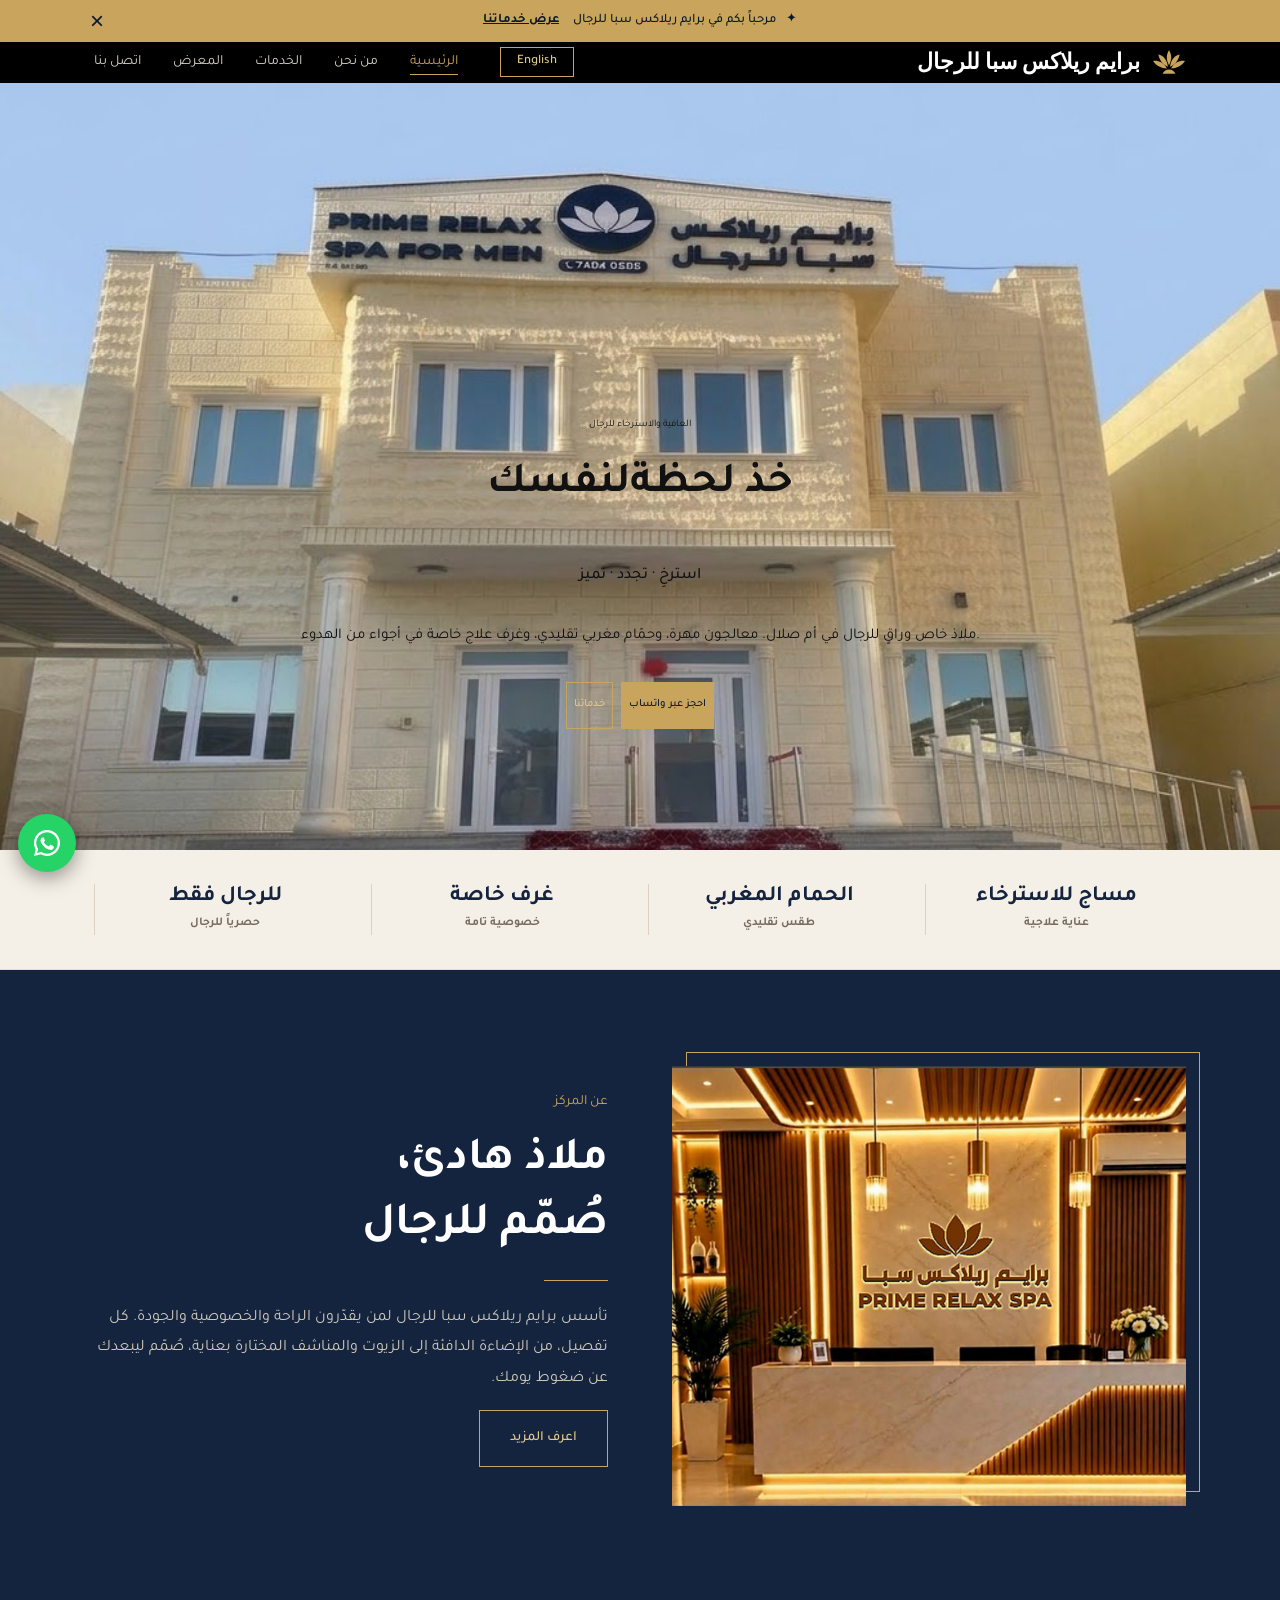
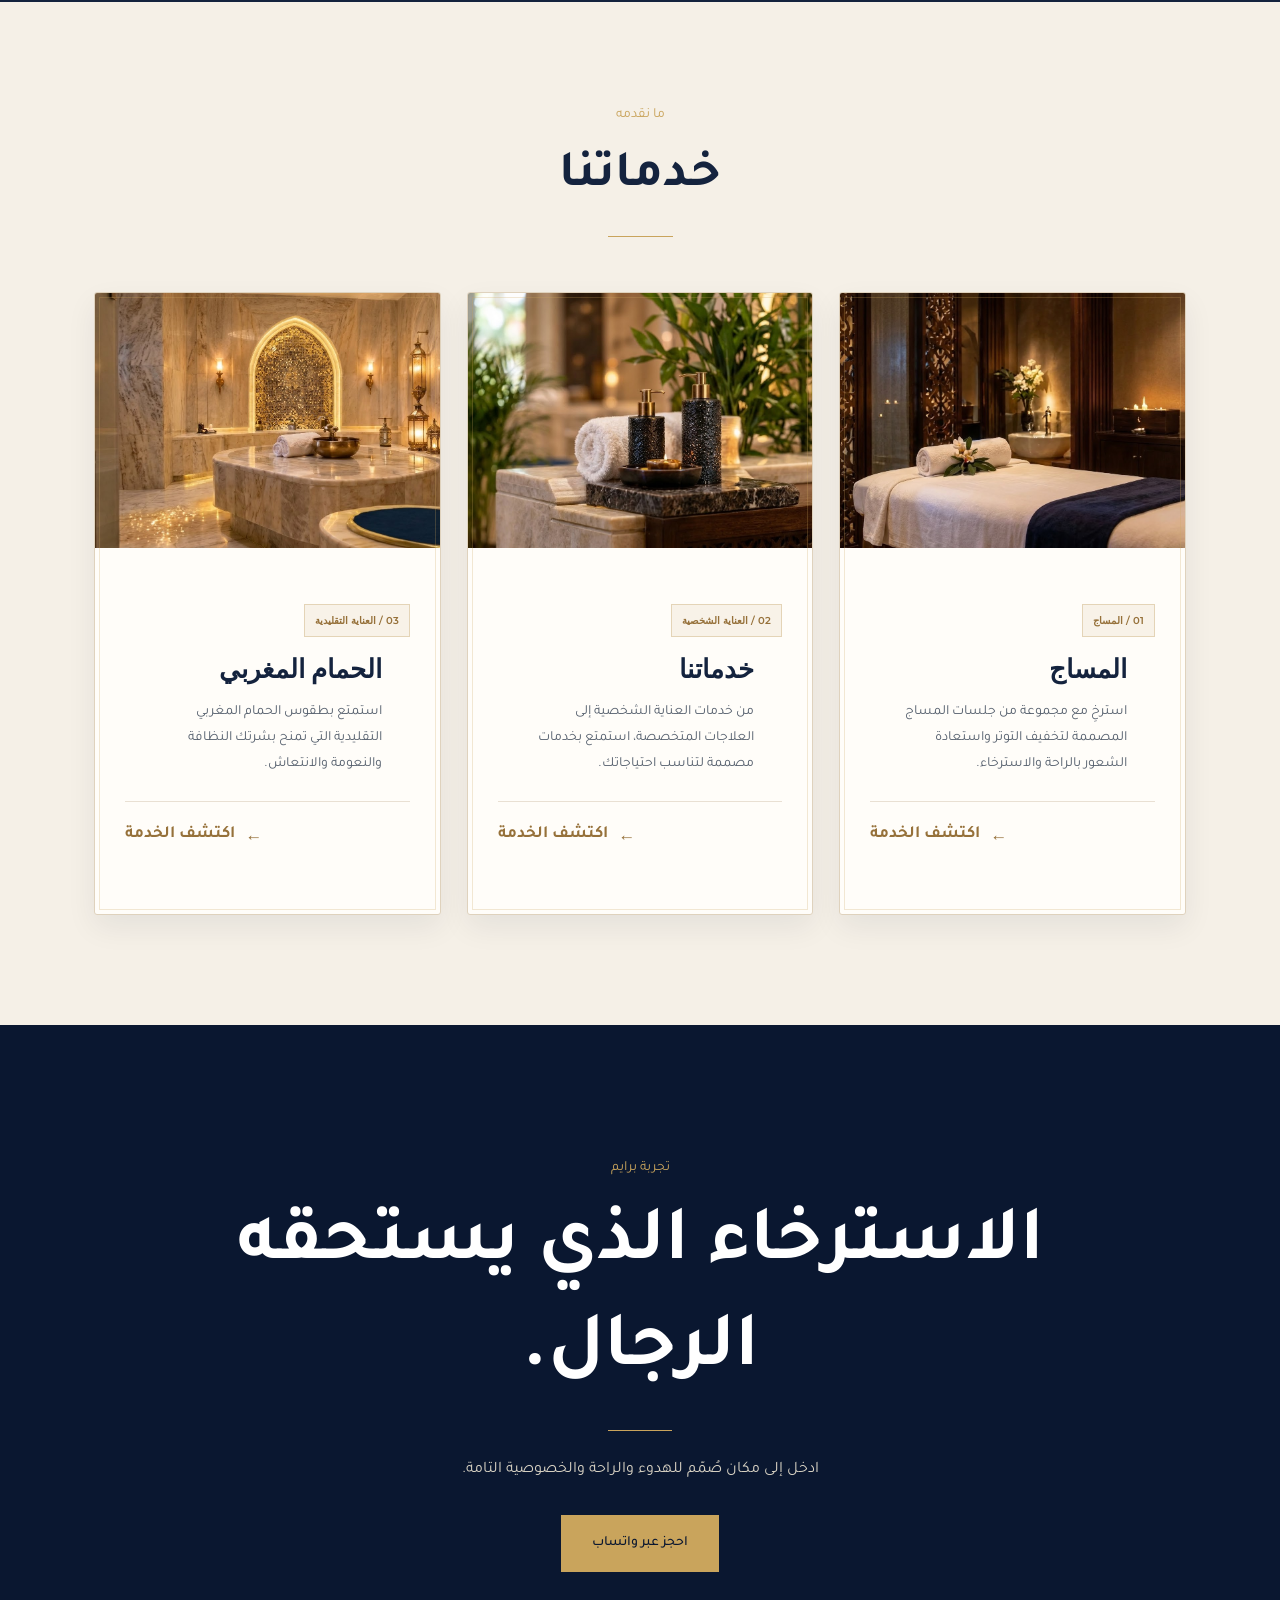
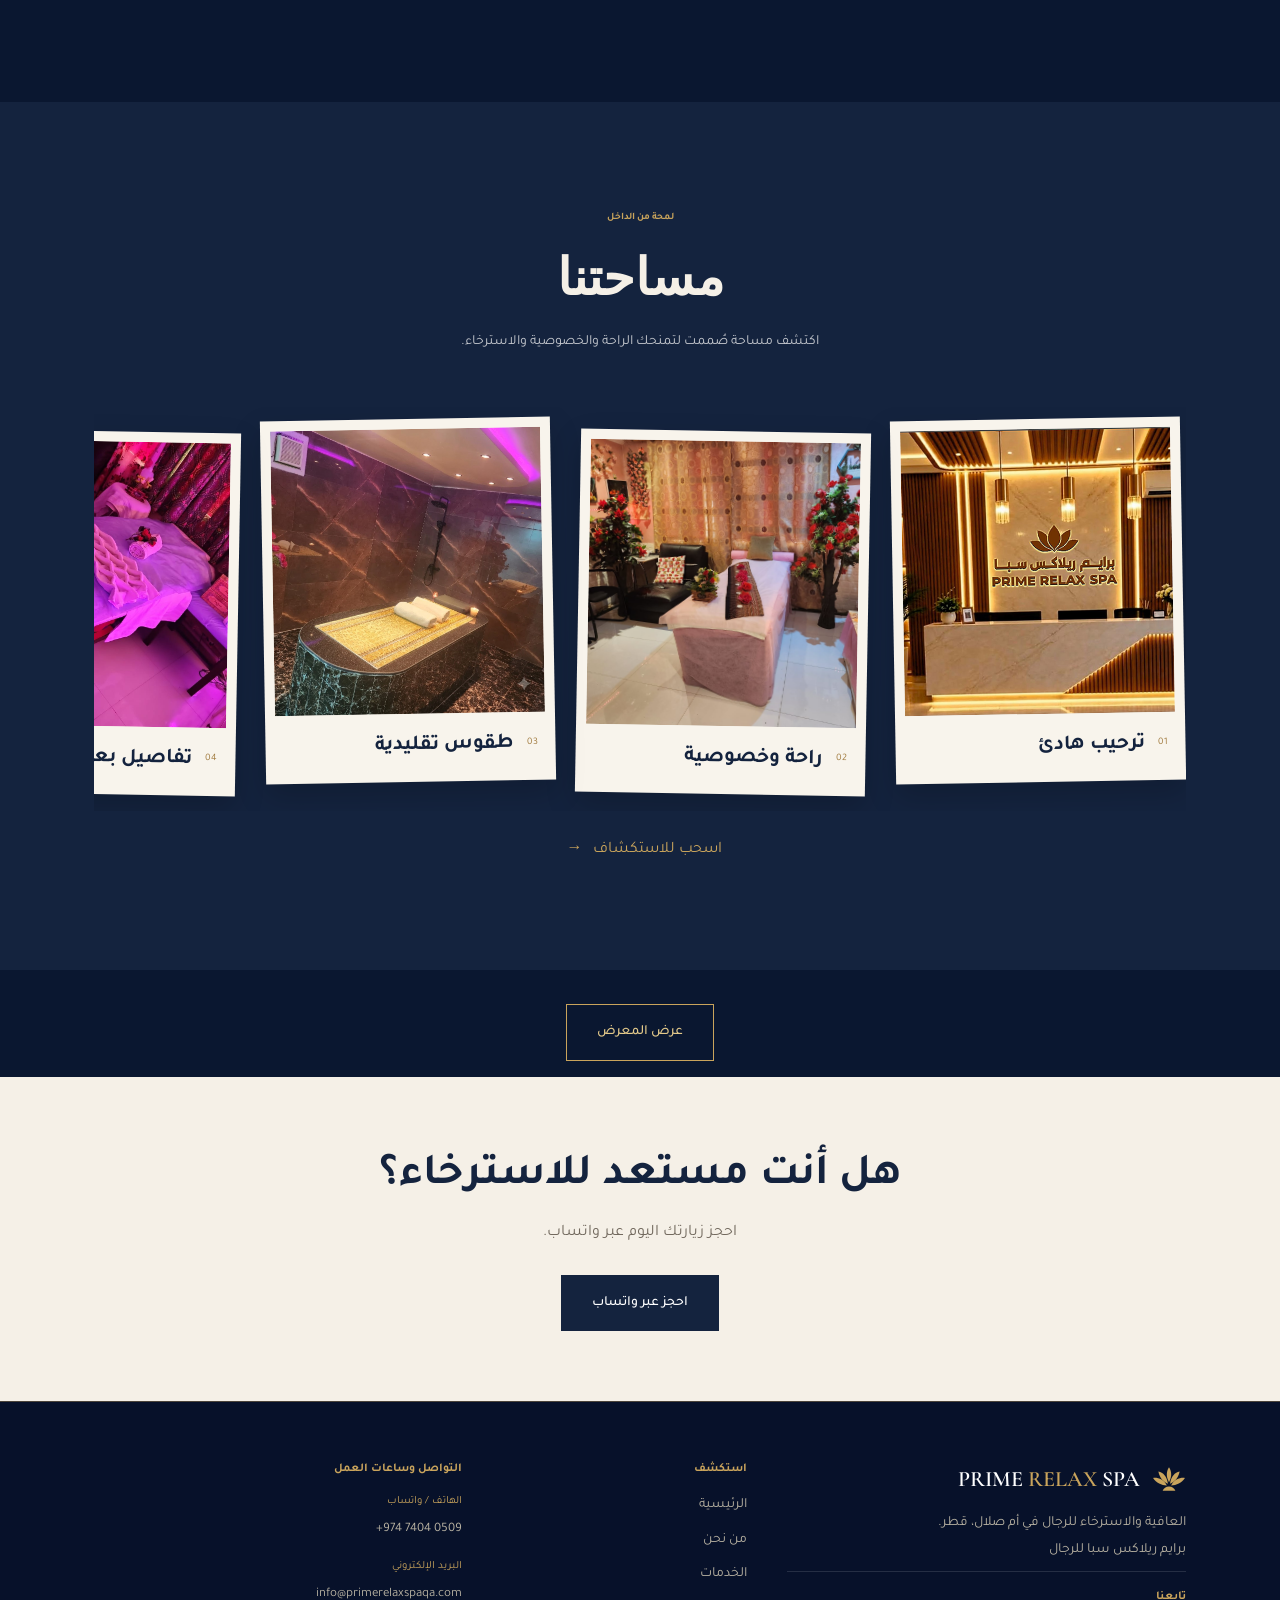
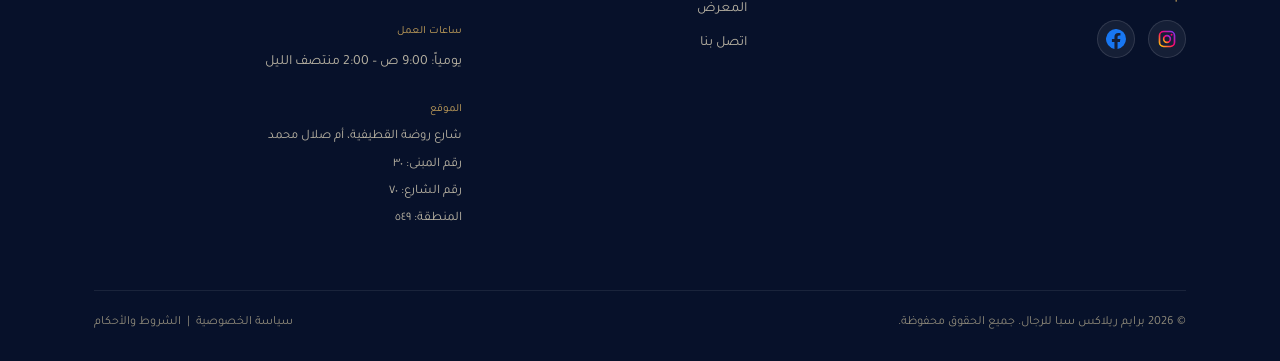
<file: index.html>
<!DOCTYPE html>
<html lang="ar" dir="rtl">
<head>
<meta charset="utf-8">
<meta name="viewport" content="width=device-width, initial-scale=1, viewport-fit=cover">
<title>Prime Relax Spa for Men | Umm Salal, Qatar</title>
<link rel="icon" type="image/png" href="images/favicon.png">
<link rel="apple-touch-icon" href="images/favicon.png">

<meta name="description" content="Prime Relax Spa for Men in Umm Salal, Qatar. Relaxing massage, Moroccan bath and private treatment rooms. Men only.">
<script>
  document.documentElement.lang = "ar";
  document.documentElement.dir = "rtl";
  document.documentElement.classList.add("lang-pending");
</script>

<style>
  html.lang-pending body {
    visibility: hidden;
  }
</style>

<link href="https://fonts.googleapis.com/css2?family=Cormorant+Garamond:wght@500;600;700&family=Montserrat:wght@400;500;600&family=Tajawal:wght@500;700&display=swap" rel="stylesheet">
<link rel="stylesheet" href="css/style.css?v=9">
</head>
<body class="home" data-title-en="Prime Relax Spa for Men | Umm Salal, Qatar" data-title-ar="برايم ريلاكس سبا للرجال | أم صلال، قطر">
<header id="hdr"><div class="announce" id="announce" hidden><div class="wrap"><span id="annText"></span><a class="annlink" id="annLink" target="_blank" rel="noopener"></a><button id="annClose" type="button" aria-label="Close">&times;</button></div></div><div class="wrap nav">
<a href="index.html" class="logo"><svg viewBox="0 0 64 48" fill="#c9a45c"><path d="M32 2c5 8 6 17 0 28-6-11-5-20 0-28z"/><path d="M30 33C22 30 14 22 12 10c9 2 16 9 18 23zM34 33c8-3 16-11 18-23-9 2-16 9-18 23z"/><path d="M28 36C18 36 8 31 2 22c10-1 20 3 26 14zM36 36c10 0 20-5 26-14-10-1-20 3-26 14z"/><path d="M32 38c6 0 10 3 12 8H20c2-5 6-8 12-8z"/></svg><b data-i18n="Prime Relax Spa">PRIME <i>RELAX</i> SPA</b></a>
<button class="lang" id="langBtn" type="button">العربية</button>
<button class="burger" aria-label="Menu" onclick="document.getElementById('menu').classList.toggle('open')">&#9776;</button>
<nav id="menu" onclick="
  if (
    event.target.closest('.services-submenu a') ||
    (event.target.closest('a') && !event.target.closest('.services-dropdown'))
  ) {
    this.classList.remove('open');
  }
">
  <a href="index.html" class="active" data-i18n="Home">Home</a>

  <a href="about.html" data-i18n="About">About</a>

 <div class="services-dropdown">

 <div class="services-parent">
  <a
    href="services.html"
    class="ddt"
    data-i18n="Services"
    onclick="
      if (window.matchMedia('(max-width: 860px)').matches) {
        event.preventDefault();
        event.stopPropagation();

        const parent = this.closest('.services-dropdown');
        parent.classList.toggle('open');
      }
    "
  >
    Services
  </a>
</div>

  <div class="services-submenu">
    <a href="services.html" data-i18n="All Services">All Services</a>
    <a href="therapy.html" data-i18n="Therapy">Therapy</a>
    <a href="care.html" data-i18n="Personal Care">Personal Care</a>
    <a href="traditional.html" data-i18n="Moroccan Bath">Moroccan Bath</a>
  </div>

</div>

  <a href="gallery.html" data-i18n="Gallery">Gallery</a>

  <a href="contact.html" data-i18n="Contact">Contact</a>

</nav>
</div></header>
<main>
<h1 class="sr">Prime Relax Spa for Men, Umm Salal, Qatar</h1>
<section class="hero2" id="hero">
    <div class="hero-bg"></div>

    <div class="hero-content wrap">

        <div class="eyebrow" id="heroEyebrow">
            Men's Wellness & Relaxation <br>
            Umm Salal
        </div>

        <h1 id="heroTitle">
    Take a moment<br>
    for yourself.
</h1>
 <p class="hero-tagline" id="heroTagline">
    Relax · Restore · Be Prime
  </p>
        <p class="lead" id="heroDescription">
            A private, refined sanctuary for men in Umm Salal.
            Skilled therapists, traditional Moroccan bath and
            discreet treatment rooms, in an atmosphere of calm.
        </p>

        <div class="hero-actions">
            <a href="services.html" class="btn" id="heroServices">
                Our Services
            </a>

            <a class="btn fill" id="heroBooking"
               data-wa="Hello, I would like to book an appointment at Prime Relax Spa.">
                Book on WhatsApp
            </a>
        </div>

    </div>
</section>
<!-- strip after hero  -->
<div class="strip strip-light"><div class="wrap">
<div><span>Relaxing Massage</span>Therapeutic care</div>
<div><span>Moroccan Bath</span>Traditional ritual</div>
<div><span>Private Rooms</span>Total discretion</div>
<div><span>Men Only</span>Exclusively for gentlemen</div>
</div></div>

<!-- about us  -->
<section class="about"><div class="wrap">
<div class="frame"><img src="images/hero-1.jpg" alt="Reception" loading="lazy"></div>
<div>
<div class="eyebrow">About Us</div>
<h2 style="font-size:clamp(32px,4.5vw,46px);color:#fff">A calm retreat, <br>made for men</h2>
<div class="rule"></div>
<p>Prime Relax Spa for Men was created for those who value comfort, privacy and quality. Every detail, from warm lighting to carefully chosen oils and linens, is designed to help you step away from the day.</p>
<p><a class="btn" href="about.html">Learn More</a></p>
</div></div></section>

<!-- services -->


<section class="services-light">
  <div class="wrap">

    <div class="title">
      <div class="eyebrow" data-i18n="What We Offer">What We Offer</div>
      <h2 data-i18n="Our Services">Our Services</h2>
      <div class="rule"></div>
    </div>

    <div class="cards">

      <!-- 01 THERAPY -->
      <a href="therapy.html" class="card">
        <img src="images/therapy.jpg" alt="Relaxing massage treatment room">

        <div class="card-content">
          <span class="card-number" data-i18n="01 / THERAPY">
            01 / THERAPY
          </span>

          <h3 data-i18n="Therapy">Therapy</h3>

          <p data-i18n="Unwind with a selection of massage treatments designed to ease tension and restore relaxation.">
  Unwind with a selection of massage treatments designed to ease tension and restore relaxation.
</p>

          <span class="card-link">
            <span data-i18n="EXPLORE SERVICE">EXPLORE SERVICE</span>
            <span aria-hidden="true">→</span>
          </span>
        </div>
      </a>


      <!-- 02 OUR SERVICES -->
      <a href="care.html" class="card">
        <img src="images/care.jpg" alt="Prime Relax Spa interior">

        <div class="card-content">
          <span class="card-number" data-i18n="02 / PERSONAL CARE">
            02 / PERSONAL CARE
          </span>

          <h3 data-i18n="Our Services">Our Services</h3>

          <p data-i18n="From grooming essentials to specialised care, enjoy treatments tailored to your needs.">
  From grooming essentials to specialised care, enjoy treatments tailored to your needs.
</p>

          <span class="card-link">
            <span data-i18n="EXPLORE SERVICE">EXPLORE SERVICE</span>
            <span aria-hidden="true">→</span>
          </span>
        </div>
      </a>


      <!-- 03 MOROCCAN BATH -->
      <a href="traditional.html" class="card">
        <img src="images/traditional.jpg" alt="Traditional Moroccan bath">

        <div class="card-content">
          <span class="card-number" data-i18n="03 / TRADITIONAL CARE">
            03 / TRADITIONAL CARE
          </span>

          <h3 data-i18n="Moroccan Bath">Moroccan Bath</h3>

          <p data-i18n="Experience a traditional bathing ritual that leaves your skin feeling clean and refreshed.">
  Experience a traditional bathing ritual that leaves your skin feeling clean and refreshed.
</p>

          <span class="card-link">
            <span data-i18n="EXPLORE SERVICE">EXPLORE SERVICE</span>
            <span aria-hidden="true">→</span>
          </span>
        </div>
      </a>

    </div>
  </div>
</section>




<section class="quote"><div class="wrap"><div class="eyebrow">The Prime Experience</div><h2>The relaxation men deserve.</h2><div class="rule"></div><p>Step into a space made for calm, comfort and complete privacy.</p><a class="btn fill" data-wa="Hello, I would like to book an appointment at Prime Relax Spa.">Book on WhatsApp</a></div></section>

<section class="gallery-dark gallery-postcards" id="gallery">
  <div class="wrap">

    <div class="title">
      <span class="eyebrow" data-i18n="A GLIMPSE INSIDE">
  A GLIMPSE INSIDE
</span>

<h2 data-i18n="Our Space">Our Space</h2>

<p data-i18n="Discover a space designed around comfort, privacy and relaxation.">
  Discover a space designed around comfort, privacy and relaxation.
</p>
    </div>

    <div class="gallery-track">

      <a class="gallery-post" href="images/hero-1.jpg" target="_blank">
        <div class="post-image">
          <img src="images/hero-1.jpg" alt="Prime Relax Spa interior">
        </div>
        <div class="post-caption">
          <span>01</span>
          <h3>A Calm Welcome</h3>
        </div>
      </a>

      <a class="gallery-post" href="images/space.jpeg" target="_blank">
        <div class="post-image">
          <img src="images/space.jpeg" alt="Private massage room">
        </div>
        <div class="post-caption">
          <span>02</span>
          <h3>Private Comfort</h3>
        </div>
      </a>

      <a class="gallery-post" href="images/mbath.jpg" target="_blank">
        <div class="post-image">
          <img src="images/mbath.jpg" alt="Moroccan bath room">
        </div>
        <div class="post-caption">
          <span>03</span>
          <h3>Traditional Rituals</h3>
        </div>
      </a>

      <a class="gallery-post" href="images/details.jpeg" target="_blank">
        <div class="post-image">
          <img src="images/details.jpeg" alt="Spa relaxation space">
        </div>
        <div class="post-caption">
          <span>04</span>
          <h3>Thoughtful Details</h3>
        </div>
      </a>

    </div>

   <p class="gallery-hint">
  <span data-i18n="SWIPE TO EXPLORE">SWIPE TO EXPLORE</span>
  <span aria-hidden="true">→</span>
</p>

  </div>
</section>

<p style="text-align:center;margin-top:34px"><a class="btn" href="gallery.html">View Gallery</a></p></div></section>
<section class="cta-band"><div class="wrap"><h2>Ready to relax?</h2><p>Book your visit today on WhatsApp.</p><a class="btn fill" data-wa="Hello, I would like to book an appointment at Prime Relax Spa.">Book on WhatsApp</a></div></section>
</main>
<footer><div class="wrap">
<div class="fgrid">
<div><div class="logo" style="margin-bottom:14px"><svg viewBox="0 0 64 48" fill="#c9a45c"><path d="M32 2c5 8 6 17 0 28-6-11-5-20 0-28z"/><path d="M30 33C22 30 14 22 12 10c9 2 16 9 18 23zM34 33c8-3 16-11 18-23-9 2-16 9-18 23z"/><path d="M28 36C18 36 8 31 2 22c10-1 20 3 26 14zM36 36c10 0 20-5 26-14-10-1-20 3-26 14z"/><path d="M32 38c6 0 10 3 12 8H20c2-5 6-8 12-8z"/></svg><b>PRIME <i>RELAX</i> SPA</b></div><p>Men’s wellness and relaxation in Umm Salal, Qatar.<br><span class="ar">برايم ريلاكس سبا للرجال</span></p><div class="fsocial">
    <h4 data-i18n="Follow Us">Follow Us</h4>

    <div class="soc">
<a id="sIg" target="_blank" rel="noopener" aria-label="Instagram">
    <svg viewBox="0 0 24 24" aria-hidden="true">
      <defs>
        <linearGradient id="igGradient" x1="0" y1="1" x2="1" y2="0">
          <stop offset="0%" stop-color="#FFD600"/>
          <stop offset="50%" stop-color="#FF0069"/>
          <stop offset="100%" stop-color="#7638FA"/>
        </linearGradient>
      </defs>
      <rect x="3" y="3" width="18" height="18" rx="5"
            fill="none" stroke="url(#igGradient)" stroke-width="2"/>
      <circle cx="12" cy="12" r="4"
              fill="none" stroke="url(#igGradient)" stroke-width="2"/>
      <circle cx="17.5" cy="6.8" r="1.2" fill="#FF0069"/>
    </svg>
  </a>
    <!-- Facebook -->
  <a id="sFb" target="_blank" rel="noopener" aria-label="Facebook">
    <svg viewBox="0 0 24 24" aria-hidden="true">
      <path fill="#1877F2"
        d="M24 12a12 12 0 1 0-13.875 11.85v-8.38H7.08V12h3.045V9.356c0-3.005 1.79-4.665 4.53-4.665 1.312 0 2.685.234 2.685.234v2.953h-1.513c-1.49 0-1.955.925-1.955 1.874V12h3.328l-.532 3.47h-2.796v8.38A12.003 12.003 0 0 0 24 12z"/>
    </svg>
  </a>
  <!-- <a id="sFb" target="_blank" rel="noopener" aria-label="Facebook"><svg viewBox="0 0 24 24"><path d="M14 8.5V6.8c0-.8.2-1.3 1.4-1.3H17V2.2C16.700 2.200 15.700 2 14.600 2 12.200 2 10.500 3.500 10.500 6.200v2.300H8v3.500h2.500V22H14v-10h2.700l.4-3.500H14z"/></svg></a> -->
      <!-- Keep your existing Instagram and Facebook links here -->
    </div>
  </div></div>
 
<div><h4>Explore</h4><ul><li><a href="index.html">Home</a></li><li><a href="about.html">About</a></li><li><a href="services.html">Services</a></li><li><a href="gallery.html">Gallery</a></li><li><a href="contact.html">Contact</a></li></ul></div>
<div class="fdetails">

  <div class="fcontact">
    <h4 data-i18n="Contact & Hours">Contact & Hours</h4>

    <ul>
      <li>
        <span data-i18n="Phone / WhatsApp">Phone / WhatsApp</span>
        <a href="tel:+97474040509" dir="ltr" class="footer-phone">
  +974 7404 0509
</a>
      </li>
       <li>
  <span data-i18n="Email">Email</span>
  <a href="mailto:info@primerelaxspaqa.com" dir="ltr" class="footer-phone">
    info@primerelaxspaqa.com
  </a>
</li>
      <li>
        <span class="lbl">Opening Hours</span>
          <p id="hours"></p>
      </li>
<li>
  <span data-i18n="Location">Location</span>

  <address class="footer-address">
    <span>Rawdat Al Qatfiya St, Umm Salal Muhammed</span>
    <span>Building no 30</span>
    <span>Street no :70</span>
    <span>Zone :549</span>
  </address>
</li>

    </ul>
  </div>

 

</div>
<!-- <div><h4>Follow Us</h4>
<div class="soc">
<a id="sIg" target="_blank" rel="noopener" aria-label="Instagram"><svg viewBox="0 0 24 24"><path d="M12 7a5 5 0 100 10 5 5 0 000-10zm0 8.2A3.2 3.2 0 1112 8.8a3.2 3.2 0 010 6.4zM17.3 5.5a1.2 1.2 0 100 2.4 1.2 1.2 0 000-2.4zM7.5 2h9A5.5 5.5 0 0122 7.5v9a5.5 5.5 0 01-5.5 5.5h-9A5.5 5.5 0 012 16.5v-9A5.5 5.5 0 017.5 2zm0 1.8A3.7 3.7 0 003.8 7.5v9a3.7 3.7 0 003.7 3.7h9a3.7 3.7 0 003.7-3.7v-9a3.7 3.7 0 00-3.7-3.7z"/></svg></a>
<a id="sFb" target="_blank" rel="noopener" aria-label="Facebook"><svg viewBox="0 0 24 24"><path d="M14 8.5V6.8c0-.8.2-1.3 1.4-1.3H17V2.2C16.700 2.200 15.700 2 14.600 2 12.200 2 10.500 3.500 10.500 6.200v2.300H8v3.500h2.500V22H14v-10h2.700l.4-3.500H14z"/></svg></a>
</div></div> -->
</div>
<div class="copy"><span>&copy; <span id="yr"></span> Prime Relax Spa for Men. All rights reserved.</span><span><a href="#" data-dlg="privacy">Privacy Policy</a> &nbsp;|&nbsp; <a href="#" data-dlg="terms">Terms &amp; Conditions</a></span></div>
</div></footer>
<a class="wa" data-wa="Hello, I would like to know more about Prime Relax Spa." aria-label="Chat on WhatsApp"><svg viewBox="0 0 32 32"><path d="M16 3C8.800 3 3 8.800 3 16c0 2.300.6 4.500 1.700 6.400L3 29l6.800-1.700A13 13 0 0016 29c7.200 0 13-5.800 13-13S23.200 3 16 3zm0 23.700c-2 0-3.900-.6-5.500-1.600l-.4-.2-4 1 1.100-3.900-.3-.4A10.700 10.700 0 1126.700 16c0 5.900-4.800 10.700-10.700 10.700zm5.900-8c-.3-.2-1.900-.9-2.200-1-.3-.1-.5-.2-.7.200-.2.300-.8 1-1 1.200-.2.200-.4.200-.7.100-1.900-.9-3.100-1.700-4.300-3.800-.3-.6.300-.5.900-1.700.1-.2 0-.4 0-.5l-1-2.300c-.2-.6-.5-.5-.7-.5h-.6c-.2 0-.6.100-.9.400-.3.300-1.200 1.200-1.200 2.800s1.200 3.300 1.400 3.500c.2.200 2.300 3.600 5.600 5 2.100.9 2.900 1 3.900.8.600-.1 1.900-.8 2.200-1.600.3-.8.300-1.400.2-1.600-.1-.2-.3-.3-.6-.4z"/></svg></a>
<!-- PRIVACY POLICY -->
<dialog id="privacy">
  <h3 data-i18n="PP Title">Privacy Policy</h3>

  <p data-i18n="PP Intro">
    Prime Relax Spa for Men respects your privacy and is committed
    to protecting your personal information. This policy explains
    how we collect, use and protect information when you visit
    our website or contact us.
  </p>

  <p><strong data-i18n="PP S1">1. Information We Collect</strong></p>
  <p data-i18n="PP D1">
    We may collect information you voluntarily provide, such as
    your name, phone number, appointment details and any other
    information you share when making an enquiry or booking.
    We may also receive information about your device and website
    usage through basic technical records.
  </p>

  <p><strong data-i18n="PP S2">2. How We Use Your Information</strong></p>
  <p data-i18n="PP D2">
    Your information is used to respond to enquiries, arrange
    appointments, provide requested services and improve our
    customer experience. Any health-related information you
    voluntarily share before a treatment is used only where
    necessary for the safe provision of that service.
  </p>

  <p><strong data-i18n="PP S3">3. WhatsApp &amp; Third-Party Services</strong></p>
  <p data-i18n="PP D3">
    Our website allows you to contact us through WhatsApp.
    When you use this service, your communication is also
    subject to WhatsApp's own privacy policy. We may also rely
    on website hosting and other service providers to operate
    our website. These providers may process certain information
    as necessary to provide their services.
  </p>

  <p><strong data-i18n="PP S4">4. Data Protection &amp; Retention</strong></p>
  <p data-i18n="PP D4">
    We take reasonable measures to protect personal information
    against unauthorised access, loss or misuse. Information is
    retained only for as long as necessary for the purposes
    described in this policy or as required by applicable law.
  </p>

  <p><strong data-i18n="PP S5">5. Cookies &amp; Website Usage</strong></p>
  <p data-i18n="PP D5">
    Our website may use essential cookies or similar technologies
    to support basic website functionality. If additional
    analytics or tracking technologies are used, relevant
    information about them will be provided.
  </p>

  <p><strong data-i18n="PP S6">6. Your Privacy Rights</strong></p>
  <p data-i18n="PP D6">
    Subject to applicable laws, you may request access to,
    correction of or deletion of your personal information.
    You may also withdraw consent or object to certain
    processing where applicable.
  </p>

  <p><strong data-i18n="PP S7">7. Changes to This Policy</strong></p>
  <p data-i18n="PP D7">
    We may update this Privacy Policy from time to time.
    Any changes will be published on this website.
  </p>

  <p><strong data-i18n="PP S8">8. Contact Us</strong></p>
  <p data-i18n="PP D8">
    If you have any questions about this Privacy Policy or
    how your information is handled, please contact Prime
    Relax Spa for Men through our WhatsApp contact option.
  </p>

  <p><small data-i18n="PP Updated">Last updated: November 2026</small></p>

  <form method="dialog">
    <button class="btn" data-i18n="PP Close">Close</button>
  </form>
</dialog>


<!-- TERMS & CONDITIONS -->
<dialog id="terms">
  <h3 data-i18n="TC Title">Terms &amp; Conditions</h3>

  <p data-i18n="TC Intro">
    Welcome to Prime Relax Spa for Men. By visiting our website,
    contacting us or using our services, you agree to the following
    Terms &amp; Conditions.
  </p>

  <p><strong data-i18n="TC S1">1. Services &amp; Eligibility</strong></p>
  <p data-i18n="TC D1">
    Prime Relax Spa provides massage, wellness and personal care
    services exclusively for male clients. All services are subject
    to availability and suitability. We reserve the right to refuse
    or discontinue a service where necessary.
  </p>

  <p><strong data-i18n="TC S2">2. Appointments &amp; Bookings</strong></p>
  <p data-i18n="TC D2">
    Appointments are recommended and are subject to confirmation
    by our team. Please provide accurate contact and booking
    information. A booking enquiry does not guarantee an appointment
    until it has been confirmed by the spa.
  </p>

  <p><strong data-i18n="TC S3">3. Cancellations &amp; Rescheduling</strong></p>
  <p data-i18n="TC D3">
    If you are unable to attend an appointment, please contact us
    as early as possible to cancel or reschedule. Any applicable
    cancellation or rescheduling conditions will be communicated
    when making your booking.
  </p>

  <p><strong data-i18n="TC S4">4. Arrival &amp; Late Appointments</strong></p>
  <p data-i18n="TC D4">
    Guests are requested to arrive on time for their appointments.
    Late arrivals may result in a shortened treatment to avoid
    affecting subsequent bookings. The full appointment charge
    may still apply.
  </p>

  <p><strong data-i18n="TC S5">5. Health &amp; Treatment Safety</strong></p>
  <p data-i18n="TC D5">
    Please inform our staff before your treatment of any relevant
    medical conditions, allergies, injuries or other health
    concerns. Certain treatments may not be suitable for everyone.
    We reserve the right to recommend an alternative treatment
    or decline a service where safety is a concern.
  </p>

  <p><strong data-i18n="TC S6">6. Payments, Prices &amp; Offers</strong></p>
  <p data-i18n="TC D6">
    Service prices and promotional offers are subject to change.
    The applicable price will be confirmed at the time of booking.
    Offers cannot be combined unless expressly stated. Any
    additional payment or refund conditions will be communicated
    before the service.
  </p>

  <p><strong data-i18n="TC S7">7. Customer Conduct</strong></p>
  <p data-i18n="TC D7">
    All guests are expected to behave respectfully towards staff
    and other customers. Inappropriate behaviour, harassment,
    misconduct or unlawful activity will not be tolerated.
    Management reserves the right to refuse or discontinue
    services in such circumstances.
  </p>

  <p><strong data-i18n="TC S8">8. Personal Belongings</strong></p>
  <p data-i18n="TC D8">
    Guests are responsible for their personal belongings while
    visiting the spa. Please take care of valuables and personal
    items during your visit.
  </p>

  <p><strong data-i18n="TC S9">9. Website Information</strong></p>
  <p data-i18n="TC D9">
    We make reasonable efforts to ensure that the information
    displayed on our website, including service descriptions,
    images and prices, is accurate and up to date. However,
    availability, offers and service details may change without
    prior notice.
  </p>

  <p><strong data-i18n="TC S10">10. Changes to These Terms</strong></p>
  <p data-i18n="TC D10">
    Prime Relax Spa reserves the right to update these
    Terms &amp; Conditions when necessary. Updated terms will
    be published on this website.
  </p>

  <p><strong data-i18n="TC S11">11. Applicable Law</strong></p>
  <p data-i18n="TC D11">
    These Terms &amp; Conditions are subject to the applicable
    laws and regulations of the State of Qatar.
  </p>

  <p><small data-i18n="TC Updated">Last updated: November 2026</small></p>

  <form method="dialog">
    <button class="btn" data-i18n="TC Close">Close</button>
  </form>
</dialog>

<script>document.write('<script src="js/config.js?v='+Date.now()+'"><\/script><script src="js/script.js?v='+Date.now()+'"><\/script>')</script>
</body>
</html>
</file>
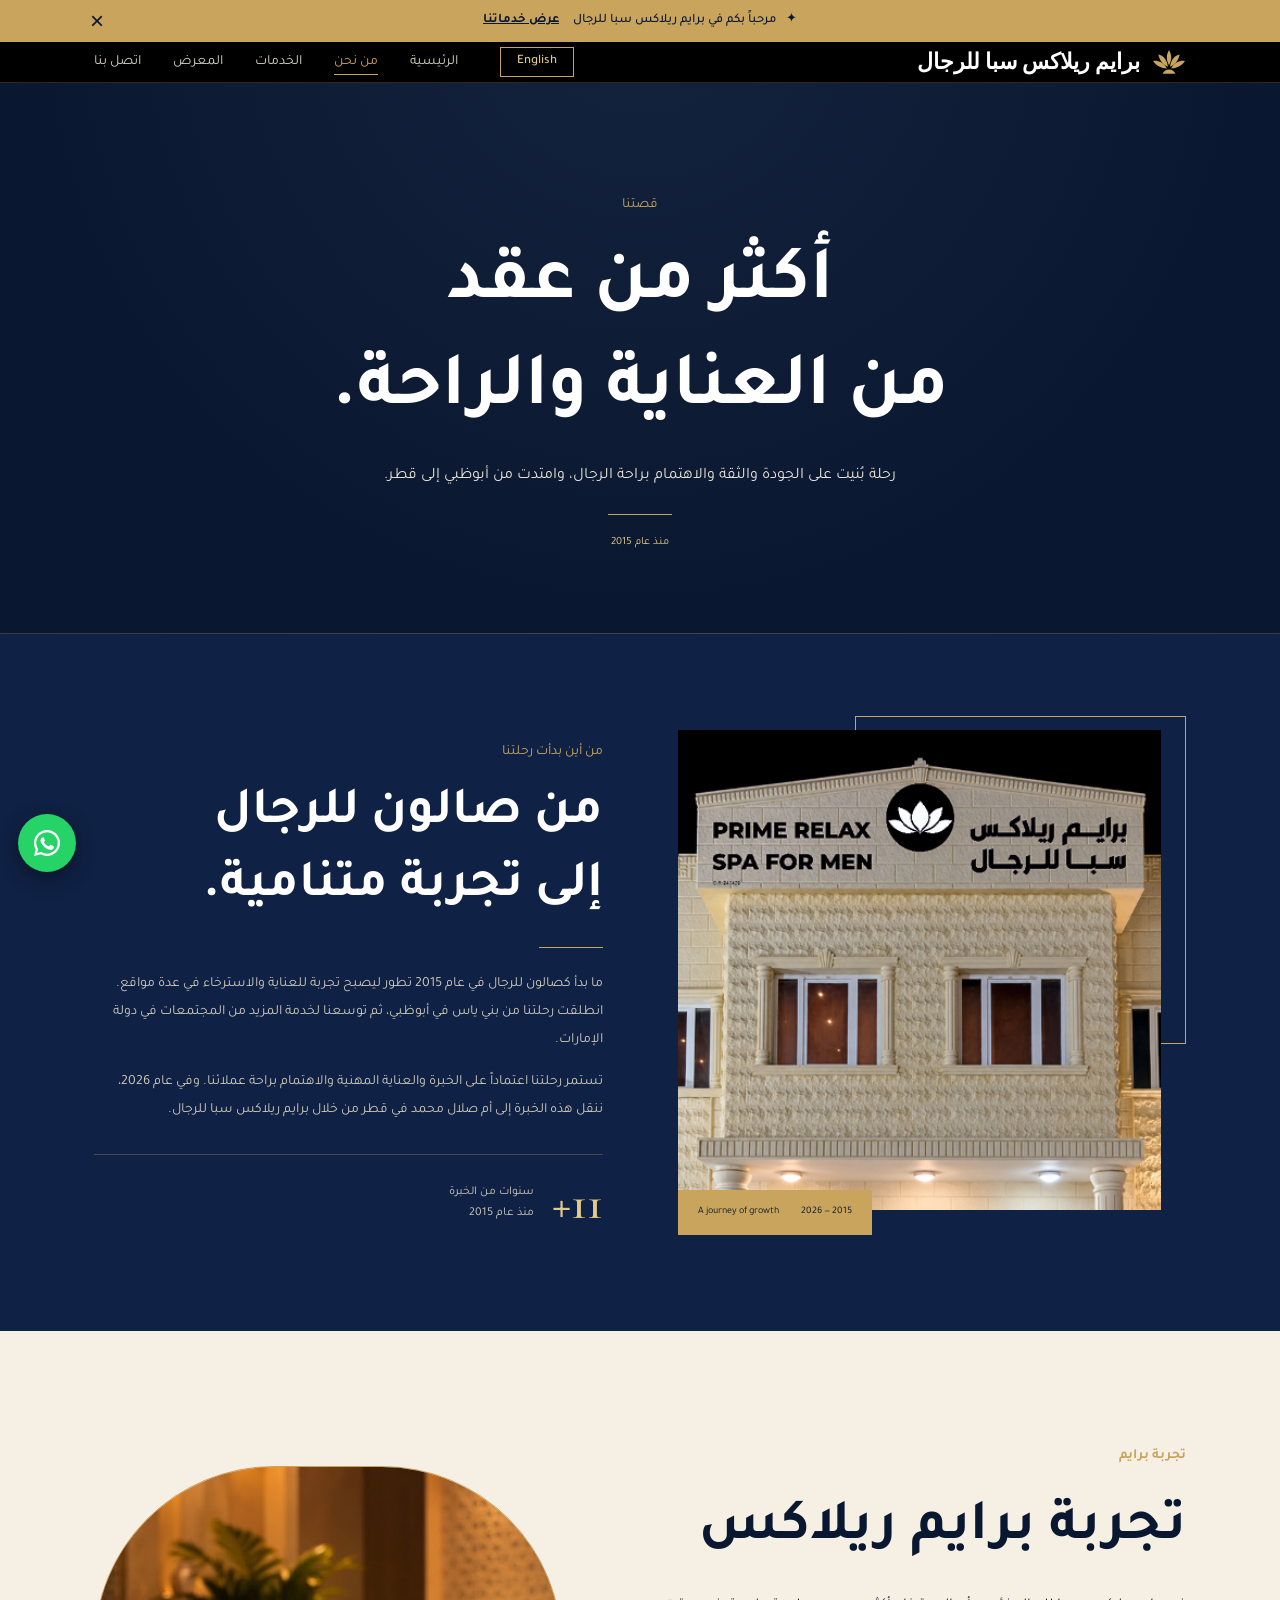
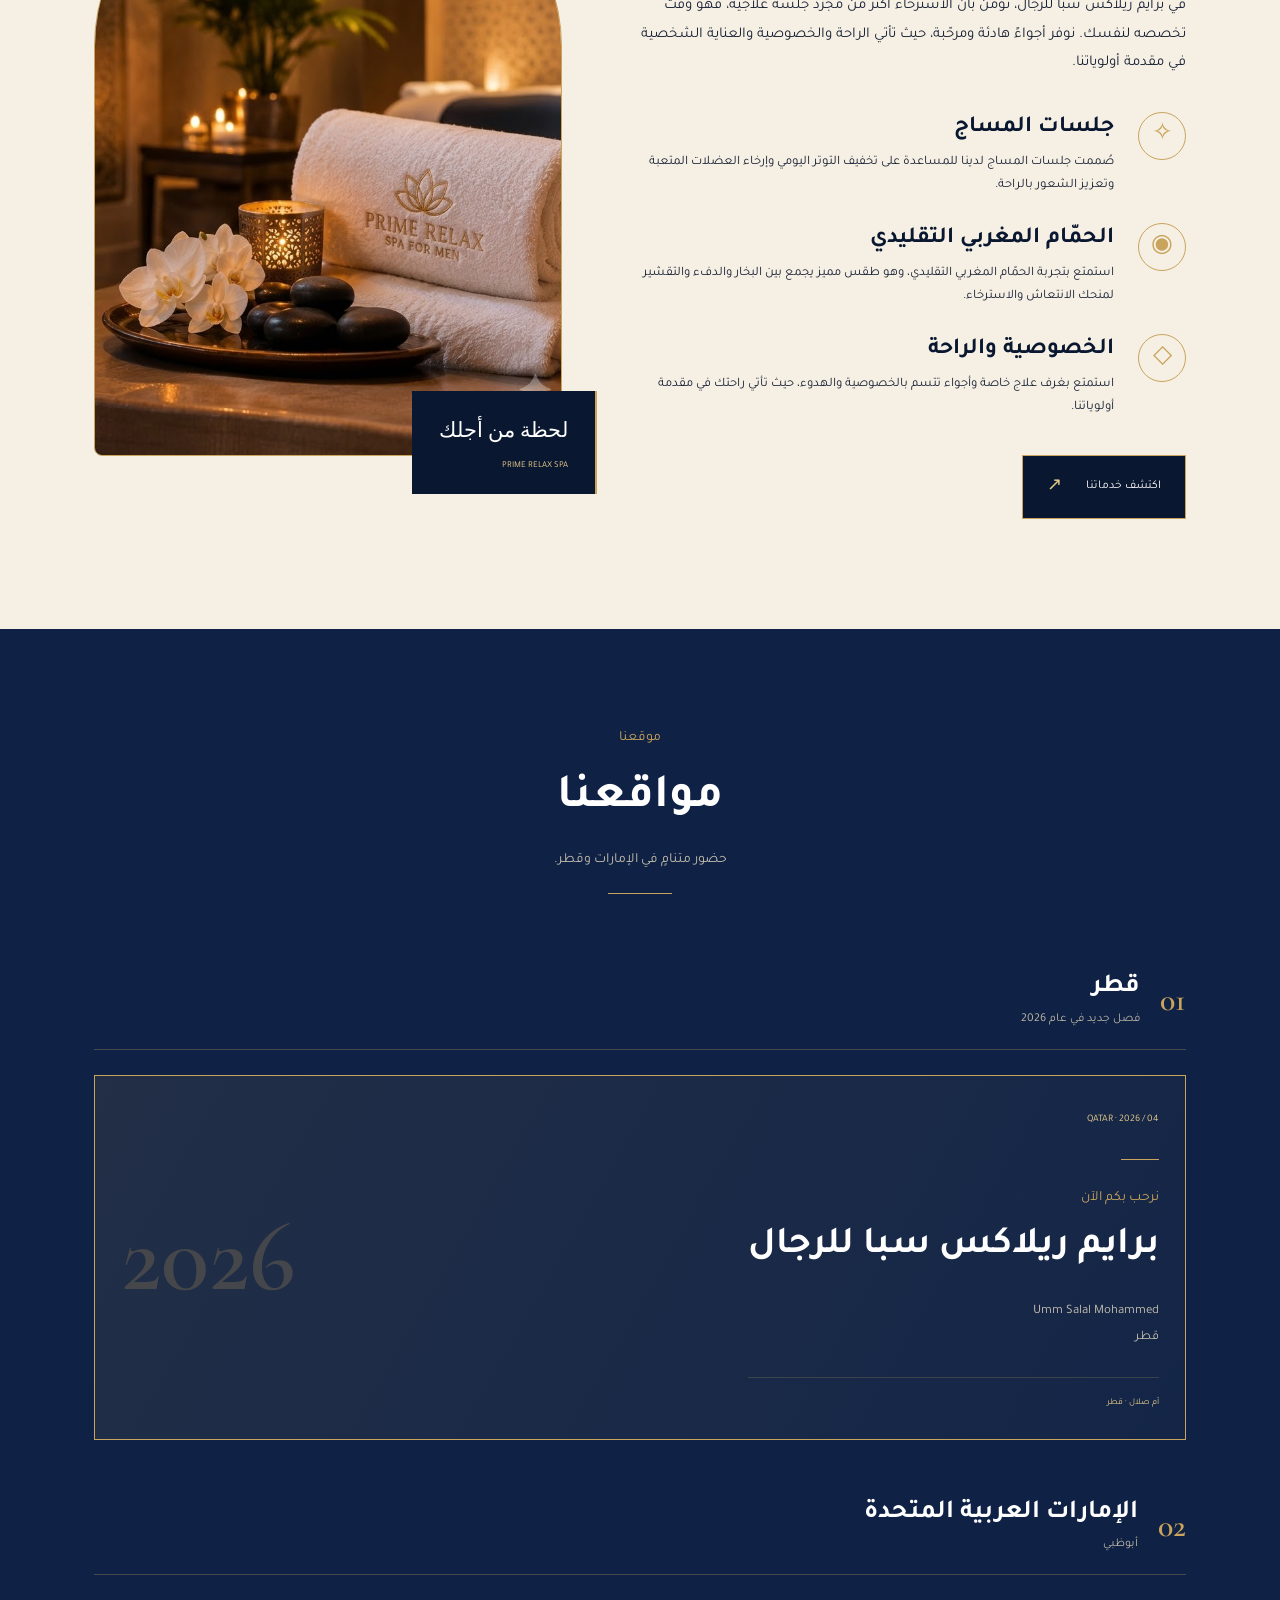
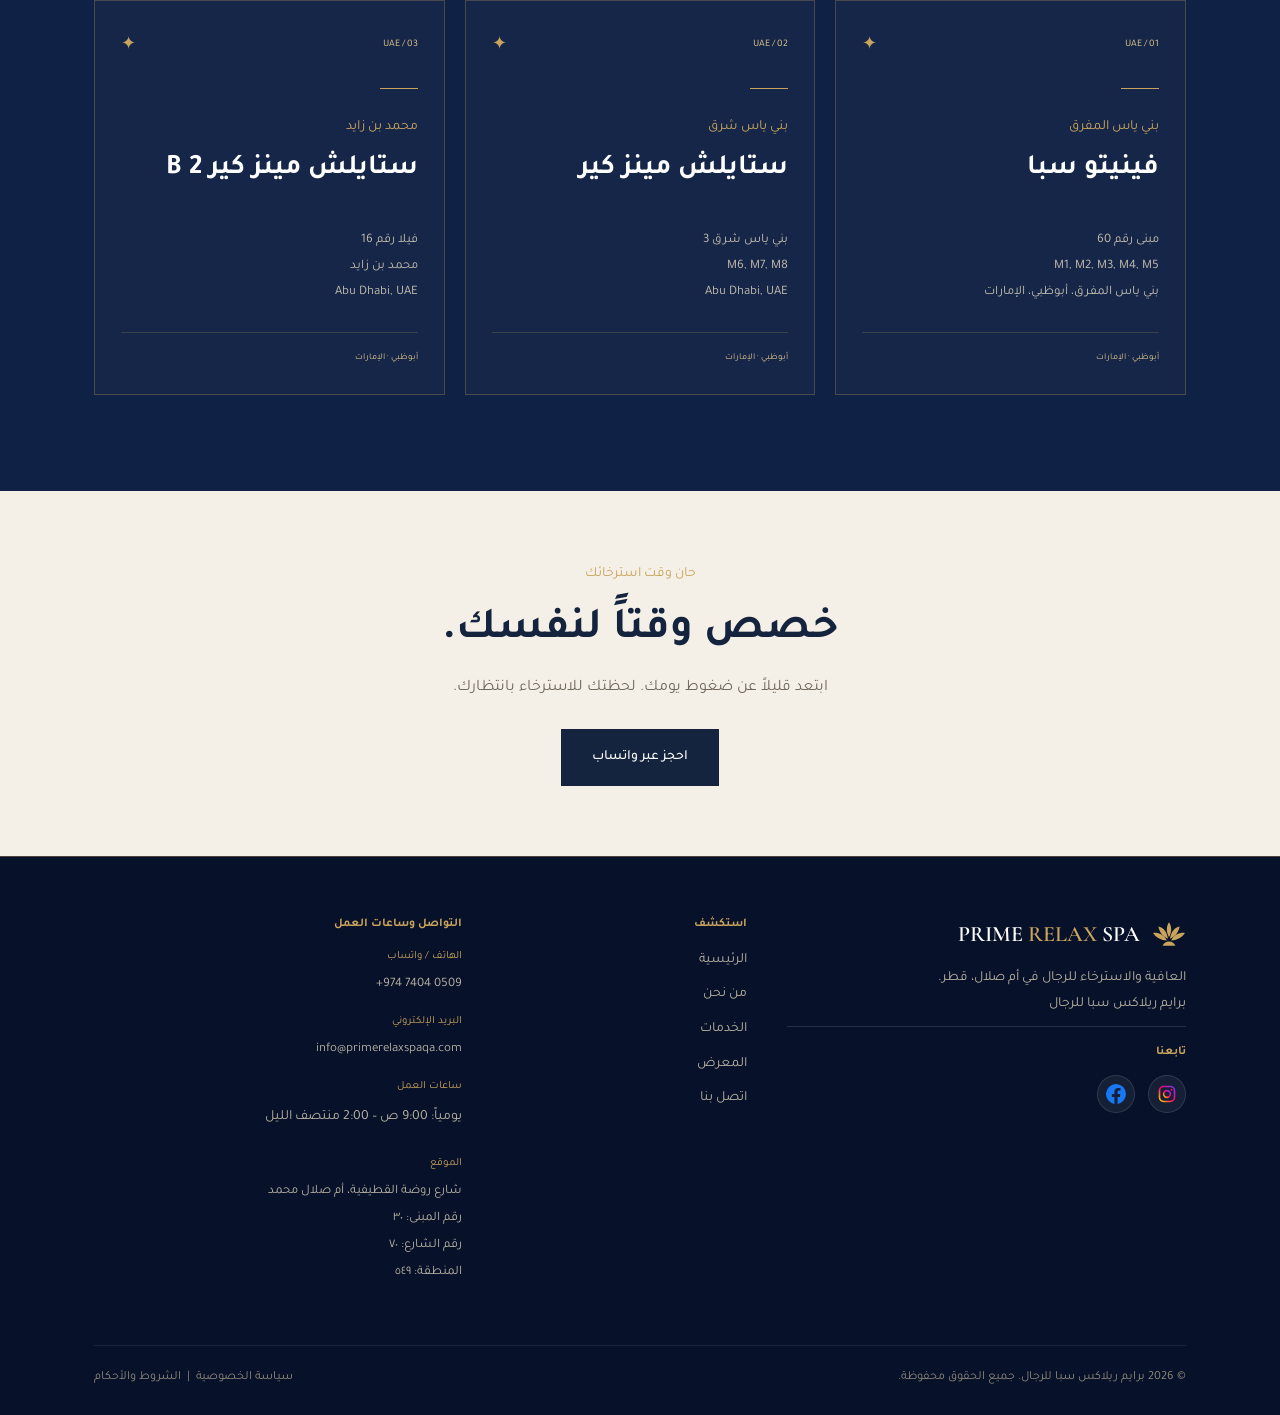
<file: about.html>
<!DOCTYPE html>
<html lang="ar">
<head>
<meta charset="utf-8">
<meta name="viewport" content="width=device-width, initial-scale=1, viewport-fit=cover">
<title>About Us | Prime Relax Spa</title>
<link rel="icon" type="image/png" href="images/favicon.png">
<link rel="apple-touch-icon" href="images/favicon.png">
<meta name="description" content="Prime Relax Spa for Men in Umm Salal, Qatar. Relaxing massage, Moroccan bath and private treatment rooms. Men only.">
<script>
  document.documentElement.lang = "ar";
  document.documentElement.dir = "rtl";
  document.documentElement.classList.add("lang-pending");
</script>

<style>
  html.lang-pending body {
    visibility: hidden;
  }
</style>
<link href="https://fonts.googleapis.com/css2?family=Cormorant+Garamond:wght@500;600;700&family=Montserrat:wght@400;500;600&family=Tajawal:wght@500;700&display=swap" rel="stylesheet">
<link rel="stylesheet" href="css/style.css?v=9">

</head>
<body class="inner" data-title-en="About Us | Prime Relax Spa" data-title-ar="من نحن | برايم ريلاكس سبا">
<header id="hdr"><div class="announce" id="announce" hidden><div class="wrap"><span id="annText"></span><a class="annlink" id="annLink" target="_blank" rel="noopener"></a><button id="annClose" type="button" aria-label="Close">&times;</button></div></div><div class="wrap nav">
<a href="index.html" class="logo"><svg viewBox="0 0 64 48" fill="#c9a45c"><path d="M32 2c5 8 6 17 0 28-6-11-5-20 0-28z"/><path d="M30 33C22 30 14 22 12 10c9 2 16 9 18 23zM34 33c8-3 16-11 18-23-9 2-16 9-18 23z"/><path d="M28 36C18 36 8 31 2 22c10-1 20 3 26 14zM36 36c10 0 20-5 26-14-10-1-20 3-26 14z"/><path d="M32 38c6 0 10 3 12 8H20c2-5 6-8 12-8z"/></svg><b data-i18n="Prime Relax Spa">PRIME <i>RELAX</i> SPA</b></a>
<button class="lang" id="langBtn" type="button">العربية</button>
<button class="burger" aria-label="Menu" onclick="document.getElementById('menu').classList.toggle('open')">&#9776;</button>
<nav id="menu" onclick="
  if (
    event.target.closest('.services-submenu a') ||
    (event.target.closest('a') && !event.target.closest('.services-dropdown'))
  ) {
    this.classList.remove('open');
  }
">
  <a href="index.html"  data-i18n="Home">Home</a>

  <a href="about.html" class="active" data-i18n="About">About</a>

 <div class="services-dropdown">

 <div class="services-parent">
  <a
    href="services.html"
    class="ddt"
    data-i18n="Services"
    onclick="
      if (window.matchMedia('(max-width: 860px)').matches) {
        event.preventDefault();
        event.stopPropagation();

        const parent = this.closest('.services-dropdown');
        parent.classList.toggle('open');
      }
    "
  >
    Services
  </a>
</div>

  <div class="services-submenu">
    <a href="services.html" data-i18n="All Services">All Services</a>
    <a href="therapy.html" data-i18n="Therapy">Therapy</a>
    <a href="care.html" data-i18n="Personal Care">Personal Care</a>
    <a href="traditional.html" data-i18n="Moroccan Bath">Moroccan Bath</a>
  </div>

</div>

  <a href="gallery.html" data-i18n="Gallery">Gallery</a>

  <a href="contact.html" data-i18n="Contact">Contact</a>

</nav>
</div></header>

<main>

  <!-- PAGE INTRO -->
  <section class="phead about-head">
    <div class="wrap">
      <div class="eyebrow">Our Story</div>
      <h1>More than a decade<br>of care and comfort.</h1>
      <p data-i18n="A journey built on quality, trust and a commitment to men's comfort — growing from Abu Dhabi to Qatar.">
  A journey built on quality, trust and a commitment to men's comfort — growing from Abu Dhabi to Qatar.
</p>
      <div class="rule"></div>
      <span class="about-since">EST. 2015</span>
    </div>
  </section>

  <!-- OUR STORY -->
  <section class="story-section">
    <div class="wrap story-grid">

      <div class="story-image">
        <img src="images/aboutus.png"
             alt="Prime Relax Spa reception">
        <div class="image-caption">
          <span>2015 — 2026</span>
          <span>A journey of growth</span>
        </div>
      </div>

      <div class="story-copy">
        <div class="eyebrow">Where It Began</div>
        <h2>From a men's salon<br>to a growing experience.</h2>
        <div class="rule"></div>
<p data-i18n="What began as a men's salon in 2015 has grown into a wellness and relaxation experience across multiple locations. Starting in Baniyas, Abu Dhabi, the business expanded to serve more communities across the UAE.">
  What began as a men's salon in 2015 has grown into a wellness and relaxation experience across multiple locations. Starting in Baniyas, Abu Dhabi, the business expanded to serve more communities across the UAE.
</p>
<p data-i18n="Built on experience, professional care and a commitment to customer comfort, our journey continues. In 2026, we bring that experience to Umm Salal Mohammed, Qatar, with Prime Relax Spa for Men.">
  Built on experience, professional care and a commitment to customer comfort, our journey continues. In 2026, we bring that experience to Umm Salal Mohammed, Qatar, with Prime Relax Spa for Men.
</p>
        

        

        <div class="story-note">
          <span class="story-number">11+</span>
          <span>Years of experience<br>since 2015</span>
        </div>
      </div>

    </div>
  </section>

  <!-- OUR JOURNEY -->
  <!-- <section class="journey-section">
    <div class="wrap">

      <div class="title">
        <div class="eyebrow">Our Journey</div>
        <h2>Growing with every chapter.</h2>
        <p class="section-intro">
          From our beginnings in Abu Dhabi to our expansion into Qatar,
          each new location marks another step in our journey.
        </p>
        <div class="rule"></div>
      </div>

      <div class="timeline">

        <div class="timeline-item">
          <span class="timeline-dot"></span>
          <div class="timeline-year">2015</div>
          <div class="timeline-content">
            <span class="timeline-label">THE BEGINNING</span>
            <h3>Baniyas, Abu Dhabi</h3>
            <p>
              Our journey began with a men's salon in Baniyas,
              built around personal care and customer service.
            </p>
          </div>
        </div>

        <div class="timeline-item">
          <span class="timeline-dot"></span>
          <div class="timeline-year">EXPANSION</div>
          <div class="timeline-content">
            <span class="timeline-label">UNITED ARAB EMIRATES</span>
            <h3>Growing across Abu Dhabi</h3>
            <p>
              The business expanded with additional locations
              in Baniyas East and Mohammed Bin Zayed.
            </p>
          </div>
        </div>

        <div class="timeline-item timeline-current">
          <span class="timeline-dot"></span>
          <div class="timeline-year">2026</div>
          <div class="timeline-content">
            <span class="timeline-label">A NEW CHAPTER</span>
            <h3>Umm Salal Mohammed, Qatar</h3>
            <p>
              Bringing our experience to Qatar with
              Prime Relax Spa for Men.
            </p>
          </div>
        </div>

      </div>
    </div>
  </section> -->
<section class="prime-experience" id="experience">
  <div class="wrap experience-layout">

    <!-- LEFT CONTENT -->
    <div class="experience-content">

      <span class="eyebrow"
        data-i18n="THE PRIME EXPERIENCE">
        THE PRIME EXPERIENCE
      </span>

      <h2 data-i18n="The Prime Relax Experience">
        The Prime Relax Experience
      </h2>

      <p class="experience-intro"
        data-i18n="At Prime Relax Spa for Men, we believe relaxation is more than just a treatment — it's time dedicated to yourself. Our spa offers a welcoming and peaceful environment where comfort, privacy and personal care come first.">
        At Prime Relax Spa for Men, we believe relaxation is more than
        just a treatment — it's time dedicated to yourself. Our spa
        offers a welcoming and peaceful environment where comfort,
        privacy and personal care come first.
      </p>

      <div class="experience-list">

        <div class="experience-item">
          <span class="experience-icon">✧</span>
          <div>
            <h3 data-i18n="Massage Therapy">Massage Therapy</h3>
            <p data-i18n="Our massage treatments are designed to ease everyday tension, relax tired muscles and promote well-being.">
              Our massage treatments are designed to ease everyday
              tension, relax tired muscles and promote well-being.
            </p>
          </div>
        </div>

        <div class="experience-item">
          <span class="experience-icon">◉</span>
          <div>
            <h3 data-i18n="Traditional Moroccan Bath">
              Traditional Moroccan Bath
            </h3>
            <p data-i18n="Experience the traditional Moroccan bath, a relaxing ritual of steam, warmth and exfoliation.">
              Experience the traditional Moroccan bath, a relaxing
              ritual of steam, warmth and exfoliation.
            </p>
          </div>
        </div>

        <div class="experience-item">
          <span class="experience-icon">◇</span>
          <div>
            <h3 data-i18n="Privacy & Comfort">Privacy & Comfort</h3>
            <p data-i18n="Enjoy private treatment rooms and a discreet atmosphere, where your comfort is our priority.">
              Enjoy private treatment rooms and a discreet atmosphere,
              where your comfort is our priority.
            </p>
          </div>
        </div>

      </div>

      <a href="services.html" class="experience-btn">
        <span data-i18n="Explore Our Services">Explore Our Services</span>
        <span aria-hidden="true">↗</span>
      </a>

    </div>

    <!-- RIGHT IMAGE -->
    <div class="experience-visual">
      <div class="experience-image-frame">
        <img
          src="images/experience.jpg"
          alt="Relaxing spa treatment environment at Prime Relax Spa for Men"
          loading="lazy">
      </div>

      <div class="experience-image-caption">
        <span data-i18n="A moment just for you">
          A moment just for you
        </span>
        <span>PRIME RELAX SPA</span>
      </div>
    </div>

  </div>
</section>
  <!-- LOCATIONS -->
  <section class="locations-section">
    <div class="wrap">

      <div class="title">
        <div class="eyebrow">Find Us</div>
        <h2>Our Locations</h2>
        <p class="section-intro">
          A growing presence across the UAE and Qatar.
        </p>
        <div class="rule"></div>
      </div>

      

      

      <div class="location-group-heading qatar-heading">
        <span>01</span>
        <div>
          <h3>Qatar</h3>
          <p>A new chapter in 2026</p>
        </div>
      </div>

      <article class="location-card qatar-card">
        <div class="qatar-card-inner">
          <div>
            <span class="location-index">04 / QATAR · 2026</span>
            <div class="location-line"></div>
            <div class="eyebrow">Now Welcoming Guests</div>
            <h3>Prime Relax Spa for Men</h3>
            <p class="location-address">
              Umm Salal Mohammed<br>
              Qatar
            </p>
            <span class="location-country">UMM SALAL · QATAR</span>
          </div>
          <div class="qatar-year">2026</div>
        </div>
      </article>

<div class="location-group-heading">
        <span>02</span>
        <div>
          <h3>United Arab Emirates</h3>
          <p>Abu Dhabi</p>
        </div>
      </div>
      <div class="location-grid">

        <article class="location-card">
          <div class="location-top">
            <span class="location-index">01 / UAE</span>
            <span class="location-mark">✦</span>
          </div>
          <div class="location-line"></div>
          <div class="eyebrow">Baniyas Al Mufraq</div>
          <h3>VENETO Spa</h3>
          <p class="location-address">
            Building No. 60<br>
            M1, M2, M3, M4, M5<br>
            Baniyas Al Mufraq, Abu Dhabi, UAE
          </p>
          <span class="location-country">ABU DHABI · UAE</span>
        </article>

        <article class="location-card">
          <div class="location-top">
            <span class="location-index">02 / UAE</span>
            <span class="location-mark">✦</span>
          </div>
          <div class="location-line"></div>
          <div class="eyebrow">Baniyas East</div>
          <h3>Stylish Men's Care</h3>
          <p class="location-address">
            Baniyas East 3<br>
            M6, M7, M8<br>
            Abu Dhabi, UAE
          </p>
          <span class="location-country">ABU DHABI · UAE</span>
        </article>

        <article class="location-card">
          <div class="location-top">
            <span class="location-index">03 / UAE</span>
            <span class="location-mark">✦</span>
          </div>
          <div class="location-line"></div>
          <div class="eyebrow">Mohammed Bin Zayed</div>
          <h3>Stylish Men's Care B 2</h3>
          <p class="location-address">
            Villa No. 16<br>
            Mohammed Bin Zayed<br>
            Abu Dhabi, UAE
          </p>
          <span class="location-country">ABU DHABI · UAE</span>
        </article>

      </div>

    </div>
  </section>

  <!-- VALUES -->
  <!-- <section class="values-section">
    <div class="wrap">

      <div class="title">
        <div class="eyebrow">What Matters To Us</div>
        <h2>Our Values</h2>
        <div class="rule"></div>
      </div>

      <div class="vals">
        <div class="val">
          <span class="value-symbol">01</span>
          <h3>Men Only</h3>
          <p>A comfortable space exclusively for gentlemen.</p>
        </div>

        <div class="val">
          <span class="value-symbol">02</span>
          <h3>Skilled Therapists</h3>
          <p>A trained, professional and respectful team.</p>
        </div>

        <div class="val">
          <span class="value-symbol">03</span>
          <h3>Premium Products</h3>
          <p>Quality oils, linens and amenities.</p>
        </div>

        <div class="val">
          <span class="value-symbol">04</span>
          <h3>Complete Privacy</h3>
          <p>Private rooms and a discreet atmosphere.</p>
        </div>
      </div>

    </div>
  </section> -->

  <!-- CTA -->
  <section class="cta-band">
    <div class="wrap">
      <div class="eyebrow">Your Time To Unwind</div>
      <h2>Make time for yourself.</h2>
      <p>Step away from the day. Your moment of relaxation awaits.</p>
      <a class="btn fill"
         data-wa="Hello, I would like to book an appointment at Prime Relax Spa.">
        Book on WhatsApp
      </a>
    </div>
  </section>

</main>
<footer><div class="wrap">
<div class="fgrid">
<div><div class="logo" style="margin-bottom:14px"><svg viewBox="0 0 64 48" fill="#c9a45c"><path d="M32 2c5 8 6 17 0 28-6-11-5-20 0-28z"/><path d="M30 33C22 30 14 22 12 10c9 2 16 9 18 23zM34 33c8-3 16-11 18-23-9 2-16 9-18 23z"/><path d="M28 36C18 36 8 31 2 22c10-1 20 3 26 14zM36 36c10 0 20-5 26-14-10-1-20 3-26 14z"/><path d="M32 38c6 0 10 3 12 8H20c2-5 6-8 12-8z"/></svg><b>PRIME <i>RELAX</i> SPA</b></div><p>Men’s wellness and relaxation in Umm Salal, Qatar.<br><span class="ar">برايم ريلاكس سبا للرجال</span></p><div class="fsocial">
    <h4 data-i18n="Follow Us">Follow Us</h4>

    <div class="soc">
<a id="sIg" target="_blank" rel="noopener" aria-label="Instagram">
    <svg viewBox="0 0 24 24" aria-hidden="true">
      <defs>
        <linearGradient id="igGradient" x1="0" y1="1" x2="1" y2="0">
          <stop offset="0%" stop-color="#FFD600"/>
          <stop offset="50%" stop-color="#FF0069"/>
          <stop offset="100%" stop-color="#7638FA"/>
        </linearGradient>
      </defs>
      <rect x="3" y="3" width="18" height="18" rx="5"
            fill="none" stroke="url(#igGradient)" stroke-width="2"/>
      <circle cx="12" cy="12" r="4"
              fill="none" stroke="url(#igGradient)" stroke-width="2"/>
      <circle cx="17.5" cy="6.8" r="1.2" fill="#FF0069"/>
    </svg>
  </a>
    <!-- Facebook -->
  <a id="sFb" target="_blank" rel="noopener" aria-label="Facebook">
    <svg viewBox="0 0 24 24" aria-hidden="true">
      <path fill="#1877F2"
        d="M24 12a12 12 0 1 0-13.875 11.85v-8.38H7.08V12h3.045V9.356c0-3.005 1.79-4.665 4.53-4.665 1.312 0 2.685.234 2.685.234v2.953h-1.513c-1.49 0-1.955.925-1.955 1.874V12h3.328l-.532 3.47h-2.796v8.38A12.003 12.003 0 0 0 24 12z"/>
    </svg>
  </a>
  <!-- <a id="sFb" target="_blank" rel="noopener" aria-label="Facebook"><svg viewBox="0 0 24 24"><path d="M14 8.5V6.8c0-.8.2-1.3 1.4-1.3H17V2.2C16.700 2.200 15.700 2 14.600 2 12.200 2 10.500 3.500 10.500 6.200v2.300H8v3.500h2.500V22H14v-10h2.700l.4-3.500H14z"/></svg></a> -->
      <!-- Keep your existing Instagram and Facebook links here -->
    </div>
  </div></div>
 
<div><h4>Explore</h4><ul><li><a href="index.html">Home</a></li><li><a href="about.html">About</a></li><li><a href="services.html">Services</a></li><li><a href="gallery.html">Gallery</a></li><li><a href="contact.html">Contact</a></li></ul></div>
<div class="fdetails">

  <div class="fcontact">
    <h4 data-i18n="Contact & Hours">Contact & Hours</h4>

    <ul>
      <li>
        <span data-i18n="Phone / WhatsApp">Phone / WhatsApp</span>
        <a href="tel:+97474040509" dir="ltr" class="footer-phone">
  +974 7404 0509
</a>
      </li>

       <li>
  <span data-i18n="Email">Email</span>
  <a href="mailto:info@primerelaxspaqa.com" dir="ltr" class="footer-phone">
    info@primerelaxspaqa.com
  </a>
</li>

      <li>
        <span class="lbl">Opening Hours</span>
          <p id="hours"></p>
      </li>
<li>
  <span data-i18n="Location">Location</span>

  <address class="footer-address">
    <span>Rawdat Al Qatfiya St, Umm Salal Muhammed</span>
    <span>Building no 30</span>
    <span>Street no :70</span>
    <span>Zone :549</span>
  </address>
</li>

    </ul>
  </div>

 

</div>
<!-- <div><h4>Follow Us</h4>
<div class="soc">
<a id="sIg" target="_blank" rel="noopener" aria-label="Instagram"><svg viewBox="0 0 24 24"><path d="M12 7a5 5 0 100 10 5 5 0 000-10zm0 8.2A3.2 3.2 0 1112 8.8a3.2 3.2 0 010 6.4zM17.3 5.5a1.2 1.2 0 100 2.4 1.2 1.2 0 000-2.4zM7.5 2h9A5.5 5.5 0 0122 7.5v9a5.5 5.5 0 01-5.5 5.5h-9A5.5 5.5 0 012 16.5v-9A5.5 5.5 0 017.5 2zm0 1.8A3.7 3.7 0 003.8 7.5v9a3.7 3.7 0 003.7 3.7h9a3.7 3.7 0 003.7-3.7v-9a3.7 3.7 0 00-3.7-3.7z"/></svg></a>
<a id="sFb" target="_blank" rel="noopener" aria-label="Facebook"><svg viewBox="0 0 24 24"><path d="M14 8.5V6.8c0-.8.2-1.3 1.4-1.3H17V2.2C16.700 2.200 15.700 2 14.600 2 12.200 2 10.500 3.500 10.500 6.200v2.300H8v3.500h2.500V22H14v-10h2.700l.4-3.500H14z"/></svg></a>
</div></div> -->
</div>
<div class="copy"><span>&copy; <span id="yr"></span> Prime Relax Spa for Men. All rights reserved.</span><span><a href="#" data-dlg="privacy">Privacy Policy</a> &nbsp;|&nbsp; <a href="#" data-dlg="terms">Terms &amp; Conditions</a></span></div>
</div></footer>
<a class="wa" data-wa="Hello, I would like to know more about Prime Relax Spa." aria-label="Chat on WhatsApp"><svg viewBox="0 0 32 32"><path d="M16 3C8.800 3 3 8.800 3 16c0 2.300.6 4.500 1.700 6.400L3 29l6.800-1.700A13 13 0 0016 29c7.200 0 13-5.800 13-13S23.200 3 16 3zm0 23.700c-2 0-3.900-.6-5.500-1.600l-.4-.2-4 1 1.100-3.900-.3-.4A10.700 10.700 0 1126.700 16c0 5.900-4.800 10.700-10.700 10.700zm5.900-8c-.3-.2-1.900-.9-2.200-1-.3-.1-.5-.2-.7.200-.2.300-.8 1-1 1.200-.2.200-.4.200-.7.100-1.900-.9-3.100-1.700-4.300-3.800-.3-.6.300-.5.900-1.700.1-.2 0-.4 0-.5l-1-2.300c-.2-.6-.5-.5-.7-.5h-.6c-.2 0-.6.100-.9.400-.3.300-1.200 1.200-1.200 2.800s1.200 3.300 1.400 3.500c.2.200 2.300 3.600 5.600 5 2.100.9 2.900 1 3.900.8.600-.1 1.900-.8 2.200-1.600.3-.8.300-1.400.2-1.600-.1-.2-.3-.3-.6-.4z"/></svg></a>
<!-- PRIVACY POLICY -->
<dialog id="privacy">
  <h3 data-i18n="PP Title">Privacy Policy</h3>

  <p data-i18n="PP Intro">
    Prime Relax Spa for Men respects your privacy and is committed
    to protecting your personal information. This policy explains
    how we collect, use and protect information when you visit
    our website or contact us.
  </p>

  <p><strong data-i18n="PP S1">1. Information We Collect</strong></p>
  <p data-i18n="PP D1">
    We may collect information you voluntarily provide, such as
    your name, phone number, appointment details and any other
    information you share when making an enquiry or booking.
    We may also receive information about your device and website
    usage through basic technical records.
  </p>

  <p><strong data-i18n="PP S2">2. How We Use Your Information</strong></p>
  <p data-i18n="PP D2">
    Your information is used to respond to enquiries, arrange
    appointments, provide requested services and improve our
    customer experience. Any health-related information you
    voluntarily share before a treatment is used only where
    necessary for the safe provision of that service.
  </p>

  <p><strong data-i18n="PP S3">3. WhatsApp &amp; Third-Party Services</strong></p>
  <p data-i18n="PP D3">
    Our website allows you to contact us through WhatsApp.
    When you use this service, your communication is also
    subject to WhatsApp's own privacy policy. We may also rely
    on website hosting and other service providers to operate
    our website. These providers may process certain information
    as necessary to provide their services.
  </p>

  <p><strong data-i18n="PP S4">4. Data Protection &amp; Retention</strong></p>
  <p data-i18n="PP D4">
    We take reasonable measures to protect personal information
    against unauthorised access, loss or misuse. Information is
    retained only for as long as necessary for the purposes
    described in this policy or as required by applicable law.
  </p>

  <p><strong data-i18n="PP S5">5. Cookies &amp; Website Usage</strong></p>
  <p data-i18n="PP D5">
    Our website may use essential cookies or similar technologies
    to support basic website functionality. If additional
    analytics or tracking technologies are used, relevant
    information about them will be provided.
  </p>

  <p><strong data-i18n="PP S6">6. Your Privacy Rights</strong></p>
  <p data-i18n="PP D6">
    Subject to applicable laws, you may request access to,
    correction of or deletion of your personal information.
    You may also withdraw consent or object to certain
    processing where applicable.
  </p>

  <p><strong data-i18n="PP S7">7. Changes to This Policy</strong></p>
  <p data-i18n="PP D7">
    We may update this Privacy Policy from time to time.
    Any changes will be published on this website.
  </p>

  <p><strong data-i18n="PP S8">8. Contact Us</strong></p>
  <p data-i18n="PP D8">
    If you have any questions about this Privacy Policy or
    how your information is handled, please contact Prime
    Relax Spa for Men through our WhatsApp contact option.
  </p>

  <p><small data-i18n="PP Updated">Last updated: November 2026</small></p>

  <form method="dialog">
    <button class="btn" data-i18n="PP Close">Close</button>
  </form>
</dialog>


<!-- TERMS & CONDITIONS -->
<dialog id="terms">
  <h3 data-i18n="TC Title">Terms &amp; Conditions</h3>

  <p data-i18n="TC Intro">
    Welcome to Prime Relax Spa for Men. By visiting our website,
    contacting us or using our services, you agree to the following
    Terms &amp; Conditions.
  </p>

  <p><strong data-i18n="TC S1">1. Services &amp; Eligibility</strong></p>
  <p data-i18n="TC D1">
    Prime Relax Spa provides massage, wellness and personal care
    services exclusively for male clients. All services are subject
    to availability and suitability. We reserve the right to refuse
    or discontinue a service where necessary.
  </p>

  <p><strong data-i18n="TC S2">2. Appointments &amp; Bookings</strong></p>
  <p data-i18n="TC D2">
    Appointments are recommended and are subject to confirmation
    by our team. Please provide accurate contact and booking
    information. A booking enquiry does not guarantee an appointment
    until it has been confirmed by the spa.
  </p>

  <p><strong data-i18n="TC S3">3. Cancellations &amp; Rescheduling</strong></p>
  <p data-i18n="TC D3">
    If you are unable to attend an appointment, please contact us
    as early as possible to cancel or reschedule. Any applicable
    cancellation or rescheduling conditions will be communicated
    when making your booking.
  </p>

  <p><strong data-i18n="TC S4">4. Arrival &amp; Late Appointments</strong></p>
  <p data-i18n="TC D4">
    Guests are requested to arrive on time for their appointments.
    Late arrivals may result in a shortened treatment to avoid
    affecting subsequent bookings. The full appointment charge
    may still apply.
  </p>

  <p><strong data-i18n="TC S5">5. Health &amp; Treatment Safety</strong></p>
  <p data-i18n="TC D5">
    Please inform our staff before your treatment of any relevant
    medical conditions, allergies, injuries or other health
    concerns. Certain treatments may not be suitable for everyone.
    We reserve the right to recommend an alternative treatment
    or decline a service where safety is a concern.
  </p>

  <p><strong data-i18n="TC S6">6. Payments, Prices &amp; Offers</strong></p>
  <p data-i18n="TC D6">
    Service prices and promotional offers are subject to change.
    The applicable price will be confirmed at the time of booking.
    Offers cannot be combined unless expressly stated. Any
    additional payment or refund conditions will be communicated
    before the service.
  </p>

  <p><strong data-i18n="TC S7">7. Customer Conduct</strong></p>
  <p data-i18n="TC D7">
    All guests are expected to behave respectfully towards staff
    and other customers. Inappropriate behaviour, harassment,
    misconduct or unlawful activity will not be tolerated.
    Management reserves the right to refuse or discontinue
    services in such circumstances.
  </p>

  <p><strong data-i18n="TC S8">8. Personal Belongings</strong></p>
  <p data-i18n="TC D8">
    Guests are responsible for their personal belongings while
    visiting the spa. Please take care of valuables and personal
    items during your visit.
  </p>

  <p><strong data-i18n="TC S9">9. Website Information</strong></p>
  <p data-i18n="TC D9">
    We make reasonable efforts to ensure that the information
    displayed on our website, including service descriptions,
    images and prices, is accurate and up to date. However,
    availability, offers and service details may change without
    prior notice.
  </p>

  <p><strong data-i18n="TC S10">10. Changes to These Terms</strong></p>
  <p data-i18n="TC D10">
    Prime Relax Spa reserves the right to update these
    Terms &amp; Conditions when necessary. Updated terms will
    be published on this website.
  </p>

  <p><strong data-i18n="TC S11">11. Applicable Law</strong></p>
  <p data-i18n="TC D11">
    These Terms &amp; Conditions are subject to the applicable
    laws and regulations of the State of Qatar.
  </p>

  <p><small data-i18n="TC Updated">Last updated: November 2026</small></p>

  <form method="dialog">
    <button class="btn" data-i18n="TC Close">Close</button>
  </form>
</dialog>

<script>document.write('<script src="js/config.js?v='+Date.now()+'"><\/script><script src="js/script.js?v='+Date.now()+'"><\/script>')</script>
</body>
</html>
</file>
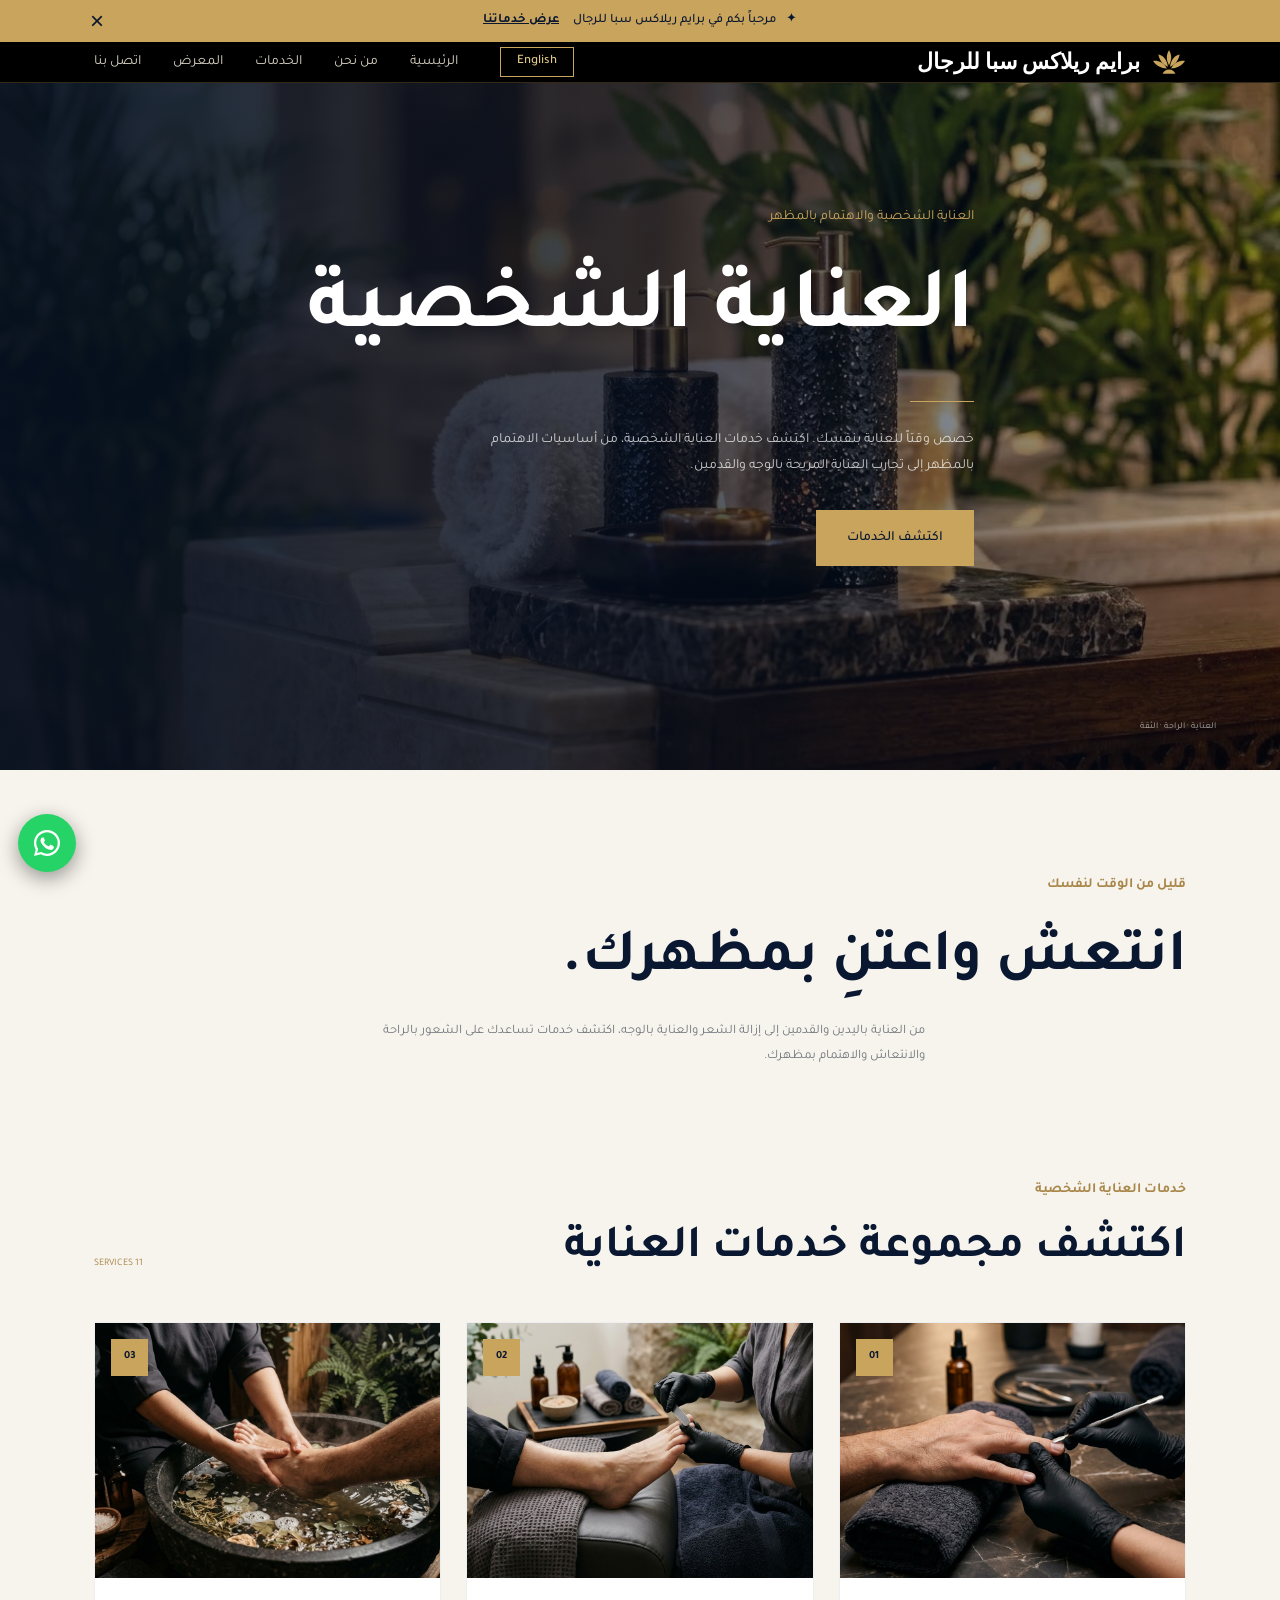
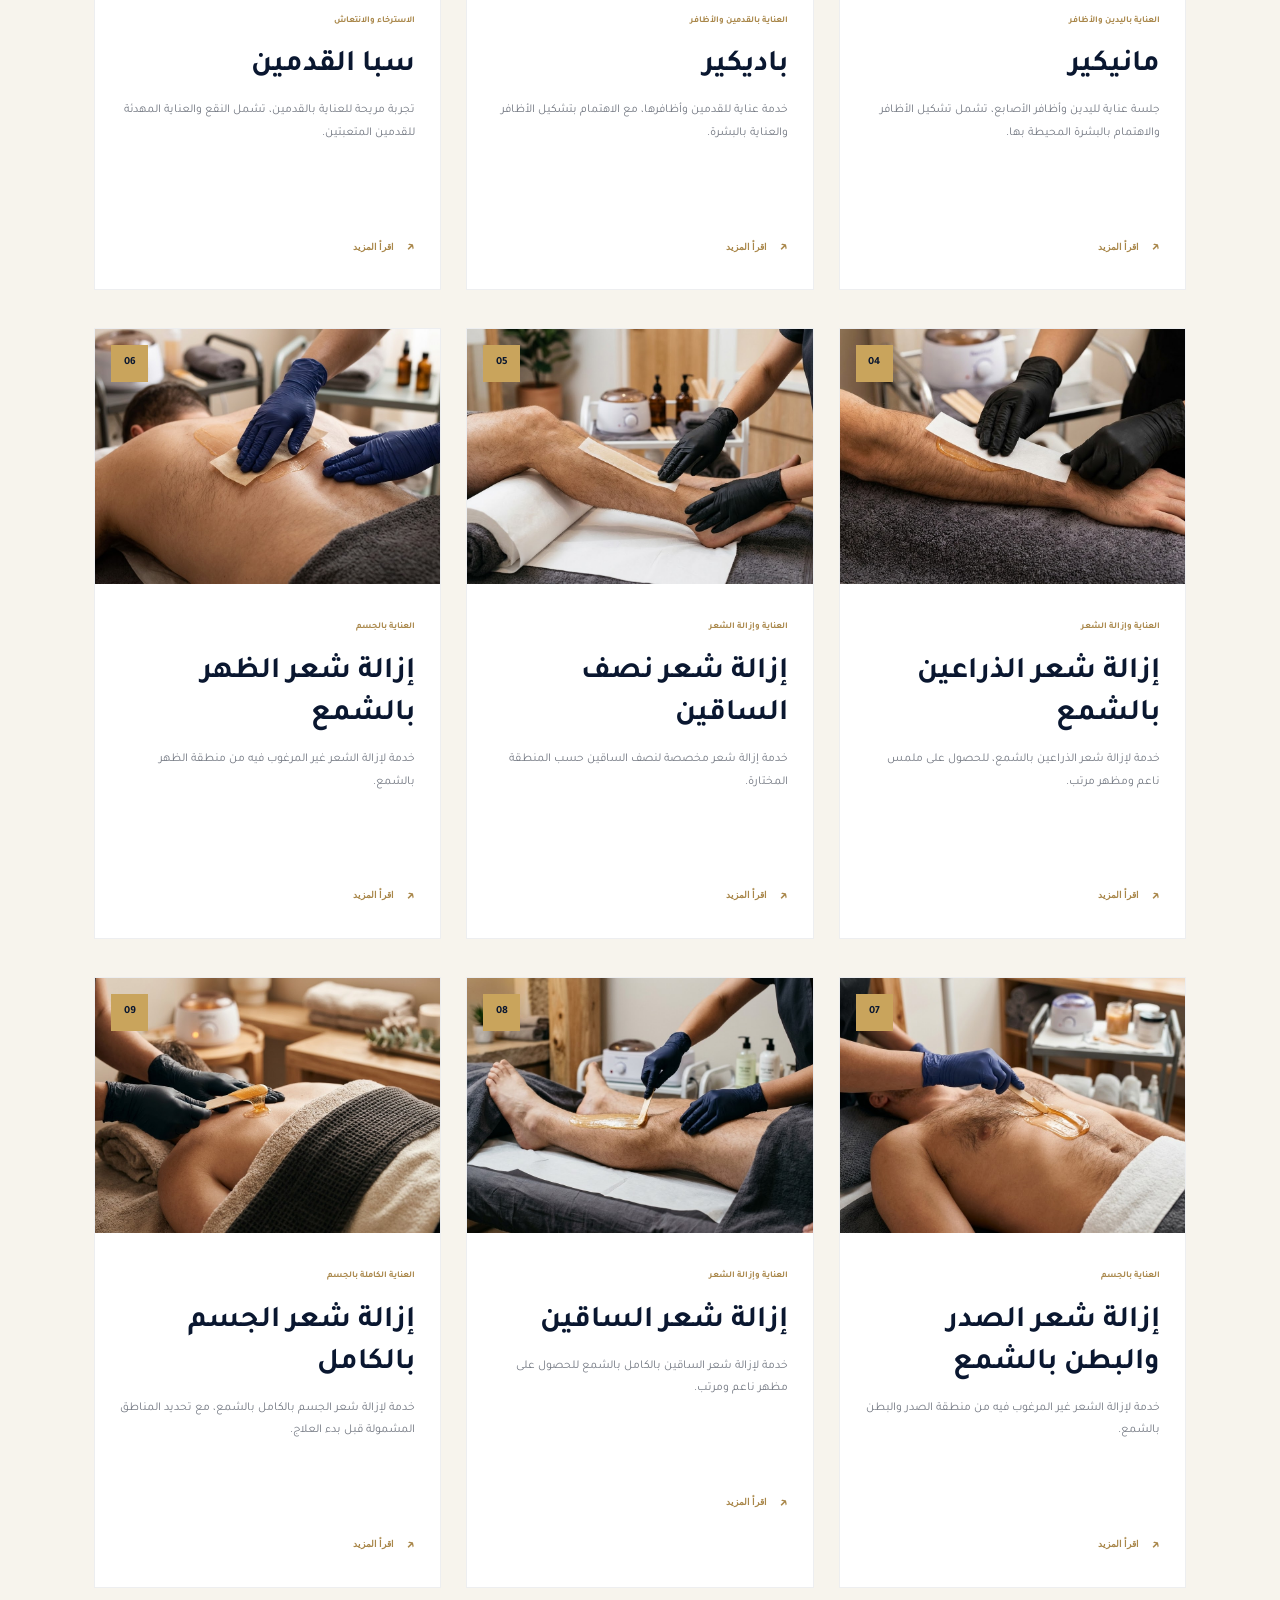
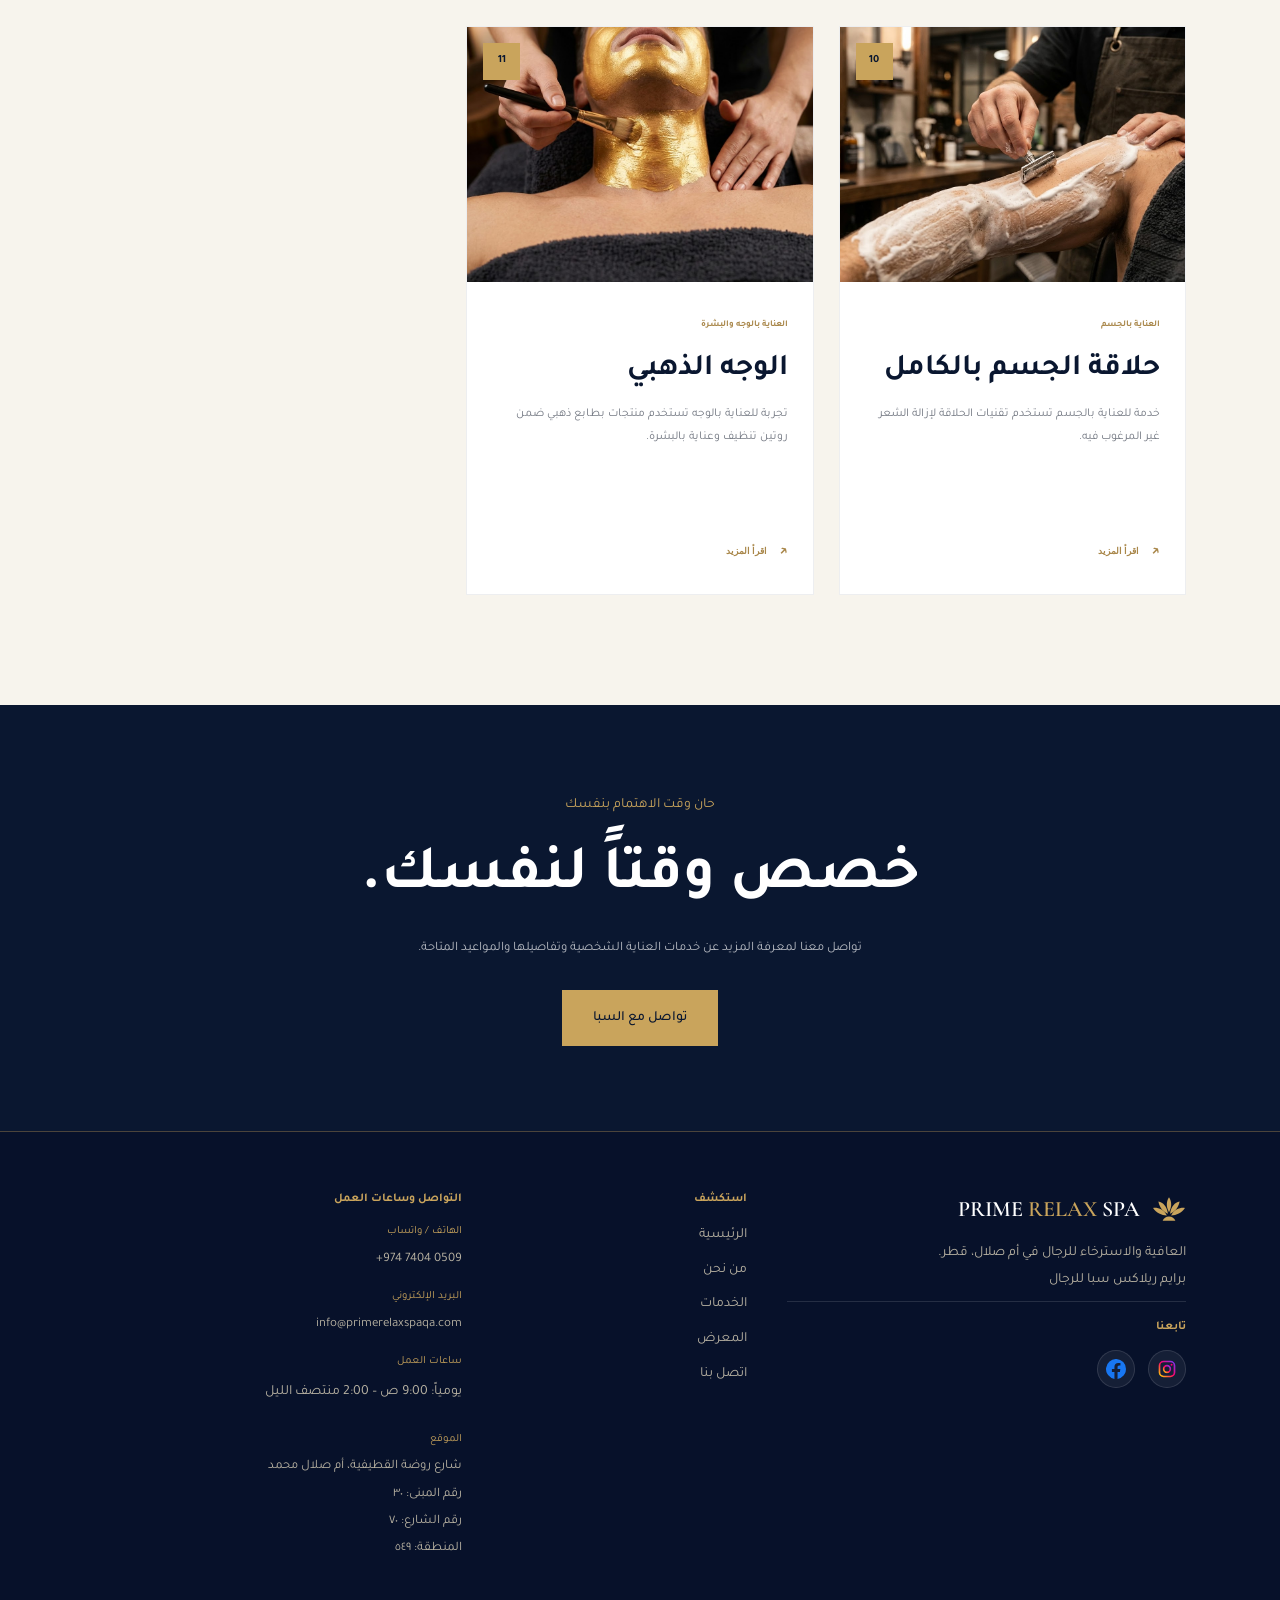
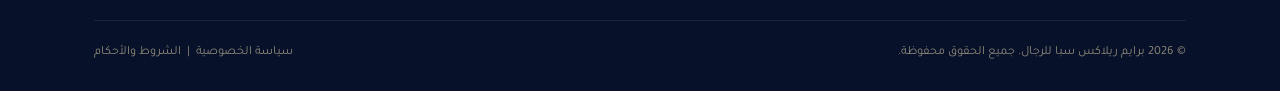
<file: care.html>
<!DOCTYPE html>
<html lang="en">
<head>
<meta charset="utf-8">
<meta name="viewport" content="width=device-width, initial-scale=1, viewport-fit=cover">
<title>Personal Care | Prime Relax Spa</title>
<link rel="icon" type="image/png" href="images/favicon.png">
<link rel="apple-touch-icon" href="images/favicon.png">
<meta name="description" content="Explore personal care treatments at Prime Relax Spa for Men in Umm Salal, Qatar, including manicure, pedicure, waxing and facial services.">

<body class="inner"
      data-title-en="Personal Care | Prime Relax Spa"
      data-title-ar="العناية الشخصية | برايم ريلاكس سبا">
    <script>
  document.documentElement.lang = "ar";
  document.documentElement.dir = "rtl";
  document.documentElement.classList.add("lang-pending");
</script>

<style>
  html.lang-pending body {
    visibility: hidden;
  }
</style>
<link href="https://fonts.googleapis.com/css2?family=Cormorant+Garamond:wght@500;600;700&family=Montserrat:wght@400;500;600&family=Tajawal:wght@500;700&display=swap" rel="stylesheet">
<link rel="stylesheet" href="css/style.css?v=9">
</head>
<body class="inner" data-title-en="Services | Prime Relax Spa" data-title-ar="الخدمات | برايم ريلاكس سبا">
<header id="hdr"><div class="announce" id="announce" hidden><div class="wrap"><span id="annText"></span><a class="annlink" id="annLink" target="_blank" rel="noopener"></a><button id="annClose" type="button" aria-label="Close">&times;</button></div></div><div class="wrap nav">
<a href="index.html" class="logo"><svg viewBox="0 0 64 48" fill="#c9a45c"><path d="M32 2c5 8 6 17 0 28-6-11-5-20 0-28z"/><path d="M30 33C22 30 14 22 12 10c9 2 16 9 18 23zM34 33c8-3 16-11 18-23-9 2-16 9-18 23z"/><path d="M28 36C18 36 8 31 2 22c10-1 20 3 26 14zM36 36c10 0 20-5 26-14-10-1-20 3-26 14z"/><path d="M32 38c6 0 10 3 12 8H20c2-5 6-8 12-8z"/></svg><b data-i18n="Prime Relax Spa">PRIME <i>RELAX</i> SPA</b></a>
<button class="lang" id="langBtn" type="button">العربية</button>
<button class="burger" aria-label="Menu" onclick="document.getElementById('menu').classList.toggle('open')">&#9776;</button>
<!-- <nav id="menu" onclick="this.classList.remove('open')">

  <a href="index.html"  data-i18n="Home">Home</a>

  <a href="about.html" data-i18n="About">About</a>

  <div class="services-dropdown">

  <a href="services.html" class="ddt" data-i18n="Services">
    Services
  </a>

  <div class="services-submenu">
    <a href="services.html" data-i18n="All Services">All Services</a>
    <a href="therapy.html" data-i18n="Therapy">Therapy</a>
    <a href="care.html" class="active" data-i18n="Personal Care">Personal Care</a>
    <a href="traditional.html" data-i18n="Moroccan Bath">Moroccan Bath</a>
  </div>

</div>

  <a href="gallery.html" data-i18n="Gallery">Gallery</a>

  <a href="contact.html" data-i18n="Contact">Contact</a>

</nav> -->

<nav id="menu" onclick="
  if (
    event.target.closest('.services-submenu a') ||
    (event.target.closest('a') && !event.target.closest('.services-dropdown'))
  ) {
    this.classList.remove('open');
  }
">
  <a href="index.html" data-i18n="Home">Home</a>

  <a href="about.html" data-i18n="About">About</a>

 <div class="services-dropdown">

 <div class="services-parent">
  <a
    href="services.html"
    class="ddt"
    data-i18n="Services"
    onclick="
      if (window.matchMedia('(max-width: 860px)').matches) {
        event.preventDefault();
        event.stopPropagation();

        const parent = this.closest('.services-dropdown');
        parent.classList.toggle('open');
      }
    "
  >
    Services
  </a>
</div>

  <div class="services-submenu">
    <a href="services.html" data-i18n="All Services">All Services</a>
    <a href="therapy.html" data-i18n="Therapy">Therapy</a>
    <a href="care.html" class="active" data-i18n="Personal Care">Personal Care</a>
    <a href="traditional.html" data-i18n="Moroccan Bath">Moroccan Bath</a>
  </div>

</div>

  <a href="gallery.html" data-i18n="Gallery">Gallery</a>

  <a href="contact.html" data-i18n="Contact">Contact</a>

</nav>

</div></header>



<main class="therapy-page care-page">

  <!-- PAGE HERO -->
  <section class="therapy-hero">
    <div class="care-hero-bg"></div>

    <div class="wrap therapy-hero-content">
      <div class="eyebrow" data-i18n="PERSONAL CARE & GROOMING">
        PERSONAL CARE & GROOMING
      </div>

      <h1 data-i18n="Personal Care">Personal Care</h1>

      <div class="rule"></div>

      <p data-i18n="Take time to look after yourself. Explore our personal care treatments, from grooming essentials to relaxing facial and foot care experiences.">
        Take time to look after yourself. Explore our personal care
        treatments, from grooming essentials to relaxing facial and
        foot care experiences.
      </p>

      <a href="#treatments" class="btn fill" data-i18n="EXPLORE SERVICES">
        EXPLORE SERVICES
      </a>
    </div>

    <span class="therapy-hero-note" data-i18n="CARE · COMFORT · CONFIDENCE">
      CARE · COMFORT · CONFIDENCE
    </span>
  </section>


  <!-- INTRO -->
  <section class="therapy-intro">
    <div class="wrap">
      <span class="eyebrow" data-i18n="A LITTLE TIME FOR YOURSELF">
        A LITTLE TIME FOR YOURSELF
      </span>

      <h2 data-i18n="Feel refreshed. Look your best.">
        Feel refreshed.<br>
        Look your best.
      </h2>

      <p data-i18n="From hand and foot grooming to waxing and facial care, discover services designed to help you feel comfortable, refreshed and well-groomed.">
        From hand and foot grooming to waxing and facial care,
        discover services designed to help you feel comfortable,
        refreshed and well-groomed.
      </p>
    </div>
  </section>


  <!-- SERVICES -->
  <section class="therapy-treatments" id="treatments">
    <div class="wrap">

      <div class="therapy-section-heading">
        <div>
          <span class="eyebrow" data-i18n="OUR PERSONAL CARE SERVICES">
            OUR PERSONAL CARE SERVICES
          </span>
          <h2 data-i18n="Explore our care collection">
            Explore our care collection
          </h2>
        </div>

        <span class="therapy-count">11 SERVICES</span>
      </div>

      <div class="therapy-grid" id="careGrid">

        <!-- Cards are generated by the JavaScript below -->

      </div>
    </div>
  </section>


  <!-- FINAL CTA -->
  <section class="therapy-cta">
    <div class="wrap">
      <span class="eyebrow" data-i18n="YOUR TIME TO FEEL YOUR BEST">
        YOUR TIME TO FEEL YOUR BEST
      </span>

      <h2 data-i18n="Make time for yourself.">
        Make time for yourself.
      </h2>

      <p data-i18n="Contact us to learn more about our personal care services, treatment details and availability.">
        Contact us to learn more about our personal care services,
        treatment details and availability.
      </p>

      <a class="btn fill"
         data-i18n="CONTACT THE SPA"
         data-wa="Hello, I would like to know more about your personal care services.">
        CONTACT THE SPA
      </a>
    </div>
  </section>

</main>


<!-- REUSABLE PERSONAL CARE POPUP -->
<div class="treatment-modal" id="treatmentModal" aria-hidden="true">

  <div class="treatment-modal-box"
       role="dialog"
       aria-modal="true"
       aria-labelledby="treatmentModalTitle">

    <button class="treatment-modal-close"
            type="button"
            aria-label="Close popup">
      &times;
    </button>

    <div class="treatment-modal-content" id="treatmentModalContent">
    </div>

  </div>
</div>
<footer><div class="wrap">
<div class="fgrid">
<div><div class="logo" style="margin-bottom:14px"><svg viewBox="0 0 64 48" fill="#c9a45c"><path d="M32 2c5 8 6 17 0 28-6-11-5-20 0-28z"/><path d="M30 33C22 30 14 22 12 10c9 2 16 9 18 23zM34 33c8-3 16-11 18-23-9 2-16 9-18 23z"/><path d="M28 36C18 36 8 31 2 22c10-1 20 3 26 14zM36 36c10 0 20-5 26-14-10-1-20 3-26 14z"/><path d="M32 38c6 0 10 3 12 8H20c2-5 6-8 12-8z"/></svg><b>PRIME <i>RELAX</i> SPA</b></div><p>Men’s wellness and relaxation in Umm Salal, Qatar.<br><span class="ar">برايم ريلاكس سبا للرجال</span></p><div class="fsocial">
    <h4 data-i18n="Follow Us">Follow Us</h4>

    <div class="soc">
<a id="sIg" target="_blank" rel="noopener" aria-label="Instagram">
    <svg viewBox="0 0 24 24" aria-hidden="true">
      <defs>
        <linearGradient id="igGradient" x1="0" y1="1" x2="1" y2="0">
          <stop offset="0%" stop-color="#FFD600"/>
          <stop offset="50%" stop-color="#FF0069"/>
          <stop offset="100%" stop-color="#7638FA"/>
        </linearGradient>
      </defs>
      <rect x="3" y="3" width="18" height="18" rx="5"
            fill="none" stroke="url(#igGradient)" stroke-width="2"/>
      <circle cx="12" cy="12" r="4"
              fill="none" stroke="url(#igGradient)" stroke-width="2"/>
      <circle cx="17.5" cy="6.8" r="1.2" fill="#FF0069"/>
    </svg>
  </a>
    <!-- Facebook -->
  <a id="sFb" target="_blank" rel="noopener" aria-label="Facebook">
    <svg viewBox="0 0 24 24" aria-hidden="true">
      <path fill="#1877F2"
        d="M24 12a12 12 0 1 0-13.875 11.85v-8.38H7.08V12h3.045V9.356c0-3.005 1.79-4.665 4.53-4.665 1.312 0 2.685.234 2.685.234v2.953h-1.513c-1.49 0-1.955.925-1.955 1.874V12h3.328l-.532 3.47h-2.796v8.38A12.003 12.003 0 0 0 24 12z"/>
    </svg>
  </a>
  <!-- <a id="sFb" target="_blank" rel="noopener" aria-label="Facebook"><svg viewBox="0 0 24 24"><path d="M14 8.5V6.8c0-.8.2-1.3 1.4-1.3H17V2.2C16.700 2.200 15.700 2 14.600 2 12.200 2 10.500 3.500 10.500 6.200v2.300H8v3.500h2.500V22H14v-10h2.700l.4-3.500H14z"/></svg></a> -->
      <!-- Keep your existing Instagram and Facebook links here -->
    </div>
  </div></div>
 
<div><h4>Explore</h4><ul><li><a href="index.html">Home</a></li><li><a href="about.html">About</a></li><li><a href="services.html">Services</a></li><li><a href="gallery.html">Gallery</a></li><li><a href="contact.html">Contact</a></li></ul></div>
<div class="fdetails">

  <div class="fcontact">
    <h4 data-i18n="Contact & Hours">Contact & Hours</h4>

    <ul>
      <li>
        <span data-i18n="Phone / WhatsApp">Phone / WhatsApp</span>
        <a href="tel:+97474040509" dir="ltr" class="footer-phone">
  +974 7404 0509
</a>
      </li>

       <li>
  <span data-i18n="Email">Email</span>
  <a href="mailto:info@primerelaxspaqa.com" dir="ltr" class="footer-phone">
    info@primerelaxspaqa.com
  </a>
</li>

      <li>
        <span class="lbl">Opening Hours</span>
          <p id="hours"></p>
      </li>
<li>
  <span data-i18n="Location">Location</span>

  <address class="footer-address">
    <span>Rawdat Al Qatfiya St, Umm Salal Muhammed</span>
    <span>Building no 30</span>
    <span>Street no :70</span>
    <span>Zone :549</span>
  </address>
</li>

    </ul>
  </div>

 

</div>
<!-- <div><h4>Follow Us</h4>
<div class="soc">
<a id="sIg" target="_blank" rel="noopener" aria-label="Instagram"><svg viewBox="0 0 24 24"><path d="M12 7a5 5 0 100 10 5 5 0 000-10zm0 8.2A3.2 3.2 0 1112 8.8a3.2 3.2 0 010 6.4zM17.3 5.5a1.2 1.2 0 100 2.4 1.2 1.2 0 000-2.4zM7.5 2h9A5.5 5.5 0 0122 7.5v9a5.5 5.5 0 01-5.5 5.5h-9A5.5 5.5 0 012 16.5v-9A5.5 5.5 0 017.5 2zm0 1.8A3.7 3.7 0 003.8 7.5v9a3.7 3.7 0 003.7 3.7h9a3.7 3.7 0 003.7-3.7v-9a3.7 3.7 0 00-3.7-3.7z"/></svg></a>
<a id="sFb" target="_blank" rel="noopener" aria-label="Facebook"><svg viewBox="0 0 24 24"><path d="M14 8.5V6.8c0-.8.2-1.3 1.4-1.3H17V2.2C16.700 2.200 15.700 2 14.600 2 12.200 2 10.500 3.500 10.500 6.200v2.300H8v3.500h2.500V22H14v-10h2.700l.4-3.500H14z"/></svg></a>
</div></div> -->
</div>
<div class="copy"><span>&copy; <span id="yr"></span> Prime Relax Spa for Men. All rights reserved.</span><span><a href="#" data-dlg="privacy">Privacy Policy</a> &nbsp;|&nbsp; <a href="#" data-dlg="terms">Terms &amp; Conditions</a></span></div>
</div></footer>
<a class="wa" data-wa="Hello, I would like to know more about Prime Relax Spa." aria-label="Chat on WhatsApp"><svg viewBox="0 0 32 32"><path d="M16 3C8.800 3 3 8.800 3 16c0 2.300.6 4.500 1.700 6.400L3 29l6.800-1.700A13 13 0 0016 29c7.200 0 13-5.800 13-13S23.200 3 16 3zm0 23.700c-2 0-3.900-.6-5.500-1.600l-.4-.2-4 1 1.100-3.900-.3-.4A10.700 10.700 0 1126.700 16c0 5.900-4.800 10.700-10.700 10.700zm5.900-8c-.3-.2-1.900-.9-2.200-1-.3-.1-.5-.2-.7.200-.2.300-.8 1-1 1.200-.2.200-.4.200-.7.100-1.900-.9-3.100-1.700-4.300-3.800-.3-.6.300-.5.900-1.700.1-.2 0-.4 0-.5l-1-2.300c-.2-.6-.5-.5-.7-.5h-.6c-.2 0-.6.100-.9.400-.3.300-1.200 1.200-1.200 2.800s1.200 3.300 1.400 3.500c.2.200 2.300 3.600 5.600 5 2.100.9 2.900 1 3.900.8.600-.1 1.900-.8 2.200-1.600.3-.8.300-1.400.2-1.600-.1-.2-.3-.3-.6-.4z"/></svg></a>
<!-- PRIVACY POLICY -->
<dialog id="privacy">
  <h3 data-i18n="PP Title">Privacy Policy</h3>

  <p data-i18n="PP Intro">
    Prime Relax Spa for Men respects your privacy and is committed
    to protecting your personal information. This policy explains
    how we collect, use and protect information when you visit
    our website or contact us.
  </p>

  <p><strong data-i18n="PP S1">1. Information We Collect</strong></p>
  <p data-i18n="PP D1">
    We may collect information you voluntarily provide, such as
    your name, phone number, appointment details and any other
    information you share when making an enquiry or booking.
    We may also receive information about your device and website
    usage through basic technical records.
  </p>

  <p><strong data-i18n="PP S2">2. How We Use Your Information</strong></p>
  <p data-i18n="PP D2">
    Your information is used to respond to enquiries, arrange
    appointments, provide requested services and improve our
    customer experience. Any health-related information you
    voluntarily share before a treatment is used only where
    necessary for the safe provision of that service.
  </p>

  <p><strong data-i18n="PP S3">3. WhatsApp &amp; Third-Party Services</strong></p>
  <p data-i18n="PP D3">
    Our website allows you to contact us through WhatsApp.
    When you use this service, your communication is also
    subject to WhatsApp's own privacy policy. We may also rely
    on website hosting and other service providers to operate
    our website. These providers may process certain information
    as necessary to provide their services.
  </p>

  <p><strong data-i18n="PP S4">4. Data Protection &amp; Retention</strong></p>
  <p data-i18n="PP D4">
    We take reasonable measures to protect personal information
    against unauthorised access, loss or misuse. Information is
    retained only for as long as necessary for the purposes
    described in this policy or as required by applicable law.
  </p>

  <p><strong data-i18n="PP S5">5. Cookies &amp; Website Usage</strong></p>
  <p data-i18n="PP D5">
    Our website may use essential cookies or similar technologies
    to support basic website functionality. If additional
    analytics or tracking technologies are used, relevant
    information about them will be provided.
  </p>

  <p><strong data-i18n="PP S6">6. Your Privacy Rights</strong></p>
  <p data-i18n="PP D6">
    Subject to applicable laws, you may request access to,
    correction of or deletion of your personal information.
    You may also withdraw consent or object to certain
    processing where applicable.
  </p>

  <p><strong data-i18n="PP S7">7. Changes to This Policy</strong></p>
  <p data-i18n="PP D7">
    We may update this Privacy Policy from time to time.
    Any changes will be published on this website.
  </p>

  <p><strong data-i18n="PP S8">8. Contact Us</strong></p>
  <p data-i18n="PP D8">
    If you have any questions about this Privacy Policy or
    how your information is handled, please contact Prime
    Relax Spa for Men through our WhatsApp contact option.
  </p>

  <p><small data-i18n="PP Updated">Last updated: November 2026</small></p>

  <form method="dialog">
    <button class="btn" data-i18n="PP Close">Close</button>
  </form>
</dialog>


<!-- TERMS & CONDITIONS -->
<dialog id="terms">
  <h3 data-i18n="TC Title">Terms &amp; Conditions</h3>

  <p data-i18n="TC Intro">
    Welcome to Prime Relax Spa for Men. By visiting our website,
    contacting us or using our services, you agree to the following
    Terms &amp; Conditions.
  </p>

  <p><strong data-i18n="TC S1">1. Services &amp; Eligibility</strong></p>
  <p data-i18n="TC D1">
    Prime Relax Spa provides massage, wellness and personal care
    services exclusively for male clients. All services are subject
    to availability and suitability. We reserve the right to refuse
    or discontinue a service where necessary.
  </p>

  <p><strong data-i18n="TC S2">2. Appointments &amp; Bookings</strong></p>
  <p data-i18n="TC D2">
    Appointments are recommended and are subject to confirmation
    by our team. Please provide accurate contact and booking
    information. A booking enquiry does not guarantee an appointment
    until it has been confirmed by the spa.
  </p>

  <p><strong data-i18n="TC S3">3. Cancellations &amp; Rescheduling</strong></p>
  <p data-i18n="TC D3">
    If you are unable to attend an appointment, please contact us
    as early as possible to cancel or reschedule. Any applicable
    cancellation or rescheduling conditions will be communicated
    when making your booking.
  </p>

  <p><strong data-i18n="TC S4">4. Arrival &amp; Late Appointments</strong></p>
  <p data-i18n="TC D4">
    Guests are requested to arrive on time for their appointments.
    Late arrivals may result in a shortened treatment to avoid
    affecting subsequent bookings. The full appointment charge
    may still apply.
  </p>

  <p><strong data-i18n="TC S5">5. Health &amp; Treatment Safety</strong></p>
  <p data-i18n="TC D5">
    Please inform our staff before your treatment of any relevant
    medical conditions, allergies, injuries or other health
    concerns. Certain treatments may not be suitable for everyone.
    We reserve the right to recommend an alternative treatment
    or decline a service where safety is a concern.
  </p>

  <p><strong data-i18n="TC S6">6. Payments, Prices &amp; Offers</strong></p>
  <p data-i18n="TC D6">
    Service prices and promotional offers are subject to change.
    The applicable price will be confirmed at the time of booking.
    Offers cannot be combined unless expressly stated. Any
    additional payment or refund conditions will be communicated
    before the service.
  </p>

  <p><strong data-i18n="TC S7">7. Customer Conduct</strong></p>
  <p data-i18n="TC D7">
    All guests are expected to behave respectfully towards staff
    and other customers. Inappropriate behaviour, harassment,
    misconduct or unlawful activity will not be tolerated.
    Management reserves the right to refuse or discontinue
    services in such circumstances.
  </p>

  <p><strong data-i18n="TC S8">8. Personal Belongings</strong></p>
  <p data-i18n="TC D8">
    Guests are responsible for their personal belongings while
    visiting the spa. Please take care of valuables and personal
    items during your visit.
  </p>

  <p><strong data-i18n="TC S9">9. Website Information</strong></p>
  <p data-i18n="TC D9">
    We make reasonable efforts to ensure that the information
    displayed on our website, including service descriptions,
    images and prices, is accurate and up to date. However,
    availability, offers and service details may change without
    prior notice.
  </p>

  <p><strong data-i18n="TC S10">10. Changes to These Terms</strong></p>
  <p data-i18n="TC D10">
    Prime Relax Spa reserves the right to update these
    Terms &amp; Conditions when necessary. Updated terms will
    be published on this website.
  </p>

  <p><strong data-i18n="TC S11">11. Applicable Law</strong></p>
  <p data-i18n="TC D11">
    These Terms &amp; Conditions are subject to the applicable
    laws and regulations of the State of Qatar.
  </p>

  <p><small data-i18n="TC Updated">Last updated: November 2026</small></p>

  <form method="dialog">
    <button class="btn" data-i18n="TC Close">Close</button>
  </form>
</dialog>

<script>document.write('<script src="js/config.js?v='+Date.now()+'"><\/script><script src="js/script.js?v='+Date.now()+'"><\/script>')</script>
</body>
</html>
</file>
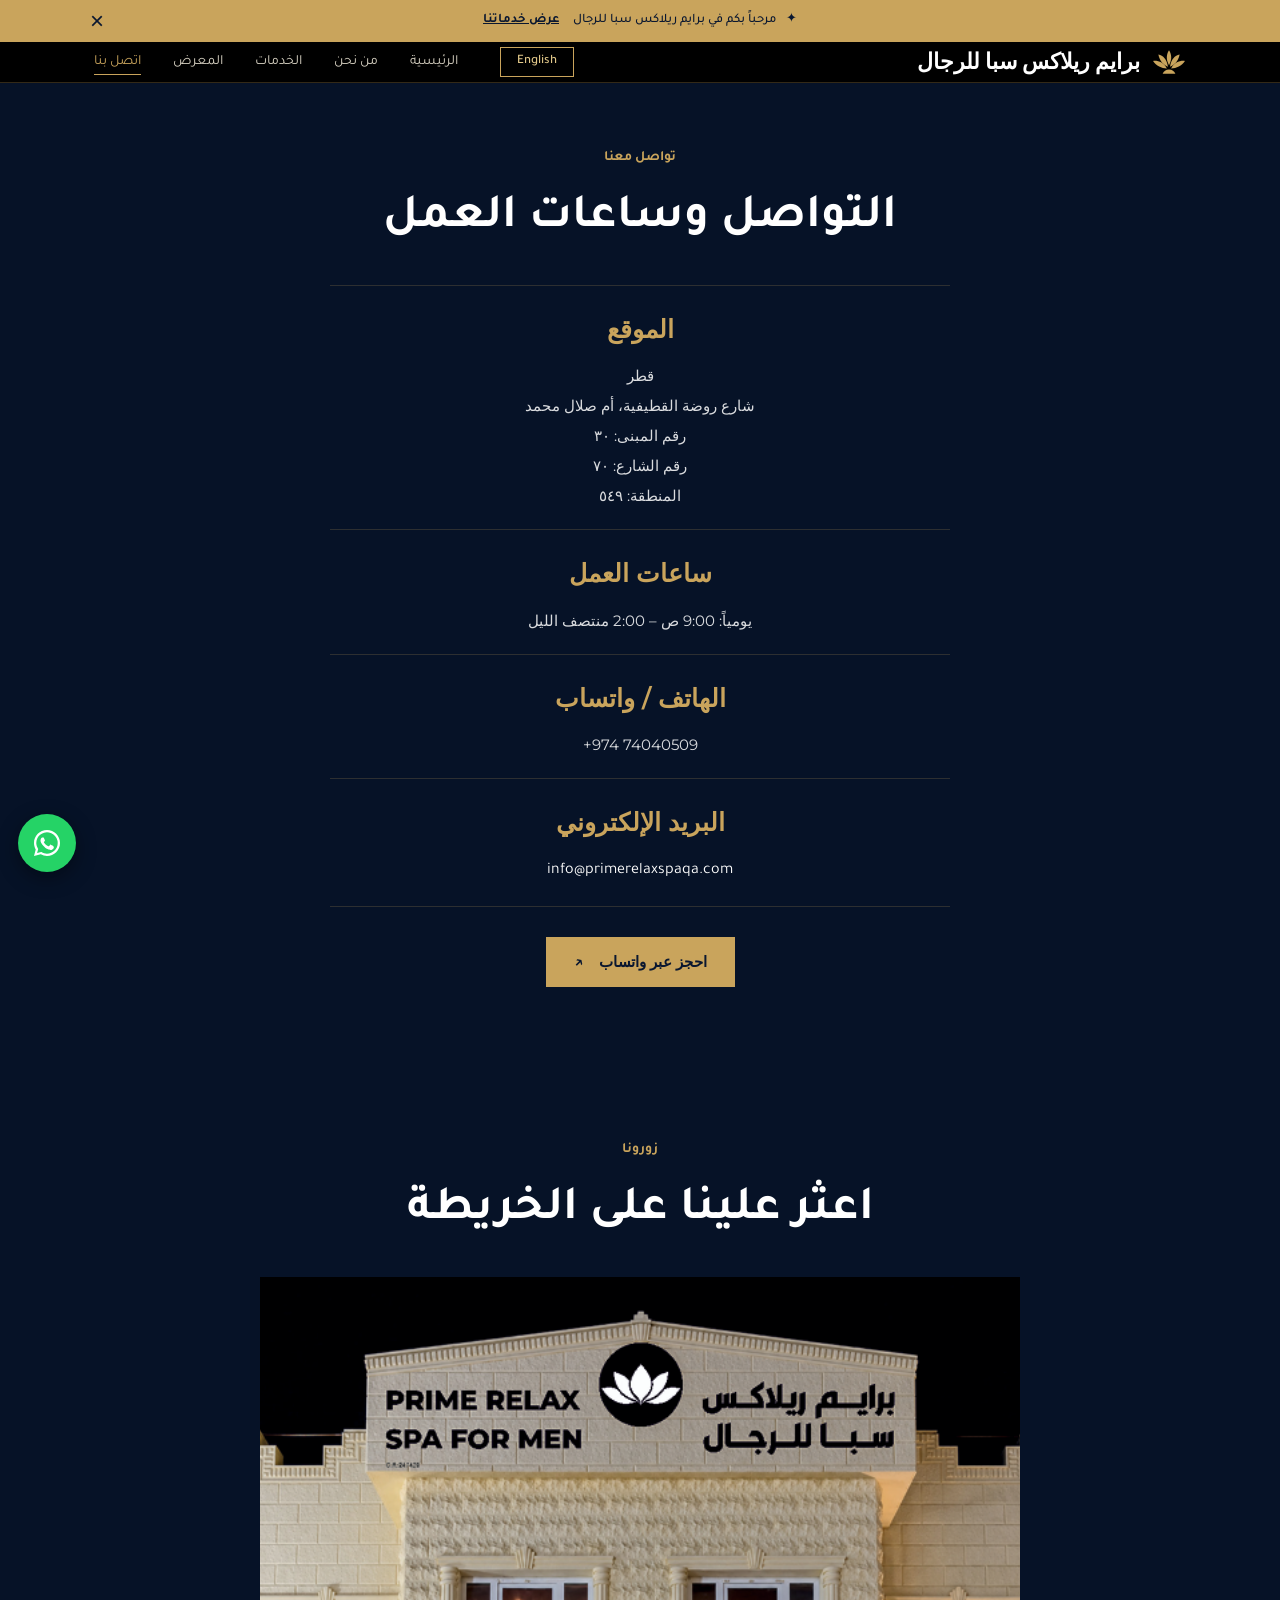
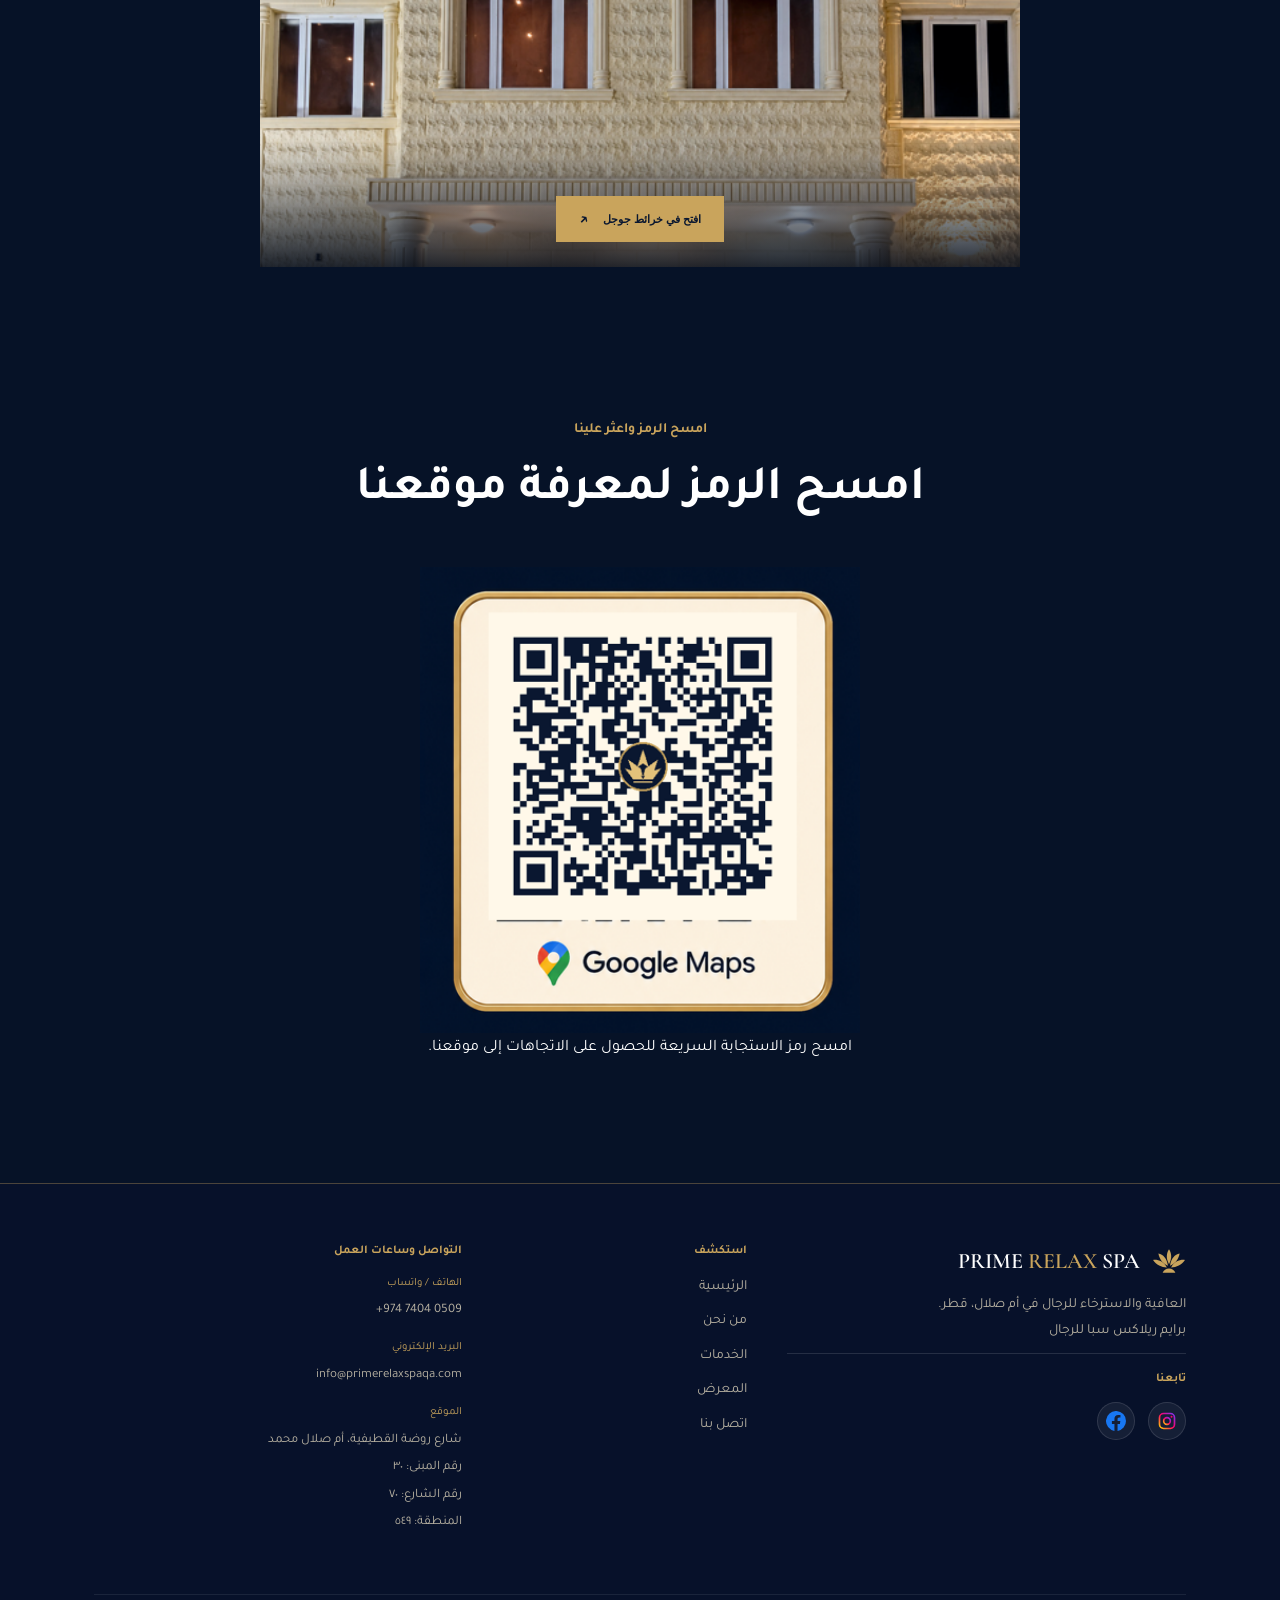
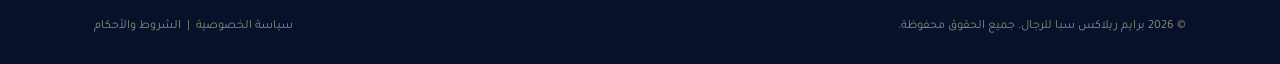
<file: contact.html>
<!DOCTYPE html>
<html lang="en">
<head>
<meta charset="utf-8">
<meta name="viewport" content="width=device-width, initial-scale=1, viewport-fit=cover">
<title>Contact | Prime Relax Spa</title>
<link rel="icon" type="image/png" href="images/favicon.png">
<link rel="apple-touch-icon" href="images/favicon.png">
<meta name="description" content="Prime Relax Spa for Men in Umm Salal, Qatar. Relaxing massage, Moroccan bath and private treatment rooms. Men only.">
<script>
  document.documentElement.lang = "ar";
  document.documentElement.dir = "rtl";
  document.documentElement.classList.add("lang-pending");
</script>

<style>
  html.lang-pending body {
    visibility: hidden;
  }
</style>
<link href="https://fonts.googleapis.com/css2?family=Cormorant+Garamond:wght@500;600;700&family=Montserrat:wght@400;500;600&family=Tajawal:wght@500;700&display=swap" rel="stylesheet">
<link rel="stylesheet" href="css/style.css?v=9">
</head>
<body class="inner" data-title-en="Contact | Prime Relax Spa" data-title-ar="اتصل بنا | برايم ريلاكس سبا">
<header id="hdr"><div class="announce" id="announce" hidden><div class="wrap"><span id="annText"></span><a class="annlink" id="annLink" target="_blank" rel="noopener"></a><button id="annClose" type="button" aria-label="Close">&times;</button></div></div><div class="wrap nav">
<a href="index.html" class="logo"><svg viewBox="0 0 64 48" fill="#c9a45c"><path d="M32 2c5 8 6 17 0 28-6-11-5-20 0-28z"/><path d="M30 33C22 30 14 22 12 10c9 2 16 9 18 23zM34 33c8-3 16-11 18-23-9 2-16 9-18 23z"/><path d="M28 36C18 36 8 31 2 22c10-1 20 3 26 14zM36 36c10 0 20-5 26-14-10-1-20 3-26 14z"/><path d="M32 38c6 0 10 3 12 8H20c2-5 6-8 12-8z"/></svg><b data-i18n="Prime Relax Spa">PRIME <i>RELAX</i> SPA</b></a>
<button class="lang" id="langBtn" type="button">العربية</button>
<button class="burger" aria-label="Menu" onclick="document.getElementById('menu').classList.toggle('open')">&#9776;</button>
<nav id="menu" onclick="
  if (
    event.target.closest('.services-submenu a') ||
    (event.target.closest('a') && !event.target.closest('.services-dropdown'))
  ) {
    this.classList.remove('open');
  }
">
  <a href="index.html"  data-i18n="Home">Home</a>

  <a href="about.html" data-i18n="About">About</a>

 <div class="services-dropdown">

 <div class="services-parent">
  <a
    href="services.html"
    class="ddt"
    data-i18n="Services"
    onclick="
      if (window.matchMedia('(max-width: 860px)').matches) {
        event.preventDefault();
        event.stopPropagation();

        const parent = this.closest('.services-dropdown');
        parent.classList.toggle('open');
      }
    "
  >
    Services
  </a>
</div>

  <div class="services-submenu">
    <a href="services.html" data-i18n="All Services">All Services</a>
    <a href="therapy.html" data-i18n="Therapy">Therapy</a>
    <a href="care.html" data-i18n="Personal Care">Personal Care</a>
    <a href="traditional.html" data-i18n="Moroccan Bath">Moroccan Bath</a>
  </div>

</div>

  <a href="gallery.html" data-i18n="Gallery">Gallery</a>

  <a href="contact.html" class="active" data-i18n="Contact">Contact</a>

</nav>

</div></header>
<main>
<!-- <div class="phead"><div class="wrap"><div class="eyebrow">Find Us</div><h1>Contact Us</h1><div class="rule"></div></div></div> -->
<!-- <section class="visit"><div class="wrap" style="display:block">
<div style="display:grid;grid-template-columns:repeat(auto-fit,minmax(280px,1fr));gap:48px">
<div>
<h3>Contact &amp; Hours</h3>
<p><span class="lbl">Location</span>Umm Salal, Qatar</p>
<p><span class="lbl">Opening Hours</span><span id="hours"></span></p>
<p><span class="lbl">Phone / WhatsApp</span><span id="phone" dir="ltr"></span></p>
<a class="btn fill" data-wa="Hello, I would like to book an appointment at Prime Relax Spa.">Book on WhatsApp</a>
</div>


<div class="map exterior-map" id="map">

  <img
    src="images/aboutus.png"
    alt="Prime Relax Spa exterior"
    class="exterior-image"
    loading="lazy"
  >

  <div class="map-overlay">
    <a
      href="#"
      class="btn map-btn"
      target="_blank"
      rel="noopener noreferrer"
    >
      Open in Google Maps ↗
    </a>
  </div>

</div>


</div>
</div></section> -->


<section class="visit contact-page">
  <div class="wrap">

    <!-- CONTACT DETAILS -->
    <div class="contact-block">
      <div class="eyebrow">GET IN TOUCH</div>
      <h2>Contact &amp; Hours</h2>

      <div class="contact-info">

        <div class="contact-row">
          <span class="lbl">Location</span>
          <p> Qatar</p>
          <p> Rawdat Al Qatfiya St, Umm Salal Muhammed</p>
          
          <p>Building no 30</p>

<p>Street no :70</p>
<p>Zone :549</p>
        </div>

        <div class="contact-row">
          <span class="lbl">Opening Hours</span>
          <p id="hours"></p>
        </div>

        <div class="contact-row">
          <span class="lbl">Phone / WhatsApp</span>
          <p id="phone" dir="ltr"></p>
        </div>
<div class="contact-row">
  <span class="lbl" data-i18n="Email">Email</span>
  <a href="mailto:info@primerelaxspaqa.com" dir="ltr">
    info@primerelaxspaqa.com
  </a>
</div>
      </div>

      <a
        class="contact-book-btn"
        data-wa="Hello, I would like to book an appointment at Prime Relax Spa."
      >
        Book on WhatsApp <span>↗</span>
      </a>
    </div>


    <!-- GOOGLE MAPS -->
    <div class="contact-map-block">

      <div class="eyebrow">VISIT US</div>
      <h2>Find Us on the Map</h2>

      <div class="contact-map-image">
        <img
          src="images/aboutus.png"
          alt="Prime Relax Spa exterior"
          loading="lazy"
        >

        <div class="contact-map-overlay">
          <a
            href="https://www.google.com/maps/search/?api=1&query=25.4077053%2C51.4448891"
            target="_blank"
            rel="noopener noreferrer"
          >
            <span class="map-link-label">Open in Google Maps</span>
            <span class="map-link-arrow">↗</span>
          </a>
        </div>
      </div>

    </div>


    <!-- LOCATION QR CODE -->
    <div class="contact-qr-block">

      <div class="eyebrow">SCAN &amp; FIND US</div>
      <h2>Scan for Location</h2>

      <div class="contact-qr-image">
        <img
          src="images/location-qr.png"
          alt="Scan to find Prime Relax Spa on Google Maps"
          loading="lazy"
        >
      </div>

      <p class="contact-qr-note">
        Scan the QR code to get directions to our location.
      </p>

    </div>

  </div>
</section>

</main>
<footer><div class="wrap">
<div class="fgrid">
<div><div class="logo" style="margin-bottom:14px"><svg viewBox="0 0 64 48" fill="#c9a45c"><path d="M32 2c5 8 6 17 0 28-6-11-5-20 0-28z"/><path d="M30 33C22 30 14 22 12 10c9 2 16 9 18 23zM34 33c8-3 16-11 18-23-9 2-16 9-18 23z"/><path d="M28 36C18 36 8 31 2 22c10-1 20 3 26 14zM36 36c10 0 20-5 26-14-10-1-20 3-26 14z"/><path d="M32 38c6 0 10 3 12 8H20c2-5 6-8 12-8z"/></svg><b>PRIME <i>RELAX</i> SPA</b></div><p>Men’s wellness and relaxation in Umm Salal, Qatar.<br><span class="ar">برايم ريلاكس سبا للرجال</span></p><div class="fsocial">
    <h4 data-i18n="Follow Us">Follow Us</h4>

    <div class="soc">
<a id="sIg" target="_blank" rel="noopener" aria-label="Instagram">
    <svg viewBox="0 0 24 24" aria-hidden="true">
      <defs>
        <linearGradient id="igGradient" x1="0" y1="1" x2="1" y2="0">
          <stop offset="0%" stop-color="#FFD600"/>
          <stop offset="50%" stop-color="#FF0069"/>
          <stop offset="100%" stop-color="#7638FA"/>
        </linearGradient>
      </defs>
      <rect x="3" y="3" width="18" height="18" rx="5"
            fill="none" stroke="url(#igGradient)" stroke-width="2"/>
      <circle cx="12" cy="12" r="4"
              fill="none" stroke="url(#igGradient)" stroke-width="2"/>
      <circle cx="17.5" cy="6.8" r="1.2" fill="#FF0069"/>
    </svg>
  </a>
    <!-- Facebook -->
  <a id="sFb" target="_blank" rel="noopener" aria-label="Facebook">
    <svg viewBox="0 0 24 24" aria-hidden="true">
      <path fill="#1877F2"
        d="M24 12a12 12 0 1 0-13.875 11.85v-8.38H7.08V12h3.045V9.356c0-3.005 1.79-4.665 4.53-4.665 1.312 0 2.685.234 2.685.234v2.953h-1.513c-1.49 0-1.955.925-1.955 1.874V12h3.328l-.532 3.47h-2.796v8.38A12.003 12.003 0 0 0 24 12z"/>
    </svg>
  </a>
  <!-- <a id="sFb" target="_blank" rel="noopener" aria-label="Facebook"><svg viewBox="0 0 24 24"><path d="M14 8.5V6.8c0-.8.2-1.3 1.4-1.3H17V2.2C16.700 2.200 15.700 2 14.600 2 12.200 2 10.500 3.500 10.500 6.200v2.300H8v3.500h2.500V22H14v-10h2.700l.4-3.500H14z"/></svg></a> -->
      <!-- Keep your existing Instagram and Facebook links here -->
    </div>
  </div></div>
 
<div><h4>Explore</h4><ul><li><a href="index.html">Home</a></li><li><a href="about.html">About</a></li><li><a href="services.html">Services</a></li><li><a href="gallery.html">Gallery</a></li><li><a href="contact.html">Contact</a></li></ul></div>
<div class="fdetails">

  <div class="fcontact">
    <h4 data-i18n="Contact & Hours">Contact & Hours</h4>

    <ul>
      <li>
        <span data-i18n="Phone / WhatsApp">Phone / WhatsApp</span>
        <a href="tel:+97474040509" dir="ltr" class="footer-phone">
  +974 7404 0509
</a>
      </li>
       <li>
  <span data-i18n="Email">Email</span>
  <a href="mailto:info@primerelaxspaqa.com" dir="ltr" class="footer-phone">
    info@primerelaxspaqa.com
  </a>
</li>
      <!-- <li>
        <span class="lbl">Opening Hours</span>
          <p id="hours"></p>
      </li> -->
<li>
  <span data-i18n="Location">Location</span>

  <address class="footer-address">
    <span>Rawdat Al Qatfiya St, Umm Salal Muhammed</span>
    <span>Building no 30</span>
    <span>Street no :70</span>
    <span>Zone :549</span>
  </address>
</li>

    </ul>
  </div>

 

</div>
<!-- <div><h4>Follow Us</h4>
<div class="soc">
<a id="sIg" target="_blank" rel="noopener" aria-label="Instagram"><svg viewBox="0 0 24 24"><path d="M12 7a5 5 0 100 10 5 5 0 000-10zm0 8.2A3.2 3.2 0 1112 8.8a3.2 3.2 0 010 6.4zM17.3 5.5a1.2 1.2 0 100 2.4 1.2 1.2 0 000-2.4zM7.5 2h9A5.5 5.5 0 0122 7.5v9a5.5 5.5 0 01-5.5 5.5h-9A5.5 5.5 0 012 16.5v-9A5.5 5.5 0 017.5 2zm0 1.8A3.7 3.7 0 003.8 7.5v9a3.7 3.7 0 003.7 3.7h9a3.7 3.7 0 003.7-3.7v-9a3.7 3.7 0 00-3.7-3.7z"/></svg></a>
<a id="sFb" target="_blank" rel="noopener" aria-label="Facebook"><svg viewBox="0 0 24 24"><path d="M14 8.5V6.8c0-.8.2-1.3 1.4-1.3H17V2.2C16.700 2.200 15.700 2 14.600 2 12.200 2 10.500 3.500 10.500 6.200v2.300H8v3.500h2.500V22H14v-10h2.700l.4-3.500H14z"/></svg></a>
</div></div> -->
</div>
<div class="copy"><span>&copy; <span id="yr"></span> Prime Relax Spa for Men. All rights reserved.</span><span><a href="#" data-dlg="privacy">Privacy Policy</a> &nbsp;|&nbsp; <a href="#" data-dlg="terms">Terms &amp; Conditions</a></span></div>
</div></footer>
<a class="wa" data-wa="Hello, I would like to know more about Prime Relax Spa." aria-label="Chat on WhatsApp"><svg viewBox="0 0 32 32"><path d="M16 3C8.800 3 3 8.800 3 16c0 2.300.6 4.500 1.700 6.400L3 29l6.800-1.700A13 13 0 0016 29c7.200 0 13-5.800 13-13S23.200 3 16 3zm0 23.700c-2 0-3.900-.6-5.500-1.600l-.4-.2-4 1 1.100-3.900-.3-.4A10.700 10.700 0 1126.700 16c0 5.900-4.800 10.700-10.700 10.700zm5.900-8c-.3-.2-1.900-.9-2.200-1-.3-.1-.5-.2-.7.200-.2.300-.8 1-1 1.200-.2.200-.4.200-.7.100-1.900-.9-3.100-1.700-4.300-3.800-.3-.6.300-.5.900-1.700.1-.2 0-.4 0-.5l-1-2.300c-.2-.6-.5-.5-.7-.5h-.6c-.2 0-.6.100-.9.400-.3.300-1.200 1.200-1.200 2.800s1.200 3.300 1.400 3.500c.2.200 2.300 3.600 5.600 5 2.100.9 2.900 1 3.900.8.600-.1 1.900-.8 2.200-1.600.3-.8.300-1.400.2-1.600-.1-.2-.3-.3-.6-.4z"/></svg></a>
<!-- PRIVACY POLICY -->
<dialog id="privacy">
  <h3 data-i18n="PP Title">Privacy Policy</h3>

  <p data-i18n="PP Intro">
    Prime Relax Spa for Men respects your privacy and is committed
    to protecting your personal information. This policy explains
    how we collect, use and protect information when you visit
    our website or contact us.
  </p>

  <p><strong data-i18n="PP S1">1. Information We Collect</strong></p>
  <p data-i18n="PP D1">
    We may collect information you voluntarily provide, such as
    your name, phone number, appointment details and any other
    information you share when making an enquiry or booking.
    We may also receive information about your device and website
    usage through basic technical records.
  </p>

  <p><strong data-i18n="PP S2">2. How We Use Your Information</strong></p>
  <p data-i18n="PP D2">
    Your information is used to respond to enquiries, arrange
    appointments, provide requested services and improve our
    customer experience. Any health-related information you
    voluntarily share before a treatment is used only where
    necessary for the safe provision of that service.
  </p>

  <p><strong data-i18n="PP S3">3. WhatsApp &amp; Third-Party Services</strong></p>
  <p data-i18n="PP D3">
    Our website allows you to contact us through WhatsApp.
    When you use this service, your communication is also
    subject to WhatsApp's own privacy policy. We may also rely
    on website hosting and other service providers to operate
    our website. These providers may process certain information
    as necessary to provide their services.
  </p>

  <p><strong data-i18n="PP S4">4. Data Protection &amp; Retention</strong></p>
  <p data-i18n="PP D4">
    We take reasonable measures to protect personal information
    against unauthorised access, loss or misuse. Information is
    retained only for as long as necessary for the purposes
    described in this policy or as required by applicable law.
  </p>

  <p><strong data-i18n="PP S5">5. Cookies &amp; Website Usage</strong></p>
  <p data-i18n="PP D5">
    Our website may use essential cookies or similar technologies
    to support basic website functionality. If additional
    analytics or tracking technologies are used, relevant
    information about them will be provided.
  </p>

  <p><strong data-i18n="PP S6">6. Your Privacy Rights</strong></p>
  <p data-i18n="PP D6">
    Subject to applicable laws, you may request access to,
    correction of or deletion of your personal information.
    You may also withdraw consent or object to certain
    processing where applicable.
  </p>

  <p><strong data-i18n="PP S7">7. Changes to This Policy</strong></p>
  <p data-i18n="PP D7">
    We may update this Privacy Policy from time to time.
    Any changes will be published on this website.
  </p>

  <p><strong data-i18n="PP S8">8. Contact Us</strong></p>
  <p data-i18n="PP D8">
    If you have any questions about this Privacy Policy or
    how your information is handled, please contact Prime
    Relax Spa for Men through our WhatsApp contact option.
  </p>

  <p><small data-i18n="PP Updated">Last updated: November 2026</small></p>

  <form method="dialog">
    <button class="btn" data-i18n="PP Close">Close</button>
  </form>
</dialog>


<!-- TERMS & CONDITIONS -->
<dialog id="terms">
  <h3 data-i18n="TC Title">Terms &amp; Conditions</h3>

  <p data-i18n="TC Intro">
    Welcome to Prime Relax Spa for Men. By visiting our website,
    contacting us or using our services, you agree to the following
    Terms &amp; Conditions.
  </p>

  <p><strong data-i18n="TC S1">1. Services &amp; Eligibility</strong></p>
  <p data-i18n="TC D1">
    Prime Relax Spa provides massage, wellness and personal care
    services exclusively for male clients. All services are subject
    to availability and suitability. We reserve the right to refuse
    or discontinue a service where necessary.
  </p>

  <p><strong data-i18n="TC S2">2. Appointments &amp; Bookings</strong></p>
  <p data-i18n="TC D2">
    Appointments are recommended and are subject to confirmation
    by our team. Please provide accurate contact and booking
    information. A booking enquiry does not guarantee an appointment
    until it has been confirmed by the spa.
  </p>

  <p><strong data-i18n="TC S3">3. Cancellations &amp; Rescheduling</strong></p>
  <p data-i18n="TC D3">
    If you are unable to attend an appointment, please contact us
    as early as possible to cancel or reschedule. Any applicable
    cancellation or rescheduling conditions will be communicated
    when making your booking.
  </p>

  <p><strong data-i18n="TC S4">4. Arrival &amp; Late Appointments</strong></p>
  <p data-i18n="TC D4">
    Guests are requested to arrive on time for their appointments.
    Late arrivals may result in a shortened treatment to avoid
    affecting subsequent bookings. The full appointment charge
    may still apply.
  </p>

  <p><strong data-i18n="TC S5">5. Health &amp; Treatment Safety</strong></p>
  <p data-i18n="TC D5">
    Please inform our staff before your treatment of any relevant
    medical conditions, allergies, injuries or other health
    concerns. Certain treatments may not be suitable for everyone.
    We reserve the right to recommend an alternative treatment
    or decline a service where safety is a concern.
  </p>

  <p><strong data-i18n="TC S6">6. Payments, Prices &amp; Offers</strong></p>
  <p data-i18n="TC D6">
    Service prices and promotional offers are subject to change.
    The applicable price will be confirmed at the time of booking.
    Offers cannot be combined unless expressly stated. Any
    additional payment or refund conditions will be communicated
    before the service.
  </p>

  <p><strong data-i18n="TC S7">7. Customer Conduct</strong></p>
  <p data-i18n="TC D7">
    All guests are expected to behave respectfully towards staff
    and other customers. Inappropriate behaviour, harassment,
    misconduct or unlawful activity will not be tolerated.
    Management reserves the right to refuse or discontinue
    services in such circumstances.
  </p>

  <p><strong data-i18n="TC S8">8. Personal Belongings</strong></p>
  <p data-i18n="TC D8">
    Guests are responsible for their personal belongings while
    visiting the spa. Please take care of valuables and personal
    items during your visit.
  </p>

  <p><strong data-i18n="TC S9">9. Website Information</strong></p>
  <p data-i18n="TC D9">
    We make reasonable efforts to ensure that the information
    displayed on our website, including service descriptions,
    images and prices, is accurate and up to date. However,
    availability, offers and service details may change without
    prior notice.
  </p>

  <p><strong data-i18n="TC S10">10. Changes to These Terms</strong></p>
  <p data-i18n="TC D10">
    Prime Relax Spa reserves the right to update these
    Terms &amp; Conditions when necessary. Updated terms will
    be published on this website.
  </p>

  <p><strong data-i18n="TC S11">11. Applicable Law</strong></p>
  <p data-i18n="TC D11">
    These Terms &amp; Conditions are subject to the applicable
    laws and regulations of the State of Qatar.
  </p>

  <p><small data-i18n="TC Updated">Last updated: November 2026</small></p>

  <form method="dialog">
    <button class="btn" data-i18n="TC Close">Close</button>
  </form>
</dialog>

<script>document.write('<script src="js/config.js?v='+Date.now()+'"><\/script><script src="js/script.js?v='+Date.now()+'"><\/script>')</script>
</body>
</html>
</file>
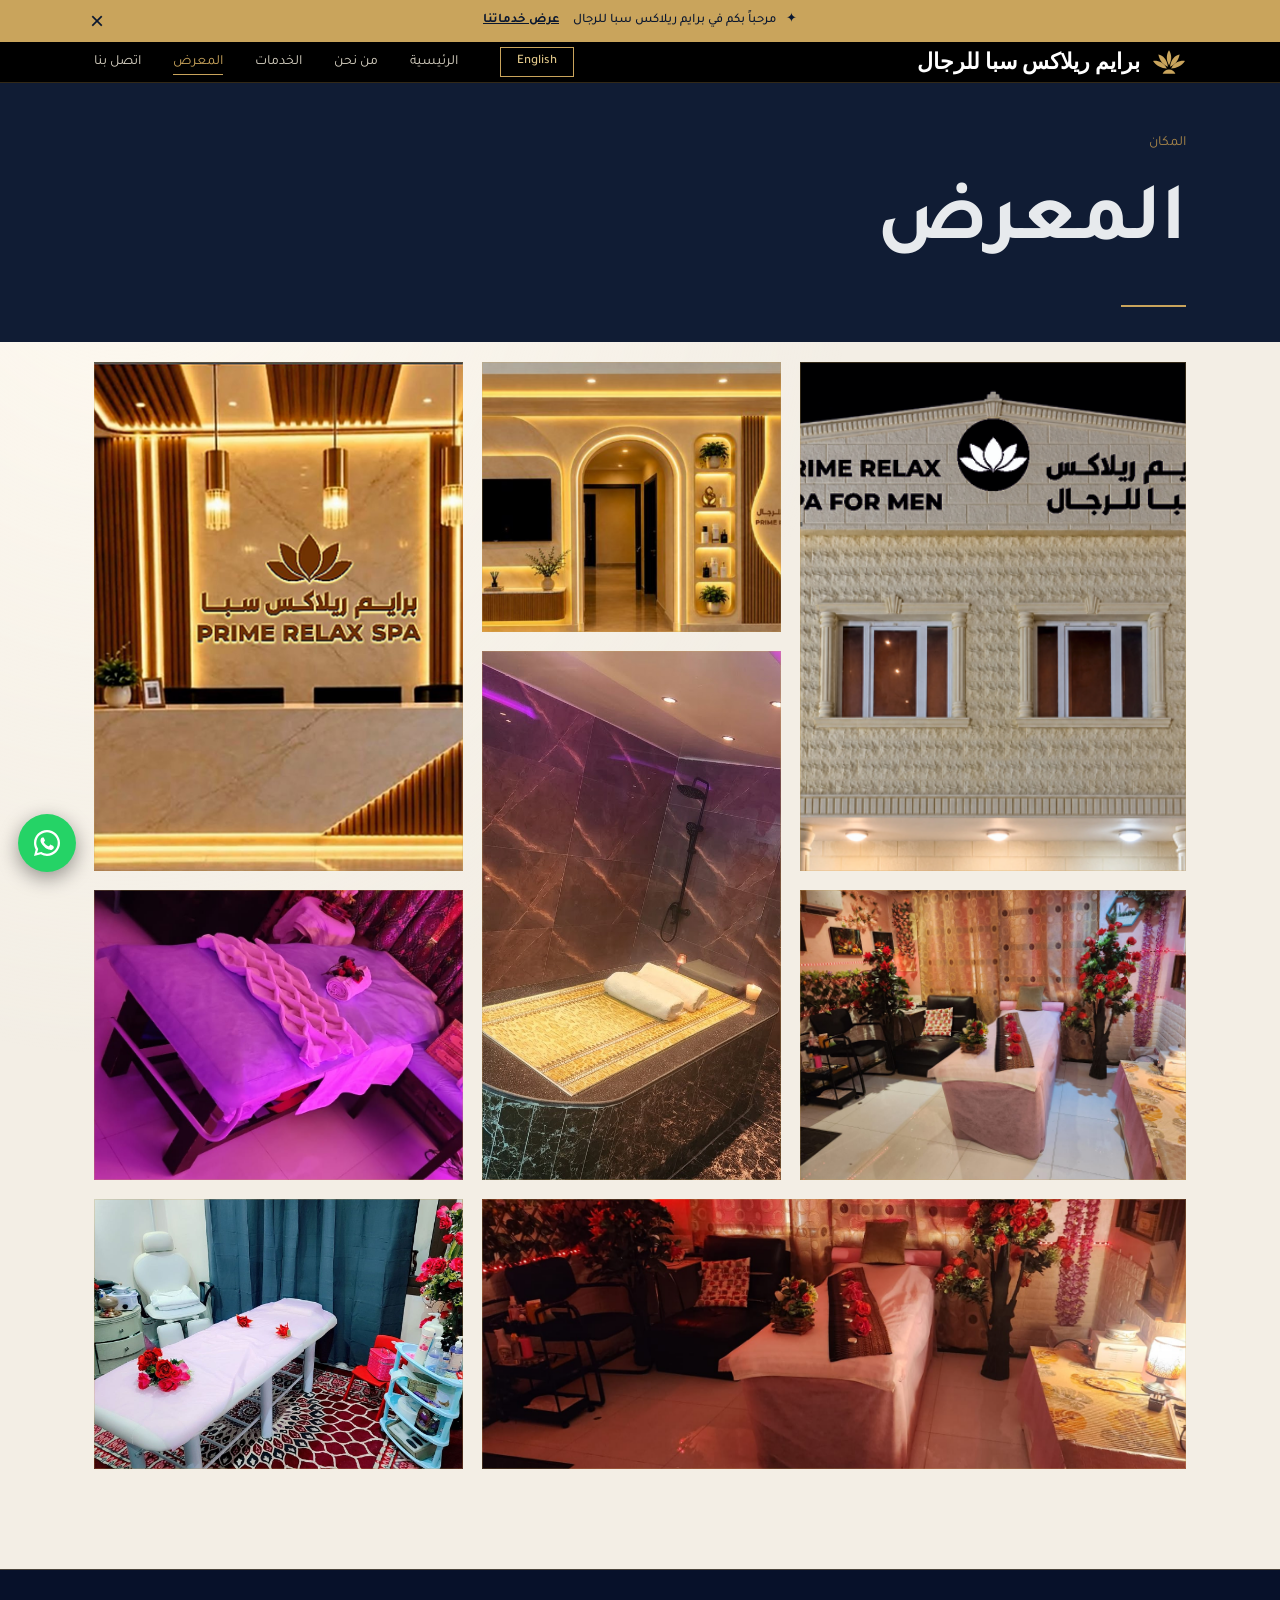
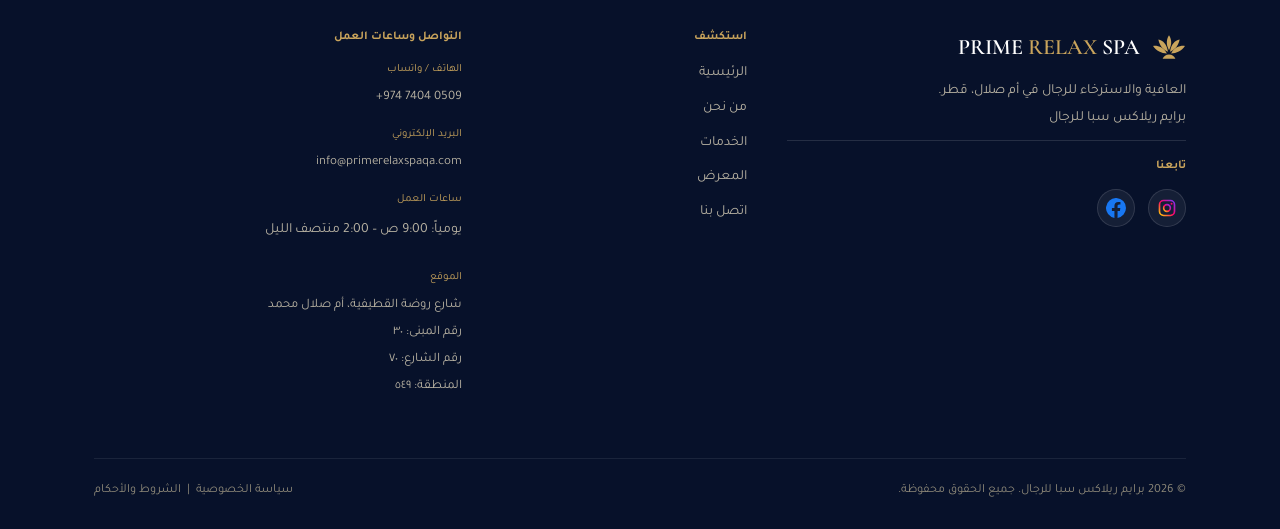
<file: gallery.html>
<!DOCTYPE html>
<html lang="en">
<head>
<meta charset="utf-8">
<meta name="viewport" content="width=device-width, initial-scale=1, viewport-fit=cover">
<title>Gallery | Prime Relax Spa</title>
<link rel="icon" type="image/png" href="images/favicon.png">
<link rel="apple-touch-icon" href="images/favicon.png">
<meta name="description" content="Prime Relax Spa for Men in Umm Salal, Qatar. Relaxing massage, Moroccan bath and private treatment rooms. Men only.">
<script>
  document.documentElement.lang = "ar";
  document.documentElement.dir = "rtl";
  document.documentElement.classList.add("lang-pending");
</script>

<style>
  html.lang-pending body {
    visibility: hidden;
  }
</style>
<link href="https://fonts.googleapis.com/css2?family=Cormorant+Garamond:wght@500;600;700&family=Montserrat:wght@400;500;600&family=Tajawal:wght@500;700&display=swap" rel="stylesheet">
<link rel="stylesheet" href="css/style.css?v=9">
</head>
<body class="inner" data-title-en="Gallery | Prime Relax Spa" data-title-ar="المعرض | برايم ريلاكس سبا">
<header id="hdr"><div class="announce" id="announce" hidden><div class="wrap"><span id="annText"></span><a class="annlink" id="annLink" target="_blank" rel="noopener"></a><button id="annClose" type="button" aria-label="Close">&times;</button></div></div><div class="wrap nav">
<a href="index.html" class="logo"><svg viewBox="0 0 64 48" fill="#c9a45c"><path d="M32 2c5 8 6 17 0 28-6-11-5-20 0-28z"/><path d="M30 33C22 30 14 22 12 10c9 2 16 9 18 23zM34 33c8-3 16-11 18-23-9 2-16 9-18 23z"/><path d="M28 36C18 36 8 31 2 22c10-1 20 3 26 14zM36 36c10 0 20-5 26-14-10-1-20 3-26 14z"/><path d="M32 38c6 0 10 3 12 8H20c2-5 6-8 12-8z"/></svg><b data-i18n="Prime Relax Spa">PRIME <i>RELAX</i> SPA</b></a>
<button class="lang" id="langBtn" type="button">العربية</button>
<button class="burger" aria-label="Menu" onclick="document.getElementById('menu').classList.toggle('open')">&#9776;</button>
<nav id="menu" onclick="
  if (
    event.target.closest('.services-submenu a') ||
    (event.target.closest('a') && !event.target.closest('.services-dropdown'))
  ) {
    this.classList.remove('open');
  }
">
  <a href="index.html"  data-i18n="Home">Home</a>

  <a href="about.html" data-i18n="About">About</a>

 <div class="services-dropdown">

 <div class="services-parent">
  <a
    href="services.html"
    class="ddt"
    data-i18n="Services"
    onclick="
      if (window.matchMedia('(max-width: 860px)').matches) {
        event.preventDefault();
        event.stopPropagation();

        const parent = this.closest('.services-dropdown');
        parent.classList.toggle('open');
      }
    "
  >
    Services
  </a>
</div>

  <div class="services-submenu">
    <a href="services.html" data-i18n="All Services">All Services</a>
    <a href="therapy.html" data-i18n="Therapy">Therapy</a>
    <a href="care.html" data-i18n="Personal Care">Personal Care</a>
    <a href="traditional.html" data-i18n="Moroccan Bath">Moroccan Bath</a>
  </div>

</div>

  <a href="gallery.html" class="active" data-i18n="Gallery">Gallery</a>

  <a href="contact.html" data-i18n="Contact">Contact</a>

</nav>
</div></header>
<!-- <main>
<div class="phead"><div class="wrap"><div class="eyebrow">The Space</div><h1>Gallery</h1><div class="rule"></div></div></div>
<section><div class="wrap"><div class="gal-grid"><img src="images/aboutus.png" alt="Spa entrance" loading="lazy" data-lb="1"><img src="images/entrance.png" alt="Massage" loading="lazy" data-lb="1"><img src="images/hero-1.jpg" alt="Reception" loading="lazy" data-lb="1"><img src="images/mbath.jpg" alt="Moroccan bath" loading="lazy" data-lb="1"><img src="images/space.jpeg" alt="Treatment room" loading="lazy" data-lb="1"><img src="images/details.jpeg" alt="Towels and amenities" loading="lazy" data-lb="1"><img src="images/gallery/4.jpeg" alt="Spa entrance" loading="lazy" data-lb="1"><img src="images/gallery/5.jpeg" alt="Spa entrance" loading="lazy" data-lb="1"></div></div></section>
<dialog id="lb" class="lb"><img id="lbImg" alt=""><form method="dialog"><button class="btn">Close</button></form></dialog>
</main> -->

<main class="gallery-page">
  
  <section class="gallery-showcase">
<section class="gallery-hero">
  <div class="wrap">
    <div class="eyebrow">The Space</div>
    <h1>Gallery</h1>
    <div class="gallery-hero-rule"></div>
  </div>
</section>
    <div class="wrap">
      
      <div class="gallery-layout">

        <div class="gallery-photo photo-one">
          <img src="images/aboutus.png" alt="Spa interior" data-lb="1">
        </div>

        <div class="gallery-photo photo-two">
          <img src="images/entrance.png" alt="Spa entrance" data-lb="1">
        </div>

        <div class="gallery-photo photo-three">
          <img src="images/hero-1.jpg" alt="Spa reception" data-lb="1">
        </div>

        <div class="gallery-photo photo-four">
          <img src="images/mbath.jpg" alt="Moroccan bath" data-lb="1">
        </div>

        <div class="gallery-photo photo-five">
          <img src="images/space.jpeg" alt="Treatment room" data-lb="1">
        </div>

        <div class="gallery-photo photo-six">
          <img src="images/details.jpeg" alt="Spa details" data-lb="1">
        </div>

        <div class="gallery-photo photo-seven">
          <img src="images/gallery/4.jpeg" alt="Spa interior" data-lb="1">
        </div>

        <div class="gallery-photo photo-eight">
          <img src="images/gallery/5.jpeg" alt="Spa interior" data-lb="1">
        </div>

      </div>
    </div>
  </section>

  <dialog id="lb" class="lb">
    <img id="lbImg" alt="">
    <form method="dialog">
      <button class="btn">Close</button>
    </form>
  </dialog>
</main>

<footer><div class="wrap">
<div class="fgrid">
<div><div class="logo" style="margin-bottom:14px"><svg viewBox="0 0 64 48" fill="#c9a45c"><path d="M32 2c5 8 6 17 0 28-6-11-5-20 0-28z"/><path d="M30 33C22 30 14 22 12 10c9 2 16 9 18 23zM34 33c8-3 16-11 18-23-9 2-16 9-18 23z"/><path d="M28 36C18 36 8 31 2 22c10-1 20 3 26 14zM36 36c10 0 20-5 26-14-10-1-20 3-26 14z"/><path d="M32 38c6 0 10 3 12 8H20c2-5 6-8 12-8z"/></svg><b>PRIME <i>RELAX</i> SPA</b></div><p>Men’s wellness and relaxation in Umm Salal, Qatar.<br><span class="ar">برايم ريلاكس سبا للرجال</span></p><div class="fsocial">
    <h4 data-i18n="Follow Us">Follow Us</h4>

    <div class="soc">
<a id="sIg" target="_blank" rel="noopener" aria-label="Instagram">
    <svg viewBox="0 0 24 24" aria-hidden="true">
      <defs>
        <linearGradient id="igGradient" x1="0" y1="1" x2="1" y2="0">
          <stop offset="0%" stop-color="#FFD600"/>
          <stop offset="50%" stop-color="#FF0069"/>
          <stop offset="100%" stop-color="#7638FA"/>
        </linearGradient>
      </defs>
      <rect x="3" y="3" width="18" height="18" rx="5"
            fill="none" stroke="url(#igGradient)" stroke-width="2"/>
      <circle cx="12" cy="12" r="4"
              fill="none" stroke="url(#igGradient)" stroke-width="2"/>
      <circle cx="17.5" cy="6.8" r="1.2" fill="#FF0069"/>
    </svg>
  </a>
    <!-- Facebook -->
  <a id="sFb" target="_blank" rel="noopener" aria-label="Facebook">
    <svg viewBox="0 0 24 24" aria-hidden="true">
      <path fill="#1877F2"
        d="M24 12a12 12 0 1 0-13.875 11.85v-8.38H7.08V12h3.045V9.356c0-3.005 1.79-4.665 4.53-4.665 1.312 0 2.685.234 2.685.234v2.953h-1.513c-1.49 0-1.955.925-1.955 1.874V12h3.328l-.532 3.47h-2.796v8.38A12.003 12.003 0 0 0 24 12z"/>
    </svg>
  </a>
  <!-- <a id="sFb" target="_blank" rel="noopener" aria-label="Facebook"><svg viewBox="0 0 24 24"><path d="M14 8.5V6.8c0-.8.2-1.3 1.4-1.3H17V2.2C16.700 2.200 15.700 2 14.600 2 12.200 2 10.500 3.500 10.500 6.200v2.300H8v3.500h2.500V22H14v-10h2.700l.4-3.500H14z"/></svg></a> -->
      <!-- Keep your existing Instagram and Facebook links here -->
    </div>
  </div></div>
 
<div><h4>Explore</h4><ul><li><a href="index.html">Home</a></li><li><a href="about.html">About</a></li><li><a href="services.html">Services</a></li><li><a href="gallery.html">Gallery</a></li><li><a href="contact.html">Contact</a></li></ul></div>
<div class="fdetails">

  <div class="fcontact">
    <h4 data-i18n="Contact & Hours">Contact & Hours</h4>

    <ul>
      <li>
        <span data-i18n="Phone / WhatsApp">Phone / WhatsApp</span>
        <a href="tel:+97474040509" dir="ltr" class="footer-phone">
  +974 7404 0509
</a>
      </li>
       <li>
  <span data-i18n="Email">Email</span>
  <a href="mailto:info@primerelaxspaqa.com" dir="ltr" class="footer-phone">
    info@primerelaxspaqa.com
  </a>
</li>
      <li>
        <span class="lbl">Opening Hours</span>
          <p id="hours"></p>
      </li>
<li>
  <span data-i18n="Location">Location</span>

  <address class="footer-address">
    <span>Rawdat Al Qatfiya St, Umm Salal Muhammed</span>
    <span>Building no 30</span>
    <span>Street no :70</span>
    <span>Zone :549</span>
  </address>
</li>

    </ul>
  </div>

 

</div>
<!-- <div><h4>Follow Us</h4>
<div class="soc">
<a id="sIg" target="_blank" rel="noopener" aria-label="Instagram"><svg viewBox="0 0 24 24"><path d="M12 7a5 5 0 100 10 5 5 0 000-10zm0 8.2A3.2 3.2 0 1112 8.8a3.2 3.2 0 010 6.4zM17.3 5.5a1.2 1.2 0 100 2.4 1.2 1.2 0 000-2.4zM7.5 2h9A5.5 5.5 0 0122 7.5v9a5.5 5.5 0 01-5.5 5.5h-9A5.5 5.5 0 012 16.5v-9A5.5 5.5 0 017.5 2zm0 1.8A3.7 3.7 0 003.8 7.5v9a3.7 3.7 0 003.7 3.7h9a3.7 3.7 0 003.7-3.7v-9a3.7 3.7 0 00-3.7-3.7z"/></svg></a>
<a id="sFb" target="_blank" rel="noopener" aria-label="Facebook"><svg viewBox="0 0 24 24"><path d="M14 8.5V6.8c0-.8.2-1.3 1.4-1.3H17V2.2C16.700 2.200 15.700 2 14.600 2 12.200 2 10.500 3.500 10.500 6.200v2.300H8v3.500h2.500V22H14v-10h2.700l.4-3.500H14z"/></svg></a>
</div></div> -->
</div>
<div class="copy"><span>&copy; <span id="yr"></span> Prime Relax Spa for Men. All rights reserved.</span><span><a href="#" data-dlg="privacy">Privacy Policy</a> &nbsp;|&nbsp; <a href="#" data-dlg="terms">Terms &amp; Conditions</a></span></div>
</div></footer>
<a class="wa" data-wa="Hello, I would like to know more about Prime Relax Spa." aria-label="Chat on WhatsApp"><svg viewBox="0 0 32 32"><path d="M16 3C8.800 3 3 8.800 3 16c0 2.300.6 4.500 1.700 6.400L3 29l6.800-1.700A13 13 0 0016 29c7.200 0 13-5.800 13-13S23.200 3 16 3zm0 23.700c-2 0-3.900-.6-5.500-1.600l-.4-.2-4 1 1.100-3.900-.3-.4A10.700 10.700 0 1126.700 16c0 5.900-4.800 10.700-10.700 10.700zm5.900-8c-.3-.2-1.900-.9-2.200-1-.3-.1-.5-.2-.7.200-.2.300-.8 1-1 1.200-.2.200-.4.200-.7.100-1.900-.9-3.100-1.700-4.300-3.800-.3-.6.300-.5.900-1.700.1-.2 0-.4 0-.5l-1-2.300c-.2-.6-.5-.5-.7-.5h-.6c-.2 0-.6.100-.9.400-.3.300-1.200 1.200-1.200 2.800s1.200 3.300 1.400 3.500c.2.200 2.300 3.600 5.600 5 2.100.9 2.900 1 3.900.8.600-.1 1.900-.8 2.200-1.600.3-.8.300-1.400.2-1.600-.1-.2-.3-.3-.6-.4z"/></svg></a>
<!-- PRIVACY POLICY -->
<dialog id="privacy">
  <h3 data-i18n="PP Title">Privacy Policy</h3>

  <p data-i18n="PP Intro">
    Prime Relax Spa for Men respects your privacy and is committed
    to protecting your personal information. This policy explains
    how we collect, use and protect information when you visit
    our website or contact us.
  </p>

  <p><strong data-i18n="PP S1">1. Information We Collect</strong></p>
  <p data-i18n="PP D1">
    We may collect information you voluntarily provide, such as
    your name, phone number, appointment details and any other
    information you share when making an enquiry or booking.
    We may also receive information about your device and website
    usage through basic technical records.
  </p>

  <p><strong data-i18n="PP S2">2. How We Use Your Information</strong></p>
  <p data-i18n="PP D2">
    Your information is used to respond to enquiries, arrange
    appointments, provide requested services and improve our
    customer experience. Any health-related information you
    voluntarily share before a treatment is used only where
    necessary for the safe provision of that service.
  </p>

  <p><strong data-i18n="PP S3">3. WhatsApp &amp; Third-Party Services</strong></p>
  <p data-i18n="PP D3">
    Our website allows you to contact us through WhatsApp.
    When you use this service, your communication is also
    subject to WhatsApp's own privacy policy. We may also rely
    on website hosting and other service providers to operate
    our website. These providers may process certain information
    as necessary to provide their services.
  </p>

  <p><strong data-i18n="PP S4">4. Data Protection &amp; Retention</strong></p>
  <p data-i18n="PP D4">
    We take reasonable measures to protect personal information
    against unauthorised access, loss or misuse. Information is
    retained only for as long as necessary for the purposes
    described in this policy or as required by applicable law.
  </p>

  <p><strong data-i18n="PP S5">5. Cookies &amp; Website Usage</strong></p>
  <p data-i18n="PP D5">
    Our website may use essential cookies or similar technologies
    to support basic website functionality. If additional
    analytics or tracking technologies are used, relevant
    information about them will be provided.
  </p>

  <p><strong data-i18n="PP S6">6. Your Privacy Rights</strong></p>
  <p data-i18n="PP D6">
    Subject to applicable laws, you may request access to,
    correction of or deletion of your personal information.
    You may also withdraw consent or object to certain
    processing where applicable.
  </p>

  <p><strong data-i18n="PP S7">7. Changes to This Policy</strong></p>
  <p data-i18n="PP D7">
    We may update this Privacy Policy from time to time.
    Any changes will be published on this website.
  </p>

  <p><strong data-i18n="PP S8">8. Contact Us</strong></p>
  <p data-i18n="PP D8">
    If you have any questions about this Privacy Policy or
    how your information is handled, please contact Prime
    Relax Spa for Men through our WhatsApp contact option.
  </p>

  <p><small data-i18n="PP Updated">Last updated: November 2026</small></p>

  <form method="dialog">
    <button class="btn" data-i18n="PP Close">Close</button>
  </form>
</dialog>


<!-- TERMS & CONDITIONS -->
<dialog id="terms">
  <h3 data-i18n="TC Title">Terms &amp; Conditions</h3>

  <p data-i18n="TC Intro">
    Welcome to Prime Relax Spa for Men. By visiting our website,
    contacting us or using our services, you agree to the following
    Terms &amp; Conditions.
  </p>

  <p><strong data-i18n="TC S1">1. Services &amp; Eligibility</strong></p>
  <p data-i18n="TC D1">
    Prime Relax Spa provides massage, wellness and personal care
    services exclusively for male clients. All services are subject
    to availability and suitability. We reserve the right to refuse
    or discontinue a service where necessary.
  </p>

  <p><strong data-i18n="TC S2">2. Appointments &amp; Bookings</strong></p>
  <p data-i18n="TC D2">
    Appointments are recommended and are subject to confirmation
    by our team. Please provide accurate contact and booking
    information. A booking enquiry does not guarantee an appointment
    until it has been confirmed by the spa.
  </p>

  <p><strong data-i18n="TC S3">3. Cancellations &amp; Rescheduling</strong></p>
  <p data-i18n="TC D3">
    If you are unable to attend an appointment, please contact us
    as early as possible to cancel or reschedule. Any applicable
    cancellation or rescheduling conditions will be communicated
    when making your booking.
  </p>

  <p><strong data-i18n="TC S4">4. Arrival &amp; Late Appointments</strong></p>
  <p data-i18n="TC D4">
    Guests are requested to arrive on time for their appointments.
    Late arrivals may result in a shortened treatment to avoid
    affecting subsequent bookings. The full appointment charge
    may still apply.
  </p>

  <p><strong data-i18n="TC S5">5. Health &amp; Treatment Safety</strong></p>
  <p data-i18n="TC D5">
    Please inform our staff before your treatment of any relevant
    medical conditions, allergies, injuries or other health
    concerns. Certain treatments may not be suitable for everyone.
    We reserve the right to recommend an alternative treatment
    or decline a service where safety is a concern.
  </p>

  <p><strong data-i18n="TC S6">6. Payments, Prices &amp; Offers</strong></p>
  <p data-i18n="TC D6">
    Service prices and promotional offers are subject to change.
    The applicable price will be confirmed at the time of booking.
    Offers cannot be combined unless expressly stated. Any
    additional payment or refund conditions will be communicated
    before the service.
  </p>

  <p><strong data-i18n="TC S7">7. Customer Conduct</strong></p>
  <p data-i18n="TC D7">
    All guests are expected to behave respectfully towards staff
    and other customers. Inappropriate behaviour, harassment,
    misconduct or unlawful activity will not be tolerated.
    Management reserves the right to refuse or discontinue
    services in such circumstances.
  </p>

  <p><strong data-i18n="TC S8">8. Personal Belongings</strong></p>
  <p data-i18n="TC D8">
    Guests are responsible for their personal belongings while
    visiting the spa. Please take care of valuables and personal
    items during your visit.
  </p>

  <p><strong data-i18n="TC S9">9. Website Information</strong></p>
  <p data-i18n="TC D9">
    We make reasonable efforts to ensure that the information
    displayed on our website, including service descriptions,
    images and prices, is accurate and up to date. However,
    availability, offers and service details may change without
    prior notice.
  </p>

  <p><strong data-i18n="TC S10">10. Changes to These Terms</strong></p>
  <p data-i18n="TC D10">
    Prime Relax Spa reserves the right to update these
    Terms &amp; Conditions when necessary. Updated terms will
    be published on this website.
  </p>

  <p><strong data-i18n="TC S11">11. Applicable Law</strong></p>
  <p data-i18n="TC D11">
    These Terms &amp; Conditions are subject to the applicable
    laws and regulations of the State of Qatar.
  </p>

  <p><small data-i18n="TC Updated">Last updated: November 2026</small></p>

  <form method="dialog">
    <button class="btn" data-i18n="TC Close">Close</button>
  </form>
</dialog>

<script>document.write('<script src="js/config.js?v='+Date.now()+'"><\/script><script src="js/script.js?v='+Date.now()+'"><\/script>')</script>
</body>
</html>
</file>
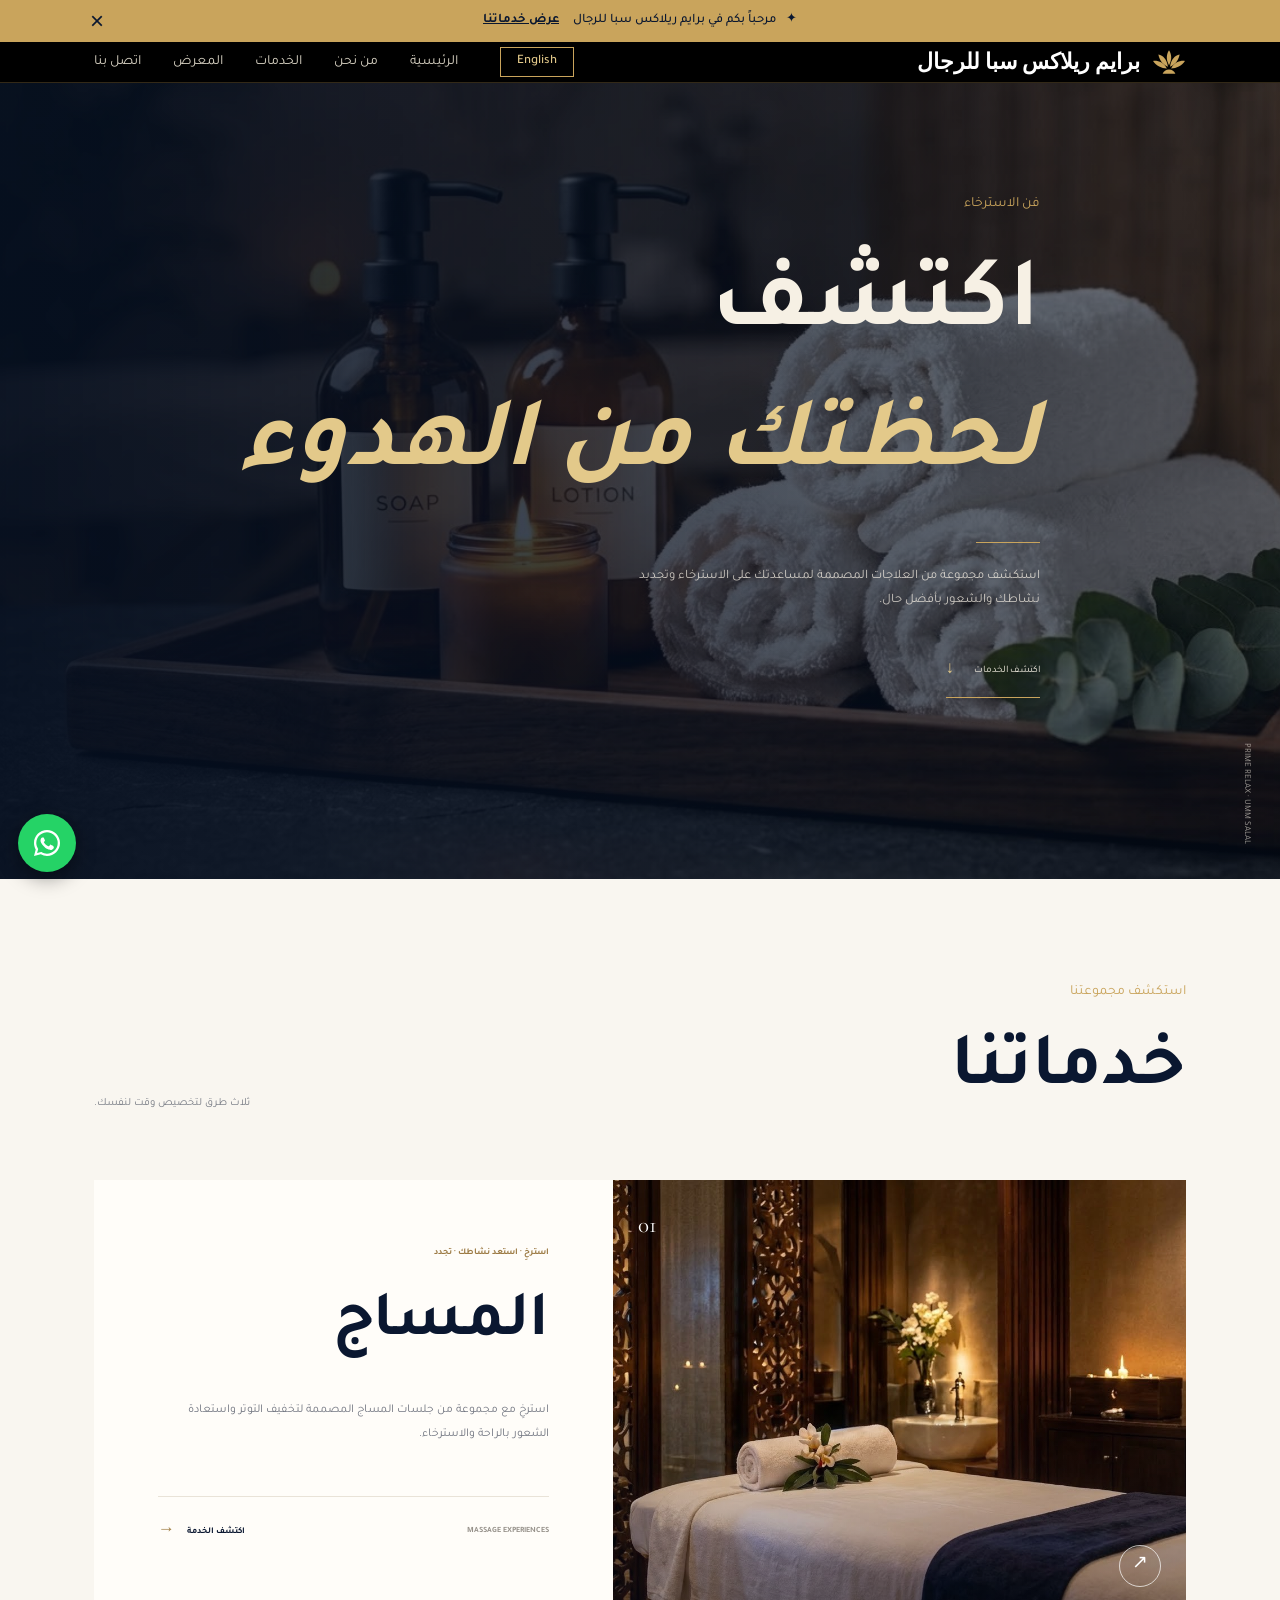
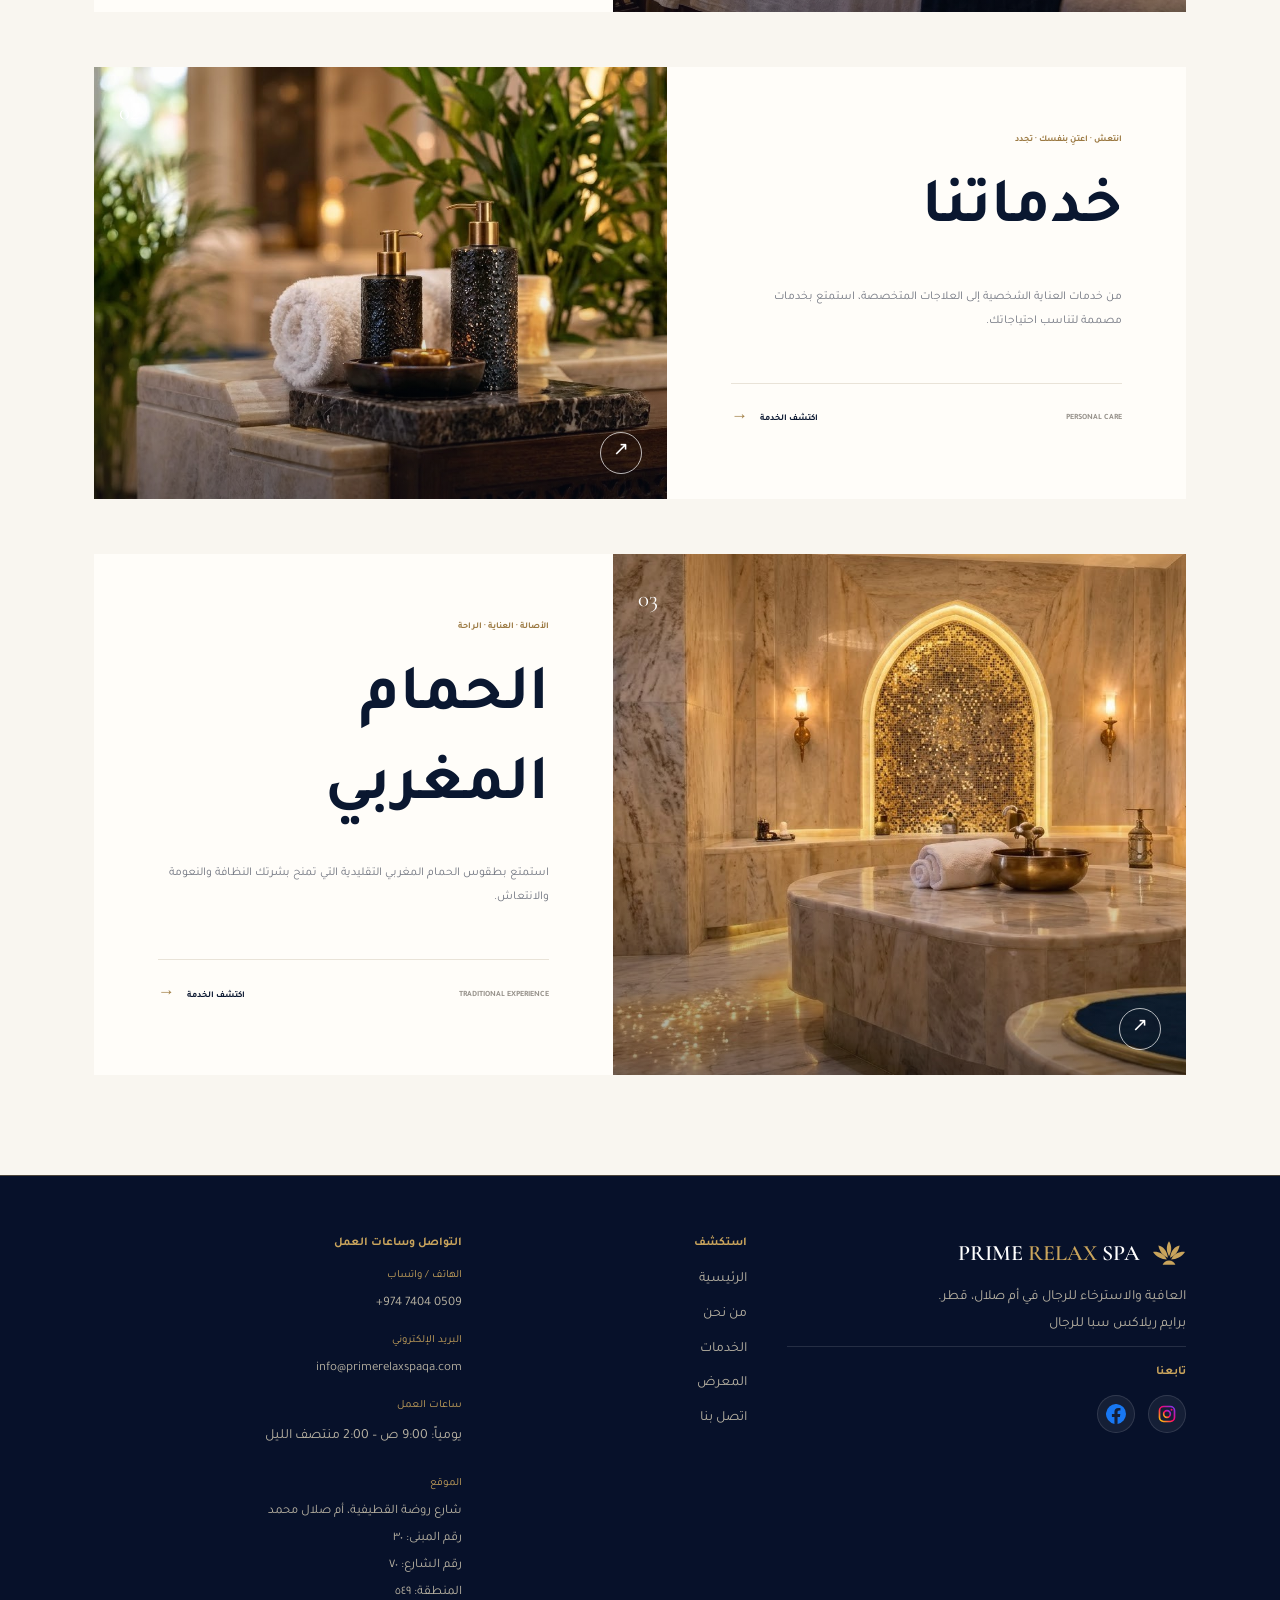
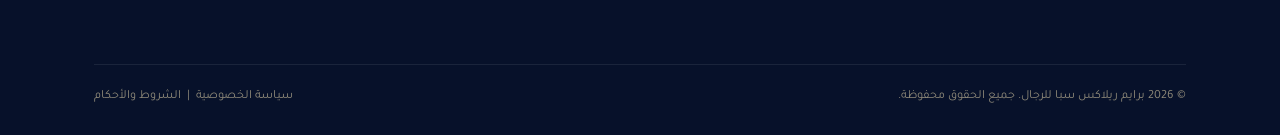
<file: services.html>
<!DOCTYPE html>
<html lang="en">
<head>
<meta charset="utf-8">
<meta name="viewport" content="width=device-width, initial-scale=1, viewport-fit=cover">
<title>Services | Prime Relax Spa</title>
<link rel="icon" type="image/png" href="images/favicon.png">
<link rel="apple-touch-icon" href="images/favicon.png">
<meta name="description" content="Prime Relax Spa for Men in Umm Salal, Qatar. Relaxing massage, Moroccan bath and private treatment rooms. Men only.">
<script>
  document.documentElement.lang = "ar";
  document.documentElement.dir = "rtl";
  document.documentElement.classList.add("lang-pending");
</script>

<style>
  html.lang-pending body {
    visibility: hidden;
  }
</style>
<link href="https://fonts.googleapis.com/css2?family=Cormorant+Garamond:wght@500;600;700&family=Montserrat:wght@400;500;600&family=Tajawal:wght@500;700&display=swap" rel="stylesheet">
<link rel="stylesheet" href="css/style.css?v=9">
</head>
<body class="inner" data-title-en="Services | Prime Relax Spa" data-title-ar="الخدمات | برايم ريلاكس سبا">
<header id="hdr"><div class="announce" id="announce" hidden><div class="wrap"><span id="annText"></span><a class="annlink" id="annLink" target="_blank" rel="noopener"></a><button id="annClose" type="button" aria-label="Close">&times;</button></div></div><div class="wrap nav">
<a href="index.html" class="logo"><svg viewBox="0 0 64 48" fill="#c9a45c"><path d="M32 2c5 8 6 17 0 28-6-11-5-20 0-28z"/><path d="M30 33C22 30 14 22 12 10c9 2 16 9 18 23zM34 33c8-3 16-11 18-23-9 2-16 9-18 23z"/><path d="M28 36C18 36 8 31 2 22c10-1 20 3 26 14zM36 36c10 0 20-5 26-14-10-1-20 3-26 14z"/><path d="M32 38c6 0 10 3 12 8H20c2-5 6-8 12-8z"/></svg><b data-i18n="Prime Relax Spa">PRIME <i>RELAX</i> SPA</b></a>
<button class="lang" id="langBtn" type="button">العربية</button>
<button class="burger" aria-label="Menu" onclick="document.getElementById('menu').classList.toggle('open')">&#9776;</button>
<nav id="menu" onclick="
  if (
    event.target.closest('.services-submenu a') ||
    (event.target.closest('a') && !event.target.closest('.services-dropdown'))
  ) {
    this.classList.remove('open');
  }
">
  <a href="index.html"  data-i18n="Home">Home</a>

  <a href="about.html" data-i18n="About">About</a>

 <div class="services-dropdown">

 <div class="services-parent">
  <a
    href="services.html"
    class="ddt"
    data-i18n="Services"
    onclick="
      if (window.matchMedia('(max-width: 860px)').matches) {
        event.preventDefault();
        event.stopPropagation();

        const parent = this.closest('.services-dropdown');
        parent.classList.toggle('open');
      }
    "
  >
    Services
  </a>
</div>

  <div class="services-submenu">
    <a href="services.html" class="active" data-i18n="All Services">All Services</a>
    <a href="therapy.html" data-i18n="Therapy">Therapy</a>
    <a href="care.html" data-i18n="Personal Care">Personal Care</a>
    <a href="traditional.html" data-i18n="Moroccan Bath">Moroccan Bath</a>
  </div>

</div>

  <a href="gallery.html" data-i18n="Gallery">Gallery</a>

  <a href="contact.html" data-i18n="Contact">Contact</a>

</nav>
</div></header>

<main>

  <!-- SERVICES HERO -->
  <section class="services-hero">
    <div class="services-hero-content wrap">
      <div class="eyebrow">THE ART OF RELAXATION</div>

      <h1>
        Discover Your<br>
        <span>Moment of Calm</span>
      </h1>

      <div class="rule"></div>

     
<p data-i18n="Explore a collection of treatments designed to help you unwind, refresh and feel your best.">
  Explore a collection of treatments designed to help you unwind, refresh and feel your best.
</p>
      <a href="#categories" class="services-explore">
        EXPLORE SERVICES <span>↓</span>
      </a>
    </div>

    <div class="services-hero-note">PRIME RELAX · UMM SALAL</div>
  </section>


  <!-- INTRO -->
  <!-- <section class="services-intro">
    <div class="wrap services-intro-grid">

      <div class="eyebrow">A SPACE MADE FOR YOU</div>

      <div>
        <h2>
          Time to slow down.<br>
          Time to feel good.
        </h2>

        <p>
          Whether you need a moment of relaxation, a little
          personal care or a traditional bathing experience,
          find the service that feels right for you.
        </p>
      </div>

    </div>
  </section> -->


  <!-- SERVICE CATEGORIES -->
  <section class="services-categories" id="categories">
    <div class="wrap">

      <div class="services-heading">
        <div>
          <div class="eyebrow">EXPLORE OUR COLLECTION</div>
          <h2>Our Services</h2>
        </div>

        <p>Three ways to make time for yourself.</p>
      </div>


      <!-- THERAPY -->
      <article class="service-category">

        <a href="therapy.html" class="category-photo">
          <img src="images/therapy.jpg"
               alt="Relaxing massage treatment room"
               loading="lazy">
          <span class="photo-number">01</span>
          <span class="photo-arrow">↗</span>
        </a>

        <div class="category-details">
          <div class="category-label">RELAX · RESTORE · RECHARGE</div>

          <h3>Therapy</h3>

          <p>
  Unwind with a selection of massage treatments designed to ease tension and restore relaxation.
</p>

          <div class="category-footer">
            <span>MASSAGE EXPERIENCES</span>
            <a href="therapy.html">
              EXPLORE SERVICE <span>→</span>
            </a>
          </div>
        </div>

      </article>


      <!-- OUR SERVICES -->
      <article class="service-category reverse">

        <a href="care.html" class="category-photo">
          <img src="images/care.jpg"
               alt="Prime Relax Spa interior"
               loading="lazy">
          <span class="photo-number">02</span>
          <span class="photo-arrow">↗</span>
        </a>

        <div class="category-details">
          <div class="category-label">REFRESH · REFINE · RENEW</div>

          <h3>Our Services</h3>

          <p>
            From grooming essentials to specialised care, enjoy treatments tailored to your needs.
          </p>

          <div class="category-footer">
            <span>PERSONAL CARE</span>
            <a href="care.html">
              EXPLORE SERVICE <span>→</span>
            </a>
          </div>
        </div>

      </article>


      <!-- MOROCCAN BATH -->
      <article class="service-category">

        <a href="traditional.html" class="category-photo">
          <img src="images/traditional.jpg"
               alt="Traditional Moroccan bath"
               loading="lazy">
          <span class="photo-number">03</span>
          <span class="photo-arrow">↗</span>
        </a>

        <div class="category-details">
          <div class="category-label">TRADITION · CARE · COMFORT</div>

          <h3>Moroccan Bath</h3>

          <p>
             Experience a traditional bathing ritual that leaves your skin feeling clean and refreshed.
          </p>

          <div class="category-footer">
            <span>TRADITIONAL EXPERIENCE</span>
            <a href="traditional.html">
              EXPLORE SERVICE <span>→</span>
            </a>
          </div>
        </div>

      </article>

    </div>
  </section>


  <!-- CTA -->
  <!-- <section class="cta-band services-final-cta">
    <div class="wrap">
      <div class="eyebrow">YOUR TIME STARTS HERE</div>
      <h2>Make time for yourself.</h2>
      <p>Your moment of relaxation is just a visit away.</p>

      <a class="btn fill"
         data-wa="Hello, I would like to book an appointment at Prime Relax Spa.">
        Book on WhatsApp
      </a>
    </div>
  </section> -->

</main>

<footer><div class="wrap">
<div class="fgrid">
<div><div class="logo" style="margin-bottom:14px"><svg viewBox="0 0 64 48" fill="#c9a45c"><path d="M32 2c5 8 6 17 0 28-6-11-5-20 0-28z"/><path d="M30 33C22 30 14 22 12 10c9 2 16 9 18 23zM34 33c8-3 16-11 18-23-9 2-16 9-18 23z"/><path d="M28 36C18 36 8 31 2 22c10-1 20 3 26 14zM36 36c10 0 20-5 26-14-10-1-20 3-26 14z"/><path d="M32 38c6 0 10 3 12 8H20c2-5 6-8 12-8z"/></svg><b>PRIME <i>RELAX</i> SPA</b></div><p>Men’s wellness and relaxation in Umm Salal, Qatar.<br><span class="ar">برايم ريلاكس سبا للرجال</span></p><div class="fsocial">
    <h4 data-i18n="Follow Us">Follow Us</h4>

    <div class="soc">
<a id="sIg" target="_blank" rel="noopener" aria-label="Instagram">
    <svg viewBox="0 0 24 24" aria-hidden="true">
      <defs>
        <linearGradient id="igGradient" x1="0" y1="1" x2="1" y2="0">
          <stop offset="0%" stop-color="#FFD600"/>
          <stop offset="50%" stop-color="#FF0069"/>
          <stop offset="100%" stop-color="#7638FA"/>
        </linearGradient>
      </defs>
      <rect x="3" y="3" width="18" height="18" rx="5"
            fill="none" stroke="url(#igGradient)" stroke-width="2"/>
      <circle cx="12" cy="12" r="4"
              fill="none" stroke="url(#igGradient)" stroke-width="2"/>
      <circle cx="17.5" cy="6.8" r="1.2" fill="#FF0069"/>
    </svg>
  </a>
    <!-- Facebook -->
  <a id="sFb" target="_blank" rel="noopener" aria-label="Facebook">
    <svg viewBox="0 0 24 24" aria-hidden="true">
      <path fill="#1877F2"
        d="M24 12a12 12 0 1 0-13.875 11.85v-8.38H7.08V12h3.045V9.356c0-3.005 1.79-4.665 4.53-4.665 1.312 0 2.685.234 2.685.234v2.953h-1.513c-1.49 0-1.955.925-1.955 1.874V12h3.328l-.532 3.47h-2.796v8.38A12.003 12.003 0 0 0 24 12z"/>
    </svg>
  </a>
  <!-- <a id="sFb" target="_blank" rel="noopener" aria-label="Facebook"><svg viewBox="0 0 24 24"><path d="M14 8.5V6.8c0-.8.2-1.3 1.4-1.3H17V2.2C16.700 2.200 15.700 2 14.600 2 12.200 2 10.500 3.500 10.500 6.200v2.300H8v3.500h2.500V22H14v-10h2.700l.4-3.500H14z"/></svg></a> -->
      <!-- Keep your existing Instagram and Facebook links here -->
    </div>
  </div></div>
 
<div><h4>Explore</h4><ul><li><a href="index.html">Home</a></li><li><a href="about.html">About</a></li><li><a href="services.html">Services</a></li><li><a href="gallery.html">Gallery</a></li><li><a href="contact.html">Contact</a></li></ul></div>
<div class="fdetails">

  <div class="fcontact">
    <h4 data-i18n="Contact & Hours">Contact & Hours</h4>

    <ul>
      <li>
        <span data-i18n="Phone / WhatsApp">Phone / WhatsApp</span>
        <a href="tel:+97474040509" dir="ltr" class="footer-phone">
  +974 7404 0509
</a>
      </li>

       <li>
  <span data-i18n="Email">Email</span>
  <a href="mailto:info@primerelaxspaqa.com" dir="ltr" class="footer-phone">
    info@primerelaxspaqa.com
  </a>
</li>

      <li>
        <span class="lbl">Opening Hours</span>
          <p id="hours"></p>
      </li>
<li>
  <span data-i18n="Location">Location</span>

  <address class="footer-address">
    <span>Rawdat Al Qatfiya St, Umm Salal Muhammed</span>
    <span>Building no 30</span>
    <span>Street no :70</span>
    <span>Zone :549</span>
  </address>
</li>

    </ul>
  </div>

 

</div>
<!-- <div><h4>Follow Us</h4>
<div class="soc">
<a id="sIg" target="_blank" rel="noopener" aria-label="Instagram"><svg viewBox="0 0 24 24"><path d="M12 7a5 5 0 100 10 5 5 0 000-10zm0 8.2A3.2 3.2 0 1112 8.8a3.2 3.2 0 010 6.4zM17.3 5.5a1.2 1.2 0 100 2.4 1.2 1.2 0 000-2.4zM7.5 2h9A5.5 5.5 0 0122 7.5v9a5.5 5.5 0 01-5.5 5.5h-9A5.5 5.5 0 012 16.5v-9A5.5 5.5 0 017.5 2zm0 1.8A3.7 3.7 0 003.8 7.5v9a3.7 3.7 0 003.7 3.7h9a3.7 3.7 0 003.7-3.7v-9a3.7 3.7 0 00-3.7-3.7z"/></svg></a>
<a id="sFb" target="_blank" rel="noopener" aria-label="Facebook"><svg viewBox="0 0 24 24"><path d="M14 8.5V6.8c0-.8.2-1.3 1.4-1.3H17V2.2C16.700 2.200 15.700 2 14.600 2 12.200 2 10.500 3.500 10.500 6.200v2.300H8v3.500h2.500V22H14v-10h2.700l.4-3.500H14z"/></svg></a>
</div></div> -->
</div>
<div class="copy"><span>&copy; <span id="yr"></span> Prime Relax Spa for Men. All rights reserved.</span><span><a href="#" data-dlg="privacy">Privacy Policy</a> &nbsp;|&nbsp; <a href="#" data-dlg="terms">Terms &amp; Conditions</a></span></div>
</div></footer>
<a class="wa" data-wa="Hello, I would like to know more about Prime Relax Spa." aria-label="Chat on WhatsApp"><svg viewBox="0 0 32 32"><path d="M16 3C8.800 3 3 8.800 3 16c0 2.300.6 4.500 1.700 6.400L3 29l6.800-1.700A13 13 0 0016 29c7.200 0 13-5.800 13-13S23.200 3 16 3zm0 23.700c-2 0-3.900-.6-5.500-1.600l-.4-.2-4 1 1.100-3.900-.3-.4A10.700 10.700 0 1126.700 16c0 5.900-4.800 10.700-10.700 10.700zm5.900-8c-.3-.2-1.900-.9-2.200-1-.3-.1-.5-.2-.7.200-.2.300-.8 1-1 1.200-.2.200-.4.200-.7.100-1.900-.9-3.100-1.700-4.300-3.800-.3-.6.300-.5.900-1.700.1-.2 0-.4 0-.5l-1-2.300c-.2-.6-.5-.5-.7-.5h-.6c-.2 0-.6.100-.9.400-.3.300-1.200 1.200-1.200 2.800s1.200 3.300 1.400 3.500c.2.200 2.300 3.600 5.600 5 2.100.9 2.900 1 3.900.8.600-.1 1.900-.8 2.200-1.600.3-.8.300-1.400.2-1.600-.1-.2-.3-.3-.6-.4z"/></svg></a>
<!-- PRIVACY POLICY -->
<dialog id="privacy">
  <h3 data-i18n="PP Title">Privacy Policy</h3>

  <p data-i18n="PP Intro">
    Prime Relax Spa for Men respects your privacy and is committed
    to protecting your personal information. This policy explains
    how we collect, use and protect information when you visit
    our website or contact us.
  </p>

  <p><strong data-i18n="PP S1">1. Information We Collect</strong></p>
  <p data-i18n="PP D1">
    We may collect information you voluntarily provide, such as
    your name, phone number, appointment details and any other
    information you share when making an enquiry or booking.
    We may also receive information about your device and website
    usage through basic technical records.
  </p>

  <p><strong data-i18n="PP S2">2. How We Use Your Information</strong></p>
  <p data-i18n="PP D2">
    Your information is used to respond to enquiries, arrange
    appointments, provide requested services and improve our
    customer experience. Any health-related information you
    voluntarily share before a treatment is used only where
    necessary for the safe provision of that service.
  </p>

  <p><strong data-i18n="PP S3">3. WhatsApp &amp; Third-Party Services</strong></p>
  <p data-i18n="PP D3">
    Our website allows you to contact us through WhatsApp.
    When you use this service, your communication is also
    subject to WhatsApp's own privacy policy. We may also rely
    on website hosting and other service providers to operate
    our website. These providers may process certain information
    as necessary to provide their services.
  </p>

  <p><strong data-i18n="PP S4">4. Data Protection &amp; Retention</strong></p>
  <p data-i18n="PP D4">
    We take reasonable measures to protect personal information
    against unauthorised access, loss or misuse. Information is
    retained only for as long as necessary for the purposes
    described in this policy or as required by applicable law.
  </p>

  <p><strong data-i18n="PP S5">5. Cookies &amp; Website Usage</strong></p>
  <p data-i18n="PP D5">
    Our website may use essential cookies or similar technologies
    to support basic website functionality. If additional
    analytics or tracking technologies are used, relevant
    information about them will be provided.
  </p>

  <p><strong data-i18n="PP S6">6. Your Privacy Rights</strong></p>
  <p data-i18n="PP D6">
    Subject to applicable laws, you may request access to,
    correction of or deletion of your personal information.
    You may also withdraw consent or object to certain
    processing where applicable.
  </p>

  <p><strong data-i18n="PP S7">7. Changes to This Policy</strong></p>
  <p data-i18n="PP D7">
    We may update this Privacy Policy from time to time.
    Any changes will be published on this website.
  </p>

  <p><strong data-i18n="PP S8">8. Contact Us</strong></p>
  <p data-i18n="PP D8">
    If you have any questions about this Privacy Policy or
    how your information is handled, please contact Prime
    Relax Spa for Men through our WhatsApp contact option.
  </p>

  <p><small data-i18n="PP Updated">Last updated: November 2026</small></p>

  <form method="dialog">
    <button class="btn" data-i18n="PP Close">Close</button>
  </form>
</dialog>


<!-- TERMS & CONDITIONS -->
<dialog id="terms">
  <h3 data-i18n="TC Title">Terms &amp; Conditions</h3>

  <p data-i18n="TC Intro">
    Welcome to Prime Relax Spa for Men. By visiting our website,
    contacting us or using our services, you agree to the following
    Terms &amp; Conditions.
  </p>

  <p><strong data-i18n="TC S1">1. Services &amp; Eligibility</strong></p>
  <p data-i18n="TC D1">
    Prime Relax Spa provides massage, wellness and personal care
    services exclusively for male clients. All services are subject
    to availability and suitability. We reserve the right to refuse
    or discontinue a service where necessary.
  </p>

  <p><strong data-i18n="TC S2">2. Appointments &amp; Bookings</strong></p>
  <p data-i18n="TC D2">
    Appointments are recommended and are subject to confirmation
    by our team. Please provide accurate contact and booking
    information. A booking enquiry does not guarantee an appointment
    until it has been confirmed by the spa.
  </p>

  <p><strong data-i18n="TC S3">3. Cancellations &amp; Rescheduling</strong></p>
  <p data-i18n="TC D3">
    If you are unable to attend an appointment, please contact us
    as early as possible to cancel or reschedule. Any applicable
    cancellation or rescheduling conditions will be communicated
    when making your booking.
  </p>

  <p><strong data-i18n="TC S4">4. Arrival &amp; Late Appointments</strong></p>
  <p data-i18n="TC D4">
    Guests are requested to arrive on time for their appointments.
    Late arrivals may result in a shortened treatment to avoid
    affecting subsequent bookings. The full appointment charge
    may still apply.
  </p>

  <p><strong data-i18n="TC S5">5. Health &amp; Treatment Safety</strong></p>
  <p data-i18n="TC D5">
    Please inform our staff before your treatment of any relevant
    medical conditions, allergies, injuries or other health
    concerns. Certain treatments may not be suitable for everyone.
    We reserve the right to recommend an alternative treatment
    or decline a service where safety is a concern.
  </p>

  <p><strong data-i18n="TC S6">6. Payments, Prices &amp; Offers</strong></p>
  <p data-i18n="TC D6">
    Service prices and promotional offers are subject to change.
    The applicable price will be confirmed at the time of booking.
    Offers cannot be combined unless expressly stated. Any
    additional payment or refund conditions will be communicated
    before the service.
  </p>

  <p><strong data-i18n="TC S7">7. Customer Conduct</strong></p>
  <p data-i18n="TC D7">
    All guests are expected to behave respectfully towards staff
    and other customers. Inappropriate behaviour, harassment,
    misconduct or unlawful activity will not be tolerated.
    Management reserves the right to refuse or discontinue
    services in such circumstances.
  </p>

  <p><strong data-i18n="TC S8">8. Personal Belongings</strong></p>
  <p data-i18n="TC D8">
    Guests are responsible for their personal belongings while
    visiting the spa. Please take care of valuables and personal
    items during your visit.
  </p>

  <p><strong data-i18n="TC S9">9. Website Information</strong></p>
  <p data-i18n="TC D9">
    We make reasonable efforts to ensure that the information
    displayed on our website, including service descriptions,
    images and prices, is accurate and up to date. However,
    availability, offers and service details may change without
    prior notice.
  </p>

  <p><strong data-i18n="TC S10">10. Changes to These Terms</strong></p>
  <p data-i18n="TC D10">
    Prime Relax Spa reserves the right to update these
    Terms &amp; Conditions when necessary. Updated terms will
    be published on this website.
  </p>

  <p><strong data-i18n="TC S11">11. Applicable Law</strong></p>
  <p data-i18n="TC D11">
    These Terms &amp; Conditions are subject to the applicable
    laws and regulations of the State of Qatar.
  </p>

  <p><small data-i18n="TC Updated">Last updated: November 2026</small></p>

  <form method="dialog">
    <button class="btn" data-i18n="TC Close">Close</button>
  </form>
</dialog>

<script>document.write('<script src="js/config.js?v='+Date.now()+'"><\/script><script src="js/script.js?v='+Date.now()+'"><\/script>')</script>
</body>
</html>
</file>
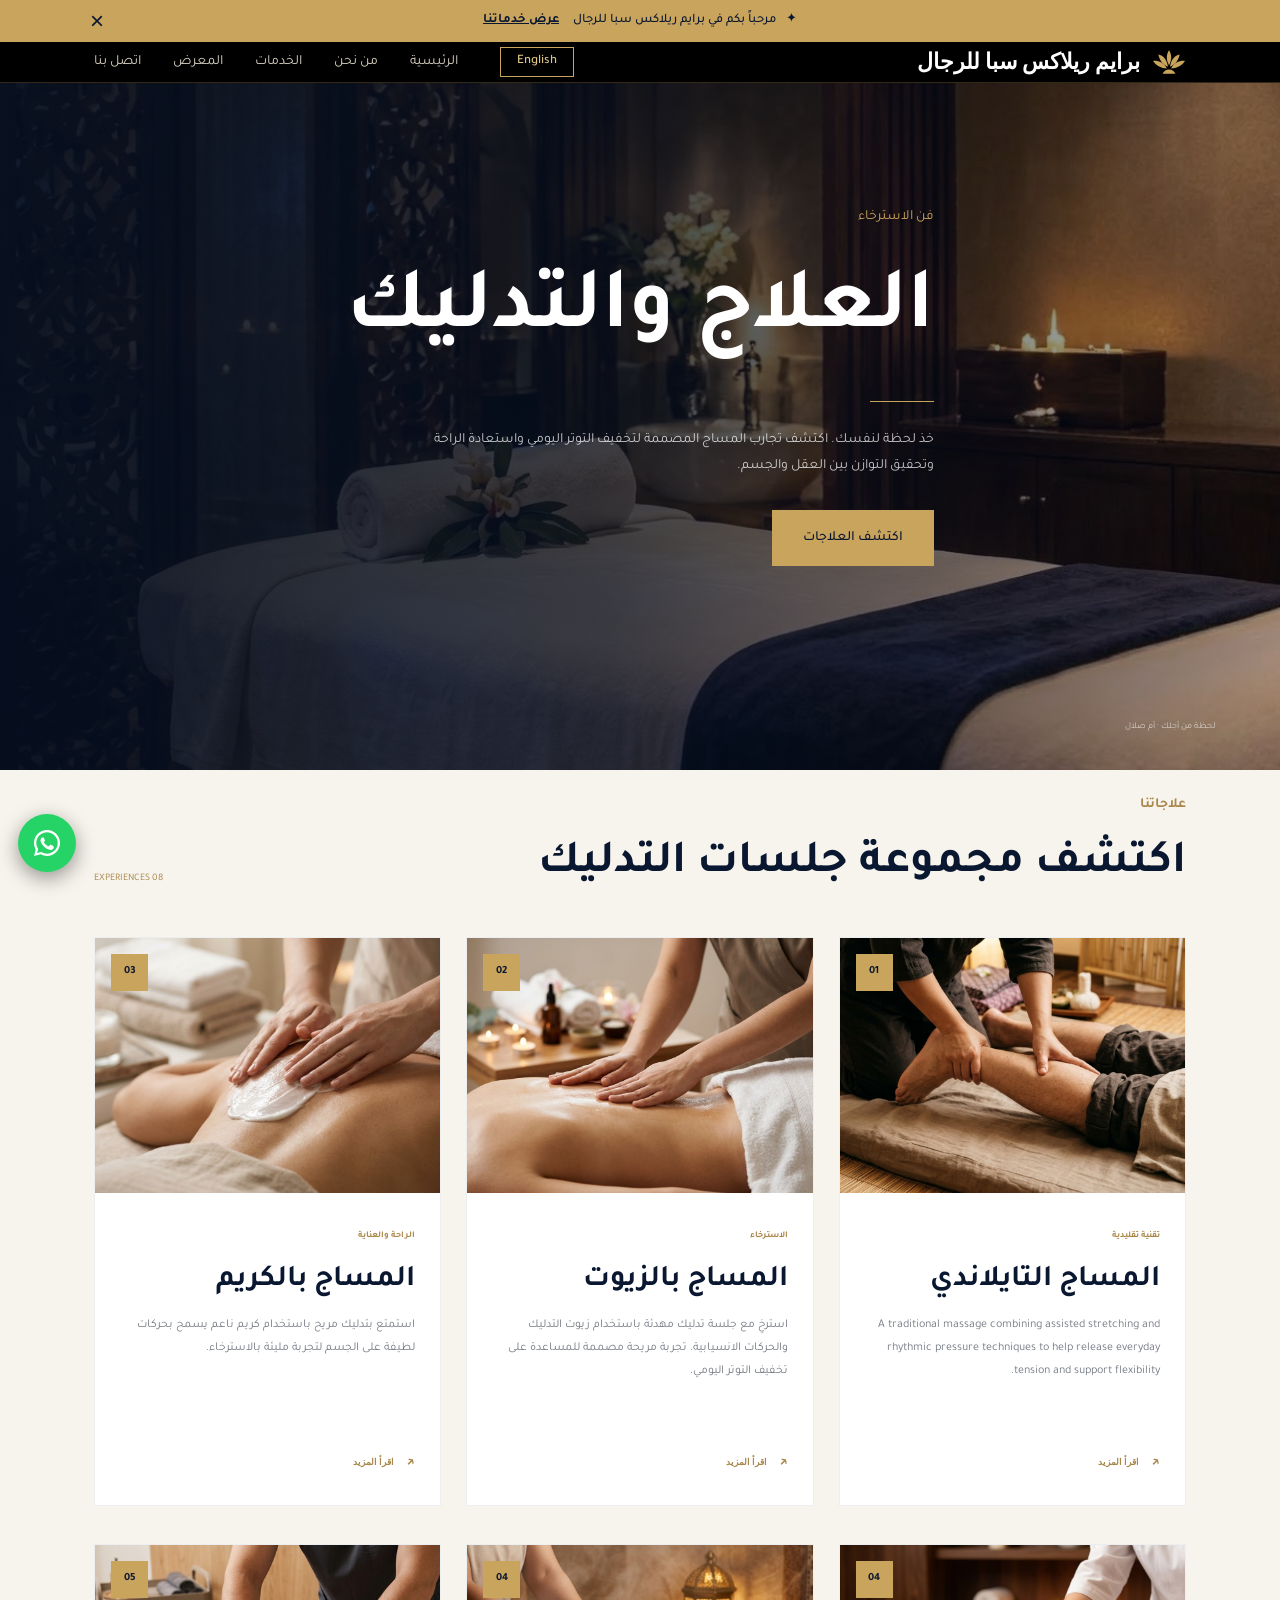
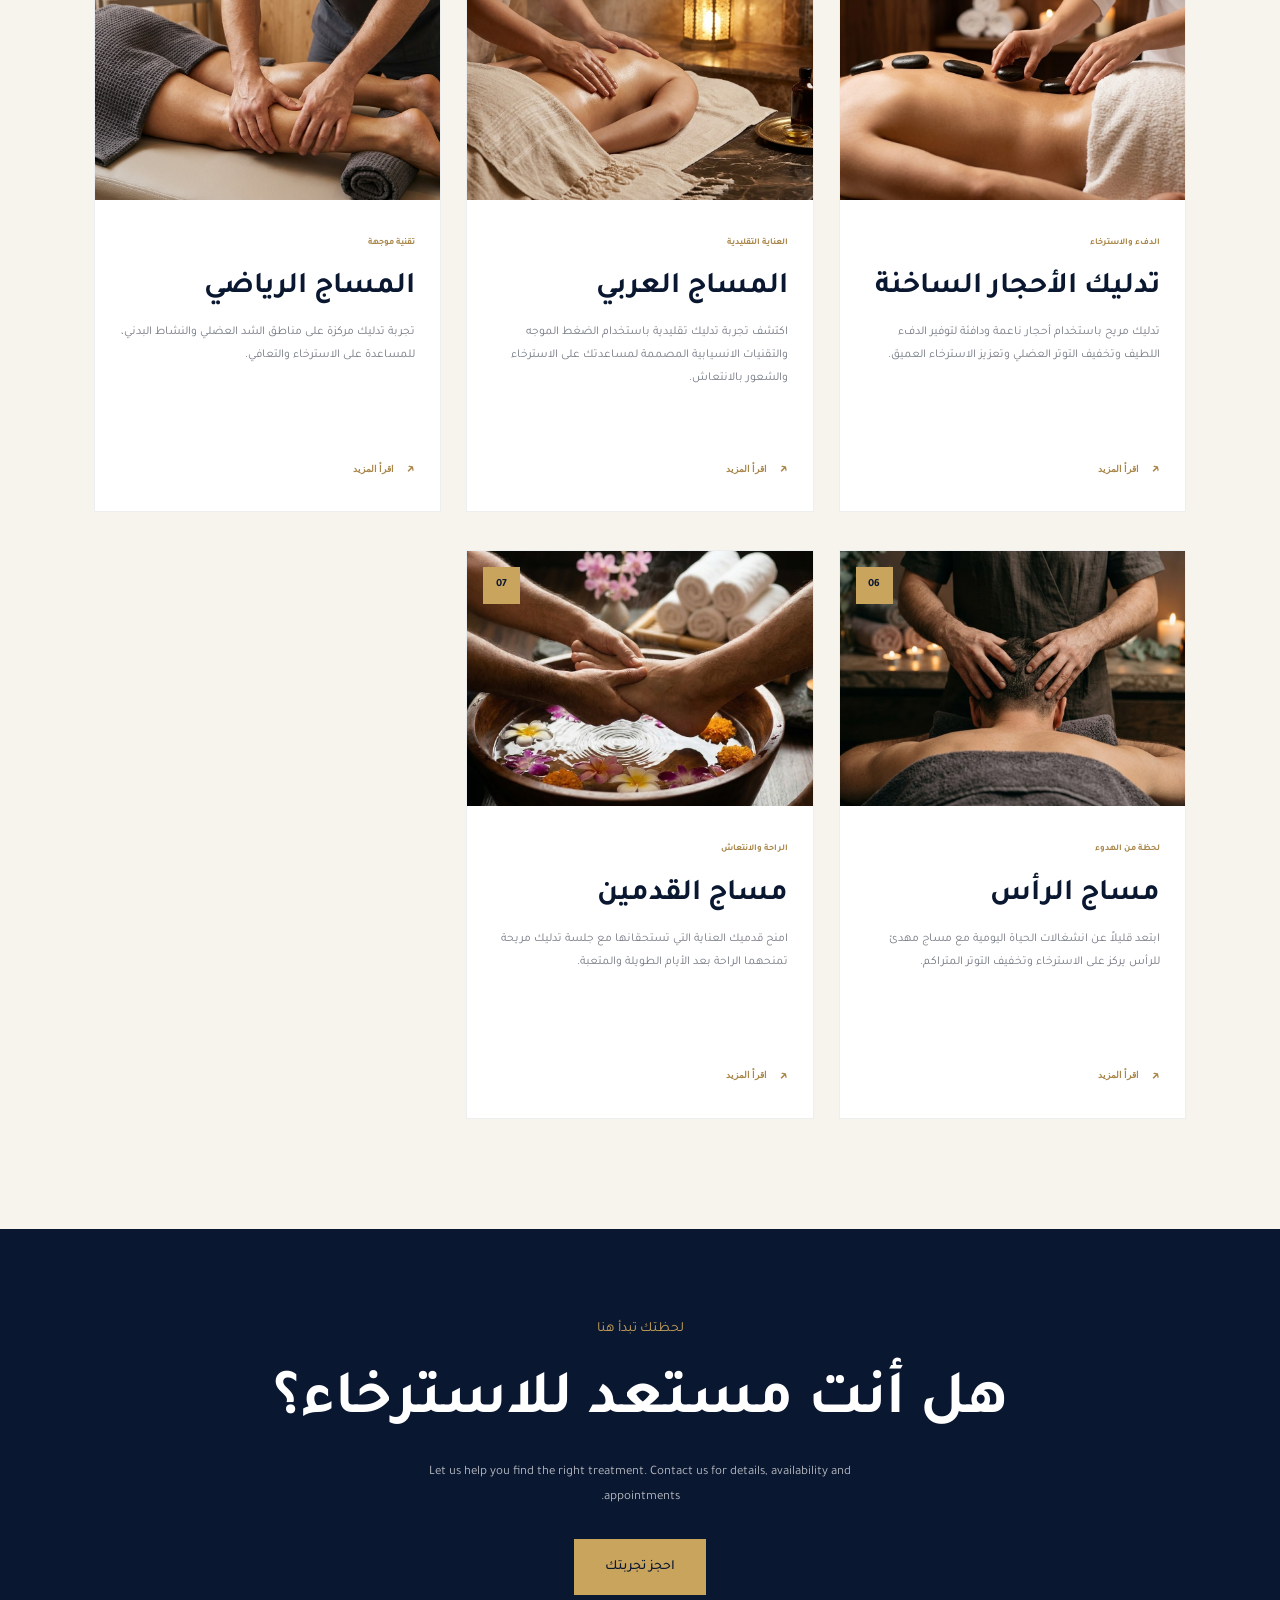
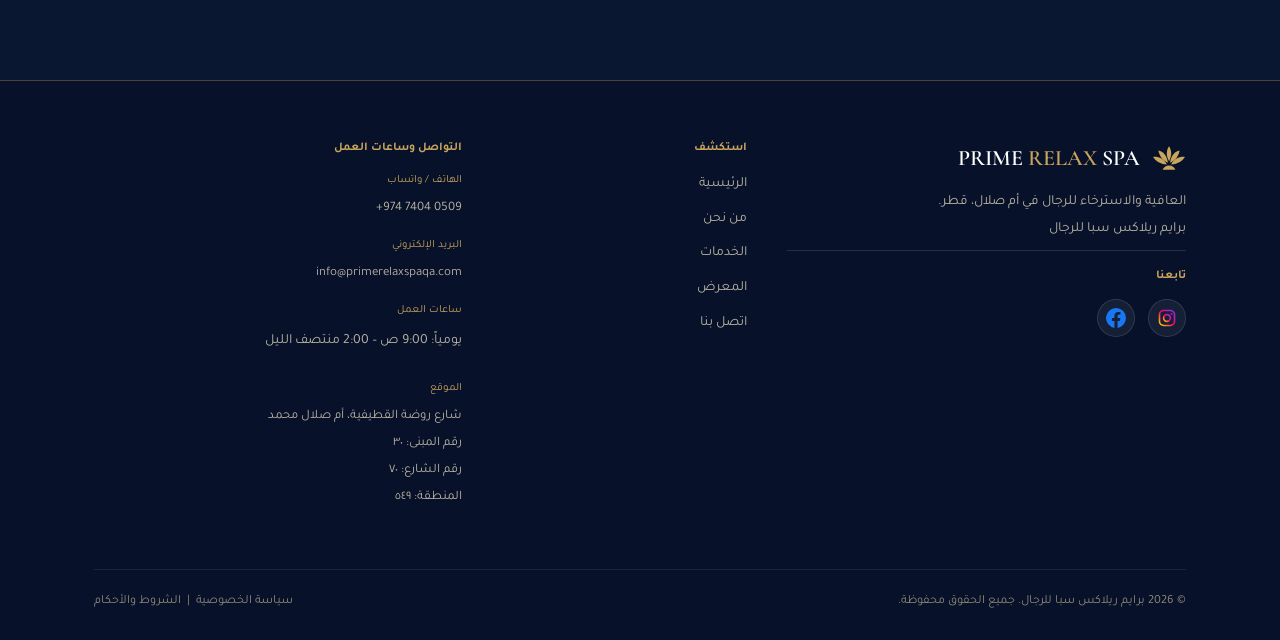
<file: therapy.html>
<!DOCTYPE html>
<html lang="en">
<head>
<meta charset="utf-8">
<meta name="viewport" content="width=device-width, initial-scale=1, viewport-fit=cover">
<title>Therapy | Prime Relax Spa</title>
<link rel="icon" type="image/png" href="images/favicon.png">
<link rel="apple-touch-icon" href="images/favicon.png">
<meta name="description" content="Prime Relax Spa for Men in Umm Salal, Qatar. Relaxing massage, Moroccan bath and private treatment rooms. Men only.">
<script>
  document.documentElement.lang = "ar";
  document.documentElement.dir = "rtl";
  document.documentElement.classList.add("lang-pending");
</script>

<style>
  html.lang-pending body {
    visibility: hidden;
  }
</style>
<link href="https://fonts.googleapis.com/css2?family=Cormorant+Garamond:wght@500;600;700&family=Montserrat:wght@400;500;600&family=Tajawal:wght@500;700&display=swap" rel="stylesheet">
<link rel="stylesheet" href="css/style.css?v=9">
</head>
<body class="inner" data-title-en="Services | Prime Relax Spa" data-title-ar="الخدمات | برايم ريلاكس سبا">
<header id="hdr"><div class="announce" id="announce" hidden><div class="wrap"><span id="annText"></span><a class="annlink" id="annLink" target="_blank" rel="noopener"></a><button id="annClose" type="button" aria-label="Close">&times;</button></div></div><div class="wrap nav">
<a href="index.html" class="logo"><svg viewBox="0 0 64 48" fill="#c9a45c"><path d="M32 2c5 8 6 17 0 28-6-11-5-20 0-28z"/><path d="M30 33C22 30 14 22 12 10c9 2 16 9 18 23zM34 33c8-3 16-11 18-23-9 2-16 9-18 23z"/><path d="M28 36C18 36 8 31 2 22c10-1 20 3 26 14zM36 36c10 0 20-5 26-14-10-1-20 3-26 14z"/><path d="M32 38c6 0 10 3 12 8H20c2-5 6-8 12-8z"/></svg><b data-i18n="Prime Relax Spa">PRIME <i>RELAX</i> SPA</b></a>
<button class="lang" id="langBtn" type="button">العربية</button>
<button class="burger" aria-label="Menu" onclick="document.getElementById('menu').classList.toggle('open')">&#9776;</button>
<nav id="menu" onclick="
  if (
    event.target.closest('.services-submenu a') ||
    (event.target.closest('a') && !event.target.closest('.services-dropdown'))
  ) {
    this.classList.remove('open');
  }
">
  <a href="index.html"  data-i18n="Home">Home</a>

  <a href="about.html" data-i18n="About">About</a>

 <div class="services-dropdown">

 <div class="services-parent">
  <a
    href="services.html"
    class="ddt"
    data-i18n="Services"
    onclick="
      if (window.matchMedia('(max-width: 860px)').matches) {
        event.preventDefault();
        event.stopPropagation();

        const parent = this.closest('.services-dropdown');
        parent.classList.toggle('open');
      }
    "
  >
    Services
  </a>
</div>

  <div class="services-submenu">
    <a href="services.html" data-i18n="All Services">All Services</a>
    <a href="therapy.html" class="active" data-i18n="Therapy">Therapy</a>
    <a href="care.html" data-i18n="Personal Care">Personal Care</a>
    <a href="traditional.html" data-i18n="Moroccan Bath">Moroccan Bath</a>
  </div>

</div>

  <a href="gallery.html" data-i18n="Gallery">Gallery</a>

  <a href="contact.html" data-i18n="Contact">Contact</a>

</nav>
</div></header>
<main class="therapy-page">

  <!-- PAGE HERO -->
  <section class="therapy-hero">
    <div class="therapy-hero-bg"></div>
    <div class="wrap therapy-hero-content">
      <div class="eyebrow">THE ART OF RELAXATION</div>
      <h1>Therapy &amp; Massage</h1>
      <div class="rule"></div>
      
      <p data-i18n="Take a moment for yourself. Discover massage experiences
        designed to ease everyday tension, restore comfort and
        bring your mind and body back to balance.">
Take a moment for yourself. Discover massage experiences
        designed to ease everyday tension, restore comfort and
        bring your mind and body back to balance.</p>
      <a href="#treatments" class="btn fill">EXPLORE TREATMENTS</a>
    </div>
    <span class="therapy-hero-note">A MOMENT JUST FOR YOU · UMM SALAL</span>
  </section>

  <!-- INTRODUCTION -->
  <!-- <section class="therapy-intro">
    <div class="wrap">
      <span class="eyebrow">YOUR TIME TO UNWIND</span>
      <h2>Find the treatment<br>that feels right.</h2>
      <p>
        From traditional massage techniques to focused relaxation
        treatments, explore our selection and choose the experience
        that suits your needs.
      </p>
    </div>
  </section> -->

  <!-- TREATMENTS -->
  <section class="therapy-treatments" id="treatments">
    <div class="wrap">

      <div class="therapy-section-heading">
        <div>
          <span class="eyebrow">OUR TREATMENTS</span>
          <h2>Explore our massage collection</h2>
        </div>
        <span class="therapy-count">08 EXPERIENCES</span>
      </div>

      <div class="therapy-grid">

        <article class="therapy-card" data-treatment="thai" tabindex="0" role="button" aria-haspopup="dialog" aria-label="Read about Thai Massage">
          <div class="therapy-image">
            <img src="images/therapy/thai.jpg" alt="Thai massage treatment" loading="lazy">
            <span class="therapy-number">01</span>
          </div>
          <div class="therapy-info">
            <span class="therapy-label">TRADITIONAL TECHNIQUE</span>
            <h3>Thai Massage</h3>
            <p>A traditional massage combining assisted stretching and rhythmic pressure techniques to help release everyday tension and support flexibility.</p>
            <span class="treatment-card-link">READ MORE <span>↗</span></span>
          </div>
        </article>

        <article class="therapy-card" data-treatment="oil" tabindex="0" role="button" aria-haspopup="dialog" aria-label="Read about Oil Massage">
          <div class="therapy-image">
            <img src="images/therapy/oil.jpg" alt="Relaxing oil massage" loading="lazy">
            <span class="therapy-number">02</span>
          </div>
          <div class="therapy-info">
            <span class="therapy-label">RELAXATION</span>
            <h3>Oil Massage</h3>
            <p>Unwind with a soothing massage using massage oils and flowing movements. A relaxing experience designed to ease everyday tension.</p>
            <span class="treatment-card-link">READ MORE <span>↗</span></span>
          </div>
        </article>

        <article class="therapy-card" data-treatment="cream" tabindex="0" role="button" aria-haspopup="dialog" aria-label="Read about Cream Massage">
          <div class="therapy-image">
            <img src="images/therapy/cream.jpg" alt="Cream massage treatment" loading="lazy">
            <span class="therapy-number">03</span>
          </div>
          <div class="therapy-info">
            <span class="therapy-label">COMFORT &amp; CARE</span>
            <h3>Cream Massage</h3>
            <p>Enjoy a comfortable massage using a smooth cream that allows gentle movements across the body for a relaxing experience.</p>
            <span class="treatment-card-link">READ MORE <span>↗</span></span>
          </div>
        </article>

        
<!-- HOT STONE MASSAGE -->
<article class="therapy-card" data-treatment="hotstone" tabindex="0" role="button" aria-haspopup="dialog" aria-label="Read about Hot Stone Massage">
  <div class="therapy-image">
    <img src="images/therapy/hotstone.jpg" alt="Hot stone massage treatment" loading="lazy">
    <span class="therapy-number">04</span>
  </div>

  <div class="therapy-info">
    <span class="therapy-label" data-i18n="WARMTH & RELAXATION">WARMTH &amp; RELAXATION</span>

<h3 data-i18n="Hot Stone Massage">Hot Stone Massage</h3>

<p data-i18n="A soothing massage using smooth, heated stones to provide gentle warmth, ease muscle tension and encourage deep relaxation.">A soothing massage using smooth, heated stones to provide gentle warmth, ease muscle tension and encourage deep relaxation.</p>
    <span class="treatment-card-link">READ MORE <span>↗</span></span>
  </div>
</article>


        <article class="therapy-card" data-treatment="arabic" tabindex="0" role="button" aria-haspopup="dialog" aria-label="Read about Arabic Massage">
          <div class="therapy-image">
            <img src="images/therapy/arabic.jpg" alt="Arabic massage treatment" loading="lazy">
            <span class="therapy-number">04</span>
          </div>
          <div class="therapy-info">
            <span class="therapy-label">TRADITIONAL CARE</span>
            <h3>Arabic Massage</h3>
            <p>Discover a traditional massage experience with focused pressure and flowing techniques designed to help you relax and feel refreshed.</p>
            <span class="treatment-card-link">READ MORE <span>↗</span></span>
          </div>
        </article>

        <article class="therapy-card" data-treatment="sports" tabindex="0" role="button" aria-haspopup="dialog" aria-label="Read about Sports Massage">
          <div class="therapy-image">
            <img src="images/therapy/sports.jpg" alt="Sports massage treatment" loading="lazy">
            <span class="therapy-number">05</span>
          </div>
          <div class="therapy-info">
            <span class="therapy-label">TARGETED TECHNIQUE</span>
            <h3>Sports Massage</h3>
            <p>A focused massage experience around areas of muscular tension and physical activity, helping support relaxation and recovery.</p>
            <span class="treatment-card-link">READ MORE <span>↗</span></span>
          </div>
        </article>

        <article class="therapy-card" data-treatment="head" tabindex="0" role="button" aria-haspopup="dialog" aria-label="Read about Head Massage">
          <div class="therapy-image">
            <img src="images/therapy/head.jpg" alt="Head massage treatment" loading="lazy">
            <span class="therapy-number">06</span>
          </div>
          <div class="therapy-info">
            <span class="therapy-label">MOMENT OF CALM</span>
            <h3>Head Massage</h3>
            <p>Take a break from the everyday rush with a soothing head massage focused on relaxation and easing built-up tension.</p>
            <span class="treatment-card-link">READ MORE <span>↗</span></span>
          </div>
        </article>

        <article class="therapy-card" data-treatment="foot" tabindex="0" role="button" aria-haspopup="dialog" aria-label="Read about Foot Massage">
          <div class="therapy-image">
            <img src="images/therapy/foot.jpg" alt="Foot massage treatment" loading="lazy">
            <span class="therapy-number">07</span>
          </div>
          <div class="therapy-info">
            <span class="therapy-label">REST &amp; REFRESH</span>
            <h3>Foot Massage</h3>
            <p>Give your feet some well-deserved attention with a relaxing massage focused on comfort after long and tiring days.</p>
            <span class="treatment-card-link">READ MORE <span>↗</span></span>
          </div>
        </article>

      </div>
    </div>
  </section>

  <!-- FINAL CTA -->
  <section class="therapy-cta">
    <div class="wrap">
      <span class="eyebrow">YOUR MOMENT STARTS HERE</span>
      <h2>Ready to unwind?</h2>
      <p>
        Let us help you find the right treatment.
        Contact us for details, availability and appointments.
      </p>
      <a class="btn fill" data-wa="Hello, I would like to enquire about your massage treatments and book an appointment.">
        BOOK YOUR EXPERIENCE
      </a>
    </div>
  </section>

</main>

<!-- REUSABLE TREATMENT POPUP -->
<div class="treatment-modal" id="treatmentModal" aria-hidden="true">
  <div class="treatment-modal-box" role="dialog" aria-modal="true" aria-labelledby="treatmentModalTitle">

    <button class="treatment-modal-close" type="button" aria-label="Close popup">&times;</button>

    <div class="treatment-modal-content" id="treatmentModalContent">
      <!-- Treatment information is inserted here by JavaScript -->
    </div>

  </div>
</div>


<!-- THAI MASSAGE POPUP -->
<div class="treatment-modal" id="treatmentModal" aria-hidden="true">

  <div class="treatment-modal-box" role="dialog"
       aria-modal="true"
       aria-labelledby="treatmentModalTitle">

    <button class="treatment-modal-close"
            type="button"
            aria-label="Close popup">
      &times;
    </button>

    <div class="treatment-modal-content">

      <span class="treatment-modal-label">
        PRIME RELAX SPA FOR MEN
      </span>

      <span class="treatment-modal-number">
        TREATMENT 01
      </span>

      <h2 id="treatmentModalTitle">Thai Massage</h2>

      <p class="treatment-modal-subtitle">
        An ancient approach to relaxation and bodywork.
      </p>

      <div class="treatment-modal-divider"></div>

      <div class="treatment-modal-section">
        <h3>ABOUT THE TREATMENT</h3>

        <p>
          Thai Massage, also known as <em>Nuad Bo-Rarn</em>,
          meaning "ancient massage", is a traditional Thai
          bodywork practice. It draws on the traditional concept
          of energy pathways known as SEN lines, using rhythmic
          pressure and assisted stretching as part of the treatment.
        </p>

        <p>
          Unlike many massage styles that primarily use gliding
          movements, Thai Massage may involve a combination of
          compression, gentle stretching and yoga-inspired
          positions. The experience is designed to help ease
          everyday muscle tension and encourage relaxation.
        </p>
      </div>

      <div class="treatment-modal-section">
        <h3>TECHNIQUES USED</h3>

        <ul>
          <li>
            <strong>Rhythmic compression:</strong>
            Steady, controlled pressure applied to selected areas
            of the body.
          </li>

          <li>
            <strong>Assisted stretching:</strong>
            Guided stretches that help support flexibility and
            comfortable movement.
          </li>

          <li>
            <strong>Yoga-inspired movements:</strong>
            Supported positions and movements incorporated into
            traditional Thai massage.
          </li>
        </ul>
      </div>

      <div class="treatment-modal-section">
        <h3>POTENTIAL BENEFITS</h3>

        <ul>
          <li>Helps ease everyday muscle tension.</li>
          <li>Supports flexibility and range of motion.</li>
          <li>Encourages relaxation and a sense of well-being.</li>
        </ul>
      </div>

      <div class="treatment-modal-pressure">
        <span>PRESSURE LEVEL</span>
        <strong>Medium to Firm</strong>
      </div>

      <p class="treatment-modal-note">
        Treatment techniques and pressure can be adjusted
        according to individual comfort and preference.
      </p>

    </div>
  </div>
</div>
<footer><div class="wrap">
<div class="fgrid">
<div><div class="logo" style="margin-bottom:14px"><svg viewBox="0 0 64 48" fill="#c9a45c"><path d="M32 2c5 8 6 17 0 28-6-11-5-20 0-28z"/><path d="M30 33C22 30 14 22 12 10c9 2 16 9 18 23zM34 33c8-3 16-11 18-23-9 2-16 9-18 23z"/><path d="M28 36C18 36 8 31 2 22c10-1 20 3 26 14zM36 36c10 0 20-5 26-14-10-1-20 3-26 14z"/><path d="M32 38c6 0 10 3 12 8H20c2-5 6-8 12-8z"/></svg><b>PRIME <i>RELAX</i> SPA</b></div><p>Men’s wellness and relaxation in Umm Salal, Qatar.<br><span class="ar">برايم ريلاكس سبا للرجال</span></p><div class="fsocial">
    <h4 data-i18n="Follow Us">Follow Us</h4>

    <div class="soc">
<a id="sIg" target="_blank" rel="noopener" aria-label="Instagram">
    <svg viewBox="0 0 24 24" aria-hidden="true">
      <defs>
        <linearGradient id="igGradient" x1="0" y1="1" x2="1" y2="0">
          <stop offset="0%" stop-color="#FFD600"/>
          <stop offset="50%" stop-color="#FF0069"/>
          <stop offset="100%" stop-color="#7638FA"/>
        </linearGradient>
      </defs>
      <rect x="3" y="3" width="18" height="18" rx="5"
            fill="none" stroke="url(#igGradient)" stroke-width="2"/>
      <circle cx="12" cy="12" r="4"
              fill="none" stroke="url(#igGradient)" stroke-width="2"/>
      <circle cx="17.5" cy="6.8" r="1.2" fill="#FF0069"/>
    </svg>
  </a>
    <!-- Facebook -->
  <a id="sFb" target="_blank" rel="noopener" aria-label="Facebook">
    <svg viewBox="0 0 24 24" aria-hidden="true">
      <path fill="#1877F2"
        d="M24 12a12 12 0 1 0-13.875 11.85v-8.38H7.08V12h3.045V9.356c0-3.005 1.79-4.665 4.53-4.665 1.312 0 2.685.234 2.685.234v2.953h-1.513c-1.49 0-1.955.925-1.955 1.874V12h3.328l-.532 3.47h-2.796v8.38A12.003 12.003 0 0 0 24 12z"/>
    </svg>
  </a>
  <!-- <a id="sFb" target="_blank" rel="noopener" aria-label="Facebook"><svg viewBox="0 0 24 24"><path d="M14 8.5V6.8c0-.8.2-1.3 1.4-1.3H17V2.2C16.700 2.200 15.700 2 14.600 2 12.200 2 10.500 3.500 10.500 6.200v2.300H8v3.500h2.500V22H14v-10h2.700l.4-3.500H14z"/></svg></a> -->
      <!-- Keep your existing Instagram and Facebook links here -->
    </div>
  </div></div>
 
<div><h4>Explore</h4><ul><li><a href="index.html">Home</a></li><li><a href="about.html">About</a></li><li><a href="services.html">Services</a></li><li><a href="gallery.html">Gallery</a></li><li><a href="contact.html">Contact</a></li></ul></div>
<div class="fdetails">

  <div class="fcontact">
    <h4 data-i18n="Contact & Hours">Contact & Hours</h4>

    <ul>
      <li>
        <span data-i18n="Phone / WhatsApp">Phone / WhatsApp</span>
        <a href="tel:+97474040509" dir="ltr" class="footer-phone">
  +974 7404 0509
</a>
      </li>

       <li>
  <span data-i18n="Email">Email</span>
  <a href="mailto:info@primerelaxspaqa.com" dir="ltr" class="footer-phone">
    info@primerelaxspaqa.com
  </a>
</li>

      <li>
        <span class="lbl">Opening Hours</span>
          <p id="hours"></p>
      </li>
<li>
  <span data-i18n="Location">Location</span>

  <address class="footer-address">
    <span>Rawdat Al Qatfiya St, Umm Salal Muhammed</span>
    <span>Building no 30</span>
    <span>Street no :70</span>
    <span>Zone :549</span>
  </address>
</li>

    </ul>
  </div>

 

</div>
<!-- <div><h4>Follow Us</h4>
<div class="soc">
<a id="sIg" target="_blank" rel="noopener" aria-label="Instagram"><svg viewBox="0 0 24 24"><path d="M12 7a5 5 0 100 10 5 5 0 000-10zm0 8.2A3.2 3.2 0 1112 8.8a3.2 3.2 0 010 6.4zM17.3 5.5a1.2 1.2 0 100 2.4 1.2 1.2 0 000-2.4zM7.5 2h9A5.5 5.5 0 0122 7.5v9a5.5 5.5 0 01-5.5 5.5h-9A5.5 5.5 0 012 16.5v-9A5.5 5.5 0 017.5 2zm0 1.8A3.7 3.7 0 003.8 7.5v9a3.7 3.7 0 003.7 3.7h9a3.7 3.7 0 003.7-3.7v-9a3.7 3.7 0 00-3.7-3.7z"/></svg></a>
<a id="sFb" target="_blank" rel="noopener" aria-label="Facebook"><svg viewBox="0 0 24 24"><path d="M14 8.5V6.8c0-.8.2-1.3 1.4-1.3H17V2.2C16.700 2.200 15.700 2 14.600 2 12.200 2 10.500 3.500 10.500 6.200v2.300H8v3.500h2.500V22H14v-10h2.700l.4-3.500H14z"/></svg></a>
</div></div> -->
</div>
<div class="copy"><span>&copy; <span id="yr"></span> Prime Relax Spa for Men. All rights reserved.</span><span><a href="#" data-dlg="privacy">Privacy Policy</a> &nbsp;|&nbsp; <a href="#" data-dlg="terms">Terms &amp; Conditions</a></span></div>
</div></footer>
<a class="wa" data-wa="Hello, I would like to know more about Prime Relax Spa." aria-label="Chat on WhatsApp"><svg viewBox="0 0 32 32"><path d="M16 3C8.800 3 3 8.800 3 16c0 2.300.6 4.500 1.700 6.400L3 29l6.800-1.700A13 13 0 0016 29c7.200 0 13-5.800 13-13S23.200 3 16 3zm0 23.700c-2 0-3.900-.6-5.500-1.600l-.4-.2-4 1 1.100-3.900-.3-.4A10.700 10.700 0 1126.700 16c0 5.900-4.800 10.700-10.700 10.700zm5.900-8c-.3-.2-1.900-.9-2.200-1-.3-.1-.5-.2-.7.200-.2.300-.8 1-1 1.200-.2.200-.4.200-.7.100-1.900-.9-3.100-1.700-4.300-3.800-.3-.6.300-.5.900-1.700.1-.2 0-.4 0-.5l-1-2.300c-.2-.6-.5-.5-.7-.5h-.6c-.2 0-.6.100-.9.400-.3.300-1.200 1.200-1.200 2.800s1.200 3.300 1.400 3.500c.2.200 2.300 3.600 5.600 5 2.100.9 2.900 1 3.900.8.600-.1 1.900-.8 2.200-1.600.3-.8.300-1.400.2-1.600-.1-.2-.3-.3-.6-.4z"/></svg></a>
<!-- PRIVACY POLICY -->
<dialog id="privacy">
  <h3 data-i18n="PP Title">Privacy Policy</h3>

  <p data-i18n="PP Intro">
    Prime Relax Spa for Men respects your privacy and is committed
    to protecting your personal information. This policy explains
    how we collect, use and protect information when you visit
    our website or contact us.
  </p>

  <p><strong data-i18n="PP S1">1. Information We Collect</strong></p>
  <p data-i18n="PP D1">
    We may collect information you voluntarily provide, such as
    your name, phone number, appointment details and any other
    information you share when making an enquiry or booking.
    We may also receive information about your device and website
    usage through basic technical records.
  </p>

  <p><strong data-i18n="PP S2">2. How We Use Your Information</strong></p>
  <p data-i18n="PP D2">
    Your information is used to respond to enquiries, arrange
    appointments, provide requested services and improve our
    customer experience. Any health-related information you
    voluntarily share before a treatment is used only where
    necessary for the safe provision of that service.
  </p>

  <p><strong data-i18n="PP S3">3. WhatsApp &amp; Third-Party Services</strong></p>
  <p data-i18n="PP D3">
    Our website allows you to contact us through WhatsApp.
    When you use this service, your communication is also
    subject to WhatsApp's own privacy policy. We may also rely
    on website hosting and other service providers to operate
    our website. These providers may process certain information
    as necessary to provide their services.
  </p>

  <p><strong data-i18n="PP S4">4. Data Protection &amp; Retention</strong></p>
  <p data-i18n="PP D4">
    We take reasonable measures to protect personal information
    against unauthorised access, loss or misuse. Information is
    retained only for as long as necessary for the purposes
    described in this policy or as required by applicable law.
  </p>

  <p><strong data-i18n="PP S5">5. Cookies &amp; Website Usage</strong></p>
  <p data-i18n="PP D5">
    Our website may use essential cookies or similar technologies
    to support basic website functionality. If additional
    analytics or tracking technologies are used, relevant
    information about them will be provided.
  </p>

  <p><strong data-i18n="PP S6">6. Your Privacy Rights</strong></p>
  <p data-i18n="PP D6">
    Subject to applicable laws, you may request access to,
    correction of or deletion of your personal information.
    You may also withdraw consent or object to certain
    processing where applicable.
  </p>

  <p><strong data-i18n="PP S7">7. Changes to This Policy</strong></p>
  <p data-i18n="PP D7">
    We may update this Privacy Policy from time to time.
    Any changes will be published on this website.
  </p>

  <p><strong data-i18n="PP S8">8. Contact Us</strong></p>
  <p data-i18n="PP D8">
    If you have any questions about this Privacy Policy or
    how your information is handled, please contact Prime
    Relax Spa for Men through our WhatsApp contact option.
  </p>

  <p><small data-i18n="PP Updated">Last updated: November 2026</small></p>

  <form method="dialog">
    <button class="btn" data-i18n="PP Close">Close</button>
  </form>
</dialog>


<!-- TERMS & CONDITIONS -->
<dialog id="terms">
  <h3 data-i18n="TC Title">Terms &amp; Conditions</h3>

  <p data-i18n="TC Intro">
    Welcome to Prime Relax Spa for Men. By visiting our website,
    contacting us or using our services, you agree to the following
    Terms &amp; Conditions.
  </p>

  <p><strong data-i18n="TC S1">1. Services &amp; Eligibility</strong></p>
  <p data-i18n="TC D1">
    Prime Relax Spa provides massage, wellness and personal care
    services exclusively for male clients. All services are subject
    to availability and suitability. We reserve the right to refuse
    or discontinue a service where necessary.
  </p>

  <p><strong data-i18n="TC S2">2. Appointments &amp; Bookings</strong></p>
  <p data-i18n="TC D2">
    Appointments are recommended and are subject to confirmation
    by our team. Please provide accurate contact and booking
    information. A booking enquiry does not guarantee an appointment
    until it has been confirmed by the spa.
  </p>

  <p><strong data-i18n="TC S3">3. Cancellations &amp; Rescheduling</strong></p>
  <p data-i18n="TC D3">
    If you are unable to attend an appointment, please contact us
    as early as possible to cancel or reschedule. Any applicable
    cancellation or rescheduling conditions will be communicated
    when making your booking.
  </p>

  <p><strong data-i18n="TC S4">4. Arrival &amp; Late Appointments</strong></p>
  <p data-i18n="TC D4">
    Guests are requested to arrive on time for their appointments.
    Late arrivals may result in a shortened treatment to avoid
    affecting subsequent bookings. The full appointment charge
    may still apply.
  </p>

  <p><strong data-i18n="TC S5">5. Health &amp; Treatment Safety</strong></p>
  <p data-i18n="TC D5">
    Please inform our staff before your treatment of any relevant
    medical conditions, allergies, injuries or other health
    concerns. Certain treatments may not be suitable for everyone.
    We reserve the right to recommend an alternative treatment
    or decline a service where safety is a concern.
  </p>

  <p><strong data-i18n="TC S6">6. Payments, Prices &amp; Offers</strong></p>
  <p data-i18n="TC D6">
    Service prices and promotional offers are subject to change.
    The applicable price will be confirmed at the time of booking.
    Offers cannot be combined unless expressly stated. Any
    additional payment or refund conditions will be communicated
    before the service.
  </p>

  <p><strong data-i18n="TC S7">7. Customer Conduct</strong></p>
  <p data-i18n="TC D7">
    All guests are expected to behave respectfully towards staff
    and other customers. Inappropriate behaviour, harassment,
    misconduct or unlawful activity will not be tolerated.
    Management reserves the right to refuse or discontinue
    services in such circumstances.
  </p>

  <p><strong data-i18n="TC S8">8. Personal Belongings</strong></p>
  <p data-i18n="TC D8">
    Guests are responsible for their personal belongings while
    visiting the spa. Please take care of valuables and personal
    items during your visit.
  </p>

  <p><strong data-i18n="TC S9">9. Website Information</strong></p>
  <p data-i18n="TC D9">
    We make reasonable efforts to ensure that the information
    displayed on our website, including service descriptions,
    images and prices, is accurate and up to date. However,
    availability, offers and service details may change without
    prior notice.
  </p>

  <p><strong data-i18n="TC S10">10. Changes to These Terms</strong></p>
  <p data-i18n="TC D10">
    Prime Relax Spa reserves the right to update these
    Terms &amp; Conditions when necessary. Updated terms will
    be published on this website.
  </p>

  <p><strong data-i18n="TC S11">11. Applicable Law</strong></p>
  <p data-i18n="TC D11">
    These Terms &amp; Conditions are subject to the applicable
    laws and regulations of the State of Qatar.
  </p>

  <p><small data-i18n="TC Updated">Last updated: November 2026</small></p>

  <form method="dialog">
    <button class="btn" data-i18n="TC Close">Close</button>
  </form>
</dialog>

<script>document.write('<script src="js/config.js?v='+Date.now()+'"><\/script><script src="js/script.js?v='+Date.now()+'"><\/script>')</script>
</body>
</html>
</file>
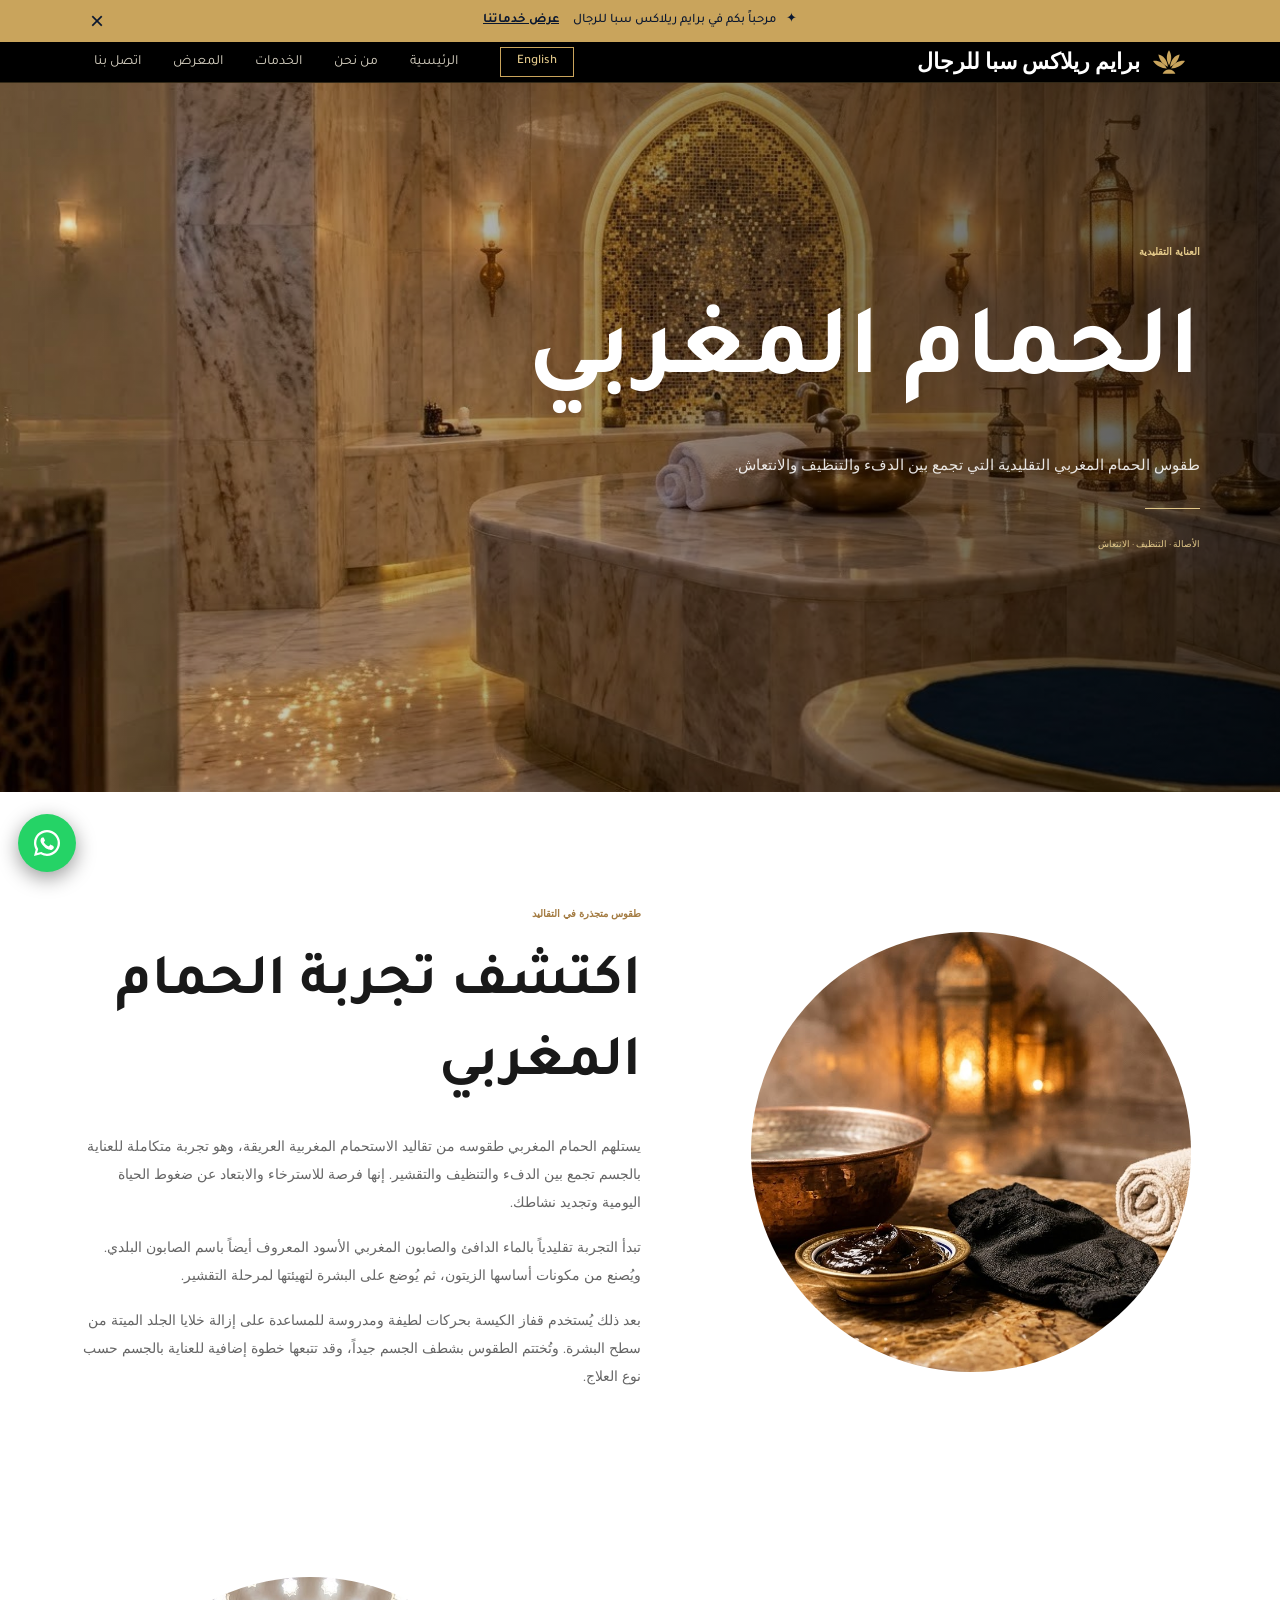
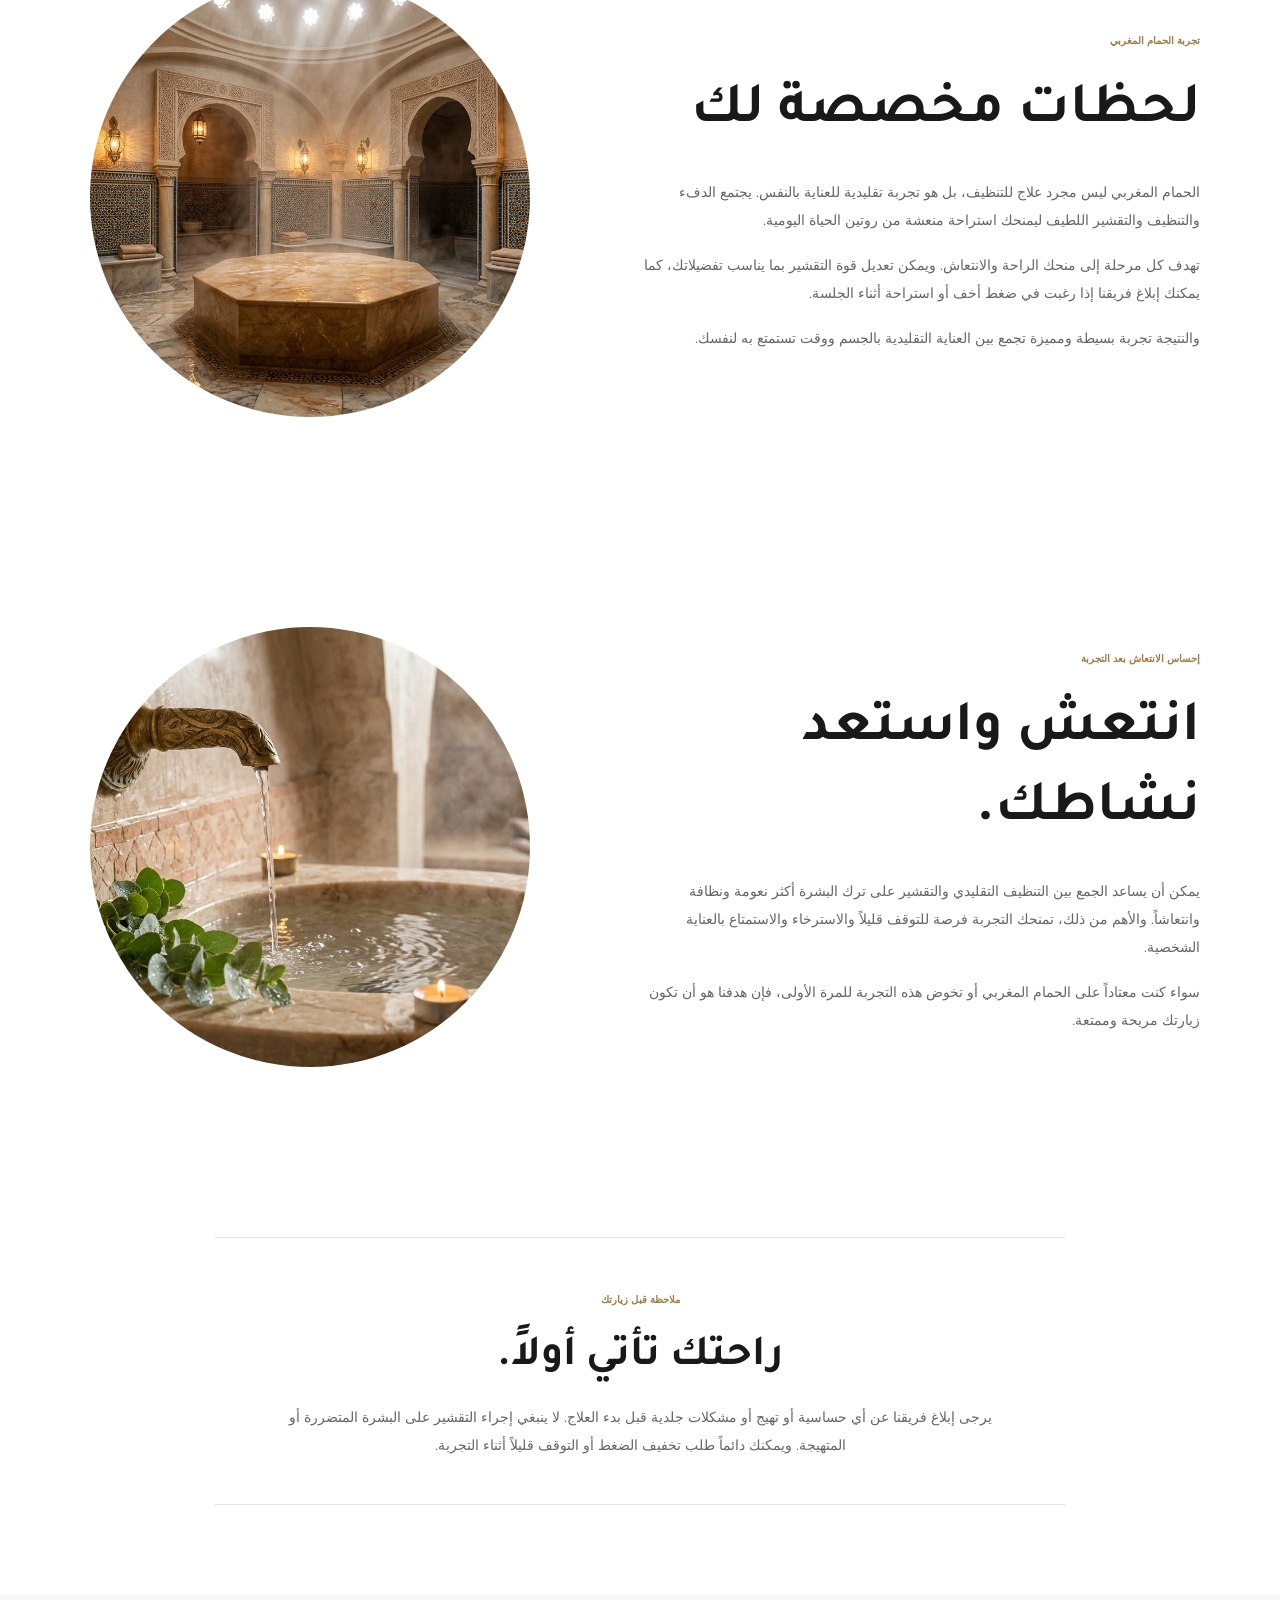
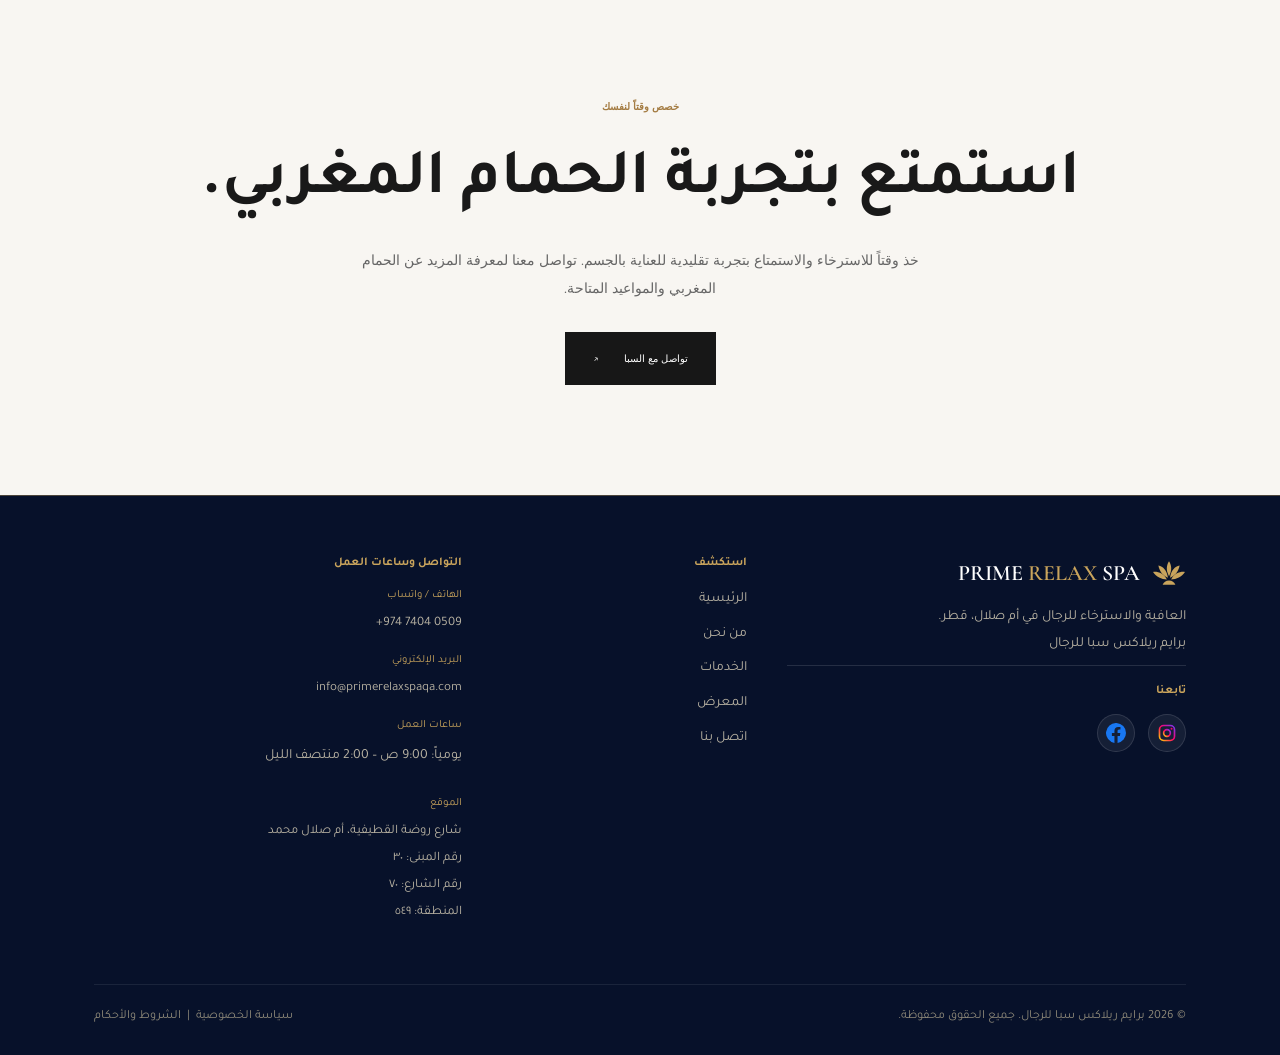
<file: traditional.html>
<!DOCTYPE html>
<html lang="en">
<head>
<meta charset="utf-8">
<meta name="viewport" content="width=device-width, initial-scale=1, viewport-fit=cover">
<title>Traditional Care | Moroccan Bath | Prime Relax Spa</title>
<link rel="icon" type="image/png" href="images/favicon.png">
<link rel="apple-touch-icon" href="images/favicon.png">
<meta name="description" content="Experience traditional Moroccan Bath at Prime Relax Spa for Men in Umm Salal, Qatar. Discover a relaxing hammam-inspired cleansing and exfoliation ritual.">

<body class="inner"
      data-title-en="Traditional Care | Prime Relax Spa"
      data-title-ar="العناية التقليدية | برايم ريلاكس سبا">
<script>
  document.documentElement.lang = "ar";
  document.documentElement.dir = "rtl";
  document.documentElement.classList.add("lang-pending");
</script>

<style>
  html.lang-pending body {
    visibility: hidden;
  }
</style>
<link href="https://fonts.googleapis.com/css2?family=Cormorant+Garamond:wght@500;600;700&family=Montserrat:wght@400;500;600&family=Tajawal:wght@500;700&display=swap" rel="stylesheet">
<link rel="stylesheet" href="css/style.css?v=9">
</head>
<body class="inner" data-title-en="Services | Prime Relax Spa" data-title-ar="الخدمات | برايم ريلاكس سبا">
<header id="hdr"><div class="announce" id="announce" hidden><div class="wrap"><span id="annText"></span><a class="annlink" id="annLink" target="_blank" rel="noopener"></a><button id="annClose" type="button" aria-label="Close">&times;</button></div></div><div class="wrap nav">
<a href="index.html" class="logo"><svg viewBox="0 0 64 48" fill="#c9a45c"><path d="M32 2c5 8 6 17 0 28-6-11-5-20 0-28z"/><path d="M30 33C22 30 14 22 12 10c9 2 16 9 18 23zM34 33c8-3 16-11 18-23-9 2-16 9-18 23z"/><path d="M28 36C18 36 8 31 2 22c10-1 20 3 26 14zM36 36c10 0 20-5 26-14-10-1-20 3-26 14z"/><path d="M32 38c6 0 10 3 12 8H20c2-5 6-8 12-8z"/></svg><b data-i18n="Prime Relax Spa">PRIME <i>RELAX</i> SPA</b></a>
<button class="lang" id="langBtn" type="button">العربية</button>
<button class="burger" aria-label="Menu" onclick="document.getElementById('menu').classList.toggle('open')">&#9776;</button>

<nav id="menu" onclick="
  if (
    event.target.closest('.services-submenu a') ||
    (event.target.closest('a') && !event.target.closest('.services-dropdown'))
  ) {
    this.classList.remove('open');
  }
">
  <a href="index.html"  data-i18n="Home">Home</a>

  <a href="about.html" data-i18n="About">About</a>

 <div class="services-dropdown">

 <div class="services-parent">
  <a
    href="services.html"
    class="ddt"
    data-i18n="Services"
    onclick="
      if (window.matchMedia('(max-width: 860px)').matches) {
        event.preventDefault();
        event.stopPropagation();

        const parent = this.closest('.services-dropdown');
        parent.classList.toggle('open');
      }
    "
  >
    Services
  </a>
</div>

  <div class="services-submenu">
    <a href="services.html" data-i18n="All Services">All Services</a>
    <a href="therapy.html" data-i18n="Therapy">Therapy</a>
    <a href="care.html" data-i18n="Personal Care">Personal Care</a>
    <a href="traditional.html" class="active" data-i18n="Moroccan Bath">Moroccan Bath</a>
  </div>

</div>

  <a href="gallery.html" data-i18n="Gallery">Gallery</a>

  <a href="contact.html" data-i18n="Contact">Contact</a>

</nav>

</div></header>

<main class="traditional-page">

  <!-- FULL IMAGE HERO -->
  <section class="traditional-hero">
    <img class="traditional-hero-bg"
         src="images/traditional.jpg"
         alt="Traditional Moroccan hammam">

    <div class="traditional-hero-overlay"></div>

    <div class="traditional-hero-content">
      <span class="traditional-eyebrow" data-i18n="TRADITIONAL CARE">
        TRADITIONAL CARE
      </span>

      <h1 data-i18n="The Moroccan Bath">
        The Moroccan Bath
      </h1>

      <p data-i18n="A traditional hammam ritual of warmth, cleansing and renewal.">
        A traditional hammam ritual of warmth, cleansing and renewal.
      </p>

      <span class="traditional-hero-line"></span>

      <small data-i18n="CULTURE · CLEANSING · RESTORATION">
        CULTURE · CLEANSING · RESTORATION
      </small>
    </div>
  </section>


  <!-- MOROCCAN BATH INTRODUCTION -->
  <section class="traditional-intro">
    <div class="traditional-container">

      <div class="traditional-image-circle">
        <img src="images/traditional/bath2.jpg"
             alt="Traditional Moroccan hammam setting"
             loading="lazy">
      </div>

      <div class="traditional-copy">
        <span class="traditional-eyebrow" data-i18n="A RITUAL ROOTED IN TRADITION">
          A RITUAL ROOTED IN TRADITION
        </span>

        <h2 data-i18n="Discover the Moroccan Hammam">
          Discover the Moroccan Hammam
        </h2>

        <p data-i18n="Inspired by centuries-old Moroccan bathing traditions, the Moroccan Bath is a complete body-care ritual that combines warmth, cleansing and exfoliation. It offers a moment to slow down, unwind and reconnect with yourself.">
          Inspired by centuries-old Moroccan bathing traditions, the Moroccan Bath is a complete body-care ritual that combines warmth, cleansing and exfoliation. It offers a moment to slow down, unwind and reconnect with yourself.
        </p>

        <p data-i18n="The experience traditionally begins with warm water and Moroccan black soap, also known as Beldi soap. Made with olive-based ingredients, this traditional soap is applied to the skin to prepare it for the exfoliation stage.">
          The experience traditionally begins with warm water and Moroccan black soap, also known as Beldi soap. Made with olive-based ingredients, this traditional soap is applied to the skin to prepare it for the exfoliation stage.
        </p>

        <p data-i18n="A Kessa exfoliating glove is then used in gentle, controlled movements to help remove dead surface skin cells. The ritual is completed with a thorough rinse and, depending on the treatment, a finishing body-care application.">
          A Kessa exfoliating glove is then used in gentle, controlled movements to help remove dead surface skin cells. The ritual is completed with a thorough rinse and, depending on the treatment, a finishing body-care application.
        </p>
      </div>

    </div>
  </section>


  <!-- THE HAMMAM EXPERIENCE -->
  <section class="traditional-experience">
    <div class="traditional-container traditional-reverse">

      <div class="traditional-image-circle">
        <img src="images/traditional/bath1.jpg"
             alt="Relaxing hammam treatment environment"
             loading="lazy">
      </div>

      <div class="traditional-copy">
        <span class="traditional-eyebrow" data-i18n="THE HAMMAM EXPERIENCE">
          THE HAMMAM EXPERIENCE
        </span>

        <h2 data-i18n="A moment dedicated to you">
          A moment dedicated to you
        </h2>

        <p data-i18n="More than a cleansing treatment, the Moroccan Bath is a traditional self-care experience. The warmth, the cleansing ritual and the gentle exfoliation come together to create a refreshing break from everyday routines.">
          More than a cleansing treatment, the Moroccan Bath is a traditional self-care experience. The warmth, the cleansing ritual and the gentle exfoliation come together to create a refreshing break from everyday routines.
        </p>

        <p data-i18n="Every stage is intended to leave you feeling comfortable and refreshed. The exfoliation pressure can be adjusted to your preference, and you can communicate with our team whenever you need a lighter touch or a pause.">
          Every stage is intended to leave you feeling comfortable and refreshed. The exfoliation pressure can be adjusted to your preference, and you can communicate with our team whenever you need a lighter touch or a pause.
        </p>

        <p data-i18n="The result is a simple yet meaningful ritual that brings together traditional body care and a little time for yourself.">
          The result is a simple yet meaningful ritual that brings together traditional body care and a little time for yourself.
        </p>
      </div>

    </div>
  </section>


  <!-- BENEFITS -->
  <section class="traditional-benefits">
    <div class="traditional-container">

      <div class="traditional-copy">
        <span class="traditional-eyebrow" data-i18n="THE FEELING AFTER">
          THE FEELING AFTER
        </span>

        <h2 data-i18n="Feel refreshed. Feel renewed.">
          Feel refreshed. Feel renewed.
        </h2>

        <p data-i18n="The combination of traditional cleansing and exfoliation can leave your skin feeling smoother, cleaner and refreshed. Just as importantly, the experience gives you a chance to pause, relax and enjoy dedicated personal care.">
          The combination of traditional cleansing and exfoliation can leave your skin feeling smoother, cleaner and refreshed. Just as importantly, the experience gives you a chance to pause, relax and enjoy dedicated personal care.
        </p>

        <p data-i18n="Whether you are familiar with the Moroccan Hammam or experiencing it for the first time, our aim is to make your visit comfortable and enjoyable.">
          Whether you are familiar with the Moroccan Hammam or experiencing it for the first time, our aim is to make your visit comfortable and enjoyable.
        </p>
      </div>

      <div class="traditional-image-circle">
        <img src="images/traditional/bath3.jpg"
             alt="Peaceful spa interior"
             loading="lazy">
      </div>

    </div>
  </section>


  <!-- BEFORE YOUR VISIT -->
  <section class="traditional-note">
    <div class="traditional-note-inner">
      <span class="traditional-eyebrow" data-i18n="A NOTE BEFORE YOUR VISIT">
        A NOTE BEFORE YOUR VISIT
      </span>

      <h2 data-i18n="Your comfort comes first.">
        Your comfort comes first.
      </h2>

      <p data-i18n="Please let our team know about sensitive skin, irritation or any skin concerns before your treatment. Exfoliation should not be performed over broken or irritated skin. You can always ask for lighter pressure or a pause during the experience.">
        Please let our team know about sensitive skin, irritation or any skin concerns before your treatment. Exfoliation should not be performed over broken or irritated skin. You can always ask for lighter pressure or a pause during the experience.
      </p>
    </div>
  </section>


  <!-- CTA -->
  <section class="traditional-contact">
    <span class="traditional-eyebrow" data-i18n="MAKE TIME FOR YOURSELF">
      MAKE TIME FOR YOURSELF
    </span>

    <h2 data-i18n="Experience the Moroccan Bath.">
      Experience the Moroccan Bath.
    </h2>

    <p data-i18n="Take a moment to relax and enjoy a traditional body-care experience. Contact us to learn more about the Moroccan Bath and its availability.">
      Take a moment to relax and enjoy a traditional body-care experience. Contact us to learn more about the Moroccan Bath and its availability.
    </p>

    <a href="contact.html" class="traditional-button">
      <span data-i18n="CONTACT THE SPA">CONTACT THE SPA</span>
      <span aria-hidden="true">↗</span>
    </a>
  </section>

</main>

<footer><div class="wrap">
<div class="fgrid">
<div><div class="logo" style="margin-bottom:14px"><svg viewBox="0 0 64 48" fill="#c9a45c"><path d="M32 2c5 8 6 17 0 28-6-11-5-20 0-28z"/><path d="M30 33C22 30 14 22 12 10c9 2 16 9 18 23zM34 33c8-3 16-11 18-23-9 2-16 9-18 23z"/><path d="M28 36C18 36 8 31 2 22c10-1 20 3 26 14zM36 36c10 0 20-5 26-14-10-1-20 3-26 14z"/><path d="M32 38c6 0 10 3 12 8H20c2-5 6-8 12-8z"/></svg><b>PRIME <i>RELAX</i> SPA</b></div><p>Men’s wellness and relaxation in Umm Salal, Qatar.<br><span class="ar">برايم ريلاكس سبا للرجال</span></p><div class="fsocial">
    <h4 data-i18n="Follow Us">Follow Us</h4>

    <div class="soc">
<a id="sIg" target="_blank" rel="noopener" aria-label="Instagram">
    <svg viewBox="0 0 24 24" aria-hidden="true">
      <defs>
        <linearGradient id="igGradient" x1="0" y1="1" x2="1" y2="0">
          <stop offset="0%" stop-color="#FFD600"/>
          <stop offset="50%" stop-color="#FF0069"/>
          <stop offset="100%" stop-color="#7638FA"/>
        </linearGradient>
      </defs>
      <rect x="3" y="3" width="18" height="18" rx="5"
            fill="none" stroke="url(#igGradient)" stroke-width="2"/>
      <circle cx="12" cy="12" r="4"
              fill="none" stroke="url(#igGradient)" stroke-width="2"/>
      <circle cx="17.5" cy="6.8" r="1.2" fill="#FF0069"/>
    </svg>
  </a>
    <!-- Facebook -->
  <a id="sFb" target="_blank" rel="noopener" aria-label="Facebook">
    <svg viewBox="0 0 24 24" aria-hidden="true">
      <path fill="#1877F2"
        d="M24 12a12 12 0 1 0-13.875 11.85v-8.38H7.08V12h3.045V9.356c0-3.005 1.79-4.665 4.53-4.665 1.312 0 2.685.234 2.685.234v2.953h-1.513c-1.49 0-1.955.925-1.955 1.874V12h3.328l-.532 3.47h-2.796v8.38A12.003 12.003 0 0 0 24 12z"/>
    </svg>
  </a>
  <!-- <a id="sFb" target="_blank" rel="noopener" aria-label="Facebook"><svg viewBox="0 0 24 24"><path d="M14 8.5V6.8c0-.8.2-1.3 1.4-1.3H17V2.2C16.700 2.200 15.700 2 14.600 2 12.200 2 10.500 3.500 10.500 6.200v2.300H8v3.500h2.500V22H14v-10h2.700l.4-3.500H14z"/></svg></a> -->
      <!-- Keep your existing Instagram and Facebook links here -->
    </div>
  </div></div>
 
<div><h4>Explore</h4><ul><li><a href="index.html">Home</a></li><li><a href="about.html">About</a></li><li><a href="services.html">Services</a></li><li><a href="gallery.html">Gallery</a></li><li><a href="contact.html">Contact</a></li></ul></div>
<div class="fdetails">

  <div class="fcontact">
    <h4 data-i18n="Contact & Hours">Contact & Hours</h4>

    <ul>
      <li>
        <span data-i18n="Phone / WhatsApp">Phone / WhatsApp</span>
        <a href="tel:+97474040509" dir="ltr" class="footer-phone">
  +974 7404 0509
</a>
      </li>

       <li>
  <span data-i18n="Email">Email</span>
  <a href="mailto:info@primerelaxspaqa.com" dir="ltr" class="footer-phone">
    info@primerelaxspaqa.com
  </a>
</li>

      <li>
        <span class="lbl">Opening Hours</span>
          <p id="hours"></p>
      </li>
<li>
  <span data-i18n="Location">Location</span>

  <address class="footer-address">
    <span>Rawdat Al Qatfiya St, Umm Salal Muhammed</span>
    <span>Building no 30</span>
    <span>Street no :70</span>
    <span>Zone :549</span>
  </address>
</li>

    </ul>
  </div>

 

</div>
<!-- <div><h4>Follow Us</h4>
<div class="soc">
<a id="sIg" target="_blank" rel="noopener" aria-label="Instagram"><svg viewBox="0 0 24 24"><path d="M12 7a5 5 0 100 10 5 5 0 000-10zm0 8.2A3.2 3.2 0 1112 8.8a3.2 3.2 0 010 6.4zM17.3 5.5a1.2 1.2 0 100 2.4 1.2 1.2 0 000-2.4zM7.5 2h9A5.5 5.5 0 0122 7.5v9a5.5 5.5 0 01-5.5 5.5h-9A5.5 5.5 0 012 16.5v-9A5.5 5.5 0 017.5 2zm0 1.8A3.7 3.7 0 003.8 7.5v9a3.7 3.7 0 003.7 3.7h9a3.7 3.7 0 003.7-3.7v-9a3.7 3.7 0 00-3.7-3.7z"/></svg></a>
<a id="sFb" target="_blank" rel="noopener" aria-label="Facebook"><svg viewBox="0 0 24 24"><path d="M14 8.5V6.8c0-.8.2-1.3 1.4-1.3H17V2.2C16.700 2.200 15.700 2 14.600 2 12.200 2 10.500 3.500 10.500 6.200v2.300H8v3.500h2.500V22H14v-10h2.700l.4-3.500H14z"/></svg></a>
</div></div> -->
</div>
<div class="copy"><span>&copy; <span id="yr"></span> Prime Relax Spa for Men. All rights reserved.</span><span><a href="#" data-dlg="privacy">Privacy Policy</a> &nbsp;|&nbsp; <a href="#" data-dlg="terms">Terms &amp; Conditions</a></span></div>
</div></footer>
<a class="wa" data-wa="Hello, I would like to know more about Prime Relax Spa." aria-label="Chat on WhatsApp"><svg viewBox="0 0 32 32"><path d="M16 3C8.800 3 3 8.800 3 16c0 2.300.6 4.500 1.700 6.400L3 29l6.800-1.700A13 13 0 0016 29c7.200 0 13-5.800 13-13S23.200 3 16 3zm0 23.700c-2 0-3.900-.6-5.500-1.600l-.4-.2-4 1 1.100-3.900-.3-.4A10.700 10.700 0 1126.700 16c0 5.900-4.800 10.700-10.700 10.700zm5.900-8c-.3-.2-1.900-.9-2.200-1-.3-.1-.5-.2-.7.200-.2.300-.8 1-1 1.200-.2.200-.4.200-.7.100-1.900-.9-3.100-1.700-4.300-3.800-.3-.6.300-.5.900-1.700.1-.2 0-.4 0-.5l-1-2.300c-.2-.6-.5-.5-.7-.5h-.6c-.2 0-.6.100-.9.400-.3.300-1.200 1.200-1.200 2.800s1.200 3.300 1.400 3.500c.2.200 2.300 3.600 5.600 5 2.100.9 2.900 1 3.900.8.600-.1 1.900-.8 2.200-1.600.3-.8.300-1.400.2-1.600-.1-.2-.3-.3-.6-.4z"/></svg></a>
<!-- PRIVACY POLICY -->
<dialog id="privacy">
  <h3 data-i18n="PP Title">Privacy Policy</h3>

  <p data-i18n="PP Intro">
    Prime Relax Spa for Men respects your privacy and is committed
    to protecting your personal information. This policy explains
    how we collect, use and protect information when you visit
    our website or contact us.
  </p>

  <p><strong data-i18n="PP S1">1. Information We Collect</strong></p>
  <p data-i18n="PP D1">
    We may collect information you voluntarily provide, such as
    your name, phone number, appointment details and any other
    information you share when making an enquiry or booking.
    We may also receive information about your device and website
    usage through basic technical records.
  </p>

  <p><strong data-i18n="PP S2">2. How We Use Your Information</strong></p>
  <p data-i18n="PP D2">
    Your information is used to respond to enquiries, arrange
    appointments, provide requested services and improve our
    customer experience. Any health-related information you
    voluntarily share before a treatment is used only where
    necessary for the safe provision of that service.
  </p>

  <p><strong data-i18n="PP S3">3. WhatsApp &amp; Third-Party Services</strong></p>
  <p data-i18n="PP D3">
    Our website allows you to contact us through WhatsApp.
    When you use this service, your communication is also
    subject to WhatsApp's own privacy policy. We may also rely
    on website hosting and other service providers to operate
    our website. These providers may process certain information
    as necessary to provide their services.
  </p>

  <p><strong data-i18n="PP S4">4. Data Protection &amp; Retention</strong></p>
  <p data-i18n="PP D4">
    We take reasonable measures to protect personal information
    against unauthorised access, loss or misuse. Information is
    retained only for as long as necessary for the purposes
    described in this policy or as required by applicable law.
  </p>

  <p><strong data-i18n="PP S5">5. Cookies &amp; Website Usage</strong></p>
  <p data-i18n="PP D5">
    Our website may use essential cookies or similar technologies
    to support basic website functionality. If additional
    analytics or tracking technologies are used, relevant
    information about them will be provided.
  </p>

  <p><strong data-i18n="PP S6">6. Your Privacy Rights</strong></p>
  <p data-i18n="PP D6">
    Subject to applicable laws, you may request access to,
    correction of or deletion of your personal information.
    You may also withdraw consent or object to certain
    processing where applicable.
  </p>

  <p><strong data-i18n="PP S7">7. Changes to This Policy</strong></p>
  <p data-i18n="PP D7">
    We may update this Privacy Policy from time to time.
    Any changes will be published on this website.
  </p>

  <p><strong data-i18n="PP S8">8. Contact Us</strong></p>
  <p data-i18n="PP D8">
    If you have any questions about this Privacy Policy or
    how your information is handled, please contact Prime
    Relax Spa for Men through our WhatsApp contact option.
  </p>

  <p><small data-i18n="PP Updated">Last updated: November 2026</small></p>

  <form method="dialog">
    <button class="btn" data-i18n="PP Close">Close</button>
  </form>
</dialog>


<!-- TERMS & CONDITIONS -->
<dialog id="terms">
  <h3 data-i18n="TC Title">Terms &amp; Conditions</h3>

  <p data-i18n="TC Intro">
    Welcome to Prime Relax Spa for Men. By visiting our website,
    contacting us or using our services, you agree to the following
    Terms &amp; Conditions.
  </p>

  <p><strong data-i18n="TC S1">1. Services &amp; Eligibility</strong></p>
  <p data-i18n="TC D1">
    Prime Relax Spa provides massage, wellness and personal care
    services exclusively for male clients. All services are subject
    to availability and suitability. We reserve the right to refuse
    or discontinue a service where necessary.
  </p>

  <p><strong data-i18n="TC S2">2. Appointments &amp; Bookings</strong></p>
  <p data-i18n="TC D2">
    Appointments are recommended and are subject to confirmation
    by our team. Please provide accurate contact and booking
    information. A booking enquiry does not guarantee an appointment
    until it has been confirmed by the spa.
  </p>

  <p><strong data-i18n="TC S3">3. Cancellations &amp; Rescheduling</strong></p>
  <p data-i18n="TC D3">
    If you are unable to attend an appointment, please contact us
    as early as possible to cancel or reschedule. Any applicable
    cancellation or rescheduling conditions will be communicated
    when making your booking.
  </p>

  <p><strong data-i18n="TC S4">4. Arrival &amp; Late Appointments</strong></p>
  <p data-i18n="TC D4">
    Guests are requested to arrive on time for their appointments.
    Late arrivals may result in a shortened treatment to avoid
    affecting subsequent bookings. The full appointment charge
    may still apply.
  </p>

  <p><strong data-i18n="TC S5">5. Health &amp; Treatment Safety</strong></p>
  <p data-i18n="TC D5">
    Please inform our staff before your treatment of any relevant
    medical conditions, allergies, injuries or other health
    concerns. Certain treatments may not be suitable for everyone.
    We reserve the right to recommend an alternative treatment
    or decline a service where safety is a concern.
  </p>

  <p><strong data-i18n="TC S6">6. Payments, Prices &amp; Offers</strong></p>
  <p data-i18n="TC D6">
    Service prices and promotional offers are subject to change.
    The applicable price will be confirmed at the time of booking.
    Offers cannot be combined unless expressly stated. Any
    additional payment or refund conditions will be communicated
    before the service.
  </p>

  <p><strong data-i18n="TC S7">7. Customer Conduct</strong></p>
  <p data-i18n="TC D7">
    All guests are expected to behave respectfully towards staff
    and other customers. Inappropriate behaviour, harassment,
    misconduct or unlawful activity will not be tolerated.
    Management reserves the right to refuse or discontinue
    services in such circumstances.
  </p>

  <p><strong data-i18n="TC S8">8. Personal Belongings</strong></p>
  <p data-i18n="TC D8">
    Guests are responsible for their personal belongings while
    visiting the spa. Please take care of valuables and personal
    items during your visit.
  </p>

  <p><strong data-i18n="TC S9">9. Website Information</strong></p>
  <p data-i18n="TC D9">
    We make reasonable efforts to ensure that the information
    displayed on our website, including service descriptions,
    images and prices, is accurate and up to date. However,
    availability, offers and service details may change without
    prior notice.
  </p>

  <p><strong data-i18n="TC S10">10. Changes to These Terms</strong></p>
  <p data-i18n="TC D10">
    Prime Relax Spa reserves the right to update these
    Terms &amp; Conditions when necessary. Updated terms will
    be published on this website.
  </p>

  <p><strong data-i18n="TC S11">11. Applicable Law</strong></p>
  <p data-i18n="TC D11">
    These Terms &amp; Conditions are subject to the applicable
    laws and regulations of the State of Qatar.
  </p>

  <p><small data-i18n="TC Updated">Last updated: November 2026</small></p>

  <form method="dialog">
    <button class="btn" data-i18n="TC Close">Close</button>
  </form>
</dialog>

<script>document.write('<script src="js/config.js?v='+Date.now()+'"><\/script><script src="js/script.js?v='+Date.now()+'"><\/script>')</script>
</body>
</html>
</file>
<file: css/style.css>
:root{--navy:#0a1730;--navy2:#0f2144;--gold:#c9a45c;--gold2:#e3c98a;--cream:#f6f0e4;--ink:#1a2236;color-scheme:dark;box-sizing:border-box;padding-top:env(safe-area-inset-top,0px);padding-bottom:env(safe-area-inset-bottom,0px)}
*,*:before,*:after{box-sizing:inherit}
html{scroll-behavior:smooth;scroll-padding-top:calc(80px + var(--bar,0px))}
body{margin:0;background:var(--navy);color:#e9e4d8;font:400 16px/1.7 Montserrat,Arial,sans-serif}
h1,h2,h3{font-family:'Cormorant Garamond',Georgia,serif;font-weight:600;margin:0;line-height:1.15}
a{color:inherit;text-decoration:none}
.wrap{max-width:1140px;margin:0 auto;padding:0 24px}
.ar{font-family:Tajawal,Arial,sans-serif}
.eyebrow{font-size:12px;letter-spacing:.32em;text-transform:uppercase;color:var(--gold);margin-bottom:14px}
.rule{width:64px;height:1px;background:var(--gold);margin:22px 0}
.btn{display:inline-block;padding:14px 30px;border:1px solid var(--gold);color:var(--gold2);font-size:12px;letter-spacing:.22em;text-transform:uppercase;font-weight:500;transition:.25s;cursor:pointer;background:none;font-family:inherit}
.btn.fill{background:var(--gold);color:var(--navy)}
.btn:hover{background:var(--gold2);color:var(--navy)}
header{position:fixed;top:0;left:0;right:0;z-index:50;padding-top:env(safe-area-inset-top,0px);background:rgba(10,23,48,.94);backdrop-filter:blur(8px);border-bottom:1px solid rgba(201,164,92,.25)}
.nav{display:flex;align-items:center;justify-content:space-between;height:40px}
.logo{display:flex;align-items:center;gap:12px}
.logo svg{width:34px;height:34px}
.logo b{font:600 22px 'Cormorant Garamond',serif;letter-spacing:.04em;color:#fff}
.logo b i{font-style:normal;color:var(--gold)}
nav a{margin-inline-start:28px;font-size:12px;letter-spacing:.18em;text-transform:uppercase;color:#d9d3c4}
nav a:hover{color:var(--gold)}
.burger{display:none;background:none;border:0;color:var(--gold);font-size:28px;cursor:pointer}
.hero{min-height:100vh;padding-top:110px;display:flex;align-items:center;background:radial-gradient(circle at 80% 30%,#16305e 0,var(--navy) 60%)}
.hero .wrap{display:grid;grid-template-columns:1.05fr 1fr;gap:56px;align-items:center}
.hero h1{font-size:clamp(40px,6vw,70px);color:#fff}
.hero h1 em{color:var(--gold);font-style:italic;font-weight:500}
.hero .ar{font-size:26px;color:var(--gold2);margin:14px 0 0}
.hero p.lead{max-width:470px;color:#cfc9ba}
.hero .cta{display:flex;gap:14px;flex-wrap:wrap;margin-top:30px}
.frame{position:relative}
.frame:before{content:"";position:absolute;inset:-14px 14px 14px -14px;border:1px solid var(--gold);z-index:0}
.frame img{position:relative;z-index:1;width:100%;height:520px;object-fit:cover;object-position:center top;display:block}
.strip{background:var(--cream);color:var(--ink)}
.strip .wrap{display:grid;grid-template-columns:repeat(4,1fr);text-align:center;padding-top:34px;padding-bottom:34px;gap:16px}
.strip div{font-size:12px;letter-spacing:.2em;text-transform:uppercase;font-weight:600}
.strip span{display:block;font:600 22px 'Cormorant Garamond',serif;letter-spacing:.02em;text-transform:none;color:var(--navy);margin-bottom:2px}
section{padding:96px 0}
.title{text-align:center;margin-bottom:54px}
.title h2{font-size:clamp(32px,4.5vw,48px);color:#fff}
.title .rule{margin:20px auto 0}
.about{background:var(--navy2)}
.about .wrap{display:grid;grid-template-columns:1fr 1fr;gap:64px;align-items:center}
.about img{width:100%;height:440px;object-fit:cover;display:block}
.about p{color:#cfc9ba}
.cards{display:grid;grid-template-columns:repeat(3,1fr);gap:28px}
.card{border:1px solid rgba(201,164,92,.3);padding:0 0 30px;background:rgba(255,255,255,.02);transition:.3s}
.card:hover{border-color:var(--gold);transform:translateY(-4px)}
.card img{width:100%;height:230px;object-fit:cover;display:block;margin-bottom:26px}
.card h3{font-size:26px;color:var(--gold2);padding:0 28px}
.card p{margin:10px 0 0;padding:0 28px;font-size:14.5px;color:#c4bead}
.promo{background:linear-gradient(135deg,#0f2144,#0a1730)}
.promos{display:grid;grid-template-columns:repeat(auto-fit,minmax(280px,1fr));gap:26px}
.pcard{border:1px solid var(--gold);padding:36px 30px;position:relative;text-align:center}
.pcard .tag{display:inline-block;background:var(--gold);color:var(--navy);font-size:11px;letter-spacing:.2em;text-transform:uppercase;padding:4px 14px;font-weight:600}
.pcard h3{font-size:30px;color:#fff;margin:18px 0 8px}
.pcard p{margin:0 0 18px;color:#cfc9ba;font-size:14.5px}
.pcard small{display:block;color:var(--gold2);letter-spacing:.12em;font-size:12px;margin-bottom:18px}
.gallery{display:grid;grid-template-columns:repeat(3,1fr);gap:18px}
.gallery img{width:100%;height:300px;object-fit:cover;display:block}
.gallery img:nth-child(1){grid-column:span 2}
.visit{background:var(--cream);color:var(--ink)}
.visit .title h2{color:var(--navy)}
.visit .wrap{display:grid;grid-template-columns:1fr 1fr;gap:56px}
.visit h3{font-size:28px;color:var(--navy);margin-bottom:14px}
.visit p{margin:0 0 14px}
.visit .lbl{font-size:11px;letter-spacing:.24em;text-transform:uppercase;color:#8a6d2f;font-weight:600;display:block}
.visit .btn{color:var(--navy);border-color:var(--navy)}
.visit .btn.fill{background:var(--gold2);color:var(--navy)}
.visit .btn:hover{background:var(--gold);color:white}
.map{display:flex;align-items:center;justify-content:center;min-height:280px;border:1px solid #cdbb91;text-align:center;padding:24px;color:#6b5a30;background:#efe6d2}
footer{background:#07112a;padding:60px 0 26px;border-top:1px solid rgba(201,164,92,.35)}
.fgrid{display:grid;grid-template-columns:1.4fr 1fr 1fr;gap:40px}
footer h4{font:600 12px Montserrat;letter-spacing:.24em;text-transform:uppercase;color:var(--gold);margin:0 0 16px}
footer p,footer li{font-size:14px;color:#b8b2a2;margin:0 0 8px}
footer ul{list-style:none;margin:0;padding:0}
footer a:hover{color:var(--gold2)}
.soc{display:flex;gap:12px;margin-top:6px}
.soc a{width:42px;height:42px;border:1px solid var(--gold);border-radius:50%;display:grid;place-items:center;color:var(--gold);transition:.25s}
.soc a:hover{background:var(--gold);color:var(--navy)}
.soc svg{width:19px;height:19px;fill:currentColor}
.copy{margin-top:44px;padding-top:20px;border-top:1px solid rgba(255,255,255,.08);display:flex;justify-content:space-between;flex-wrap:wrap;gap:10px;font-size:12.5px;color:#8d8878}
.wa{position:fixed;right:18px;top:50%;transform:translateY(-50%);z-index:60;width:58px;height:58px;border-radius:50%;background:#25d366;display:grid;place-items:center;box-shadow:0 6px 20px rgba(0,0,0,.4);transition:.25s}
.wa:hover{transform:translateY(-50%) scale(1.08)}
.wa svg{width:32px;height:32px;fill:#fff}
dialog{max-width:600px;width:calc(100% - 40px);background:var(--cream);color:var(--ink);border:1px solid var(--gold);padding:34px;max-height:82vh;overflow:auto}
dialog::backdrop{background:rgba(5,10,25,.75)}
dialog h3{color:var(--navy);font-size:30px;margin-bottom:12px}
dialog p{font-size:14.5px;margin:0 0 12px}
dialog .btn{color:var(--navy);border-color:var(--navy);margin-top:8px}
@media(max-width:860px){
.hero .wrap,.about .wrap,.visit .wrap,.fgrid{grid-template-columns:1fr;gap:40px}
.cards{grid-template-columns:1fr}.strip .wrap{grid-template-columns:1fr 1fr}
.gallery{grid-template-columns:1fr 1fr}.gallery img{height:200px}.frame img{height:380px}
.burger{display:block}
nav{display:none;position:absolute;top:100%;left:0;right:0;background:var(--navy);padding:10px 24px 20px;border-bottom:1px solid var(--gold)}
nav.open{display:block}nav a{display:block;margin:0;padding:12px 0}
section{padding:70px 0}.wa{top:auto;bottom:calc(20px + env(safe-area-inset-bottom,0px));transform:none}.wa:hover{transform:scale(1.08)}
}
.lang{margin-inline-start:auto;margin-inline-end:14px;background:none;border:1px solid var(--gold);color:var(--gold2);padding:6px 16px;font:500 13px Montserrat,Tajawal,sans-serif;cursor:pointer;transition:.25s}
.lang:hover{background:var(--gold);color:var(--navy)}
.map-btn{color:var(--navy);border-color:var(--navy)}
/* Arabic / right-to-left */
html[dir=rtl] body,html[dir=rtl] h1,html[dir=rtl] h2,html[dir=rtl] h3,html[dir=rtl] .btn,html[dir=rtl] .eyebrow,html[dir=rtl] .strip span,html[dir=rtl] footer h4,html[dir=rtl] nav a,html[dir=rtl] .lang{font-family:Tajawal,Arial,sans-serif}
html[dir=rtl] *{letter-spacing:0!important;text-transform:none!important}
html[dir=rtl] body{line-height:1.9}
html[dir=rtl] h1,html[dir=rtl] h2,html[dir=rtl] h3{line-height:1.4;font-weight:700}
html[dir=rtl] .eyebrow,html[dir=rtl] .btn,html[dir=rtl] nav a{font-size:14px}
html[dir=rtl] .frame:before{inset:-14px -14px 14px 14px}
html[dir=rtl] .wa{right:auto;left:18px}
html[dir=rtl] .logo b{font-family:'Cormorant Garamond',serif}
@media(max-width:860px){.lang{margin-inline-end:10px}}

/* pages */
nav a.active{color:var(--gold)}
.phead{padding:calc(150px + var(--bar,0px)) 0 64px;text-align:center;background:radial-gradient(circle at 50% 0,#14233e 0,var(--navy) 70%);border-bottom:1px solid rgba(201,164,92,.25)}
.phead h1{font-size:clamp(38px,6vw,62px);color:#fff}
.phead .rule{margin:22px auto 0}
.pintro{max-width:560px;margin:20px auto 0;color:#cfc9ba}
.srow{display:grid;grid-template-columns:1fr 1fr;gap:56px;align-items:center;margin-bottom:84px}
.srow:last-child{margin-bottom:0}
.srow img{width:100%;height:380px;object-fit:cover;display:block}
.srow:nth-child(even) img{order:2}
.srow h2{font-size:clamp(30px,4vw,42px);color:var(--gold2)}
.srow p{color:#cfc9ba}
.ticks{list-style:none;margin:0 0 26px;padding:0}
.ticks li{padding-inline-start:24px;position:relative;margin-bottom:6px;color:#e9e4d8}
.ticks li:before{content:"";position:absolute;inset-inline-start:0;top:.7em;width:10px;height:1px;background:var(--gold)}
.vals{display:grid;grid-template-columns:repeat(4,1fr);gap:24px}
.val{border:1px solid rgba(201,164,92,.3);padding:34px 24px;text-align:center}
.val h3{font-size:25px;color:var(--gold2);margin-bottom:10px}
.val p{margin:0;font-size:14.5px;color:#c4bead}
.cta-band{background:var(--cream);color:var(--ink);text-align:center;padding:70px 0}
.cta-band h2{font-size:clamp(30px,4vw,44px);color:var(--navy)}
.cta-band p{margin:10px 0 26px}
.cta-band .btn.fill{background:var(--navy);color:var(--gold2);border-color:var(--navy)}
.cta-band .btn.fill:hover{background:var(--gold);color:var(--navy)}
.gal-grid{display:grid;grid-template-columns:repeat(3,1fr);gap:18px}
.gal-grid img{width:100%;height:280px;object-fit:cover;display:block;cursor:zoom-in;transition:.3s}
.gal-grid img:hover{opacity:.85}
.lb{max-width:900px;padding:14px;text-align:center}
.lb img{width:100%;max-height:72vh;object-fit:contain;display:block}
.empty{text-align:center;grid-column:1/-1;color:#cfc9ba}
.visit .wrap{padding-top:0}
@media(max-width:860px){.srow{grid-template-columns:1fr;gap:28px;margin-bottom:56px}.srow:nth-child(even) img{order:0}.srow img{height:260px}.vals{grid-template-columns:1fr 1fr}.gal-grid{grid-template-columns:1fr 1fr}.gal-grid img{height:190px}.phead{padding:calc(120px + var(--bar,0px)) 0 48px}}
@media(max-width:520px){.vals{grid-template-columns:1fr}}

/* v2 */
header{transition:background .35s,border-color .35s}
body.home header.top{background:linear-gradient(rgba(10,23,48,.78),rgba(10,23,48,0));backdrop-filter:none;border-bottom-color:transparent}
.sr{position:absolute;width:1px;height:1px;overflow:hidden;clip:rect(0 0 0 0);white-space:nowrap}
.announce{background:var(--gold);color:var(--navy);font-size:13px;font-weight:500;letter-spacing:.03em}
.announce .wrap{display:flex;align-items:center;justify-content:center;gap:14px;min-height:42px;padding-top:6px;padding-bottom:6px;position:relative;text-align:center}
#annText{transition:opacity .35s}
#annText:before{content:"\2726";margin-inline-end:10px}
.annlink{font-weight:600;text-decoration:underline;white-space:nowrap}
#annClose{position:absolute;inset-inline-end:14px;top:50%;transform:translateY(-50%);background:none;border:0;color:var(--navy);font-size:24px;cursor:pointer;line-height:1}
.hero2{position:relative;height:100vh;height:100svh;min-height:600px;overflow:hidden;background:var(--navy)}
.slide{position:absolute;inset:0;opacity:0;visibility:hidden;transition:opacity 1.2s ease,visibility 1.2s;display:flex;align-items:center}
.slide.on{opacity:1;visibility:visible;z-index:1}
.bgimg{position:absolute;inset:0;background-size:cover;background-position:center;transform:scale(1.1);transition:transform 9s ease-out}
.slide.on .bgimg{transform:scale(1)}
.slide:after{content:"";position:absolute;inset:0;background:linear-gradient(90deg,rgba(10,23,48,.93) 0%,rgba(10,23,48,.7) 45%,rgba(10,23,48,.3) 100%),linear-gradient(0deg,rgba(10,23,48,.6),transparent 35%)}
html[dir=rtl] .slide:after{background:linear-gradient(270deg,rgba(10,23,48,.93) 0%,rgba(10,23,48,.7) 45%,rgba(10,23,48,.3) 100%),linear-gradient(0deg,rgba(10,23,48,.6),transparent 35%)}
.slide-in{position:relative;z-index:2;width:100%;padding-top:calc(120px + var(--bar,0px));padding-bottom:110px}
.slide-in>*{opacity:0;transform:translateY(26px);transition:opacity .9s ease,transform .9s ease}
.slide.on .slide-in>*{opacity:1;transform:none}
.slide.on .slide-in>:nth-child(2){transition-delay:.2s}.slide.on .slide-in>:nth-child(3){transition-delay:.4s}.slide.on .slide-in>:nth-child(4){transition-delay:.6s}
.slide-title{font:600 clamp(48px,9.5vw,118px)/1 'Cormorant Garamond',Georgia,serif;color:#fff;margin:6px 0 20px;max-width:900px}
.slide .lead{max-width:500px;font-size:18px;color:#e2dccd;margin:0}
.slide .cta{display:flex;gap:14px;flex-wrap:wrap;margin-top:32px}
.arrow{position:absolute;top:50%;z-index:5;transform:translateY(-50%);width:50px;height:50px;border:1px solid rgba(201,164,92,.6);background:rgba(10,23,48,.35);color:var(--gold2);display:grid;place-items:center;cursor:pointer;transition:.25s}
.arrow:hover{background:var(--gold);color:var(--navy)}
.prev{inset-inline-start:22px}.next{inset-inline-end:22px}.next svg{transform:scaleX(-1)}
html[dir=rtl] .arrow svg{transform:scaleX(-1)}html[dir=rtl] .next svg{transform:none}
.dots{position:absolute;bottom:34px;left:50%;transform:translateX(-50%);z-index:5;display:flex;gap:10px}
.dot{width:38px;height:3px;border:0;padding:0;background:rgba(255,255,255,.35);cursor:pointer;transition:.3s}
.dot.on{background:var(--gold)}
.count{position:absolute;bottom:26px;inset-inline-start:max(24px,calc((100% - 1140px)/2 + 24px));z-index:5;font:500 13px Montserrat,sans-serif;letter-spacing:.2em;color:var(--gold2);direction:ltr}
.quote{position:relative;text-align:center;padding:130px 0;background:url(../images/hero-1.jpg) center/cover}
.quote:before{content:"";position:absolute;inset:0;background:rgba(10,23,48,.84)}
.quote .wrap{position:relative}
.quote .rule{margin:24px auto}
.quote h2{font-size:clamp(38px,6.4vw,78px);color:#fff;max-width:860px;margin:0 auto}
.quote p{max-width:480px;margin:0 auto 30px;color:#d8d2c3}
.frame img{height:440px}
html[dir=rtl] .slide-title,html[dir=rtl] .quote h2{font-family:Tajawal,Arial,sans-serif;font-weight:700;line-height:1.35}
html[dir=rtl] .count{inset-inline-start:max(24px,calc((100% - 1140px)/2 + 24px))}
@media(hover:hover) and (min-width:900px){.quote{background-attachment:fixed}}
@media(max-width:600px){.announce{font-size:12px}.announce .wrap{flex-wrap:wrap;gap:2px 10px;padding-inline-end:38px}.arrow{display:none}.slide .lead{font-size:16px}.count{display:none}.slide-in{padding-bottom:90px}.quote{padding:90px 0}}
/* v2 fix: keep WhatsApp button clear of the hero arrows */
.wa{top:auto;bottom:28px;transform:none}
.wa:hover{transform:scale(1.08)}
html[dir=rtl] .wa{right:auto;left:18px}
@media(max-width:600px){.logo b{font-size:17px;white-space:nowrap}.logo svg{width:28px;height:28px}.logo{gap:8px}}
/* motion: gentle, mobile-friendly (opacity + small lift only) */
@keyframes pgfade{from{opacity:0}to{opacity:1}}
@keyframes drop{from{opacity:0;transform:translateY(-8px)}to{opacity:1;transform:none}}
@keyframes ring{0%,70%,100%{box-shadow:0 6px 20px rgba(0,0,0,.4),0 0 0 0 rgba(37,211,102,.45)}85%{box-shadow:0 6px 20px rgba(0,0,0,.4),0 0 0 14px rgba(37,211,102,0)}}
body{animation:pgfade .6s ease both}
nav.open{animation:drop .25s ease}
.wa{animation:ring 5s ease-out 3s infinite}
.rv{opacity:0;transform:translateY(22px);transition:opacity .8s ease,transform .8s cubic-bezier(.2,.7,.2,1)}
.rv.in{opacity:1;transform:none}
.btn,.lang,.tabs a{transition:background .3s,color .3s,border-color .3s,transform .15s}
.btn:active{transform:scale(.97)}
nav>a,.ddt{position:relative}
@media(min-width:861px){nav>a:after,.ddt:after{content:"";position:absolute;left:0;right:0;bottom:-6px;height:1px;background:var(--gold);transform:scaleX(0);transition:transform .3s}nav>a:hover:after,nav>a.active:after,.ddt:hover:after{transform:scaleX(1)}}
.card,.svc,.tile{overflow:hidden}
.card img,.svc img,.gallery img,.gal-grid img{transition:transform .8s ease}
@media(hover:hover){.card:hover img,.svc:hover img,.gallery img:hover,.gal-grid img:hover{transform:scale(1.05)}}
/* @media(prefers-reduced-motion:reduce){*,*:before,*:after{animation:none!important;transition:none!important}.rv{opacity:1;transform:none}} */
/* =================================
   SINGLE IMAGE HERO
================================= */

/* new hero */

/* ==========================================
   PRIME RELAX - BLACK NAVBAR
========================================== */

#hdr,
#hdr.top,
header.top {

    background: #000000 !important;
    background-color: #000000 !important;
}

/* Navbar inner containers */

#hdr nav,
#hdr .navbar,
#hdr .nav {

    background: #000000 !important;
    background-color: #000000 !important;
}

/* =========================================
   PRIME RELAX SPA — HOME HERO
========================================= */

.hero2 {
    position: relative;
    min-height: 680px;
    height: min(100vh, 850px);
    overflow: hidden;
    display: flex;
    align-items: center;
    background: #0a1730;
    isolation: isolate;
}

/* Background container */
.hero-bg {
    position: absolute;
    inset: 0;
    z-index: -1;
    overflow: hidden;
    background: #0a1730;
}

/* Hero photograph */
.hero-bg::before {
    content: "";
    position: absolute;
    inset: -6%;
    z-index: 0;

    background-image: url("../images/hero10.jpg");
    background-size: cover;
    background-position: center 65%;
    background-repeat: no-repeat;

    transform: scale(1.04);
}

/* Dark cinematic overlay */
.hero-bg::after {
    content: "";
    position: absolute;
    inset: 0;
    z-index: 1;

    /* background: linear-gradient(
        90deg,
        rgba(5, 13, 27, .88) 0%,
        rgba(5, 13, 27, .65) 42%,
        rgba(5, 13, 27, .12) 100%
    ); */
}

/* Hero content */
.hero-content {
    position: relative;
    z-index: 2;

    width: 100%;
    padding-top: 80px;
    padding-bottom: 80px;

    color: #fff;
    text-align: left;
    direction: ltr;
    margin-left: auto;
    margin-right: auto;
}

.hero-content .eyebrow {
    color: #e3c98a;
    letter-spacing: 3px;
    text-transform: uppercase;
    font-size: 12px;
    margin-bottom: 22px;
}

.hero-content h1 {
    font-family: "Cormorant Garamond", serif;
    font-size: clamp(52px, 7vw, 94px);
    line-height: .98;
    font-weight: 600;
    max-width: 750px;
    margin: 0 0 26px;
    color: #fff;
    text-align: left;
}

.hero-content .hero-tagline {
    color: var(--gold2);
    font-size: 13px;
    letter-spacing: .22em;
    text-transform: uppercase;
    margin-top: 22px;
    font-weight: 500;
    text-align: left;
}

.hero-content .lead {
    font-size: 15px;
    line-height: 1.9;
    color: rgba(255,255,255,.82);
    max-width: 510px;
    margin-bottom: 32px;
    text-align: left;
}

.hero-actions {
    display: flex;
    align-items: center;
    justify-content: flex-start;
    flex-wrap: wrap;
    gap: 14px;
}

/* ==========================================
   PRIME RELAX - MOBILE HERO FINAL ADJUSTMENT
   MOBILE ONLY - DESKTOP REMAINS UNCHANGED
========================================== */

@media (max-width: 860px) {

    /* HERO SECTION */

    .hero2 {
        position: relative;
        min-height: 700px;
        height: 100svh;
        max-height: 950px;

        display: flex;
        align-items: stretch;

        overflow: hidden;
    }

    /* BACKGROUND IMAGE */

    .hero2 .hero-bg {
        position: absolute;
        inset: 0;
        z-index: 0;
        overflow: hidden;
    }

    .hero2 .hero-bg::before {
    content: "";
    position: absolute;
    inset: 0;

    background-image: url("../images/heroimg.jpg");
    background-size: cover;
    background-position: center 35%;
    background-repeat: no-repeat;

    transform: scale(1.18);
    animation: mobileHeroZoomOut 18s ease-in-out infinite alternate;
    will-change: transform;
}

    /* OVERLAY */

    .hero2 .hero-bg::after {

        /* Keep upper building signage bright and visible.
           Darken only the lower area behind the text. */

        background:
            linear-gradient(
                to top,
                rgba(3, 9, 18, 0.88) 0%,
                rgba(3, 9, 18, 0.65) 30%,
                rgba(3, 9, 18, 0.20) 55%,
                rgba(3, 9, 18, 0.04) 78%,
                rgba(3, 9, 18, 0.08) 100%
            );

    }

    /* CONTENT POSITION */

    .hero2 .hero-content {

        position: relative;
        z-index: 2;

        display: flex;
        flex-direction: column;

        justify-content: flex-end;
        align-items: flex-start;

        width: 100%;
        min-height: 100%;
        box-sizing: border-box;

        /*
          Push content down.
          Keep the building name clear.
        */

        padding-top: 300px;
        padding-bottom: 75px;

        text-align: left;
        direction: ltr;
    }

    /* EYEBROW */

    .hero2 .hero-content .eyebrow {
        font-size: 11px;
        letter-spacing: 0.12em;

        line-height: 1.7;
        margin-bottom: 12px;
    }

    /* MAIN HEADING */

    .hero2 .hero-content h1 {

        font-size: clamp(40px, 9vw, 50px);
        line-height: 1.25;

        max-width: 100%;
        margin-bottom: 12px;

        text-align: left;
    }

    /* ARABIC TAGLINE - KEEP HORIZONTAL */

    html[dir="rtl"] .hero2 .hero-content .hero-tagline {

        display: block;

        direction: rtl;
        unicode-bidi: plaintext;

        white-space: nowrap;
        width: max-content;
        max-width: 100%;

        font-family: 'Tajawal', Arial, sans-serif;

        font-size: clamp(13px, 3.8vw, 16px);
        letter-spacing: 0;

        line-height: 1.7;
        text-align: right;

        margin-top: 8px;
        margin-bottom: 16px;
    }

    /* REMOVE PURPLE-MARKED DESCRIPTION ON MOBILE */

    /* .hero2 .hero-content .lead {
        display: none !important;
    } */

    /* BUTTONS */

    .hero2 .hero-actions {

        display: flex;

        flex-direction: row;
        flex-wrap: nowrap;

        justify-content: flex-start;
        align-items: center;

        width: 100%;
        max-width: 420px;

        gap: 10px;
        margin-top: 18px;
    }

    .hero2 .hero-actions .btn {

        flex: 1 1 0;
        min-width: 0;

        width: auto;

        padding: 13px 10px;

        font-size: 12px;
        line-height: 1.5;

        text-align: center;
        white-space: nowrap;
    }

}


/* ==========================================
   SMALL MOBILE PHONES
========================================== */

@media (max-width: 480px) {

    .hero2 {
        min-height: 680px;
        height: 100svh;
    }

  } 
@media (max-width: 480px) {

    .hero2 .hero-bg::before {

        /* Keep the phone-specific image crop */
        background-size: cover;
        background-position: 74% center;

        /* Same animation as medium screens */
        transform: scale(1.18);

        animation: mobileHeroZoomOut
                   18s ease-in-out infinite alternate !important;

        will-change: transform;
    }

}

    .hero2 .hero-content {

        padding-top: 270px;
        padding-bottom: 65px;

        padding-left: 24px;
        padding-right: 24px;

        justify-content: flex-end;
    }

    .hero2 .hero-content h1 {
        font-size: 43px;
        line-height: 1.3;
    }

    .hero2 .hero-content .eyebrow {
        font-size: 10px;
    }

    .hero2 .hero-content .hero-tagline {
        font-size: 14px;
    }

    .hero2 .hero-actions {
        gap: 8px;
        max-width: 100%;
    }

    .hero2 .hero-actions .btn {
        font-size: 11px;
        padding: 12px 7px;
    }




/* EXTRA NARROW PHONES */

@media (max-width: 360px) {

    .hero2 .hero-actions {
        flex-direction: column;
        align-items: stretch;
    }

    .hero2 .hero-actions .btn {
        width: 100%;
        flex: none;
    }

    .hero2 .hero-content {
        padding-left: 18px;
        padding-right: 18px;
    }

}

/* ==========================================
   PRIME RELAX - DESKTOP & TABLET TEXT POSITION
========================================== */

@media (min-width: 481px) {

    .hero2 .hero-content {
        transform: translateY(45px);
    }

}
/* new code  */


/* ==========================================
   PRIME RELAX - MOBILE HERO POLISH
   Preserve existing image crop
========================================== */

@media (max-width: 860px) {

    /* IMAGE - NO ADDITIONAL ZOOM */

    .hero2 .hero-bg::before {

        background-size: cover;

        /* Slightly shift photograph to the RIGHT */
        background-position: 48% 35%;

        transform: none !important;

        /* Gentle horizontal movement */
        animation: primeHeroMoveRight 30s ease-in-out infinite alternate !important;

        will-change: background-position;
    }

    /* Move text block slightly lower to clear
       the Prime Relax building signage */

    .hero2 .hero-content {
        padding-bottom: 48px;
    }

    /* WELLNESS EYEBROW */

    .hero2 .hero-content .eyebrow {
        transform: translateY(5px);

        margin-bottom: 14px;
        line-height: 1.6;
    }

    /* MAIN HEADING - ONE HORIZONTAL LINE */

    .hero2 .hero-content h1 {

        font-size: clamp(25px, 7.2vw, 36px);

        line-height: 1.4;

        white-space: nowrap;

        max-width: 100%;

        margin-bottom: 10px;
    }

    .hero2 .hero-content h1 br {
        display: none;
    }

}


/* ==========================================
   SMALL PHONES
========================================== */

@media (max-width: 480px) {

    .hero2 .hero-bg::before {

        /*
          Preserve your existing mobile crop.
          74% instead of 76% shifts the image
          slightly towards the RIGHT.
        */

        background-size: cover;
        background-position: 74% center;

        /* transform: none !important; */

        /* Restore animation on small phones too */
        animation: mobileHeroZoomOut 30s ease-in-out infinite alternate !important;
    }

    .hero2 .hero-content {

        padding-top: 270px;
        padding-bottom: 48px;
    }

    .hero2 .hero-content .eyebrow {

        transform: translateY(-5px);

        font-size: 10px;
        margin-bottom: 14px;
        color: black;
        margin-top: 150px;
    }

    .hero2 .hero-content h1 {

        font-size: clamp(25px, 7.5vw, 33px);

        white-space: nowrap;
        line-height: 1.4;
    }

    .hero2 .hero-content h1 br {
        display: none;
    }

}


/* ==========================================
   SUBTLE IMAGE MOVEMENT
========================================== */

/* For medium-sized mobile screens */

/* Medium mobile screens */
@keyframes primeHeroMoveRight {

    from {
        background-position: 48% 35%;
    }

    to {
        background-position: 55% 55%;
    }

}

@keyframes mobileHeroZoomOut {

    from {
        transform: scale(1.18);
    }

    to {
        transform: scale(1.05);
    }

}

/* Small mobile screens */


/* ACCESSIBILITY */
/* 
@media (prefers-reduced-motion: reduce) {

    .hero2 .hero-bg::before {
        animation: none !important;
    }

} */

/* =========================================
   RTL TAGLINE
========================================= */

html[dir="rtl"] .hero-content .hero-tagline {
    font-family: Tajawal, Arial, sans-serif;
    letter-spacing: 0;
    font-size: 16px;
}

/* Keep homepage hero left-aligned in Arabic too */
html[dir="rtl"] body.home .hero-content {
    direction: ltr;
    text-align: left;
}




/* ==========================================
   PRIME RELAX - FINAL HERO ANIMATIONS
   Desktop + Tablet + Mobile
========================================== */

/* ------------------------------------------
   2. TEXT RISE ANIMATION
   Applies to ALL screen sizes
------------------------------------------ */

@keyframes primeHeroRise {

    from {
        opacity: 0;
        transform: translate3d(0, 45px, 0);
    }

    to {
        opacity: 1;
        transform: translate3d(0, 0, 0);
    }

}


/* Initial animation setup */

.hero2 .hero-content .eyebrow,
.hero2 .hero-content h1,
.hero2 .hero-content .hero-tagline,
.hero2 .hero-content .lead,
.hero2 .hero-content .hero-actions {

    opacity: 0;

    animation-name: primeHeroRise !important;
    animation-duration: 1.2s !important;
    animation-timing-function: cubic-bezier(0.22, 1, 0.36, 1) !important;
    animation-fill-mode: both !important;

}


/* Staggered entrance */

.hero2 .hero-content .eyebrow {
    animation-delay: 0.2s !important;
}

.hero2 .hero-content h1 {
    animation-delay: 0.4s !important;
}

.hero2 .hero-content .hero-tagline {
    animation-delay: 0.6s !important;
}

.hero2 .hero-content .lead {
    animation-delay: 0.8s !important;
}

.hero2 .hero-content .hero-actions {
    animation-delay: 1s !important;
}

/* =========================================
   ABOUT PAGE — STORY, JOURNEY & LOCATIONS
========================================= */

.about-head {
  padding-bottom: 76px;
}

.about-head h1 {
  font-size: clamp(44px, 7vw, 76px);
  max-width: 850px;
  margin: 0 auto;
  line-height: 1.08;
}

.about-head .pintro {
  max-width: 600px;
  line-height: 1.9;
}

.about-since {
  display: inline-block;
  color: var(--gold2);
  font-size: 11px;
  letter-spacing: .3em;
  margin-top: 18px;
}

.story-section {
  background: var(--navy2);
}

.story-grid {
  display: grid;
  grid-template-columns: 1fr 1fr;
  align-items: center;
  gap: 75px;
}

.story-image {
  position: relative;
  padding: 0 0 25px 25px;
}

.story-image:before {
  content: "";
  position: absolute;
  top: -14px;
  left: 0;
  width: 65%;
  height: 65%;
  border: 1px solid var(--gold);
}

.story-image img {
  position: relative;
  width: 100%;
  height: 480px;
  object-fit: cover;
  display: block;
}

.image-caption {
  position: absolute;
  bottom: 0;
  right: 0;
  z-index: 2;
  background: var(--gold);
  color: var(--navy);
  padding: 13px 20px;
  display: flex;
  gap: 22px;
  font-size: 10px;
  letter-spacing: .12em;
  text-transform: uppercase;
}

.story-copy h2 {
  color: #fff;
  font-size: clamp(36px, 4.5vw, 52px);
}

.story-copy p {
  color: #cfc9ba;
  font-size: 14px;
  line-height: 2;
}

.story-note {
  display: flex;
  align-items: center;
  gap: 18px;
  margin-top: 30px;
  padding-top: 24px;
  border-top: 1px solid rgba(201,164,92,.3);
  color: #cfc9ba;
  font-size: 12px;
  line-height: 1.7;
}

.story-number {
  font: 600 48px 'Cormorant Garamond',serif;
  color: var(--gold2);
  line-height: 1;
}

/* JOURNEY */

.journey-section {
  background: #0a1730;
}

.section-intro {
  max-width: 550px;
  margin: 14px auto 0;
  color: #c4bead;
  font-size: 14px;
}

.timeline {
  max-width: 850px;
  margin: 65px auto 0;
  position: relative;
}

.timeline:before {
  content: "";
  position: absolute;
  top: 12px;
  bottom: 25px;
  left: 119px;
  width: 1px;
  background: rgba(201,164,92,.4);
}

.timeline-item {
  display: grid;
  grid-template-columns: 100px 1fr;
  gap: 45px;
  position: relative;
  padding-bottom: 48px;
}

.timeline-item:last-child {
  padding-bottom: 0;
}

.timeline-dot {
  position: absolute;
  left: 114px;
  top: 7px;
  width: 11px;
  height: 11px;
  border-radius: 50%;
  background: var(--gold);
  box-shadow: 0 0 0 6px rgba(201,164,92,.12);
}

.timeline-year {
  color: var(--gold2);
  font: 600 23px 'Cormorant Garamond',serif;
  text-align: right;
}

.timeline-content {
  padding-left: 35px;
}

.timeline-label {
  font-size: 10px;
  letter-spacing: .2em;
  color: var(--gold);
}

.timeline-content h3 {
  font-size: 28px;
  color: #fff;
  margin: 8px 0;
}

.timeline-content p {
  color: #c4bead;
  font-size: 14px;
  max-width: 520px;
  margin: 0;
}

/* LOCATIONS */

.locations-section {
  background: var(--navy2);
}

.location-group-heading {
  display: flex;
  align-items: center;
  gap: 20px;
  margin: 55px 0 25px;
  padding-bottom: 18px;
  border-bottom: 1px solid rgba(201,164,92,.3);
}

.location-group-heading > span {
  color: var(--gold);
  font: 600 32px 'Cormorant Garamond',serif;
}

.location-group-heading h3 {
  font-size: 26px;
  color: #fff;
}

.location-group-heading p {
  margin: 2px 0 0;
  font-size: 12px;
  color: #bdb6a6;
}

.location-grid {
  display: grid;
  grid-template-columns: repeat(3,1fr);
  gap: 20px;
}

.location-card {
  padding: 28px 26px;
  border: 1px solid rgba(201,164,92,.28);
  background: rgba(255,255,255,.025);
  min-width: 0;
  transition: border-color .3s, transform .3s, background .3s;
}

.location-card:hover {
  border-color: var(--gold);
  background: rgba(255,255,255,.045);
  transform: translateY(-5px);
}

.location-top {
  display: flex;
  align-items: center;
  justify-content: space-between;
}

.location-index {
  font-size: 10px;
  letter-spacing: .18em;
  color: var(--gold2);
}

.location-mark {
  color: var(--gold);
  font-size: 18px;
}

.location-line {
  width: 38px;
  height: 1px;
  background: var(--gold);
  margin: 25px 0;
}

.location-card .eyebrow {
  font-size: 10px;
  letter-spacing: .16em;
  margin-bottom: 9px;
}

.location-card h3 {
  color: #fff;
  font-size: 28px;
  min-height: 62px;
  overflow-wrap: anywhere;
}

.location-address {
  color: #c4bead;
  font-size: 13px;
  line-height: 2;
  margin: 16px 0 26px;
  min-height: 78px;
}

.location-country {
  display: block;
  border-top: 1px solid rgba(201,164,92,.22);
  padding-top: 16px;
  font-size: 9px;
  letter-spacing: .2em;
  color: var(--gold2);
}

.qatar-heading {
  margin-top: 75px;
}

.qatar-card {
  background: linear-gradient(120deg,rgba(201,164,92,.1),rgba(255,255,255,.02));
  border-color: var(--gold);
}

.qatar-card-inner {
  display: flex;
  justify-content: space-between;
  align-items: center;
  gap: 20px;
}

.qatar-card h3 {
  font-size: clamp(28px,4vw,38px);
}

.qatar-card .location-address {
  min-height: 0;
}

.qatar-year {
  font: 600 clamp(50px,9vw,100px) 'Cormorant Garamond',serif;
  color: rgba(201,164,92,.22);
  white-space: nowrap;
}

/* VALUES */

.values-section {
  background: #0a1730;
}

.values-section .val {
  transition: border-color .3s,transform .3s;
}

.values-section .val:hover {
  border-color: var(--gold);
  transform: translateY(-4px);
}

.value-symbol {
  display: block;
  color: var(--gold);
  font: 600 22px 'Cormorant Garamond',serif;
  margin-bottom: 20px;
}

/* RTL */

html[dir="rtl"] .story-image {
  padding: 0 25px 25px 0;
}

html[dir="rtl"] .story-image:before {
  left: auto;
  right: 0;
}

html[dir="rtl"] .image-caption {
  right: auto;
  left: 0;
}

html[dir="rtl"] .timeline:before {
  left: auto;
  right: 119px;
}

html[dir="rtl"] .timeline-dot {
  left: auto;
  right: 114px;
}

html[dir="rtl"] .timeline-year {
  text-align: left;
}

html[dir="rtl"] .timeline-content {
  padding-left: 0;
  padding-right: 35px;
}

/* MOBILE */

@media(max-width:860px) {
  .story-grid {
    grid-template-columns: 1fr;
    gap: 48px;
  }

  .story-image img {
    height: 380px;
  }

  .location-grid {
    grid-template-columns: 1fr 1fr;
  }

  .timeline {
    margin-top: 45px;
  }
}

@media(max-width:600px) {
  .about-head h1 {
    font-size: 46px;
  }

  .story-image img {
    height: 290px;
  }

  .image-caption {
    font-size: 9px;
    gap: 12px;
    padding: 10px 13px;
  }

  .timeline:before {
    left: 4px;
  }

  .timeline-item {
    display: block;
    padding-left: 28px;
    padding-bottom: 38px;
  }

  .timeline-dot {
    left: 0;
    top: 5px;
  }

  .timeline-year {
    text-align: left;
    margin-bottom: 8px;
  }

  .timeline-content {
    padding-left: 0;
  }

  .location-grid {
    grid-template-columns: 1fr;
  }

  .location-card h3 {
    min-height: 0;
  }

  .location-address {
    min-height: 0;
  }

  .qatar-card-inner {
    align-items: flex-start;
  }

  .qatar-year {
    font-size: 48px;
  }

  html[dir="rtl"] .story-image {
    padding: 0 0 25px 25px;
  }

  html[dir="rtl"] .story-image:before {
    right: auto;
    left: 0;
  }

  html[dir="rtl"] .image-caption {
    left: auto;
    right: 0;
  }

  html[dir="rtl"] .timeline:before {
    left: auto;
    right: 4px;
  }

  html[dir="rtl"] .timeline-item {
    padding-left: 0;
    padding-right: 28px;
  }

  html[dir="rtl"] .timeline-dot {
    left: auto;
    right: 0;
  }

  html[dir="rtl"] .timeline-year {
    text-align: right;
  }

  html[dir="rtl"] .timeline-content {
    padding-right: 0;
  }
}
/* =================================
   PRIME RELAX EXPERIENCE
================================= */

.prime-experience {
  position: relative;
  padding: 110px 0;
  overflow: hidden;
  background: var(--cream, #f6f0e4);
}

.experience-layout {
  display: grid;
  grid-template-columns: 1.08fr .92fr;
  align-items: center;
  gap: 75px;
}

/* LEFT CONTENT */

.experience-content {
  position: relative;
  z-index: 2;
}

.experience-content .eyebrow {
  display: inline-flex;
  align-items: center;
  gap: 12px;
  color: var(--gold, #c9a45c);
  font-size: 11px;
  font-weight: 700;
  letter-spacing: 3px;
  text-transform: uppercase;
  margin-bottom: 20px;
}

.experience-content .eyebrow::before {
  content: "";
  width: 30px;
  height: 1px;
  background: var(--gold, #c9a45c);
}

.experience-content h2 {
  max-width: 580px;
  margin: 0 0 22px;
  color: var(--navy, #0a1730);
  font-family: "Cormorant Garamond", serif;
  font-size: clamp(38px, 4.5vw, 58px);
  line-height: 1.08;
  font-weight: 600;
}

.experience-intro {
  max-width: 620px;
  color: var(--ink, #1a2236);
  font-size: 15px;
  line-height: 1.9;
  margin-bottom: 34px;
}

/* EXPERIENCE ITEMS */

.experience-list {
  display: grid;
  gap: 25px;
}

.experience-item {
  display: grid;
  grid-template-columns: 54px 1fr;
  gap: 18px;
  align-items: start;
}

.experience-icon {
  width: 48px;
  height: 48px;
  display: grid;
  place-items: center;
  border: 1px solid var(--gold, #c9a45c);
  border-radius: 50%;
  color: var(--gold, #c9a45c);
  font-size: 25px;
  transition: .35s ease;
}

.experience-item:hover .experience-icon {
  background: var(--navy, #0a1730);
  transform: rotate(12deg);
}

.experience-item h3 {
  color: var(--navy, #0a1730);
  font-family: "Cormorant Garamond", serif;
  font-size: 23px;
  line-height: 1.2;
  margin: 0 0 7px;
}

.experience-item p {
  color: var(--ink, #1a2236);
  font-size: 13px;
  line-height: 1.8;
  margin: 0;
}

/* BUTTON */

.experience-btn {
  display: inline-flex;
  align-items: center;
  gap: 24px;
  margin-top: 35px;
  padding: 14px 24px;
  background: var(--navy, #0a1730);
  color: #fff;
  border: 1px solid var(--gold, #c9a45c);
  text-decoration: none;
  font-size: 12px;
  letter-spacing: .5px;
  transition: .35s ease;
}

.experience-btn span:last-child {
  color: var(--gold2, #e3c98a);
  font-size: 18px;
}

.experience-btn:hover {
  background: var(--gold, #c9a45c);
  color: var(--navy, #0a1730);
}

/* RIGHT IMAGE */

.experience-visual {
  position: relative;
  padding-bottom: 38px;
}

.experience-image-frame {
  height: 590px;
  overflow: hidden;
  border: 1px solid var(--gold, #c9a45c);
  border-radius: 180px 180px 8px 8px;
  background: var(--navy, #0a1730);
}

.experience-image-frame img {
  display: block;
  width: 100%;
  height: 100%;
  object-fit: cover;
  object-position: center;
  transition: transform .8s ease;
}

.experience-image-frame:hover img {
  transform: scale(1.045);
}

.experience-image-caption {
  position: absolute;
  bottom: 0;
  left: -35px;
  display: flex;
  flex-direction: column;
  gap: 6px;
  padding: 20px 27px;
  background: var(--navy, #0a1730);
  color: #fff;
  border-left: 2px solid var(--gold, #c9a45c);
}

.experience-image-caption span:first-child {
  font-family: "Cormorant Garamond", serif;
  font-size: 21px;
}

.experience-image-caption span:last-child {
  color: var(--gold2, #e3c98a);
  font-size: 9px;
  letter-spacing: 2px;
}

/* RESPONSIVE */

@media (max-width: 900px) {
  .experience-layout {
    grid-template-columns: 1fr 1fr;
    gap: 35px;
  }

  .experience-image-frame {
    height: 480px;
  }

  .experience-image-caption {
    left: -15px;
  }
}

@media (max-width: 680px) {
  .prime-experience {
    padding: 75px 0;
  }

  .experience-layout {
    grid-template-columns: 1fr;
    gap: 45px;
  }

  .experience-content h2 {
    font-size: 43px;
  }

  .experience-intro {
    font-size: 14px;
  }

  .experience-list {
    gap: 22px;
  }

  .experience-item {
    grid-template-columns: 45px 1fr;
    gap: 14px;
  }

  .experience-icon {
    width: 42px;
    height: 42px;
    font-size: 21px;
  }

  .experience-item h3 {
    font-size: 21px;
  }

  .experience-item p {
    font-size: 12px;
  }

  .experience-image-frame {
    height: 430px;
    border-radius: 130px 130px 8px 8px;
  }

  .experience-image-caption {
    left: 0;
  }
}

@media (max-width: 380px) {
  .experience-content h2 {
    font-size: 37px;
  }

  .experience-image-frame {
    height: 360px;
  }
}

/* RTL SUPPORT */

html[dir="rtl"] .experience-content {
  text-align: right;
}

html[dir="rtl"] .experience-item {
  direction: rtl;
}

html[dir="rtl"] .experience-content .eyebrow::before {
  display: none;
}

html[dir="rtl"] .experience-image-caption {
  left: auto;
  right: -35px;
  border-left: 0;
  border-right: 2px solid var(--gold, #c9a45c);
}

html[dir="rtl"] .experience-btn {
  direction: rtl;
}

@media (max-width: 680px) {
  html[dir="rtl"] .experience-image-caption {
    right: 0;
  }
}

/* ==================================
   HOMEPAGE — LUXURY COLOUR RHYTHM
================================== */

:root {
  --luxury-ivory: #f5f0e7;
  --luxury-paper: #eee7da;
  --luxury-navy: #14233e;
  --luxury-gold: #c9a45c;
  --luxury-ink: #202a3b;
}

/* SERVICE STRIP */

.strip-light {
  background: var(--luxury-ivory);
  color: var(--luxury-ink);
  border-bottom: 1px solid #e3dacb;
}

.strip-light .wrap > div {
  border-right: 1px solid #ddd2c0;
}

.strip-light .wrap > div:last-child {
  border-right: 0;
}

.strip-light span {
  color: var(--luxury-navy);
}

.strip-light div {
  color: #756d61;
}

/* ABOUT — DEEP NAVY */

.about {
  background: var(--luxury-navy);
  color: #f5f0e7;
}

/* SERVICES — WARM IVORY */

.services-light {
  background: var(--luxury-ivory);
  color: var(--luxury-ink);
}

.services-light .title h2,
.services-light .card h3 {
  color: var(--luxury-navy);
}

.services-light .title p,
.services-light .card p {
  color: #71685d;
}

.services-light .card {
  background: #fffdf9;
  border: 1px solid #e8dfd1;
  box-shadow: 0 12px 35px rgba(27, 35, 48, .055);
  transition: transform .4s ease, box-shadow .4s ease;
}

.services-light .card:hover {
  transform: translateY(-8px);
  box-shadow: 0 20px 45px rgba(27, 35, 48, .10);
}

/* GOLD EXPERIENCE */




/* GALLERY — NAVY */

.gallery-dark {
  background: var(--luxury-navy);
  color: #f5f0e7;
}

.gallery-dark .title h2 {
  color: #f5f0e7;
}

.gallery-dark .eyebrow {
  color: var(--luxury-gold);
}

.gallery-dark .rule {
  background: var(--luxury-gold);
}

/* FINAL CTA — IVORY */

.cta-band {
  background: var(--luxury-ivory);
  color: var(--luxury-navy);
}

.cta-band h2 {
  color: var(--luxury-navy);
}

.cta-band p {
  color: #71685d;
}

.cta-band .btn.fill {
  background: var(--luxury-navy);
  color: #fff;
  border-color: var(--luxury-navy);
}

.cta-band .btn.fill:hover {
  background: var(--luxury-gold);
  color: var(--luxury-navy);
  border-color: var(--luxury-gold);
}

/* MOBILE */

@media(max-width:700px) {
  .strip-light .wrap > div {
    border-right: 0;
    border-bottom: 1px solid #ddd2c0;
  }

  .strip-light .wrap > div:last-child {
    border-bottom: 0;
  }

  .services-light .cards {
    gap: 20px;
  }
}

/* ARABIC DIRECTION */

html[dir="rtl"] .strip-light .wrap > div {
  border-right: 0;
  border-left: 1px solid #ddd2c0;
}

@media(max-width:700px) {
  html[dir="rtl"] .strip-light .wrap > div {
    border-left: 0;
  }
}

/* ================================
   PREMIUM SERVICES SECTION
================================ */

.services-light {
  background: #f5f0e7;
  padding: 100px 0 110px;
}

.services-light .title {
  text-align: center;
  margin-bottom: 55px;
}

.services-light .title h2 {
  color: #14233e;
  font-size: clamp(2.3rem, 4vw, 3.3rem);
  margin-bottom: 14px;
}

.services-light .title .rule {
  width: 65px;
  height: 1px;
  background: #c9a45c;
  margin: 22px auto 0;
}

.services-light .cards {
  display: grid;
  grid-template-columns: repeat(3, minmax(0, 1fr));
  gap: 26px;
  align-items: stretch;
}

.services-light .card {
  position: relative;
  display: flex;
  flex-direction: column;
  overflow: hidden;
  background: #fffdfa;
  border: 1px solid #e8dfd1;
  border-radius: 3px;
  box-shadow: 0 12px 35px rgba(20, 35, 62, .06);
  text-decoration: none;
  color: inherit;
  transition: transform .4s ease, box-shadow .4s ease,
              border-color .4s ease;
}

.services-light .card:hover {
  transform: translateY(-9px);
  border-color: #c9a45c;
  box-shadow: 0 22px 48px rgba(20, 35, 62, .13);
}

.services-light .card img {
  display: block;
  width: 100%;
  height: 255px;
  object-fit: cover;
  transition: transform .7s cubic-bezier(.2,.7,.2,1);
}

.services-light .card:hover img {
  transform: scale(1.055);
}

.services-light .card-content {
  position: relative;
  flex: 1;
  padding: 28px 30px 30px;
}

.services-light .card-number {
  display: block;
  color: #b18a48;
  font-family: "Montserrat", sans-serif;
  font-size: 11px;
  font-weight: 600;
  letter-spacing: 2px;
  margin-bottom: 15px;
}

.services-light .card h3 {
  color: #000000;
  font-family: "Cormorant Garamond", serif;
  font-size: clamp(1.45rem, 2vw, 1.8rem);
  font-weight: 600;
  line-height: 1.2;
  margin: 0 0 13px;
}

.services-light .card p {
  color: #5d6470;
  font-size: 14px;
  line-height: 1.9;
  margin: 0;
}

.services-light .card-link {
  display: inline-flex;
  align-items: center;
  gap: 10px;
  margin-top: 22px;
  color: #9a7438;
  font-size: 11px;
  font-weight: 600;
  letter-spacing: 1.5px;
  text-transform: uppercase;
}

.services-light .card-link span {
  font-size: 17px;
  transition: transform .3s ease;
}

.services-light .card:hover .card-link span {
  transform: translateX(5px);
}

/* Mobile */
@media (max-width: 900px) {
  .services-light .cards {
    grid-template-columns: repeat(2, minmax(0, 1fr));
  }
}

@media (max-width: 600px) {
  .services-light {
    padding: 72px 0 80px;
  }

  .services-light .title {
    margin-bottom: 35px;
  }

  .services-light .cards {
    grid-template-columns: 1fr;
    gap: 22px;
  }

  .services-light .card img {
    height: 235px;
  }

  .services-light .card-content {
    padding: 24px 23px 26px;
  }
}

@media (prefers-reduced-motion: reduce) {
  .services-light .card,
  .services-light .card img,
  .services-light .card-link span {
    transition: none;
  }
}
/* ================================
   SWIPEABLE POSTCARD GALLERY
================================ */

.gallery-postcards {
  background: #14233e;
  padding: 100px 0 95px;
  overflow: hidden;
}

.gallery-postcards .title {
  text-align: center;
  margin-bottom: 52px;
}

.gallery-postcards .title .eyebrow {
  color: #c9a45c;
  font-size: 10px;
  letter-spacing: 3px;
  font-weight: 600;
}

.gallery-postcards .title h2 {
  color: #f5f0e7;
  font-family: "Cormorant Garamond", serif;
  font-size: clamp(2.5rem, 4vw, 3.5rem);
  margin: 12px 0;
}

.gallery-postcards .title p {
  color: #c5c8ce;
  font-size: 14px;
  line-height: 1.8;
}

.gallery-postcards .title .rule {
  width: 60px;
  height: 1px;
  background: #c9a45c;
  margin: 20px auto;
}

.gallery-track {
  display: flex;
  gap: 25px;
  overflow-x: auto;
  overflow-y: hidden;
  padding: 12px 3px 28px;
  scroll-snap-type: x mandatory;
  scroll-behavior: smooth;
  -webkit-overflow-scrolling: touch;
  scrollbar-width: thin;
  scrollbar-color: #c9a45c rgba(255,255,255,.12);
}

.gallery-track::-webkit-scrollbar {
  height: 4px;
}

.gallery-track::-webkit-scrollbar-track {
  background: rgba(255,255,255,.12);
}

.gallery-track::-webkit-scrollbar-thumb {
  background: #c9a45c;
}

.gallery-post {
  flex: 0 0 290px;
  min-width: 0;
  padding: 10px;
  background: #f8f4ec;
  color: #14233e;
  text-decoration: none;
  scroll-snap-align: start;
  box-shadow: 0 12px 30px rgba(0,0,0,.18);
  transition: transform .35s ease, box-shadow .35s ease;
}

.gallery-post:nth-child(even) {
  transform: translateY(12px) rotate(1deg);
}

.gallery-post:nth-child(odd) {
  transform: rotate(-1deg);
}

.gallery-post:hover {
  transform: translateY(-8px) rotate(0);
  box-shadow: 0 20px 40px rgba(0,0,0,.28);
}

.post-image {
  width: 100%;
  height: 285px;
  overflow: hidden;
  background: #e5ddcf;
}

.post-image img {
  width: 100%;
  height: 100%;
  display: block;
  object-fit: cover;
  transition: transform .7s ease;
}

.gallery-post:hover .post-image img {
  transform: scale(1.06);
}

.post-caption {
  display: flex;
  align-items: center;
  gap: 13px;
  padding: 17px 8px 12px;
}

.post-caption > span {
  color: #a27c40;
  font-size: 10px;
  letter-spacing: 1px;
}

.post-caption h3 {
  color: #14233e;
  font-family: "Cormorant Garamond", serif;
  font-size: 21px;
  font-weight: 600;
  margin: 0;
}

.gallery-hint {
  margin-top: 24px;
  color: #c9a45c;
  text-align: center;
  font-size: 10px;
  letter-spacing: 2px;
}

.gallery-hint span {
  font-size: 16px;
  margin-left: 8px;
}

@media (max-width: 600px) {
  .gallery-postcards {
    padding: 75px 0 65px;
  }

  .gallery-postcards .title {
    margin-bottom: 30px;
  }

  .gallery-track {
    gap: 17px;
    padding-left: 18px;
    padding-right: 18px;
    margin-left: -18px;
    margin-right: -18px;
  }

  .gallery-post {
    flex-basis: 78%;
    max-width: 310px;
  }

  .post-image {
    height: 250px;
  }

  .gallery-post:nth-child(even) {
    transform: translateY(7px) rotate(1deg);
  }
}

@media (prefers-reduced-motion: reduce) {
  .gallery-track {
    scroll-behavior: auto;
  }

  .gallery-post,
  .post-image img {
    transition: none;
  }
}
/* Refined luxury service cards */
.services-light .card {
  border: 1px solid #dfd2bd;
  outline: 1px solid rgba(201, 164, 92, .25);
  outline-offset: -6px;
  background: #fffdf9;
  box-shadow: 0 12px 30px rgba(20, 35, 62, .07);
}

.services-light .card-content {
  padding: 30px 30px 32px;
}

.services-light .card-number {
  display: inline-block;
  padding: 6px 10px;
  border: 1px solid #e4d4b7;
  color: #96713a;
  background: #f8f2e8;
  font-size: 10px;
  letter-spacing: 1.8px;
}

.services-light .card h3 {
  margin-top: 3px;
  margin-bottom: 14px;
  color: #14233e;
}

.services-light .card p {
  color: #555f6d;
  line-height: 1.85;
}

.services-light .card-link {
  border-top: 1px solid #e9e0d3;
  width: 100%;
  padding-top: 17px;
  margin-top: 24px;
  color: #96713a;
}

.services-light .card:hover {
  border-color: #c9a45c;
  box-shadow: 0 20px 42px rgba(20, 35, 62, .12);
}

@media (max-width: 600px) {
  .services-light .card-content {
    padding: 25px 22px 26px;
  }
}
/* Arabic service card alignment */
html[dir="rtl"] .services-light .card-content {
  text-align: right;
}

html[dir="rtl"] .services-light .card-link {
  flex-direction: row-reverse;
  justify-content: flex-start;
}

html[dir="rtl"] .services-light .card-link > span:last-child {
  display: inline-block;
  transform: rotate(180deg);
}

html[dir="rtl"] .services-light .card-number {
  letter-spacing: 0;
}


/* ==========================================
   SERVICES OVERVIEW PAGE
========================================== */

.services-hero {
  position: relative;
  min-height: 570px;
  display: flex;
  align-items: center;
  overflow: hidden;
  background:
    linear-gradient(90deg, rgba(5,15,32,.94), rgba(5,15,32,.55)),
    url("../images/service.jpg") center/cover no-repeat;
  color: var(--cream);
}

.services-hero-content {
  position: relative;
  z-index: 2;
  padding-top: 95px;
  padding-bottom: 85px;
}

.services-hero h1 {
  margin: 22px 0;
  font-family: "Cormorant Garamond", serif;
  font-size: clamp(55px, 8vw, 100px);
  font-weight: 500;
  line-height: .96;
}

.services-hero h1 span {
  color: var(--gold2);
  font-style: italic;
}

.services-hero-content > p {
  max-width: 430px;
  color: rgba(246,240,228,.78);
  font-size: 13px;
  line-height: 1.9;
}

.services-explore {
  display: inline-flex;
  align-items: center;
  gap: 20px;
  margin-top: 28px;
  padding-bottom: 10px;
  border-bottom: 1px solid var(--gold);
  color: var(--cream);
  font-size: 10px;
  letter-spacing: .14em;
  text-decoration: none;
}

.services-explore span {
  color: var(--gold2);
  font-size: 17px;
}

.services-hero-note {
  position: absolute;
  right: 25px;
  bottom: 35px;
  color: rgba(246,240,228,.6);
  font-size: 9px;
  letter-spacing: .18em;
  writing-mode: vertical-rl;
}


/* INTRO */

.services-intro {
  padding: 95px 0;
  background: var(--cream);
  color: var(--navy);
}

.services-intro-grid {
  display: grid;
  grid-template-columns: .7fr 1.3fr;
  gap: 60px;
  align-items: start;
}

.services-intro h2 {
  margin: 0 0 20px;
  font-family: "Cormorant Garamond", serif;
  font-size: clamp(43px, 5.5vw, 68px);
  font-weight: 500;
  line-height: 1;
}

.services-intro p {
  max-width: 560px;
  color: #656a76;
  font-size: 13px;
  line-height: 2;
}


/* CATEGORIES */

.services-categories {
  padding: 100px 0;
  background: #f9f6f0;
  color: var(--navy);
}

.services-heading {
  display: flex;
  align-items: end;
  justify-content: space-between;
  gap: 25px;
  margin-bottom: 55px;
}

.services-heading h2 {
  margin: 12px 0 0;
  font-family: "Cormorant Garamond", serif;
  font-size: clamp(48px, 6vw, 75px);
  font-weight: 500;
  line-height: 1;
}

.services-heading > p {
  max-width: 230px;
  color: #777b84;
  font-size: 11px;
  line-height: 1.8;
}


/* CATEGORY ROW */

.service-category {
  display: grid;
  grid-template-columns: 1.05fr .95fr;
  min-height: 400px;
  margin-bottom: 55px;
  background: #fffdf9;
}

.service-category:last-child {
  margin-bottom: 0;
}

.service-category.reverse {
  grid-template-columns: .95fr 1.05fr;
}

.service-category.reverse .category-photo {
  order: 2;
}

.service-category.reverse .category-details {
  order: 1;
}


/* CATEGORY IMAGE */

.category-photo {
  position: relative;
  display: block;
  min-height: 400px;
  overflow: hidden;
  background: #ddd5c8;
}

.category-photo img {
  position: absolute;
  inset: 0;
  width: 100%;
  height: 100%;
  object-fit: cover;
  transition: transform .8s cubic-bezier(.2,.7,.2,1);
}

.service-category:hover .category-photo img {
  transform: scale(1.045);
}

.category-photo::after {
  content: "";
  position: absolute;
  inset: 0;
  background: linear-gradient(180deg, transparent 50%, rgba(5,15,32,.4));
  pointer-events: none;
}

.photo-number {
  position: absolute;
  top: 24px;
  left: 25px;
  z-index: 2;
  color: white;
  font-family: "Cormorant Garamond", serif;
  font-size: 23px;
}

.photo-arrow {
  position: absolute;
  right: 25px;
  bottom: 25px;
  z-index: 2;
  display: grid;
  place-items: center;
  width: 42px;
  height: 42px;
  border: 1px solid rgba(255,255,255,.7);
  border-radius: 50%;
  color: white;
  font-size: 19px;
  transition: .3s ease;
}

.service-category:hover .photo-arrow {
  background: var(--gold);
  border-color: var(--gold);
  color: var(--navy);
}


/* CATEGORY CONTENT */

.category-details {
  display: flex;
  flex-direction: column;
  justify-content: center;
  padding: clamp(30px, 5vw, 70px);
}

.category-label {
  color: #9c7a43;
  font-size: 9px;
  font-weight: 600;
  letter-spacing: .17em;
}

.category-details h3 {
  margin: 20px 0 15px;
  font-family: "Cormorant Garamond", serif;
  font-size: clamp(43px, 5vw, 64px);
  font-weight: 500;
  line-height: 1;
}

.category-details > p {
  max-width: 390px;
  color: #727681;
  font-size: 12px;
  line-height: 2;
}

.category-footer {
  display: flex;
  justify-content: space-between;
  align-items: center;
  flex-wrap: wrap;
  gap: 15px;
  margin-top: 38px;
  padding-top: 19px;
  border-top: 1px solid #e9e3d8;
}

.category-footer > span {
  color: #96918a;
  font-size: 8px;
  font-weight: 600;
  letter-spacing: .12em;
}

.category-footer a {
  display: inline-flex;
  align-items: center;
  gap: 12px;
  color: var(--navy);
  font-size: 9px;
  font-weight: 600;
  letter-spacing: .09em;
  text-decoration: none;
}

.category-footer a span {
  color: #a17f45;
  font-size: 17px;
  transition: transform .3s ease;
}

.category-footer a:hover span {
  transform: translateX(5px);
}


/* FINAL CTA */

.services-final-cta {
  text-align: center;
}

.services-final-cta .eyebrow {
  margin-bottom: 12px;
  color: var(--gold2);
}

.services-final-cta h2 {
  font-family: "Cormorant Garamond", serif;
  font-size: clamp(43px, 6vw, 70px);
  font-weight: 500;
}


/* MOBILE */

@media(max-width: 700px) {

  .services-hero {
    min-height: 520px;
  }

  .services-hero-content {
    padding-top: 105px;
    padding-bottom: 75px;
  }

  .services-hero h1 {
    font-size: clamp(53px, 13vw, 72px);
  }

  .services-hero-note {
    right: 12px;
    bottom: 20px;
    font-size: 7px;
  }

  .services-intro {
    padding: 70px 0;
  }

  .services-intro-grid {
    grid-template-columns: 1fr;
    gap: 22px;
  }

  .services-intro h2 {
    font-size: 48px;
  }

  .services-categories {
    padding: 75px 0;
  }

  .services-heading {
    display: block;
    margin-bottom: 35px;
  }

  .services-heading > p {
    margin-top: 14px;
  }

  .service-category,
  .service-category.reverse {
    display: flex;
    flex-direction: column;
    margin-bottom: 30px;
  }

  .service-category.reverse .category-photo,
  .service-category.reverse .category-details {
    order: initial;
  }

  .category-photo {
    min-height: 270px;
    height: 270px;
  }

  .category-details {
    padding: 30px 23px;
  }

  .category-details h3 {
    font-size: 48px;
  }

  .category-footer {
    margin-top: 25px;
  }

  .category-footer > span {
    font-size: 7px;
  }

  .category-footer a {
    font-size: 8px;
  }
}

@media(prefers-reduced-motion: reduce) {
  .category-photo img,
  .photo-arrow,
  .category-footer a span {
    transition: none;
  }
}
/* =====================================
   THERAPY PAGE
===================================== */

.therapy-page {
    background: #f7f4ed;
    color: var(--ink, #1a2236);
}

/* HERO */

.therapy-hero {
    min-height: 770px;
    position: relative;
    display: flex;
    align-items: center;
    overflow: hidden;
    
    background: #0a1730;
    color: #fff;
}

.therapy-hero-bg {
    position: absolute;
    inset: 0;
    background:
        linear-gradient(
            90deg,
            rgba(5, 15, 32, .94) 0%,
            rgba(5, 15, 32, .76) 48%,
            rgba(5, 15, 32, .25) 100%
        ),
        url("../images/therapy.jpg") center/cover no-repeat;
    transform: scale(1.03);
}
.care-hero-bg {
    position: absolute;
    inset: 0;
    background:
        linear-gradient(
            90deg,
            rgba(5, 15, 32, .94) 0%,
            rgba(5, 15, 32, .76) 48%,
            rgba(5, 15, 32, .25) 100%
        ),
        url("../images/care.jpg") center/cover no-repeat;
    transform: scale(1.03);
}

.therapy-hero-content {
    position: relative;
    z-index: 2;
    padding-top: 100px;
    padding-bottom: 100px;
}

.therapy-hero .eyebrow {
    color: var(--gold, #c9a45c);
    letter-spacing: 3px;
    font-size: 11px;
    margin-bottom: 22px;
}

.therapy-hero h1 {
    font-family: "Cormorant Garamond", serif;
    font-size: clamp(48px, 7vw, 88px);
    font-weight: 500;
    line-height: .98;
    max-width: 750px;
    margin: 0 0 25px;
}

.therapy-hero .rule {
    margin: 0 0 25px;
}

.therapy-hero-content > p {
    max-width: 530px;
    color: rgba(255,255,255,.76);
    font-size: 14px;
    line-height: 1.9;
    margin-bottom: 30px;
}

.therapy-hero .btn {
    display: inline-flex;
    align-items: center;
    justify-content: center;
}

.therapy-hero-note {
    position: absolute;
    right: 5%;
    bottom: 35px;
    color: rgba(255,255,255,.65);
    font-size: 9px;
    letter-spacing: 2px;
    z-index: 2;
}


/* INTRO */

.therapy-intro {
    padding: 100px 0 85px;
    text-align: center;
}

.therapy-intro .eyebrow,
.therapy-section-heading .eyebrow {
    color: #a9874a;
    letter-spacing: 2.5px;
    font-size: 10px;
    font-weight: 600;
}

.therapy-intro h2 {
    font-family: "Cormorant Garamond", serif;
    font-size: clamp(39px, 5vw, 60px);
    font-weight: 500;
    line-height: 1.05;
    margin: 18px 0;
    color: #0a1730;
}

.therapy-intro p {
    max-width: 570px;
    margin: auto;
    color: #73777e;
    font-size: 13px;
    line-height: 1.9;
}


/* TREATMENT SECTION */

.therapy-treatments {
    padding: 20px 0 110px;
}

.therapy-section-heading {
    display: flex;
    align-items: end;
    justify-content: space-between;
    gap: 20px;
    margin-bottom: 40px;
}

.therapy-section-heading h2 {
    font-family: "Cormorant Garamond", serif;
    color: #0a1730;
    font-size: clamp(32px, 4vw, 46px);
    font-weight: 500;
    margin: 12px 0 0;
}

.therapy-count {
    color: #a9874a;
    font-size: 10px;
    letter-spacing: 2px;
    white-space: nowrap;
    padding-bottom: 8px;
}


/* GRID */

.therapy-grid {
    display: grid;
    grid-template-columns: repeat(3, minmax(0, 1fr));
    gap: 38px 25px;
}

.therapy-card {
    background: #fff;
    min-width: 0;
    border: 1px solid rgba(10,23,48,.07);
    transition: transform .35s ease, box-shadow .35s ease;
}

.therapy-card:hover {
    transform: translateY(-7px);
    box-shadow: 0 18px 40px rgba(10,23,48,.09);
}


/* IMAGE */

.therapy-image {
    height: 255px;
    position: relative;
    overflow: hidden;
    background: #e8e2d7;
}

.therapy-image img {
    width: 100%;
    height: 100%;
    object-fit: cover;
    display: block;
    transition: transform .7s cubic-bezier(.2,.7,.2,1);
}

.therapy-card:hover .therapy-image img {
    transform: scale(1.06);
}

.therapy-number {
    position: absolute;
    top: 16px;
    left: 16px;
    width: 37px;
    height: 37px;
    display: grid;
    place-items: center;
    background: #c9a45c;
    color: #0a1730;
    font-size: 11px;
    font-weight: 600;
}


/* CARD CONTENT */

.therapy-info {
    padding: 27px 25px 25px;
}

.therapy-label {
    color: #a9874a;
    font-size: 9px;
    letter-spacing: 1.8px;
    font-weight: 600;
}

.therapy-info h3 {
    font-family: "Cormorant Garamond", serif;
    color: #0a1730;
    font-size: 30px;
    font-weight: 600;
    margin: 10px 0 12px;
}

.therapy-info p {
    color: #747983;
    font-size: 12px;
    line-height: 1.9;
    min-height: 92px;
    margin: 0 0 23px;
}

.therapy-book {
    display: flex;
    justify-content: space-between;
    align-items: center;
    gap: 10px;
    border-top: 1px solid #e9e5dd;
    padding-top: 17px;
    color: #0a1730;
    font-size: 9px;
    font-weight: 600;
    letter-spacing: 1px;
    text-decoration: none;
    cursor: pointer;
}

.therapy-book span {
    color: #b08c4b;
    font-size: 17px;
    transition: transform .3s ease;
}

.therapy-book:hover span {
    transform: translate(4px, -3px);
}


/* FINAL CTA */

.therapy-cta {
    background: #0a1730;
    color: #fff;
    text-align: center;
    padding: 85px 20px;
}

.therapy-cta .eyebrow {
    color: var(--gold, #c9a45c);
    font-size: 10px;
    letter-spacing: 2.5px;
}

.therapy-cta h2 {
    font-family: "Cormorant Garamond", serif;
    font-size: clamp(42px, 5vw, 62px);
    font-weight: 500;
    margin: 15px 0;
}

.therapy-cta p {
    max-width: 480px;
    margin: 0 auto 28px;
    color: rgba(255,255,255,.7);
    font-size: 13px;
    line-height: 1.9;
}


/* TABLET */

@media (max-width: 900px) {
    .therapy-grid {
        grid-template-columns: repeat(2, minmax(0, 1fr));
        gap: 25px 18px;
    }

    .therapy-image {
        height: 230px;
    }

    .therapy-info {
        padding: 23px 20px;
    }
}


/* MOBILE */

@media (max-width: 600px) {
    .therapy-hero {
        min-height: 710px;
    }

    .therapy-hero-bg {
        background:
            linear-gradient(
                90deg,
                rgba(5,15,32,.88),
                rgba(5,15,32,.55)
            ),
            url("../images/therapy.jpg") center/cover no-repeat;
    }

    .therapy-hero-content {
        padding-top: 80px;
        padding-bottom: 90px;
    }

    .therapy-hero h1 {
        font-size: 52px;
    }

    .therapy-hero-content > p {
        font-size: 12px;
    }

    .therapy-hero-note {
        right: auto;
        left: 22px;
        bottom: 22px;
        font-size: 8px;
    }

    .therapy-intro {
        padding: 70px 20px 60px;
    }

    .therapy-treatments {
        padding: 15px 0 70px;
    }

    .therapy-section-heading {
        align-items: start;
        flex-direction: column;
        gap: 12px;
        margin-bottom: 28px;
    }

    .therapy-section-heading h2 {
        font-size: 36px;
    }

    .therapy-grid {
        grid-template-columns: 1fr;
        gap: 25px;
    }

    .therapy-image {
        height: 250px;
    }

    .therapy-info {
        padding: 25px 22px;
    }

    .therapy-info p {
        min-height: 0;
    }

    .therapy-cta {
        padding: 70px 20px;
    }
}

@media (prefers-reduced-motion: reduce) {
    .therapy-card,
    .therapy-image img,
    .therapy-book span {
        transition: none;
    }
}

/* =====================================
   TREATMENT READ MORE BUTTON
===================================== */

.treatment-read-more {
  display: inline-flex;
  align-items: center;
  gap: 12px;
  padding: 0;
  margin-top: 18px;
  border: none;
  background: transparent;
  color: #a9874a;
  font-family: "Montserrat", sans-serif;
  font-size: 9px;
  font-weight: 600;
  letter-spacing: 1.5px;
  cursor: pointer;
  transition: color .3s ease;
}

.treatment-read-more span {
  font-size: 15px;
  transition: transform .3s ease;
}

.treatment-read-more:hover {
  color: #0a1730;
}

.treatment-read-more:hover span {
  transform: translate(3px, -3px);
}


/* =====================================
   TREATMENT MODAL OVERLAY
===================================== */

.treatment-modal {
  position: fixed;
  inset: 0;
  z-index: 99999;
  display: flex;
  align-items: center;
  justify-content: center;
  padding: 24px;
  background: rgba(5, 13, 27, .78);
  backdrop-filter: blur(7px);
  -webkit-backdrop-filter: blur(7px);

  opacity: 0;
  visibility: hidden;
  pointer-events: none;

  transition: opacity .35s ease, visibility .35s ease;
}

.treatment-modal.active {
  opacity: 1;
  visibility: visible;
  pointer-events: auto;
}


/* =====================================
   MODAL BOX
===================================== */

.treatment-modal-box {
  position: relative;
  width: 100%;
  max-width: 690px;
  max-height: min(85vh, 820px);
  overflow-y: auto;
  overscroll-behavior: contain;

  background: #f8f6f1;
  color: #1a2236;

  border: 1px solid rgba(201, 164, 92, .45);

  transform: translateY(25px) scale(.98);
  transition: transform .4s cubic-bezier(.2,.7,.2,1);

  scrollbar-width: thin;
  scrollbar-color: #c9a45c #eeeae2;
}

.treatment-modal.active .treatment-modal-box {
  transform: translateY(0) scale(1);
}


/* =====================================
   CLOSE BUTTON
===================================== */

.treatment-modal-close {
  position: sticky;
  top: 15px;
  float: right;
  z-index: 2;

  width: 38px;
  height: 38px;
  margin: 18px 18px 0 0;

  display: grid;
  place-items: center;

  border: 1px solid #d9d2c5;
  border-radius: 50%;
  background: #f8f6f1;

  color: #0a1730;
  font-size: 25px;
  font-weight: 300;
  line-height: 1;

  cursor: pointer;
  transition: background .3s ease,
              color .3s ease,
              border-color .3s ease;
}

.treatment-modal-close:hover {
  background: #0a1730;
  border-color: #0a1730;
  color: #e3c98a;
}


/* =====================================
   MODAL CONTENT
===================================== */

.treatment-modal-content {
  padding: 55px 65px 55px;
}

.treatment-modal-label {
  display: block;
  color: #a9874a;
  font-size: 9px;
  font-weight: 600;
  letter-spacing: 2.5px;
  margin-bottom: 38px;
}

.treatment-modal-number {
  display: block;
  color: #a9874a;
  font-size: 9px;
  letter-spacing: 2px;
  margin-bottom: 13px;
}

.treatment-modal-content h2 {
  font-family: "Cormorant Garamond", serif;
  font-size: clamp(38px, 6vw, 55px);
  font-weight: 500;
  line-height: 1.05;
  color: #0a1730;
  margin: 0 0 12px;
}

.treatment-modal-subtitle {
  color: #81838a;
  font-size: 12px;
  line-height: 1.8;
  margin: 0;
}

.treatment-modal-divider {
  width: 48px;
  height: 1px;
  background: #c9a45c;
  margin: 30px 0;
}


/* =====================================
   MODAL SECTIONS
===================================== */

.treatment-modal-section {
  margin-bottom: 29px;
}

.treatment-modal-section h3 {
  font-family: "Montserrat", sans-serif;
  color: #a9874a;
  font-size: 9px;
  font-weight: 600;
  letter-spacing: 1.7px;
  margin: 0 0 13px;
}

.treatment-modal-section p,
.treatment-modal-section li {
  color: #747983;
  font-size: 12px;
  font-weight: 400;
  line-height: 2;
}

.treatment-modal-section p {
  margin: 0 0 13px;
}

.treatment-modal-section ul {
  padding-left: 17px;
  margin: 0;
}

.treatment-modal-section li {
  padding-left: 5px;
  margin-bottom: 8px;
}

.treatment-modal-section li::marker {
  color: #c9a45c;
}

.treatment-modal-section strong {
  color: #283247;
  font-weight: 600;
}


/* =====================================
   PRESSURE LEVEL
===================================== */

.treatment-modal-pressure {
  display: flex;
  justify-content: space-between;
  align-items: center;
  gap: 15px;

  padding: 18px 0;
  margin-top: 30px;

  border-top: 1px solid #e3ded4;
  border-bottom: 1px solid #e3ded4;
}

.treatment-modal-pressure span {
  color: #a9874a;
  font-size: 9px;
  font-weight: 600;
  letter-spacing: 1.5px;
}

.treatment-modal-pressure strong {
  color: #0a1730;
  font-size: 12px;
  font-weight: 600;
}

.treatment-modal-note {
  color: #96999f;
  font-size: 10px;
  font-style: italic;
  line-height: 1.8;
  margin: 18px 0 0;
}


/* =====================================
   MOBILE
===================================== */

@media (max-width: 600px) {

  .treatment-modal {
    padding: 12px;
  }

  .treatment-modal-box {
    max-height: 90vh;
  }

  .treatment-modal-content {
    padding: 45px 25px 35px;
  }

  .treatment-modal-label {
    font-size: 8px;
    margin-bottom: 30px;
  }

  .treatment-modal-content h2 {
    font-size: 42px;
  }

  .treatment-modal-section p,
  .treatment-modal-section li {
    font-size: 11px;
    line-height: 1.9;
  }

  .treatment-modal-close {
    width: 34px;
    height: 34px;
    margin: 12px 12px 0 0;
  }

  .treatment-modal-pressure {
    align-items: flex-start;
  }
}

/* CLICKABLE TREATMENT CARDS */

.therapy-card {
  cursor: pointer;
  transition: transform .35s ease, box-shadow .35s ease;
}

.therapy-card:hover {
  transform: translateY(-5px);
}

.therapy-card:focus-visible {
  outline: 2px solid #c9a45c;
  outline-offset: 5px;
}

.treatment-card-link {
  display: inline-flex;
  align-items: center;
  gap: 12px;
  margin-top: 18px;
  color: #a9874a;
  font-family: "Montserrat", sans-serif;
  font-size: 9px;
  font-weight: 600;
  letter-spacing: 1.5px;
  transition: color .3s ease;
}

.treatment-card-link span {
  font-size: 15px;
  transition: transform .3s ease;
}

.therapy-card:hover .treatment-card-link {
  color: #0a1730;
}

.therapy-card:hover .treatment-card-link span {
  transform: translate(3px, -3px);
}

/* DYNAMIC POPUP CONTENT */

.treatment-modal-content {
  padding: 55px 65px 55px;
}

.treatment-modal-content[dir="rtl"] {
  text-align: right;
}

.treatment-modal-content[dir="rtl"] .treatment-modal-section ul {
  padding-left: 0;
  padding-right: 20px;
}

.treatment-modal-content[dir="rtl"] .treatment-modal-section li {
  padding-left: 0;
  padding-right: 5px;
}

.treatment-modal-content[dir="rtl"] .treatment-modal-label,
.treatment-modal-content[dir="rtl"] .treatment-modal-number,
.treatment-modal-content[dir="rtl"] .treatment-modal-section h3 {
  letter-spacing: 0;
}

.treatment-modal-content[dir="rtl"] .treatment-modal-pressure {
  direction: rtl;
}

@media (max-width: 600px) {
  .treatment-modal-content {
    padding: 45px 25px 35px;
  }

  .treatment-modal-content[dir="rtl"] .treatment-modal-section ul {
    padding-right: 18px;
  }
}

/* THERAPY PAGE ARABIC SUPPORT */

html[dir="rtl"] .therapy-page {
  direction: rtl;
}

html[dir="rtl"] .therapy-hero-content,
html[dir="rtl"] .therapy-intro .wrap {
  text-align: right;
}

html[dir="rtl"] .therapy-section-heading {
  direction: rtl;
}

html[dir="rtl"] .therapy-info {
  text-align: right;
}

html[dir="rtl"] .treatment-card-link {
  flex-direction: row-reverse;
}

html[dir="rtl"] .therapy-hero-note {
  direction: rtl;
}

html[dir="rtl"] .therapy-hero-content .btn {
  direction: rtl;
}

html[dir="rtl"] .therapy-modal-content {
  direction: rtl;
}

html[dir="rtl"] .therapy-card {
  text-align: right;
}

/* =========================================
   TRADITIONAL CARE - MOROCCAN BATH
   WHITE EDITORIAL DESIGN
========================================= */

.traditional-page {
  background: #fff;
  color: #222;
  overflow: hidden;
  font-family: "Montserrat", sans-serif;
}

.traditional-page * {
  box-sizing: border-box;
}

.traditional-page h1,
.traditional-page h2 {
  font-family: "Cormorant Garamond", serif;
  font-weight: 500;
  color: #191919;
}

.traditional-page p {
  color: #666;
  font-size: 14px;
  line-height: 2;
}

.traditional-container {
  max-width: 1180px;
  padding: 0 30px;
  margin: auto;
}

.traditional-eyebrow {
  display: inline-block;
  color: #a47c43;
  font-size: 10px;
  font-weight: 600;
  letter-spacing: 3px;
  line-height: 1.8;
}

/* HERO */

.traditional-hero {
  min-height: 790px;
  height: 88vh;
  max-height: 850px;
  position: relative;
  display: flex;
  align-items: center;
  overflow: hidden;
  background: #222;
}

.traditional-hero-bg {
  position: absolute;
  inset: 0;
  width: 100%;
  height: 100%;
  object-fit: cover;
  object-position: center;
}

.traditional-hero-overlay {
  position: absolute;
  inset: 0;
  background: linear-gradient(
    90deg,
    rgba(0,0,0,.68) 0%,
    rgba(0,0,0,.36) 55%,
    rgba(0,0,0,.08) 100%
  );
}

.traditional-hero-content {
  position: relative;
  z-index: 2;
  width: 100%;
  max-width: 1180px;
  margin: auto;
  padding: 50px 30px;
  color: #fff;
}

.traditional-hero-content .traditional-eyebrow {
  color: #e3c98a;
}

.traditional-hero h1 {
  color: #fff;
  font-size: clamp(58px, 8vw, 100px);
  line-height: .95;
  max-width: 700px;
  margin: 22px 0;
}

.traditional-hero-content p {
  color: rgba(255,255,255,.88);
  max-width: 480px;
  font-size: 15px;
}

.traditional-hero-line {
  display: block;
  width: 55px;
  height: 1px;
  background: #e3c98a;
  margin: 28px 0 18px;
}

.traditional-hero-content small {
  color: #e3c98a;
  font-size: 9px;
  letter-spacing: 3px;
}

/* INTRO + EXPERIENCE + BENEFITS */

.traditional-intro,
.traditional-experience,
.traditional-benefits {
  padding: 105px 0;
  background: #fff;
}

.traditional-intro .traditional-container,
.traditional-experience .traditional-container,
.traditional-benefits .traditional-container {
  display: grid;
  grid-template-columns: .9fr 1.1fr;
  align-items: center;
  gap: 100px;
}

.traditional-experience {
  padding-top: 65px;
}

.traditional-reverse {
  grid-template-columns: 1.1fr .9fr !important;
}

.traditional-reverse .traditional-image-circle {
  order: 2;
}

.traditional-copy h2 {
  font-size: clamp(39px, 4.5vw, 58px);
  line-height: 1.05;
  margin: 18px 0 25px;
}

.traditional-copy p {
  margin: 0 0 17px;
}

/* CIRCULAR IMAGES */

.traditional-image-circle {
  width: 100%;
  max-width: 440px;
  aspect-ratio: 1 / 1;
  border-radius: 50%;
  overflow: hidden;
  margin: auto;
}

.traditional-image-circle img {
  width: 100%;
  height: 100%;
  object-fit: cover;
  display: block;
  transition: transform .8s ease;
}

.traditional-image-circle:hover img {
  transform: scale(1.05);
}

/* BENEFITS */

.traditional-benefits .traditional-container {
  grid-template-columns: 1.1fr .9fr;
}

/* NOTE */

.traditional-note {
  padding: 65px 25px 90px;
  background: #fff;
}

.traditional-note-inner {
  max-width: 850px;
  margin: auto;
  text-align: center;
  padding: 45px 35px;
  border-top: 1px solid #e9e2d7;
  border-bottom: 1px solid #e9e2d7;
}

.traditional-note h2 {
  font-family: "Cormorant Garamond", serif;
  font-size: 43px;
  font-weight: 500;
  margin: 15px 0;
}

.traditional-note p {
  max-width: 720px;
  margin: auto;
}

/* CTA */

.traditional-contact {
  padding: 95px 25px 110px;
  text-align: center;
  background: #f8f6f2;
}

.traditional-contact h2 {
  font-size: clamp(42px, 5vw, 65px);
  margin: 18px 0;
}

.traditional-contact p {
  max-width: 600px;
  margin: 0 auto 30px;
}

.traditional-button {
  display: inline-flex;
  align-items: center;
  gap: 25px;
  padding: 17px 28px;
  background: #171717;
  color: #fff;
  text-decoration: none;
  font-size: 10px;
  letter-spacing: 1.5px;
  transition: background .3s ease;
}

.traditional-button:hover {
  background: #a47c43;
  color: #fff;
}

/* ARABIC */

html[dir="rtl"] .traditional-page {
  direction: rtl;
}

html[dir="rtl"] .traditional-copy,
html[dir="rtl"] .traditional-hero-content {
  text-align: right;
}

html[dir="rtl"] .traditional-hero-overlay {
  background: linear-gradient(
    270deg,
    rgba(0,0,0,.68) 0%,
    rgba(0,0,0,.36) 55%,
    rgba(0,0,0,.08) 100%
  );
}

html[dir="rtl"] .traditional-hero-line {
  margin-right: 0;
}

/* MOBILE */

@media (max-width: 768px) {

  .traditional-hero {
    height: 75vh;
    min-height: 670px;
  }

  .traditional-hero-content {
    padding: 40px 25px;
  }

  .traditional-hero h1 {
    font-size: clamp(53px, 12vw, 72px);
  }

  .traditional-hero-content p {
    font-size: 13px;
  }

  .traditional-container {
    padding: 0 25px;
  }

  .traditional-intro,
  .traditional-experience,
  .traditional-benefits {
    padding: 65px 0;
  }

  .traditional-intro .traditional-container,
  .traditional-experience .traditional-container,
  .traditional-benefits .traditional-container,
  .traditional-reverse {
    grid-template-columns: 1fr !important;
    gap: 38px;
  }

  .traditional-reverse .traditional-image-circle {
    order: 0;
  }

  .traditional-image-circle {
    width: min(100%, 350px);
  }

  .traditional-copy h2 {
    font-size: 43px;
  }

  .traditional-note {
    padding: 45px 20px 65px;
  }

  .traditional-note-inner {
    padding: 35px 10px;
  }

  .traditional-note h2 {
    font-size: 37px;
  }

  .traditional-contact {
    padding: 70px 25px;
  }
}

/* =================================
   SERVICES NAVIGATION DROPDOWN
================================= */

.services-dropdown {
  position: relative;
  display: inline-block;
}

/* Main Services button */

.services-dropdown .ddt {
  position: relative;
  display: inline-flex;
  align-items: center;
  gap: 8px;

  margin-inline-start: 28px;
  padding: 0;

  background: none;
  border: 0;

  color: #d9d3c4;
  font: 400 12px Montserrat, Arial, sans-serif;
  letter-spacing: .18em;
  text-transform: uppercase;

  cursor: pointer;
  transition: color .25s;
}

.services-dropdown .ddt::after {
  content: "⌄";
  font-size: 15px;
  color: var(--gold);
  transition: transform .25s;
}

.services-dropdown:hover .ddt,
.services-dropdown.open .ddt,
.services-dropdown:focus-within .ddt {
  color: var(--gold);
}

.services-dropdown.open .ddt::after {
  transform: rotate(180deg);
}

/* Dropdown panel */

.services-submenu {
  position: absolute;
  top: 100%;
  inset-inline-start: 0;

  min-width: 220px;
  padding: 18px 0 10px;

  background: transparent;
  border: 0;
  box-shadow: none;

  opacity: 0;
  visibility: hidden;
  transform: translateY(10px);

  transition:
    opacity .25s ease,
    transform .25s ease,
    visibility .25s ease;

  z-index: 100;
}

.services-submenu::before {
  content: "";
  position: absolute;
  inset: 18px 0 0;

  background: #000000;
  border: 1px solid rgba(201,164,92,.35);
  box-shadow: 0 14px 35px rgba(0,0,0,.3);

  z-index: -1;
}

/* Show on hover, keyboard focus or mobile tap */

@media (hover: hover) and (min-width: 861px) {
  .services-dropdown:hover .services-submenu,
  .services-dropdown:focus-within .services-submenu {
    opacity: 1;
    visibility: visible;
    transform: translateY(0);
  }
}

.services-dropdown.open .services-submenu {
  opacity: 1;
  visibility: visible;
  transform: translateY(0);
}

/* Submenu links */

.services-submenu a {
  display: block;
  margin: 0;
  padding: 11px 20px;

  color: #d9d3c4;
  font-size: 11px;
  letter-spacing: .1em;

  transition:
    background .25s ease,
    color .25s ease,
    padding .25s ease;
}

.services-submenu a:hover {
  color: var(--gold2);
  background: rgba(201,164,92,.09);
  padding-inline-start: 25px;
}

/* Mobile dropdown */

@media (max-width: 860px) {

  .services-dropdown {
    display: block;
    width: 100%;
  }

  .services-dropdown .ddt {
    display: flex;
    width: 100%;
    justify-content: space-between;

    margin: 0;
    padding: 12px 0;

    font-size: 12px;
  }

  .services-submenu {
    position: static;
    min-width: 0;

    display: none;

    padding: 5px 0 8px 14px;

    background: rgba(255,255,255,.025);
    border: 0;
    border-inline-start: 1px solid rgba(201,164,92,.4);
    box-shadow: none;

    opacity: 1;
    visibility: visible;
    transform: none;
    transition: none;
  }

  .services-dropdown.open .services-submenu {
    display: block;
  }

  .services-submenu a {
    padding: 10px 14px;
    font-size: 11px;
  }

  .services-submenu a:hover {
    padding-inline-start: 19px;
  }

}

/* Arabic dropdown */

html[dir="rtl"] .services-dropdown .ddt {
  font-family: Tajawal, Arial, sans-serif;
  font-size: 14px;
  letter-spacing: 0;
}

html[dir="rtl"] .services-submenu a {
  font-family: Tajawal, Arial, sans-serif;
  font-size: 14px;
  letter-spacing: 0;
}

/* =========================================
   MOBILE NAVIGATION - CLEAN VERSION
========================================= */

@media (max-width: 860px) {

  /* Services behaves like a normal navbar link */

  .services-dropdown {
    display: block;
    width: 100%;
  }

  .services-dropdown .ddt {
    display: block;
    width: 100%;

    margin: 0;
    padding: 12px 0;

    color: #d9d3c4;
    font: 400 12px Montserrat, Arial, sans-serif;
    letter-spacing: .18em;
    text-transform: uppercase;
  }

  .services-dropdown .ddt::after {
    display: none;
  }

  /* Completely hide nested links on mobile */

  /* .services-submenu,
  .services-dropdown.open .services-submenu {
    display: none !important;
  } */

  .services-dropdown:hover .ddt {
    color: var(--gold);
  }

  html[dir="rtl"] .services-dropdown .ddt {
    font-family: Tajawal, Arial, sans-serif;
    font-size: 14px;
    letter-spacing: 0;
  }

}

/* =========================================
   MOBILE HERO SPACING FIX
========================================= */

@media (max-width: 860px) {

  .hero2 {
    min-height: 600px;
    height: 100svh;
    display: flex;
    align-items: center;
  }

  .hero2 .hero-content {
    position: relative;
    z-index: 2;

    width: 100%;
    min-height: 100%;

    display: flex;
    flex-direction: column;
    justify-content: center;
    align-items: flex-start;

    padding-top: calc(120px + env(safe-area-inset-top, 0px));
    padding-bottom: 80px;
  }

  /* .hero2 .eyebrow {
    max-width: 100%;
    line-height: 1.7;
    margin-bottom: 4px;
  } */

  /* .hero2 h1 {
    max-width: 100%;
    font-size: clamp(43px, 11vw, 64px);
    line-height: 1.05;
  } */

  .hero2 .lead {
    max-width: 460px;
    font-size: 15px;
    line-height: 1.8;
  }

  .hero2 .hero-actions {
    display: flex;
    flex-wrap: wrap;
    gap: 12px;
    margin-top: 24px;
  }

}

@media (max-width: 480px) {

  .hero2 .hero-content {
    padding-top: calc(190px + env(safe-area-inset-top, 0px));
    padding-bottom: 85px;
  }

  .hero2 .eyebrow {
    font-size: 10px;
    letter-spacing: .22em;
  }

  .hero2 h1 {
    font-size: clamp(42px, 11vw, 54px);
  }

  .hero2 .lead {
    font-size: 14px;
    margin-top: 20px;
  }

  .hero2 .hero-actions .btn {
    padding: 12px 17px;
    font-size: 10px;
  }

}
.hero-tagline {
  color: var(--gold2);
  font-size: 13px;
  letter-spacing: .22em;
  text-transform: uppercase;
  margin-top: 22px;
  font-weight: 500;
}

html[dir="rtl"] .hero-tagline {
  font-family: Tajawal, Arial, sans-serif;
  letter-spacing: 0;
  font-size: 16px;
}


/* PRIME RELAX SPA - EXTERIOR LOCATION IMAGE */

.exterior-map {
  position: relative;
  width: 100%;
  height: 350px;
  min-height: 280px;
  overflow: hidden;
  background: #eee5d2;
  border: 1px solid #c9a45c;
}

.exterior-map .exterior-image {
  position: absolute;
  inset: 0;
  width: 100%;
  height: 100%;
  object-fit: cover;
  object-position: center;
  display: block;
}

.exterior-map .map-overlay {
  position: absolute;
  inset: 0;
  display: flex;
  align-items: center;
  justify-content: center;
  padding: 20px;
  background: rgba(5, 17, 35, 0.20);
}

.exterior-map .map-btn {
  display: inline-flex;
  align-items: center;
  justify-content: center;
  padding: 20px 28px;
  background: #f5efe3;
  border: 1px solid #c9a45c;
  color: #0a1730;
  text-decoration: none;
  font-family: 'Montserrat', sans-serif;
  font-size: 11px;
  letter-spacing: 2.5px;
  transition: .3s ease;
}

.exterior-map .map-btn:hover {
  background: #c9a45c;
  color: #0a1730;
}

@media(max-width:600px) {
  .exterior-map {
    height: 280px;
  }

  .exterior-map .map-btn {
    padding: 16px 20px;
    font-size: 10px;
  }
}
/* SERVICES DROPDOWN */
.services-parent {
  display: flex;
  align-items: center;
  gap: 6px;
}

.dd-toggle {
  display: none;
  border: 0;
  background: transparent;
  color: inherit;
  font-size: 21px;
  cursor: pointer;
  padding: 5px 10px;
}

.services-submenu {
  display: none;
}

.services-dropdown:hover .services-submenu,
.services-dropdown:focus-within .services-submenu,
.services-dropdown.open .services-submenu {
  display: flex;
  flex-direction: column;
}

/* MOBILE DROPDOWN */
@media (max-width: 860px) {

  .services-parent {
    width: 100%;
    justify-content: space-between;
  }

  .dd-toggle {
    display: block;
  }

  .services-dropdown:hover .services-submenu,
  .services-dropdown:focus-within .services-submenu {
    display: none;
  }

  .services-dropdown.open .services-submenu {
    display: flex;
    flex-direction: column;
  }

  .services-submenu {
    position: static;
    width: 100%;
    padding: 5px 0 8px 15px;
    background: transparent;
    box-shadow: none;
    border: 0;
  }

  .services-submenu a {
    display: block;
     margin-top: 20px;
    padding: 10px 15px;
  }
}
@media (max-width: 860px) {
  .services-parent {
    width: 100%;
    justify-content: flex-start;
  }

  .services-parent .ddt {
    display: block;
    width: 100%;
  }

  .dd-toggle {
    display: none !important;
  }
}


/* ==================================
   IMAGE ONLY LUXURY GALLERY
================================== */

.gallery-page {
  background: #f3eee5;
  overflow: hidden;
}

.gallery-showcase {
  padding: 65px 0 100px;
  background:
    radial-gradient(ellipse at 10% 10%, #fffaf1 0%, transparent 45%),
    #f3eee5;
}

.gallery-layout {
  display: grid;
  grid-template-columns: 1.1fr .85fr 1.05fr;
  grid-template-rows: 270px 220px 290px;
  gap: 19px;
  align-items: stretch;
  margin-top: 20px;
}

/* IMAGE ITEMS */

.gallery-photo {
  position: relative;
  overflow: hidden;
  background: #e4dace;
  cursor: zoom-in;
}

.gallery-photo::after {
  content: "";
  position: absolute;
  inset: 0;
  border: 1px solid rgba(201,164,92,.25);
  pointer-events: none;
  transition: .4s ease;
}

.gallery-photo img {
  width: 100%;
  height: 100%;
  display: block;
  object-fit: cover;
  transition: transform .9s cubic-bezier(.2,.7,.2,1);
}

.gallery-photo:hover img {
  transform: scale(1.06);
}

.gallery-photo:hover::after {
  border: 1px solid rgba(201,164,92,.85);
  inset: 9px;
}

/* ASYMMETRICAL COMPOSITION */

.photo-one {
  grid-column: 1;
  grid-row: 1 / 3;
}

.photo-two {
  grid-column: 2;
  grid-row: 1;
}

.photo-three {
  grid-column: 3;
  grid-row: 1 / 3;
}

.photo-four {
  grid-column: 2;
  grid-row: 2 / 4;
}

.photo-five {
  grid-column: 1;
  grid-row: 3;
}

.photo-six {
  grid-column: 3;
  grid-row: 3;
}

.photo-seven {
  grid-column: 1 / 3;
  grid-row: 4;
  height: 270px;
  margin-top: 0;
}

.photo-eight {
  grid-column: 3;
  grid-row: 4;
  height: 270px;
  margin-top: 0;
}

/* LIGHTBOX */

.gallery-page .lb {
  width: min(92vw, 1100px);
  max-width: none;
  max-height: 92vh;
  padding: 20px;
  background: #e5e5e5;
  border: 1px solid #c9a45c;
}

.gallery-page .lb::backdrop {
  background: rgba(5,12,23,.92);
  backdrop-filter: blur(8px);
}

.gallery-page .lb img {
  display: block;
  max-width: 100%;
  max-height: 76vh;
  object-fit: contain;
  margin: auto;
}

.gallery-page .lb form {
  text-align: center;
  margin-top: 15px;
}

/* TABLET */

@media(max-width: 800px) {
  .gallery-showcase {
    padding: 40px 0 70px;
  }

  .gallery-layout {
    grid-template-columns: 1fr 1fr;
    grid-template-rows: 300px 220px 280px 250px;
    gap: 14px;
    margin-top: 15px;
  }

  .photo-one {
    grid-column: 1;
    grid-row: 1;
  }

  .photo-two {
    grid-column: 2;
    grid-row: 1 / 3;
  }

  .photo-three {
    grid-column: 1;
    grid-row: 2;
  }

  .photo-four {
    grid-column: 1;
    grid-row: 3;
  }

  .photo-five {
    grid-column: 2;
    grid-row: 3;
  }

  .photo-six {
    grid-column: 1 / 3;
    grid-row: 4;
  }

  .photo-seven,
  .photo-eight {
    grid-column: auto;
    grid-row: auto;
    height: 240px;
  }
}

/* MOBILE */

@media(max-width: 520px) {
  .gallery-showcase {
    padding: 25px 0 50px;
  }

  .gallery-layout {
    grid-template-columns: 1fr 1fr;
    grid-template-rows: 230px 170px 220px 180px;
    gap: 10px;
  }

  .photo-one {
    grid-column: 1;
    grid-row: 1;
  }

  .photo-two {
    grid-column: 2;
    grid-row: 1 / 3;
  }

  .photo-three {
    grid-column: 1;
    grid-row: 2;
  }

  .photo-four {
    grid-column: 1 / 3;
    grid-row: 3;
  }

  .photo-five {
    grid-column: 1;
    grid-row: 4;
  }

  .photo-six {
    grid-column: 2;
    grid-row: 4;
  }

  .photo-seven,
  .photo-eight {
    grid-row: auto;
    height: 180px;
  }

  .gallery-photo:hover img {
    transform: none;
  }
}
/* GALLERY HERO */

.gallery-hero {
  background: #101c34;
  padding: 65px 0 35px;
  position: relative;
}

.gallery-hero .eyebrow {
  color: #a78549;
  font-family: Montserrat, sans-serif;
  font-size: 10px;
  letter-spacing: 4px;
  text-transform: uppercase;
  margin-bottom: 12px;
}

.gallery-hero h1 {
  color: #e7eaed;
  font-family: "Cormorant Garamond", serif;
  font-size: clamp(55px, 7vw, 82px);
  font-weight: 500;
  line-height: 1;
  margin: 0;
}

.gallery-hero-rule {
  width: 65px;
  height: 2px;
  background: #c9a45c;
  margin-top: 22px;
}

@media(max-width: 600px) {
  .gallery-hero {
    padding: 45px 0 25px;
  }

  .gallery-hero h1 {
    font-size: 58px;
  }
}

/* Subtle page entrance */
@keyframes pageFadeIn {
  from {
    opacity: 0.75;
  }
  to {
    opacity: 1;
  }
}

body {
  animation: pageFadeIn 0.35s ease-out;
}

/* @media (prefers-reduced-motion: reduce) {
  body {
    animation: none;
  }
} */

.fgrid {
  grid-template-columns: 1.3fr 0.8fr 1.2fr;
}

.fdetails {
  display: flex;
  flex-direction: column;
  gap: 22px;
}

.fcontact ul {
  list-style: none;
  padding: 0;
  margin: 0;
}

.fcontact li {
  display: flex;
  flex-direction: column;
  gap: 4px;
  margin-bottom: 13px;
  font-size: 13px;
}

.fcontact li > span:first-child {
  color: #c9a45c;
  font-size: 11px;
  letter-spacing: 1px;
  text-transform: uppercase;
}

.fcontact a,
.fcontact li > span:last-child {
  color: inherit;
  text-decoration: none;
  line-height: 1.7;
}

.fsocial {
  border-top: 1px solid rgba(255,255,255,.12);
  padding-top: 18px;
}
@media(max-width: 768px) {
  .fgrid {
    grid-template-columns: repeat(2, minmax(0, 1fr));
  }
}

@media(max-width: 480px) {
  .fgrid {
    grid-template-columns: 1fr;
  }
}

/* =====================================
   CONTACT PAGE — PREMIUM CENTERED DESIGN
===================================== */

.contact-page {
  background: #061227;
  color: #fff;
  padding: 95px 0 105px;
}

.contact-page > .wrap {
  display: flex;
  flex-direction: column;
  align-items: center;
  text-align: center;
  gap: 100px;
}

/* Shared headings */

.contact-page .eyebrow {
  color: #c9a45c;
  font-family: "Montserrat", sans-serif;
  font-size: 10px;
  font-weight: 600;
  letter-spacing: 3px;
  margin-bottom: 14px;
  margin-top: 50px;
}

.contact-page h2 {
  font-family: "Cormorant Garamond", serif;
  font-size: clamp(46px, 4.5vw, 48px);
  font-weight: 600;
  line-height: 1.1;
  color: #fff;
  margin: 0 0 32px;
}

/* Contact details */

.contact-block {
  width: 100%;
  max-width: 620px;
  margin: 0 auto;
}

.contact-info {
  width: 100%;
  margin: 0 auto 30px;
}

.contact-row {
  padding: 20px 12px;
  border-bottom: 1px solid rgba(201, 164, 92, .2);
}

.contact-row:first-child {
  border-top: 1px solid rgba(201, 164, 92, .2);
}

.contact-row .lbl {
  display: block;
  color: #c9a45c;
  font-family: "Montserrat", sans-serif;
  font-size: 25px;
  font-weight: 600;
  letter-spacing: 2px;
  text-transform: uppercase;
  margin-bottom: 9px;
}

.contact-row p {
  color: rgba(255, 255, 255, .85);
  font-family: "Montserrat", sans-serif;
  font-size: 15px;
  line-height: 1.8;
  margin: 0;
}

.contact-row p + p {
  margin-top: 3px;
}

/* WhatsApp button */

.contact-book-btn {
  display: inline-flex;
  align-items: center;
  justify-content: center;
  gap: 15px;
  min-height: 50px;
  padding: 0 28px;
  background: #c9a45c;
  color: #0a1730;
  font-family: "Montserrat", sans-serif;
  font-size: 15px;
  font-weight: 600;
  letter-spacing: 1px;
  text-decoration: none;
  cursor: pointer;
  transition: background .3s ease, transform .3s ease;
}

.contact-book-btn:hover {
  background: #e3c98a;
  transform: translateY(-3px);
}

.contact-book-btn span {
  font-size: 16px;
}

/* Google Maps image */

.contact-map-block {
  width: 100%;
  max-width: 760px;
  display: flex;
  flex-direction: column;
  align-items: center;
}

.contact-map-image {
  position: relative;
  isolation: isolate;
  width: 100%;
  height: 590px;
  overflow: hidden;
  background: #101e34;
}

.contact-map-image > img {
  display: block;
  width: 100%;
  height: 100%;
  object-fit: cover;
  object-position: center;
  transition: transform .8s ease;
}

.contact-map-image:hover > img {
  transform: scale(1.04);
}

/* Dark gradient over the bottom of the image */

.contact-map-overlay {
  position: absolute;
  z-index: 2;
  left: 0;
  right: 0;
  bottom: 0;
  min-height: 125px;
  display: flex;
  align-items: flex-end;
  justify-content: center;
  padding: 25px;
  background: linear-gradient(
    to bottom,
    transparent 0%,
    rgba(5, 12, 24, .25) 35%,
    rgba(5, 12, 24, .88) 100%
  );
}

.contact-map-overlay a {
  display: inline-flex;
  align-items: center;
  justify-content: center;
  gap: 14px;
  min-height: 46px;
  padding: 0 22px;
  background: #c9a45c;
  color: #0a1730;
  border: 1px solid #c9a45c;
  font-family: "Montserrat", sans-serif;
  font-size: 11px;
  font-weight: 600;
  letter-spacing: .5px;
  text-decoration: none;
  transition: background .3s ease, color .3s ease;
}

.contact-map-overlay a:hover {
  background: #0a1730;
  color: #e3c98a;
}

.map-link-arrow {
  font-size: 16px;
}

/* QR code */

/* QR POSTER — LARGE DISPLAY */

.contact-qr-block {
  width: 100%;
  display: flex;
  flex-direction: column;
  align-items: center;
  text-align: center;
}

.contact-qr-image {
  width: min(440px, 92vw);
  max-width: 100%;
  padding: 0;
  margin: 10px auto 0;
  background: transparent;
  box-shadow: none;
  border-radius: 0;
}

.contact-qr-image img {
  display: block;
  width: 100%;
  height: auto;
  max-width: none;
  object-fit: contain;
}

/* MOBILE */
@media (max-width: 600px) {
  .contact-qr-image {
    width: min(380px, 90vw);
  }

}

/* MOBILE — SHOW THE FULL BUILDING */

@media (max-width: 600px) {

  .contact-map-image {
    width: 100%;
    height: auto;
    aspect-ratio: 4 / 5;
    background: #0a1730;
    overflow: hidden;
  }

  .contact-map-image > img {
    width: 100%;
    height: 100%;
    object-fit: contain;
    object-position: center;
  }

  /* Prevent zoom effect on mobile */
  .contact-map-image:hover > img {
    transform: none;
  }

  .contact-map-overlay {
    min-height: 95px;
    padding: 15px;
  }

  .contact-map-overlay a {
    min-height: 44px;
  }

}
/* SOCIAL BRAND ICONS */

.soc {
  display: flex;
  align-items: center;
  gap: 13px;
}

.soc a {
  width: 38px;
  height: 38px;
  display: inline-flex;
  align-items: center;
  justify-content: center;
  background: rgba(255,255,255,.06);
  border: 1px solid rgba(255,255,255,.12);
  border-radius: 50%;
  transition: transform .3s ease, background .3s ease;
}

.soc a svg {
  width: 20px;
  height: 20px;
  display: block;
}

.soc a:hover {
  transform: translateY(-4px);
  background: rgba(255,255,255,.12);
}

.footer-address {
  display: flex;
  flex-direction: column;
  gap: 5px;
  font-style: normal;
  line-height: 1.7;
}

.footer-address span {
  display: block;
}
.fcontact li {
  display: flex;
  flex-direction: column;
  align-items: flex-start;
  gap: 6px;
  margin-bottom: 16px;
}

.footer-address {
  display: flex;
  flex-direction: column;
  gap: 5px;
  line-height: 1.7;
}

/* HOME HERO — consistent left alignment in both languages */

.home .hero-content {
    width: 100%;
    text-align: left;
    margin-left: auto;
    margin-right: auto;
    direction: ltr;
}

.home .hero-content .eyebrow,
.home .hero-content h1,
.home .hero-content .lead {
    text-align: left;
    margin-left: 0;
    margin-right: auto;
}

.home .hero-actions {
    justify-content: flex-start;
}

/* Arabic: keep hero content on the left */
html[dir="rtl"] body.home .hero-content {
    direction: ltr;
    text-align: left;
}

/* Background image slightly lower */
.home .hero-bg {
    background-position: center 72%;
}

@media (max-width: 768px) {
    .home .hero-bg {
        background-position: center 80%;
    }
}


/* ==========================================
   PRIME RELAX - CENTERED HERO TEXT
   ALL DEVICES
========================================== */

.hero2 .hero-content {

    display: flex;
    flex-direction: column;

    align-items: center !important;

    text-align: center !important;
    direction: ltr;

    width: 100%;
    margin-left: auto;
    margin-right: auto;
}

/* EYEBROW */

.hero2 .hero-content .eyebrow {

    color: #111111 !important;

    text-align: center !important;

    width: 100%;
    margin-left: auto !important;
    margin-right: auto !important;
}

/* MAIN HEADING */

.hero2 .hero-content h1 {

    color: #111111 !important;

    text-align: center !important;

    width: 100%;
    max-width: 1100px !important;

    margin-left: auto !important;
    margin-right: auto !important;

    white-space: nowrap;
}

/* Remove forced line break */

.hero2 .hero-content h1 br {
    display: none !important;
}

/* TAGLINE */

.hero2 .hero-content .hero-tagline {

    color: #111111 !important;

    text-align: center !important;

    width: 100%;
    margin-left: auto !important;
    margin-right: auto !important;
}

/* DESCRIPTION */

.hero2 .hero-content .lead {

    color: #111111 !important;

    text-align: center !important;

    max-width: 700px;

    width: 100%;

    margin-left: auto !important;
    margin-right: auto !important;
}

/* BUTTONS */

.hero2 .hero-actions {

    justify-content: center !important;

    align-items: center;

    margin-left: auto;
    margin-right: auto;
}

/* ARABIC VERSION */

html[dir="rtl"] .hero2 .hero-content,
html[dir="rtl"] body.home .hero-content {

    direction: ltr !important;
    text-align: center !important;
    align-items: center !important;
}

html[dir="rtl"] .hero2 .hero-content .hero-tagline {

    text-align: center !important;
}
</file>
